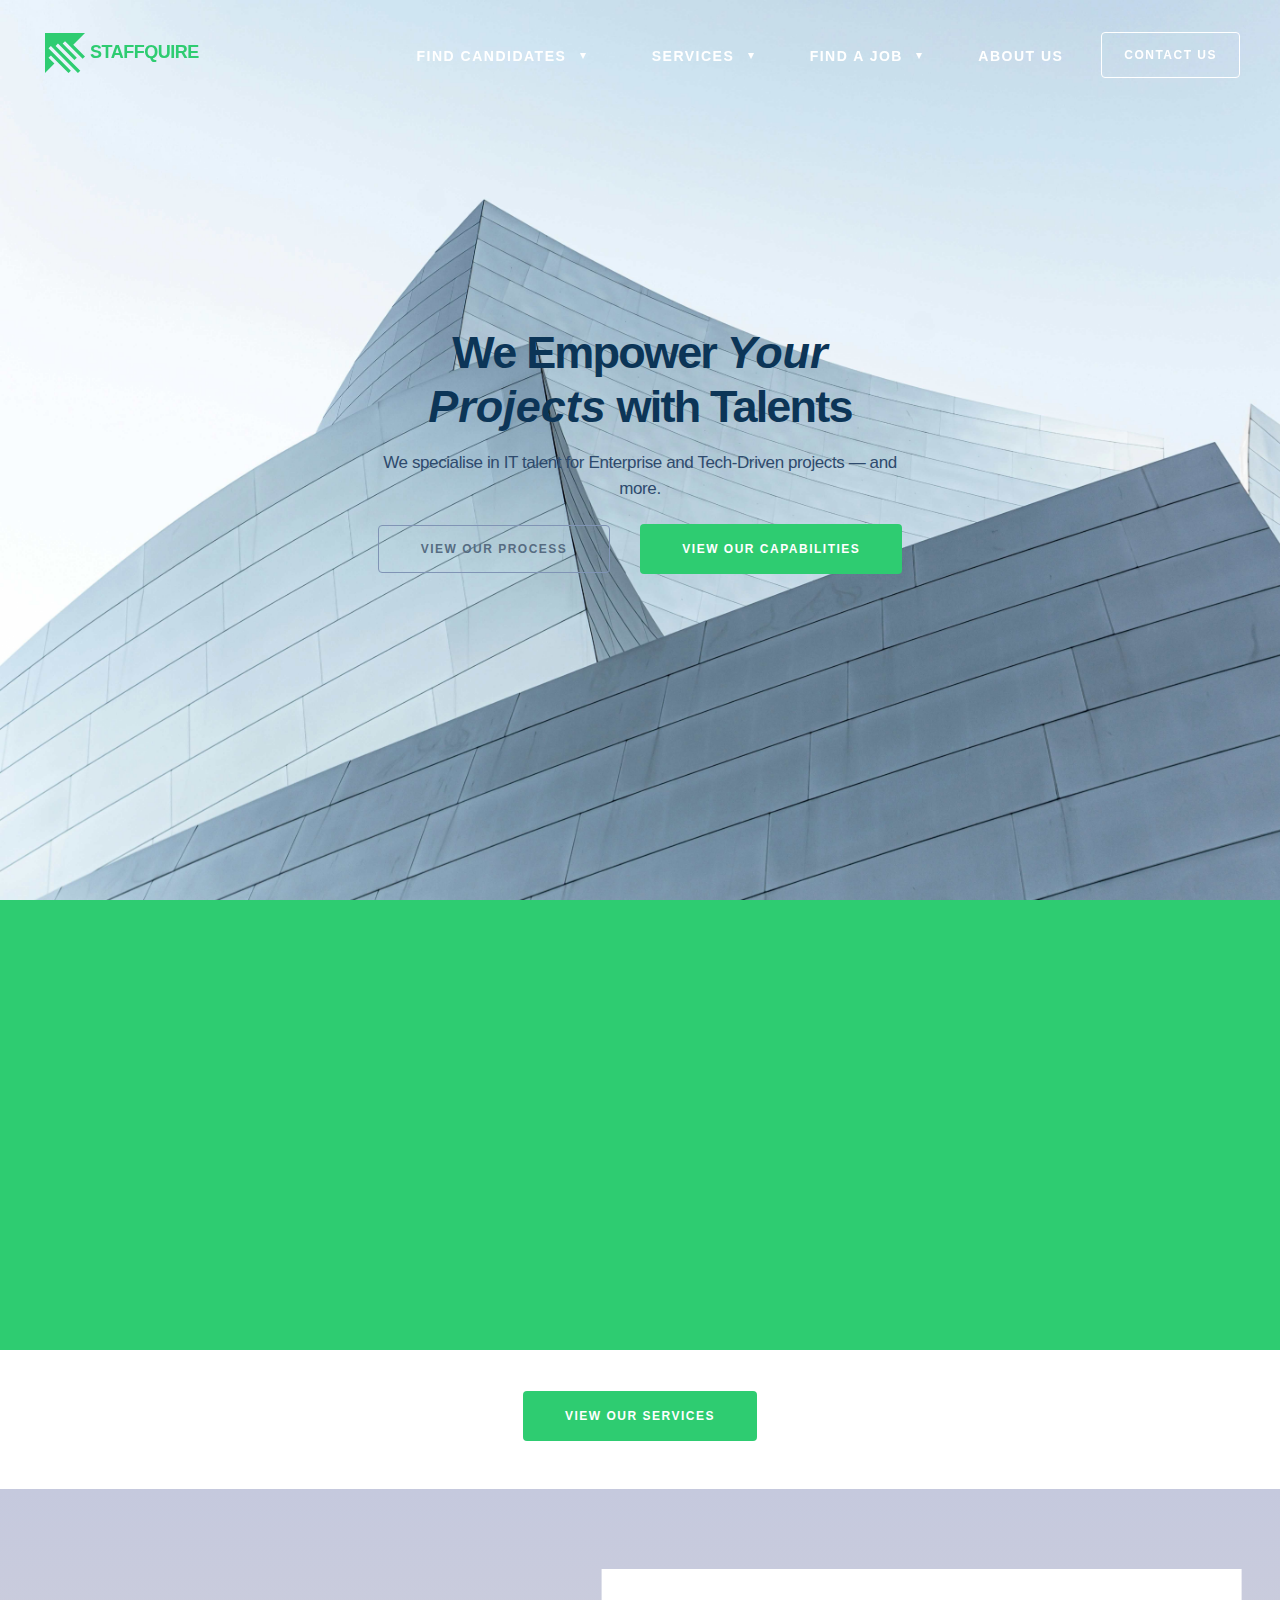
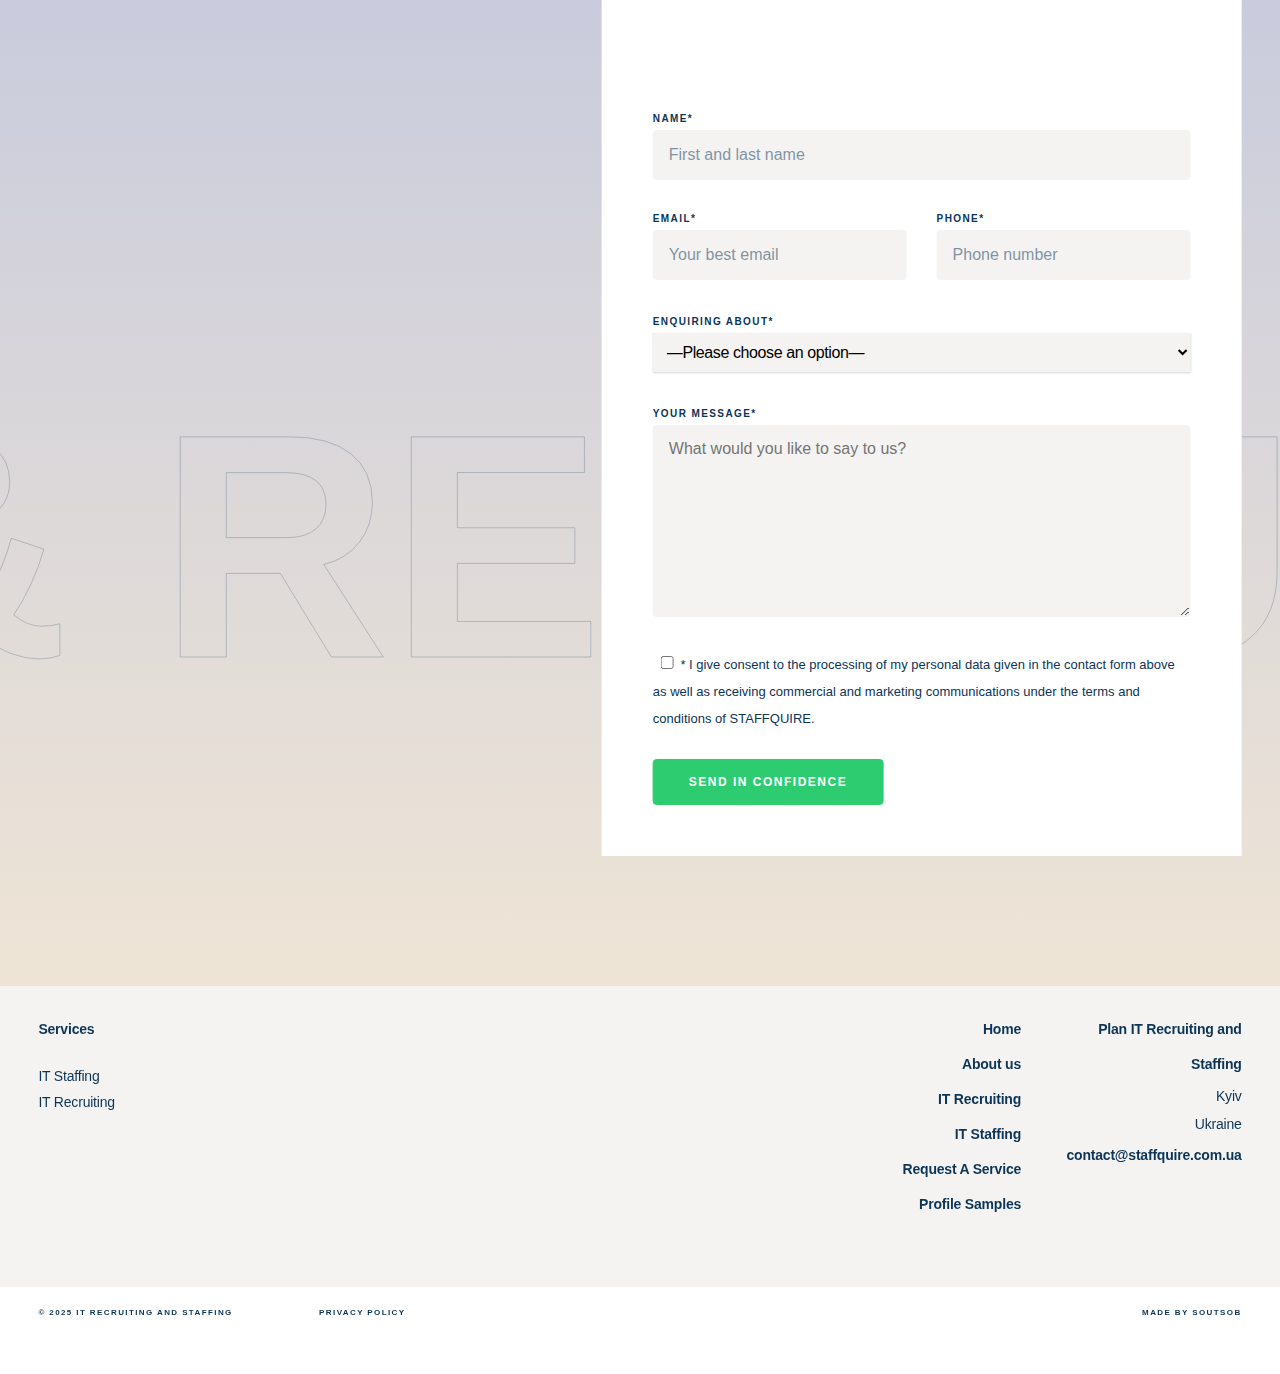
<file: index.html>
<!doctype html>
<html lang="en-US" class="no-js">
<head>
	<!-- Google tag (gtag.js) -->
<script async src="https://www.googletagmanager.com/gtag/js?id=G-M5DQWKBGXK"></script>
<script>
  window.dataLayer = window.dataLayer || [];
  function gtag(){dataLayer.push(arguments);}
  gtag('js', new Date());

  gtag('config', 'G-M5DQWKBGXK');
</script>
    <link rel="icon" type="image/png" href="/favicon.png" sizes="32x32">

    <link rel='stylesheet' id='main-styles-css' href='/resources/contact1.css' type='text/css' media='all'/>
    <meta name="MobileOptimized" content="width"/>
    <meta name="HandheldFriendly" content="true"/>

    <meta charset="UTF-8">
    <meta name="viewport" content="width=device-width, initial-scale=1, maximum-scale=1, user-scalable=0"/>
    <meta name='robots' content='index, follow, max-image-preview:large, max-snippet:-1, max-video-preview:-1'/>

    <title>STAFFQUIRE IT Staffing & Recruiting</title>
    <meta name="description" content="We’re a Kyiv based IT Staffing and Recruiting company"/>
    <link rel="canonical" href="index.html"/>
    <meta property="og:type" content="website"/>
    <meta property="og:title" content="IT Staffing and Recruiting"/>
    <meta property="og:description" content="We’re a Kyiv based IT Staffing and Recruiting company"/>
    <meta property="og:site_name" content="IT Staffing and Recruiting"/>

    <link rel='stylesheet' id='wp-block-library-css' href='/resources/stylemin.css' type='text/css' media='all'/>
    <link rel='stylesheet' id='contact-form-7-css' href='/resources/styles.css' type='text/css' media='all'/>
    <link rel='stylesheet' id='wpcf7-redirect-script-frontend-css' href='/resources/wpcf7-redirect-frontend.min.css' type='text/css' media='all'/>
    <link rel='stylesheet' id='salient-grid-system-css' href='/resources/grid-system.css' type='text/css' media='all'/>
    <link rel='stylesheet' id='main-styles-css' href='/resources/style.css' type='text/css' media='all'/>

    <link rel='stylesheet' id='main-styles-css' href='/resources/contact2.css' type='text/css' media='all'/>

    <link rel='stylesheet' id='nectar-header-layout-centered-menu-css' href='/resources/header-layout-centered-menu.css' type='text/css' media='all'/>
    <link rel='stylesheet' id='nectar-element-testimonial-css' href='/resources/element-testimonial.css' type='text/css' media='all'/>
    <link rel='stylesheet' id='nectar-element-scrolling-text-css' href='/resources/element-scrolling-text.css' type='text/css' media='all'/>
    <link rel='stylesheet' id='nectar-element-highlighted-text-css' href='/resources/element-highlighted-text.css' type='text/css' media='all'/>
    <link rel='stylesheet' id='nectar-element-post-grid-css' href='/resources/element-post-grid.css' type='text/css' media='all'/>
    <link rel='stylesheet' id='nectar-element-team-member-css' href='/resources/element-team-member.css' type='text/css' media='all'/>
    <link rel='stylesheet' id='nectar-element-clients-css' href='/resources/element-clients.css' type='text/css' media='all'/>
    <link rel='stylesheet' id='nectar-element-milestone-css' href='/resources/element-milestone.css' type='text/css' media='all'/>
    <link rel='stylesheet' id='nectar-caroufredsel-css' href='/resources/caroufredsel.css' type='text/css' media='all'/>
    <link rel='stylesheet' id='nectar-element-asset-reveal-animation-css' href='/resources/asset-reveal-animation.css' type='text/css' media='all'/>
    <link rel='stylesheet' id='nectar-cf7-css' href='/resources/cf7.css' type='text/css' media='all'/>
    <link rel='stylesheet' id='responsive-css' href='/resources/responsive.css' type='text/css' media='all'/>
    <link rel='stylesheet' id='nectar-flickity-css' href='/resources/flickity.css' type='text/css' media='all'/>
    <link rel='stylesheet' id='select2-css' href='/resources/select2.css' type='text/css' media='all'/>
    <link rel='stylesheet' id='skin-ascend-css' href='/resources/ascend.css' type='text/css' media='all'/>

    <link rel='stylesheet' id='skin-ascend-inline-css' href='/resources/main-pure2.css' type='text/css' media='all'/>

    <link rel='stylesheet' id='salient-wp-menu-dynamic-css' href='/resources/menu-dynamic.css' type='text/css' media='all'/>
    <link rel='stylesheet' id='js_composer_front-css' href='/resources/js_composer.min.css' type='text/css' media='all'/>
    <script type="text/javascript" src="/resources/js/jquery.min.js" id="jquery-core-js"></script>
    <script type="text/javascript" src="/resources/js/jquery-migrate.min.js" id="jquery-migrate-js"></script>
    <link rel='shortlink' href='index.html'/>

    <script type="text/javascript">
        var root = document.getElementsByTagName("html")[0];
    root.setAttribute("class", "js");
    </script>
    <link rel='stylesheet' id='skin-ascend-inline-css' href='/resources/about2.css' type='text/css' media='all'/>
</head>
<body class="home page-template-default page page-id-2 ascend wpb-js-composer js-comp-ver-7.6 vc_responsive"
      data-footer-reveal="false" data-footer-reveal-shadow="none" data-header-format="centered-menu"
      data-body-border="off" data-boxed-style="" data-header-breakpoint="1200" data-dropdown-style="minimal"
      data-cae="linear" data-cad="400" data-megamenu-width="contained" data-aie="none" data-ls="fancybox"
      data-apte="center_mask_reveal" data-hhun="1" data-fancy-form-rcs="1" data-form-style="default"
      data-form-submit="see-through" data-is="minimal" data-button-style="slightly_rounded"
      data-user-account-button="false" data-flex-cols="true" data-col-gap="50px" data-header-inherit-rc="false"
      data-header-search="false" data-animated-anchors="true" data-ajax-transitions="true" data-full-width-header="true"
      data-slide-out-widget-area="true" data-slide-out-widget-area-style="fullscreen-split" data-user-set-ocm="off"
      data-loading-animation="none" data-bg-header="true" data-responsive="1" data-ext-responsive="true"
      data-ext-padding="100" data-header-resize="0" data-header-color="custom" data-cart="false"
      data-remove-m-parallax="" data-remove-m-video-bgs="" data-m-animate="1" data-force-header-trans-color="light"
      data-smooth-scrolling="0" data-permanent-transparent="false">

<script type="text/javascript">
    (function (window, document) {

        if (navigator.userAgent.match(/(Android|iPod|iPhone|iPad|BlackBerry|IEMobile|Opera Mini)/)) {
            document.body.className += " using-mobile-browser mobile ";
        }
        if (navigator.userAgent.match(/Mac/) && navigator.maxTouchPoints && navigator.maxTouchPoints > 2) {
            document.body.className += " using-ios-device ";
        }

        if (!("ontouchstart" in window)) {

            var body = document.querySelector("body");
            var winW = window.innerWidth;
            var bodyW = body.clientWidth;

            if (winW > bodyW + 4) {
                body.setAttribute("style", "--scroll-bar-w: " + (winW - bodyW - 4) + "px");
            } else {
                body.setAttribute("style", "--scroll-bar-w: 0px");
            }
        }

    })(window, document);
</script>
<a href="index.html#ajax-content-wrap" class="nectar-skip-to-content">Skip to main content</a>
<div id="ajax-loading-screen" data-disable-mobile="1" data-disable-fade-on-click="0" data-effect="center_mask_reveal"
     data-method="standard"><span class="mask-top"></span><span class="mask-right"></span><span
        class="mask-bottom"></span><span class="mask-left"></span></div>
<div id="header-space" data-header-mobile-fixed='1'></div>

<div id="header-outer" data-has-menu="true" data-has-buttons="no" data-header-button_style="default"
     data-using-pr-menu="false" data-mobile-fixed="1" data-ptnm="false" data-lhe="animated_underline"
     data-user-set-bg="#ffffff" data-format="centered-menu" data-permanent-transparent="false" data-megamenu-rt="0"
     data-remove-fixed="0" data-header-resize="0" data-cart="false" data-transparency-option="1" data-box-shadow="large"
     data-shrink-num="10" data-using-secondary="0" data-using-logo="1" data-logo-height="40" data-m-logo-height="32"
     data-padding="28" data-full-width="true" data-condense="false" data-transparent-header="true"
     data-transparent-shadow-helper="false" data-remove-border="true" class="transparent">
    <header id="top">
        <div class="container">
            <div class="row">
                <div class="col span_3">
                    <a id="logo" href="/index.html" data-supplied-ml-starting-dark="false"
                       data-supplied-ml-starting="false" data-supplied-ml="false">
                        <svg version="1.1" xmlns="http://www.w3.org/2000/svg" xmlns:xlink="http://www.w3.org/1999/xlink" width="200" height="50" viewBox="0 0 400 100">
                            <g fill="#2ecc71" fill-rule="nonzero" stroke="none" stroke-width="1"
                               stroke-linecap="butt" stroke-linejoin="miter" stroke-miterlimit="10"
                               stroke-dasharray="" stroke-dashoffset="0"
                               font-family="none" font-weight="none" font-size="none"
                               text-anchor="none" style="mix-blend-mode: normal">
                                <g transform="translate(0,0) scale(1)">
                                    <path d="M90,10h-80v80l18.786,-18.786l-11.716,-11.712l4.714,-4.72l0.006,0.003l-0.003,0.003l35.212,35.212l4.713,-4.714l-44.635,-44.644l4.707,-4.714l54.075,54.072l4.714,-4.714l-47.299,-47.298l-2.056,-2.057l4.71,-4.717l32.998,32.998l4.714,-4.713l-28.282,-28.288l4.713,-4.71l35.215,35.211l4.714,-4.713l-23.499,-23.5z"/>
                                </g>
                            </g>
                            <text x="100" y="60" font-size="36" font-weight="900" fill="#2ecc71" font-family="sans-serif">STAFFQUIRE</text>
                        </svg>
                    </a>
                </div>

                <div class="col span_9 col_last">
                    <div class="nectar-mobile-only mobile-header">
                        <div class="inner"></div>
                    </div>
                    <div class="slide-out-widget-area-toggle mobile-icon fullscreen-split" data-custom-color="false"
                         data-icon-animation="simple-transform">
                        <div><a href="index.html#sidewidgetarea" role="button" aria-label="Navigation Menu" aria-expanded="false" class="closed">
                            <span class="screen-reader-text">Menu</span>
                            <span aria-hidden="true"> <i class="lines-button x2"> <i class="lines"></i> </i> </span>
                        </a></div>
                    </div>

                    <nav>
                        <ul class="sf-menu">
                            <li id="menu-item-152" class="menu-item menu-item-type-post_type menu-item-object-page menu-item-has-children nectar-regular-menu-item sf-with-ul menu-item-152">
                                <a>
                                    <span class="menu-title-text">Find Candidates</span>
                                    <span class="sf-sub-indicator">
                                        <i class="fa fa-angle-down icon-in-menu" aria-hidden="true"></i>
                                    </span>
                                </a>
                                <ul class="sub-menu">
                                    <li id="menu-item-169"
                                        class="menu-item menu-item-type-post_type menu-item-object-page nectar-regular-menu-item menu-item-169">
                                        <a href="/requestaservice/index.html">
                                            <span class="menu-title-text">Request a Service</span>
                                        </a>
                                    </li>
                                    <li id="menu-item-169"
                                        class="menu-item menu-item-type-post_type menu-item-object-page nectar-regular-menu-item menu-item-169">
                                        <a href="/profilesamples/index.html">
                                            <span class="menu-title-text">Profile Samples</span>
                                        </a>
                                    </li>
                                </ul>
                            </li>
                            <li id="menu-item-215" class="menu-item menu-item-type-post_type menu-item-object-page nectar-regular-menu-item menu-item-215">
                                <a>
                                    <span class="menu-title-text">Services</span>
                                    <span class="sf-sub-indicator">
                                        <i class="fa fa-angle-down icon-in-menu" aria-hidden="true"></i>
                                    </span>
                                </a>
                                <ul class="sub-menu">
                                    <li id="menu-item-169"
                                        class="menu-item menu-item-type-post_type menu-item-object-page nectar-regular-menu-item menu-item-169">
                                        <a href="/itstaffing/index.html">
                                            <span class="menu-title-text">IT Staffing</span>
                                        </a>
                                    </li>
                                    <li id="menu-item-169"
                                        class="menu-item menu-item-type-post_type menu-item-object-page nectar-regular-menu-item menu-item-169">
                                        <a href="/itrecruiting/index.html">
                                            <span class="menu-title-text">IT Recruiting</span>
                                        </a>
                                    </li>
                                </ul>
                            </li>
                            <li id="menu-item-484" class="menu-item menu-item-type-post_type menu-item-object-page nectar-regular-menu-item menu-item-484">
                                <a>
                                    <span class="menu-title-text">Find a Job</span>
                                    <span class="sf-sub-indicator">
                                        <i class="fa fa-angle-down icon-in-menu" aria-hidden="true"></i>
                                    </span>
                                </a>
                                <ul class="sub-menu">
                                    <li id="menu-item-169"
                                        class="menu-item menu-item-type-post_type menu-item-object-page nectar-regular-menu-item menu-item-169">
                                        <a href="/submitaresume/index.html">
                                            <span class="menu-title-text">Submit Resume</span>
                                        </a>
                                    </li>
                                    <li id="menu-item-169"
                                        class="menu-item menu-item-type-post_type menu-item-object-page nectar-regular-menu-item menu-item-169">
                                        <a href="/openpositions/index.html">
                                            <span class="menu-title-text">Open Positions</span>
                                        </a>
                                    </li>
                                </ul>
                            </li>
                            <li id="menu-item-504" class="menu-item menu-item-type-post_type menu-item-object-page nectar-regular-menu-item menu-item-504">
                                <a href="/about/index.html"><span class="menu-title-text">About Us</span></a></li>
                        </ul>
                        <ul class="buttons sf-menu" data-user-set-ocm="off">
                            <li class="nectar-header-text-content-wrap">
                                <div class="nectar-header-text-content">
                                    <div><span class="contactbutton"><a href="/contact/index.html">Contact Us</a></span></div>
                                </div>
                            </li>
                        </ul>
                    </nav>
                </div>
            </div>
        </div>
    </header>
</div>
<div id="ajax-content-wrap">
    <div class="container-wrap">
        <div class="container main-content" role="main">
            <div class="row">
                <div id="fws_67f8376761acd" data-column-margin="default" data-midnight="light"
                     class="wpb_row vc_row-fluid vc_row top-level full-width-content vc_row-o-full-height vc_row-o-columns-middle vc_row-o-equal-height vc_row-flex vc_row-o-content-top herotext bottom_margin_2pct zindex-set right_padding_8pct left_padding_8pct nectar-overflow-hidden"
                     style="padding-top: 0px; padding-bottom: 0px;  z-index: 100;">
                    <div class="row-bg-wrap" data-bg-animation="none" data-bg-animation-delay=""
                         data-bg-overlay="false">
                        <div class="inner-wrap row-bg-layer using-image">
                            <div class="row-bg viewport-desktop using-image"
                                 style="background-position: left center; background-repeat: no-repeat; "
                                 data-nectar-img-src="/resources/bg1.jpg">
                            </div>
                        </div>
                    </div>
                    <div class="row_col_wrap_12 col span_12 light left">
                        <div class="vc_col-sm-12 wpb_column column_container vc_column_container col no-extra-padding column_position_static el_spacing_0px inherit_tablet inherit_phone "
                             data-padding-pos="top-bottom" data-has-bg-color="false" data-bg-color=""
                             data-bg-opacity="1" data-animation="" data-delay="0">
                            <div class="vc_column-inner">
                                <div class="wpb_wrapper">
                                    <div id="fws_67f8376762704" data-midnight="" data-column-margin="none"
                                         class="wpb_row vc_row-fluid vc_row inner_row  bottom_padding_phone_5pct"
                                         style="padding-bottom: 2%;  z-index: 10;">
                                        <div class="row-bg-wrap">
                                            <div class="row-bg"></div>
                                        </div>
                                        <div class="row_col_wrap_12_inner col span_12  left">
                                            <div class="vc_col-sm-3 vc_hidden-xs wpb_column column_container vc_column_container col child_column centered-text no-extra-padding force-desktop-text-align-center inherit_tablet inherit_phone "
                                                 data-padding-pos="all" data-has-bg-color="false" data-bg-color=""
                                                 data-bg-opacity="1" data-animation="" data-delay="0">
                                                <div class="vc_column-inner">
                                                    <div class="wpb_wrapper"></div>
                                                </div>
                                            </div>

                                            <div class="vc_col-sm-6 wpb_column column_container vc_column_container col child_column centered-text no-extra-padding force-desktop-text-align-center inherit_tablet inherit_phone "
                                                 data-padding-pos="all" data-has-bg-color="false" data-bg-color=""
                                                 data-bg-opacity="1" data-animation="" data-delay="0">
                                                <div class="vc_column-inner">
                                                    <div class="wpb_wrapper">
                                                        <div class="nectar-split-heading  font_size_phone_38px "
                                                             data-align="default" data-m-align="inherit"
                                                             data-text-effect="none"
                                                             data-animation-type="line-reveal-by-space"
                                                             data-animation-delay="0" data-animation-offset=""
                                                             data-m-rm-animation="" data-stagger=""
                                                             data-custom-font-size="false"><h1
                                                                style="max-width: 860px; color: #0c3557;">We Empower <em>Your Projects</em>
                                                            with Talents</h1></div>
                                                        <div class="wpb_text_column wpb_content_element "
                                                             style=" max-width: 540px; display: inline-block;">
                                                            <div class="wpb_wrapper">
                                                                <p><span style="color: #2e4a6d;">We specialise in IT talent for Enterprise and Tech-Driven projects — and more.</span></p>
                                                            </div>
                                                        </div>
                                                    </div>
                                                </div>
                                            </div>
                                            <div class="vc_col-sm-3 wpb_column column_container vc_column_container col child_column no-extra-padding inherit_tablet inherit_phone "
                                                 data-padding-pos="all" data-has-bg-color="false" data-bg-color=""
                                                 data-bg-opacity="1" data-animation="" data-delay="0">
                                                <div class="vc_column-inner">
                                                    <div class="wpb_wrapper">

                                                    </div>
                                                </div>
                                            </div>
                                        </div>
                                    </div>
                                    <div id="fws_67f83767635c1" data-midnight="" data-column-margin="none"
                                         class="wpb_row vc_row-fluid vc_row inner_row" style=" z-index: 10;">
                                        <div class="row-bg-wrap">
                                            <div class="row-bg"></div>
                                        </div>
                                        <div class="row_col_wrap_12_inner col span_12  left">
                                            <div class="vc_col-sm-3 vc_hidden-xs wpb_column column_container vc_column_container col child_column centered-text no-extra-padding force-desktop-text-align-center inherit_tablet inherit_phone "
                                                 data-padding-pos="all" data-has-bg-color="false" data-bg-color=""
                                                 data-bg-opacity="1" data-animation="" data-delay="0">
                                                <div class="vc_column-inner">
                                                    <div class="wpb_wrapper"></div>
                                                </div>
                                            </div>
                                            <div class="vc_col-sm-6 wpb_column column_container vc_column_container col child_column column_element_direction_desktop_horizontal force-desktop-text-align-center el_spacing_30px left_padding_phone_5pct right_padding_phone_5pct "
                                                 data-padding-pos="all" data-has-bg-color="false" data-bg-color=""
                                                 data-bg-opacity="1" data-animation="" data-delay="0">
                                                <div class="vc_column-inner">
                                                    <div class="wpb_wrapper">
                                                        <a class="nectar-button large see-through extra-color-2 has-icon"
                                                           role="button" style="border-color: #566c82; color: #566c82;"
                                                           href="/about/index.html" data-color-override="#566c82"
                                                           data-hover-color-override="false"
                                                           data-hover-text-color-override="#fff"><span>View our process</span><i
                                                                class="fa fa-angle-double-down"></i></a><a
                                                            class="nectar-button large regular accent-color has-icon  regular-button"
                                                            role="button" style="" href="/about/index.html"
                                                            data-color-override="false"
                                                            data-hover-color-override="false"
                                                            data-hover-text-color-override="#fff"><span>View our capabilities</span><i
                                                            class="fa fa-angle-double-down"></i></a>
                                                    </div>
                                                </div>
                                            </div>
                                            <div class="vc_col-sm-3 wpb_column column_container vc_column_container col child_column no-extra-padding inherit_tablet inherit_phone "
                                                 data-padding-pos="all" data-has-bg-color="false" data-bg-color=""
                                                 data-bg-opacity="1" data-animation="" data-delay="0">
                                                <div class="vc_column-inner">
                                                    <div class="wpb_wrapper"></div>
                                                </div>
                                            </div>
                                        </div>
                                    </div>
                                </div>
                            </div>
                        </div>
                    </div>
                </div>
                <div id="fws_67f837676fbdb" data-column-margin="default" data-midnight="dark" data-top-percent="6%"
                     data-bottom-percent="3%"
                     class="wpb_row vc_row-fluid vc_row full-width-section  top_margin_phone_10pct"
                     style="padding-top: calc(100vw * 0.06); padding-bottom: calc(100vw * 0.03); ">
                    <div class="row-bg-wrap" data-bg-animation="none" data-bg-animation-delay=""
                         data-bg-overlay="false">
                        <div class="inner-wrap row-bg-layer">
                            <div class="row-bg viewport-desktop" style=""></div>
                        </div>
                    </div>
                    <div class="row_col_wrap_12 col span_12 dark left">
                        <div class="vc_col-sm-12 wpb_column column_container vc_column_container col no-extra-padding inherit_tablet inherit_phone "
                             data-padding-pos="all" data-has-bg-color="false" data-bg-color="" data-bg-opacity="1"
                             data-animation="" data-delay="0">
                            <div class="vc_column-inner">
                                <div class="wpb_wrapper">
                                    <div id="ourprocess" data-midnight="" data-column-margin="default"
                                         class="wpb_row vc_row-fluid vc_row inner_row" style="">
                                        <div class="row-bg-wrap">
                                            <div class="row-bg"></div>
                                        </div>
                                        <div class="row_col_wrap_12_inner col span_12  left">
                                            <div class="vc_col-sm-12 wpb_column column_container vc_column_container col child_column no-extra-padding force-desktop-text-align-center inherit_tablet inherit_phone "
                                                 data-padding-pos="all" data-has-bg-color="false" data-bg-color=""
                                                 data-bg-opacity="1" data-animation="" data-delay="0">
                                                <div class="vc_column-inner">
                                                    <div class="wpb_wrapper">
                                                        <div class="nectar-split-heading " data-align="default"
                                                             data-m-align="left" data-text-effect="default"
                                                             data-animation-type="line-reveal-by-space"
                                                             data-animation-delay="0" data-animation-offset=""
                                                             data-m-rm-animation="" data-stagger=""
                                                             data-custom-font-size="false"><h2>Our process is simple</h2></div>
                                                    </div>
                                                </div>
                                            </div>
                                        </div>
                                    </div>
                                    <div id="fws_67f8376770359" data-midnight="" data-column-margin="80px"
                                         class="wpb_row vc_row-fluid vc_row inner_row" style="">
                                        <div class="row-bg-wrap">
                                            <div class="row-bg"></div>
                                        </div>
                                        <div class="row_col_wrap_12_inner col span_12  left">
                                            <div style=""
                                                 class="vc_col-sm-3 wpb_column column_container vc_column_container col child_column no-extra-padding force-desktop-text-align-left inherit_tablet inherit_phone "
                                                 data-using-bg="true" data-padding-pos="all" data-has-bg-color="true"
                                                 data-bg-color="#ffffff" data-bg-opacity="1"
                                                 data-hover-bg="rgba(86,108,130,0.59)" data-hover-bg-opacity="1"
                                                 data-animation="" data-delay="0">
                                                <div class="vc_column-inner">
                                                    <div class="column-bg-overlay-wrap column-bg-layer"
                                                         data-bg-animation="none">
                                                        <div class="column-bg-overlay"
                                                             style="opacity: 1; background-color: #ffffff;"></div>
                                                    </div>
                                                    <div class="wpb_wrapper">
                                                        <div class="nectar_icon_wrap " data-draw="true"
                                                             data-style="default" data-padding="5px"
                                                             data-color="accent-color" style="margin-bottom: 20px; ">
                                                            <div class="nectar_icon"><span class="svg-icon-holder"
                                                                                           data-size="44"
                                                                                           data-animation-speed="fast"
                                                                                           data-animation="true"
                                                                                           data-animation-delay=""
                                                                                           data-color="accent-color"><span>
<svg version="1.1" xmlns="http://www.w3.org/2000/svg" xmlns:xlink="http://www.w3.org/1999/xlink" x="0px" y="0px"
     width="64px" height="64px" viewBox="0 0 64 64" enable-background="new 0 0 64 64" xml:space="preserve">
<g>
	<line fill="none" stroke="#000000" stroke-width="2" stroke-miterlimit="10" x1="1" y1="63" x2="23" y2="41"/>
	<polyline fill="none" stroke="#000000" stroke-width="2" stroke-linejoin="bevel" stroke-miterlimit="10" points="12,41 23,41
		23,52 	"/>
</g>
<g>
	<line fill="none" stroke="#000000" stroke-width="2" stroke-miterlimit="10" x1="63" y1="63" x2="41" y2="41"/>
	<polyline fill="none" stroke="#000000" stroke-width="2" stroke-linejoin="bevel" stroke-miterlimit="10" points="41,52 41,41
		52,41 	"/>
</g>
<g>
	<line fill="none" stroke="#000000" stroke-width="2" stroke-miterlimit="10" x1="63" y1="1" x2="41" y2="23"/>
	<polyline fill="none" stroke="#000000" stroke-width="2" stroke-linejoin="bevel" stroke-miterlimit="10" points="52,23 41,23
		41,12 	"/>
</g>
<g>
	<line fill="none" stroke="#000000" stroke-width="2" stroke-miterlimit="10" x1="1" y1="1" x2="23" y2="23"/>
	<polyline fill="none" stroke="#000000" stroke-width="2" stroke-linejoin="bevel" stroke-miterlimit="10" points="23,12 23,23
		12,23 	"/>
</g>
</svg>
</span></span></div>
                                                        </div>
                                                        <div class="nectar-split-heading " data-align="default"
                                                             data-m-align="inherit" data-text-effect="default"
                                                             data-animation-type="line-reveal-by-space"
                                                             data-animation-delay="0" data-animation-offset=""
                                                             data-m-rm-animation="" data-stagger=""
                                                             data-custom-font-size="false"><h4>Identify the needs</h4></div>
                                                        <div class="wpb_text_column wpb_content_element ">
                                                            <div class="wpb_wrapper">
                                                                <p>Gain a comprehensive understanding of the unique
                                                                    obstacles and complexities of the needs</p>
                                                            </div>
                                                        </div>
                                                    </div>
                                                </div>
                                            </div>
                                            <div class="vc_col-sm-3 wpb_column column_container vc_column_container col child_column no-extra-padding inherit_tablet inherit_phone "
                                                 data-padding-pos="all" data-has-bg-color="false" data-bg-color=""
                                                 data-bg-opacity="1" data-animation="" data-delay="0">
                                                <div class="vc_column-inner">
                                                    <div class="wpb_wrapper">
                                                        <div class="nectar_icon_wrap " data-draw="true"
                                                             data-style="default" data-padding="5px"
                                                             data-color="accent-color" style="margin-bottom: 20px; ">
                                                            <div class="nectar_icon"><span class="svg-icon-holder"
                                                                                           data-size="44"
                                                                                           data-animation-speed="fast"
                                                                                           data-animation="true"
                                                                                           data-animation-delay=""
                                                                                           data-color="accent-color"><span>
<svg version="1.1" xmlns="http://www.w3.org/2000/svg" xmlns:xlink="http://www.w3.org/1999/xlink" x="0px" y="0px"
     width="64px" height="64px" viewBox="0 0 64 64" enable-background="new 0 0 64 64" xml:space="preserve">
<g>
	<polyline fill="none" stroke="#000000" stroke-width="2" stroke-linejoin="bevel" stroke-miterlimit="10" points="45.968,48.968
		31.967,62.968 18,49 	"/>
</g>
<g>
	<polyline fill="none" stroke="#000000" stroke-width="2" stroke-linejoin="bevel" stroke-miterlimit="10" points="18,15
		32.032,0.968 46.032,14.968 	"/>
</g>
<circle fill="none" stroke="#000000" stroke-width="2" stroke-linejoin="bevel" stroke-miterlimit="10" cx="31.968"
        cy="31.968" r="5"/>
<g>
	<polyline fill="none" stroke="#000000" stroke-width="2" stroke-linejoin="bevel" stroke-miterlimit="10" points="49,18 63,32
		49,46 	"/>
</g>
<g>
	<polyline fill="none" stroke="#000000" stroke-width="2" stroke-linejoin="bevel" stroke-miterlimit="10" points="15.032,45.968
		1,31.935 14.968,17.968 	"/>
</g>
</svg>
</span></span></div>
                                                        </div>
                                                        <div class="nectar-split-heading " data-align="default"
                                                             data-m-align="inherit" data-text-effect="default"
                                                             data-animation-type="line-reveal-by-space"
                                                             data-animation-delay="0" data-animation-offset=""
                                                             data-m-rm-animation="" data-stagger=""
                                                             data-custom-font-size="false"><h4>Uncover a range of options</h4></div>
                                                        <div class="wpb_text_column wpb_content_element ">
                                                            <div class="wpb_wrapper">
                                                                <p>Explore and discover multiple potential choices or
                                                                    alternatives</p>
                                                            </div>
                                                        </div>
                                                    </div>
                                                </div>
                                            </div>
                                            <div class="vc_col-sm-3 wpb_column column_container vc_column_container col child_column no-extra-padding inherit_tablet inherit_phone "
                                                 data-padding-pos="all" data-has-bg-color="false" data-bg-color=""
                                                 data-bg-opacity="1" data-animation="" data-delay="0">
                                                <div class="vc_column-inner">
                                                    <div class="wpb_wrapper">
                                                        <div class="nectar_icon_wrap " data-draw="true"
                                                             data-style="default" data-padding="5px"
                                                             data-color="accent-color" style="margin-bottom: 20px; ">
                                                            <div class="nectar_icon"><span class="svg-icon-holder"
                                                                                           data-size="44"
                                                                                           data-animation-speed="fast"
                                                                                           data-animation="true"
                                                                                           data-animation-delay=""
                                                                                           data-color="accent-color"><span>
<svg version="1.1" xmlns="http://www.w3.org/2000/svg" xmlns:xlink="http://www.w3.org/1999/xlink" x="0px" y="0px"
     width="64px" height="64px" viewBox="0 0 64 64" enable-background="new 0 0 64 64" xml:space="preserve">
<polyline fill="none" stroke="#000000" stroke-width="2" stroke-linejoin="bevel" stroke-miterlimit="10" points="56,39 63,32
	56,25 "/>
<polyline fill="none" stroke="#000000" stroke-width="2" stroke-linejoin="bevel" stroke-miterlimit="10" points="8,25 1,32 8,39
	"/>
<line fill="none" stroke="#000000" stroke-width="2" stroke-miterlimit="10" x1="1" y1="32" x2="27" y2="32"/>
<line fill="none" stroke="#000000" stroke-width="2" stroke-miterlimit="10" x1="37" y1="32" x2="63" y2="32"/>
<polyline fill="none" stroke="#000000" stroke-width="2" stroke-linejoin="bevel" stroke-miterlimit="10" points="39,8 32,1 25,8
	"/>
<polyline fill="none" stroke="#000000" stroke-width="2" stroke-linejoin="bevel" stroke-miterlimit="10" points="25,56 32,63
	39,56 "/>
<line fill="none" stroke="#000000" stroke-width="2" stroke-miterlimit="10" x1="32" y1="63" x2="32" y2="37"/>
<line fill="none" stroke="#000000" stroke-width="2" stroke-miterlimit="10" x1="32" y1="27" x2="32" y2="1"/>
</svg>
</span></span></div>
                                                        </div>
                                                        <div class="nectar-split-heading " data-align="default"
                                                             data-m-align="inherit" data-text-effect="default"
                                                             data-animation-type="line-reveal-by-space"
                                                             data-animation-delay="0" data-animation-offset=""
                                                             data-m-rm-animation="" data-stagger=""
                                                             data-custom-font-size="false"><h4>Extract the best results</h4></div>
                                                        <div class="wpb_text_column wpb_content_element ">
                                                            <div class="wpb_wrapper">
                                                                <p>Identify and obtain the most favourable outcomes</p>
                                                            </div>
                                                        </div>
                                                    </div>
                                                </div>
                                            </div>

                                            <div class="vc_col-sm-3 wpb_column column_container vc_column_container col child_column no-extra-padding inherit_tablet inherit_phone "
                                                 data-padding-pos="all" data-has-bg-color="false" data-bg-color=""
                                                 data-bg-opacity="1" data-animation="" data-delay="0">
                                                <div class="vc_column-inner">
                                                    <div class="wpb_wrapper">
                                                        <div class="nectar_icon_wrap " data-draw="true"
                                                             data-style="default" data-padding="5px"
                                                             data-color="accent-color" style="margin-bottom: 20px; ">
                                                            <div class="nectar_icon"><span class="svg-icon-holder"
                                                                                           data-size="44"
                                                                                           data-animation-speed="fast"
                                                                                           data-animation="true"
                                                                                           data-animation-delay=""
                                                                                           data-color="accent-color"><span>
<svg version="1.1" xmlns="http://www.w3.org/2000/svg" xmlns:xlink="http://www.w3.org/1999/xlink" x="0px" y="0px"
     width="64px" height="64px" viewBox="0 0 64 64" enable-background="new 0 0 64 64" xml:space="preserve">
<path fill="none" stroke="#000000" stroke-width="2" stroke-miterlimit="10" d="M16,27c0,4.418,6.059,8,16,8s16-3.582,16-8V1H16V27z
	"/>
<line fill="none" stroke="#000000" stroke-width="2" stroke-miterlimit="10" x1="20" y1="63" x2="44" y2="63"/>
<line fill="none" stroke="#000000" stroke-width="2" stroke-miterlimit="10" x1="32" y1="35" x2="32" y2="63"/>
<path fill="none" stroke="#000000" stroke-width="2" stroke-miterlimit="10" d="M16,7H7c0,0,0,9,9,9"/>
<path fill="none" stroke="#000000" stroke-width="2" stroke-miterlimit="10" d="M48,7h9c0,0,0,9-9,9"/>
</svg>
</span></span></div>
                                                        </div>
                                                        <div class="nectar-split-heading " data-align="default"
                                                             data-m-align="inherit" data-text-effect="default"
                                                             data-animation-type="line-reveal-by-space"
                                                             data-animation-delay="0" data-animation-offset=""
                                                             data-m-rm-animation="" data-stagger=""
                                                             data-custom-font-size="false"><h4>Exceptional delivery</h4>
                                                        </div>
                                                        <div class="wpb_text_column wpb_content_element ">
                                                            <div class="wpb_wrapper">
                                                                <p>Commitment to providing results that go above and
                                                                    beyond</p>
                                                            </div>
                                                        </div>
                                                    </div>
                                                </div>
                                            </div>
                                        </div>
                                    </div>
                                    <div id="fws_67f837677218d" data-midnight="" data-column-margin="default"
                                         class="wpb_row vc_row-fluid vc_row inner_row" style="">
                                        <div class="row-bg-wrap">
                                            <div class="row-bg"></div>
                                        </div>
                                        <div class="row_col_wrap_12_inner col span_12  left">
                                            <div class="vc_col-sm-12 wpb_column column_container vc_column_container col child_column no-extra-padding force-desktop-text-align-center inherit_tablet inherit_phone "
                                                 data-padding-pos="all" data-has-bg-color="false" data-bg-color=""
                                                 data-bg-opacity="1" data-animation="" data-delay="0">
                                                <div class="vc_column-inner">
                                                    <div class="wpb_wrapper">
                                                        <a class="nectar-button large regular accent-color has-icon  regular-button"
                                                           role="button" style="" href="/itrecruiting/index.html"
                                                           data-color-override="false" data-hover-color-override="false"
                                                           data-hover-text-color-override="#fff">
                                                            <span>View our services</span>
                                                            <i class="fa fa-angle-right"></i></a>
                                                    </div>
                                                </div>
                                            </div>
                                        </div>
                                    </div>
                                </div>
                            </div>
                        </div>
                    </div>
                </div>
                <div id="fws_67f8376796580" data-column-margin="default" data-midnight="dark"
                     class="wpb_row vc_row-fluid vc_row has-global-section"
                     style="padding-top: 0px; padding-bottom: 0px; ">
                    <div class="row-bg-wrap" data-bg-animation="none" data-bg-animation-delay=""
                         data-bg-overlay="false">
                        <div class="inner-wrap row-bg-layer">
                            <div class="row-bg viewport-desktop" style=""></div>
                        </div>
                    </div>
                    <div class="row_col_wrap_12 col span_12 dark left">
                        <div class="vc_col-sm-12 wpb_column column_container vc_column_container col no-extra-padding inherit_tablet inherit_phone "
                             data-padding-pos="all" data-has-bg-color="false" data-bg-color="" data-bg-opacity="1"
                             data-animation="" data-delay="0">
                            <div class="vc_column-inner">
                                <div class="wpb_wrapper">
                                    <div id="CapabilitiesDoc" data-column-margin="default" data-midnight="dark"
                                         class="wpb_row vc_row-fluid vc_row full-width-content vc_row-o-equal-height vc_row-flex vc_row-o-content-middle"
                                         style="padding-top: 0px; padding-bottom: 0px; ">
                                        <div class="row-bg-wrap" data-bg-animation="none" data-bg-animation-delay=""
                                             data-bg-overlay="true">
                                            <div class="inner-wrap row-bg-layer">
                                                <div class="row-bg viewport-desktop using-bg-color"
                                                     style="background-color: #ffffff; "></div>
                                            </div>
                                            <div class="row-bg-overlay row-bg-layer"
                                                 style="background: #3c498e; background: linear-gradient(to bottom,#3c498e 0%,#c7a573 100%);  opacity: 0.3; "></div>
                                        </div>
                                        <div class="row_col_wrap_12 col span_12 dark left">
                                            <div class="vc_col-sm-12 vc_hidden-xs wpb_column column_container vc_column_container col centered-text no-extra-padding force-desktop-text-align-left inherit_tablet inherit_phone "
                                                 data-padding-pos="all" data-has-bg-color="false" data-bg-color=""
                                                 data-bg-opacity="1" data-animation="" data-delay="0">
                                                <div class="vc_column-inner">
                                                    <div class="wpb_wrapper">
                                                        <div id="fws_67f8376796f9b" data-midnight=""
                                                             data-column-margin="default"
                                                             class="wpb_row vc_row-fluid vc_row inner_row vc_row-o-equal-height vc_row-flex vc_row-o-content-middle"
                                                             style=" z-index: 999;">
                                                            <div class="row-bg-wrap">
                                                                <div class="row-bg"></div>
                                                            </div>
                                                            <div class="row_col_wrap_12_inner col span_12  left">
                                                                <div style="margin-bottom: -50px; "
                                                                     class="vc_col-sm-6 wpb_column column_container vc_column_container col child_column centered-text no-extra-padding inherit_tablet inherit_phone "
                                                                     data-using-bg="true" data-padding-pos="all"
                                                                     data-has-bg-color="false" data-bg-color=""
                                                                     data-bg-opacity="1" data-animation=""
                                                                     data-delay="0">
                                                                    <div class="vc_column-inner">
                                                                        <div class="column-image-bg-wrap column-bg-layer viewport-desktop"
                                                                             data-bg-pos="center bottom"
                                                                             data-bg-animation="none"
                                                                             data-bg-overlay="false">
                                                                            <div class="inner-wrap">
                                                                                <div class="column-image-bg" style=""
                                                                                     data-nectar-img-src="/resources/bg.jpg"></div>
                                                                            </div>
                                                                        </div>
                                                                        <div class="wpb_wrapper">

                                                                        </div>
                                                                    </div>
                                                                </div>
                                                                <div style="margin-top: 80px; margin-bottom: 80px; "
                                                                     class="vc_col-sm-6 wpb_column column_container vc_column_container col child_column centered-text padding-4-percent force-desktop-text-align-left inherit_tablet inherit_phone "
                                                                     data-using-bg="true" data-padding-pos="all"
                                                                     data-has-bg-color="true" data-bg-color="#ffffff"
                                                                     data-bg-opacity="1" data-animation=""
                                                                     data-delay="0">
                                                                    <div class="vc_column-inner"
                                                                         style="transform:  translateX(-6%);">
                                                                        <div class="column-bg-overlay-wrap column-bg-layer"
                                                                             data-bg-animation="none">
                                                                            <div class="column-bg-overlay"
                                                                                 style="opacity: 1; background-color: #ffffff;"></div>
                                                                        </div>
                                                                        <div class="wpb_wrapper">
                                                                            <div class="nectar-split-heading "
                                                                                 data-align="default"
                                                                                 data-m-align="inherit"
                                                                                 data-text-effect="default"
                                                                                 data-animation-type="line-reveal-by-space"
                                                                                 data-animation-delay="0"
                                                                                 data-animation-offset=""
                                                                                 data-m-rm-animation="" data-stagger=""
                                                                                 data-custom-font-size="false">
                                                                                <h5 style=" color: #2ecc71;">Interested in working with us?</h5>
                                                                            </div>
                                                                            <div class="nectar-split-heading "
                                                                                 data-align="default"
                                                                                 data-m-align="inherit"
                                                                                 data-text-effect="default"
                                                                                 data-animation-type="line-reveal-by-space"
                                                                                 data-animation-delay="0"
                                                                                 data-animation-offset=""
                                                                                 data-m-rm-animation="" data-stagger=""
                                                                                 data-custom-font-size="false">
                                                                                <h2 style=" color: #0c3557;">Contact Us</h2>
                                                                            </div>
                                                                            <div class="wpcf7 no-js" id="wpcf7-f80-p2-o1" lang="en-US" dir="ltr">
                                                                                <div class="screen-reader-response"><p role="status" aria-live="polite" aria-atomic="true"></p><ul></ul></div>
                                                                                <form action="https://docs.google.com/forms/u/0/d/e/1FAIpQLSdbbKjNJpYBH39rZEGPPx62fNMcWocgX92-7p9e-oHuJOIKEA/formResponse"
                                                                                      target="_self" method="POST" id="mG61Hd"
                                                                                      class="wpcf7-form init mailchimp-ext-0.5.72" aria-label="Contact form">
                                                                                    <p><label> Name*<br/>
                                                                                        <span class="wpcf7-form-control-wrap" data-name="your-name">
                                                    <input required aria-invalid="false" aria-required="true" type="text" name="entry.20255307" size="40" class="wpcf7-form-control wpcf7-text " placeholder="First and last name" value=""/>
                                                </span> </label>
                                                                                    </p>
                                                                                    <div class="nectar-wpcf7-inline-form">
                                                                                        <div class="nectar-wpcf7-inline-field emailphone-field">
                                                                                            <p><label> Email*<br/>
                                                                                                <span class="wpcf7-form-control-wrap" data-name="your-email">
                                                            <input required size="40" class="wpcf7-form-control wpcf7-email  wpcf7-text wpcf7-validates-as-email" aria-required="true" aria-invalid="false" placeholder="Your best email" value="" type="email" name="entry.1499512159"
                                                            /></span>
                                                                                            </label>
                                                                                            </p>
                                                                                        </div>
                                                                                        <div class="nectar-wpcf7-inline-field emailphone-field">
                                                                                            <p><label> Phone*<br/>
                                                                                                <span class="wpcf7-form-control-wrap" data-name="tel-user">
                                                            <input required size="40" class="wpcf7-form-control wpcf7-tel  wpcf7-text wpcf7-validates-as-tel" aria-required="true" aria-invalid="false" placeholder="Phone number" value="" type="tel" name="entry.1235933150"/>
                                                        </span></label>
                                                                                            </p>
                                                                                        </div>
                                                                                    </div>
                                                                                    <p><label> Enquiring about*<br/>
                                                                                        <span class="wpcf7-form-control-wrap" data-name="your-subject">
												<select required class="wpcf7-form-control wpcf7-select " aria-required="true" aria-invalid="false" name="entry.1019356574">
													<option value="">&#8212;Please choose an option&#8212;</option>
													<option value="IT Staffing">IT Staffing</option>
													<option value="Project Master Planning">IT Recruiting</option>
													<option value="Other">Other</option>
												</select>
												</span>
                                                                                    </label>
                                                                                    </p>
                                                                                    <p><label> Your message*<br/>
                                                                                        <span class="wpcf7-form-control-wrap" data-name="your-message">
                                                    <textarea required cols="40" rows="10" class="wpcf7-form-control wpcf7-textarea " aria-required="true" aria-invalid="false" placeholder="What would you like to say to us?" name="entry.1980809398"></textarea>
                                                </span> </label>
                                                                                    </p>
                                                                                    <p>
                                                <span class="wpcf7-list-item-label">
                                                    <input required type="checkbox" id="horns" name="horns" />
                                                    <i class="req-checkbox">*</i>
I give consent to the processing of my personal data given in the contact form above as well as receiving commercial and marketing communications under the terms and conditions of STAFFQUIRE.</span>
                                                                                    </p>
                                                                                    <p><input class="wpcf7-submit has-spinner" type="submit" value="Send in confidence"/></p>
                                                                                </form>
                                                                            </div>
                                                                        </div>
                                                                    </div>
                                                                </div>
                                                            </div>
                                                        </div>
                                                        <div id="fws_67f8376798781" data-midnight=""
                                                             data-column-margin="default"
                                                             class="wpb_row vc_row-fluid vc_row inner_row" style="">
                                                            <div class="row-bg-wrap">
                                                                <div class="row-bg"></div>
                                                            </div>
                                                            <div class="row_col_wrap_12_inner col span_12  left">
                                                                <div style="margin-top: -600px; "
                                                                     class="vc_col-sm-12 wpb_column column_container vc_column_container col child_column neg-marg no-extra-padding inherit_tablet inherit_phone "
                                                                     data-padding-pos="all" data-has-bg-color="false"
                                                                     data-bg-color="" data-bg-opacity="1"
                                                                     data-animation="" data-delay="0">
                                                                    <div class="vc_column-inner">
                                                                        <div class="wpb_wrapper">
                                                                            <div class="nectar-scrolling-text font_size_320px custom_color "
                                                                                 data-style="text_outline"
                                                                                 data-s-dir="rtl" data-spacing="false"
                                                                                 data-outline-thickness="ultra-thin"
                                                                                 data-s-speed="slower"
                                                                                 data-overflow="visible">
                                                                                <div class="nectar-scrolling-text-inner"
                                                                                     style="color: rgba(86,108,130,0.34);">
                                                                                    <div class="nectar-scrolling-text-inner__text-chunk">
                                                                                        <strong><em>IT STAFFING & RECRUITING</em></strong>
                                                                                    </div>
                                                                                    <div class="nectar-scrolling-text-inner__text-chunk">
                                                                                        <strong><em>IT STAFFING & RECRUITING</em></strong>
                                                                                    </div>
                                                                                    <div class="nectar-scrolling-text-inner__text-chunk">
                                                                                        <strong><em>IT STAFFING & RECRUITING</em></strong>
                                                                                    </div>
                                                                                    <div class="nectar-scrolling-text-inner__text-chunk">
                                                                                        <strong><em>IT STAFFING & RECRUITING</em></strong>
                                                                                    </div>
                                                                                    <div class="nectar-scrolling-text-inner__text-chunk">
                                                                                        <strong><em>IT STAFFING & RECRUITING</em></strong>
                                                                                    </div>
                                                                                    <div class="nectar-scrolling-text-inner__text-chunk">
                                                                                        <strong><em>IT STAFFING & RECRUITING</em></strong>
                                                                                    </div>
                                                                                </div>
                                                                            </div>
                                                                        </div>
                                                                    </div>
                                                                </div>
                                                            </div>
                                                        </div>
                                                    </div>
                                                </div>
                                            </div>
                                        </div>
                                    </div>
                                    <div id="CapabilitiesDoc" data-column-margin="default" data-midnight="dark"
                                         class="wpb_row vc_row-fluid vc_row full-width-content vc_row-o-equal-height vc_row-flex vc_row-o-content-middle  right_padding_phone_2pct left_padding_phone_2pct"
                                         style="padding-top: 0px; padding-bottom: 0px; ">
                                        <div class="row-bg-wrap" data-bg-animation="none" data-bg-animation-delay=""
                                             data-bg-overlay="true">
                                            <div class="inner-wrap row-bg-layer">
                                                <div class="row-bg viewport-desktop using-bg-color"
                                                     style="background-color: #ffffff; "></div>
                                            </div>
                                            <div class="row-bg-overlay row-bg-layer"
                                                 style="background: #3c498e; background: linear-gradient(to bottom,#3c498e 0%,#c7a573 100%);  opacity: 0.3; "></div>
                                        </div>
                                        <div class="row_col_wrap_12 col span_12 dark left">
                                            <div class="vc_col-sm-12 vc_hidden-lg vc_hidden-md vc_hidden-sm wpb_column column_container vc_column_container col centered-text no-extra-padding force-desktop-text-align-left inherit_tablet inherit_phone "
                                                 data-padding-pos="all" data-has-bg-color="false" data-bg-color=""
                                                 data-bg-opacity="1" data-animation="" data-delay="0">
                                                <div class="vc_column-inner">
                                                    <div class="wpb_wrapper">
                                                        <div id="fws_67f8376799032" data-midnight=""
                                                             data-column-margin="default"
                                                             class="wpb_row vc_row-fluid vc_row inner_row vc_row-o-equal-height vc_row-flex vc_row-o-content-middle right_padding_5pct left_padding_5pct"
                                                             style=" z-index: 999;">
                                                            <div class="row-bg-wrap">
                                                                <div class="row-bg"></div>
                                                            </div>
                                                            <div class="row_col_wrap_12_inner col span_12  left">
                                                                <div style="margin-top: 10%; margin-bottom: 10%; "
                                                                     class="vc_col-sm-12 wpb_column column_container vc_column_container col child_column centered-text padding-8-percent force-desktop-text-align-left bottom_margin_phone_6pct inherit_tablet inherit_phone "
                                                                     data-using-bg="true" data-padding-pos="all"
                                                                     data-has-bg-color="true" data-bg-color="#ffffff"
                                                                     data-bg-opacity="1" data-animation=""
                                                                     data-delay="0">
                                                                    <div class="vc_column-inner">
                                                                        <div class="column-bg-overlay-wrap column-bg-layer"
                                                                             data-bg-animation="none">
                                                                            <div class="column-bg-overlay"
                                                                                 style="opacity: 1; background-color: #ffffff;"></div>
                                                                        </div>
                                                                        <div class="wpb_wrapper">
                                                                            <div class="nectar-split-heading "
                                                                                 data-align="default"
                                                                                 data-m-align="inherit"
                                                                                 data-text-effect="default"
                                                                                 data-animation-type="line-reveal-by-space"
                                                                                 data-animation-delay="0"
                                                                                 data-animation-offset=""
                                                                                 data-m-rm-animation="" data-stagger=""
                                                                                 data-custom-font-size="false">
                                                                                <h5 style=" color: #566c82;">Interested in working with us?</h5>
                                                                            </div>
                                                                            <div class="nectar-split-heading "
                                                                                 data-align="default"
                                                                                 data-m-align="inherit"
                                                                                 data-text-effect="default"
                                                                                 data-animation-type="line-reveal-by-space"
                                                                                 data-animation-delay="0"
                                                                                 data-animation-offset=""
                                                                                 data-m-rm-animation="" data-stagger=""
                                                                                 data-custom-font-size="false">
                                                                                <h2 style=" color: #0c3557;">Contact Us</h2>
                                                                            </div>
                                                                            <div class="wpcf7 no-js" id="wpcf7-f80-p2-o2" lang="en-US" dir="ltr">
                                                                                <div class="screen-reader-response">
                                                                                    <p role="status" aria-live="polite" aria-atomic="true"></p>
                                                                                    <ul></ul>
                                                                                </div>
                                                                                <form action="https://docs.google.com/forms/u/0/d/e/1FAIpQLSdbbKjNJpYBH39rZEGPPx62fNMcWocgX92-7p9e-oHuJOIKEA/formResponse"
                                                                                      target="_self" method="POST" id="mG61Hd"
                                                                                      class="wpcf7-form init mailchimp-ext-0.5.72" aria-label="Contact form">
                                                                                    <p><label> Name*<br/>
                                                                                        <span class="wpcf7-form-control-wrap" data-name="your-name">
                                                    <input required aria-invalid="false" aria-required="true" type="text" name="entry.20255307" size="40" class="wpcf7-form-control wpcf7-text " placeholder="First and last name" value=""/>
                                                </span> </label>
                                                                                    </p>
                                                                                    <div class="nectar-wpcf7-inline-form">
                                                                                        <div class="nectar-wpcf7-inline-field emailphone-field">
                                                                                            <p><label> Email*<br/>
                                                                                                <span class="wpcf7-form-control-wrap" data-name="your-email">
                                                            <input required size="40" class="wpcf7-form-control wpcf7-email  wpcf7-text wpcf7-validates-as-email" aria-required="true" aria-invalid="false" placeholder="Your best email" value="" type="email" name="entry.1499512159"
                                                            /></span>
                                                                                            </label>
                                                                                            </p>
                                                                                        </div>
                                                                                        <div class="nectar-wpcf7-inline-field emailphone-field">
                                                                                            <p><label> Phone*<br/>
                                                                                                <span class="wpcf7-form-control-wrap" data-name="tel-user">
                                                            <input required size="40" class="wpcf7-form-control wpcf7-tel  wpcf7-text wpcf7-validates-as-tel" aria-required="true" aria-invalid="false" placeholder="Phone number" value="" type="tel" name="entry.1235933150"/>
                                                        </span></label>
                                                                                            </p>
                                                                                        </div>
                                                                                    </div>
                                                                                    <p><label> Enquiring about*<br/>
                                                                                        <span class="wpcf7-form-control-wrap" data-name="your-subject">
												<select required class="wpcf7-form-control wpcf7-select " aria-required="true" aria-invalid="false" name="entry.1019356574">
													<option value="">&#8212;Please choose an option&#8212;</option>
													<option value="IT Staffing">IT Staffing</option>
													<option value="Project Master Planning">IT Recruiting</option>
													<option value="Other">Other</option>
												</select>
												</span>
                                                                                    </label>
                                                                                    </p>
                                                                                    <p><label> Your message*<br/>
                                                                                        <span class="wpcf7-form-control-wrap" data-name="your-message">
                                                    <textarea required cols="40" rows="10" class="wpcf7-form-control wpcf7-textarea " aria-required="true" aria-invalid="false" placeholder="What would you like to say to us?" name="entry.1980809398"></textarea>
                                                </span> </label>
                                                                                    </p>
                                                                                    <p>
                                                <span class="wpcf7-list-item-label">
                                                    <input required type="checkbox" id="horns" name="horns" />
                                                    <i class="req-checkbox">*</i>
I give consent to the processing of my personal data given in the contact form above as well as receiving commercial and marketing communications under the terms and conditions of STAFFQUIRE.</span>
                                                                                    </p>
                                                                                    <p><input class="wpcf7-submit has-spinner" type="submit" value="Send in confidence"/></p>
                                                                                </form>
                                                                            </div>
                                                                        </div>
                                                                    </div>
                                                                </div>
                                                            </div>
                                                        </div>
                                                    </div>
                                                </div>
                                            </div>
                                        </div>
                                    </div>
                                </div>
                            </div>
                        </div>
                    </div>
                </div>
            </div>
        </div>
        <div class="nectar-global-section before-footer">
            <div class="container normal-container row">
                <div id="fws_67f837679c663" data-column-margin="default" data-midnight="dark" data-top-percent="2%"
                     data-bottom-percent="2%"
                     class="wpb_row vc_row-fluid vc_row full-width-content vc_row-o-equal-height vc_row-flex  zindex-set right_padding_3pct left_padding_3pct reverse_columns_column_phone top_padding_tablet_12pct bottom_padding_tablet_12pct bottom_padding_phone_5px bottom_margin_phone_0px"
                     style="padding-top: calc(100vw * 0.02); padding-bottom: calc(100vw * 0.02);  z-index: 9999999;">
                    <div class="row-bg-wrap" data-bg-animation="none" data-bg-animation-delay=""
                         data-bg-overlay="false">
                        <div class="inner-wrap row-bg-layer">
                            <div class="row-bg viewport-desktop using-bg-color"
                                 style="background-color: #f4f3f1; "></div>
                        </div>
                    </div>
                    <div class="row_col_wrap_12 col span_12 dark left">
                        <div class="vc_col-sm-8 vc_col-xs-12 wpb_column column_container vc_column_container col no-extra-padding force-desktop-text-align-left force-phone-text-align-left inherit_tablet padding-3-percent_phone border_style_solid "
                             data-padding-pos="left-right" data-has-bg-color="false" data-bg-color=""
                             data-bg-opacity="1" data-animation="" data-delay="0">
                            <div class="vc_column-inner">
                                <div class="wpb_wrapper">

                                    <div class="wpb_text_column wpb_content_element  footer-header">
                                        <div class="wpb_wrapper">
                                            <p><a href="index.html#">Services</a></p>
                                        </div>
                                    </div>


                                    <div id="fws_67f837679c9c7" data-midnight="" data-column-margin="40px"
                                         class="wpb_row vc_row-fluid vc_row inner_row  vc_custom_1690176724094 bottom_padding_tablet_10pct bottom_padding_phone_0px"
                                         style="">
                                        <div class="row-bg-wrap">
                                            <div class="row-bg"></div>
                                        </div>
                                        <div class="row_col_wrap_12_inner col span_12  left">
                                            <div class="vc_col-sm-4 vc_col-xs-6 wpb_column column_container vc_column_container col child_column no-extra-padding column_element_direction_desktop_horizontal force-phone-text-align-left column_el_align_flex-start el_spacing_40px inherit_tablet inherit_phone "
                                                 data-padding-pos="all" data-has-bg-color="false" data-bg-color=""
                                                 data-bg-opacity="1" data-animation="" data-delay="0">
                                                <div class="vc_column-inner">
                                                    <div class="wpb_wrapper">
                                                        <div class="wpb_text_column wpb_content_element  footer-body">
                                                            <div class="wpb_wrapper">
                                                                <p>
                                                                    <a href="/itstaffing/index.html">IT Staffing</a><br/>
                                                                    <a href="/itrecruiting/index.html">IT Recruiting</a><br/>
                                                                </p>
                                                            </div>
                                                        </div>
                                                    </div>
                                                </div>
                                            </div>
                                        </div>
                                    </div>
                                </div>
                            </div>
                        </div>

                        <div class="vc_col-sm-4 vc_col-xs-12 wpb_column column_container vc_column_container col no-extra-padding force-desktop-text-align-right force-phone-text-align-left inherit_tablet padding-3-percent_phone "
                             data-padding-pos="left-right" data-has-bg-color="false" data-bg-color=""
                             data-bg-opacity="1" data-animation="" data-delay="0">
                            <div class="vc_column-inner">
                                <div class="wpb_wrapper">
                                    <div id="fws_67f837679cfbc" data-midnight="" data-column-margin="40px"
                                         class="wpb_row vc_row-fluid vc_row inner_row" style="">
                                        <div class="row-bg-wrap">
                                            <div class="row-bg"></div>
                                        </div>
                                        <div class="row_col_wrap_12_inner col span_12  right">
                                            <div style="z-index: 9999999; "
                                                 class="vc_col-sm-6 vc_col-xs-4 wpb_column column_container vc_column_container col child_column no-extra-padding force-desktop-text-align-left force-phone-text-align-left el_spacing_0px no-extra-padding_tablet no-extra-padding_phone "
                                                 data-t-w-inherits="small_desktop" data-padding-pos="left"
                                                 data-has-bg-color="false" data-bg-color="" data-bg-opacity="1"
                                                 data-animation="" data-delay="0">
                                                <div class="vc_column-inner">
                                                    <div class="wpb_wrapper">

                                                        <div class="wpb_text_column wpb_content_element  footer-header">
                                                            <div class="wpb_wrapper">
                                                                <p><a href="/index.html">Home</a><br/>
                                                                    <a href="/about/index.html">About us</a><br/>
                                                                    <a href="/itrecruiting/index.html">IT Recruiting</a><br/>
                                                                    <a href="/itstaffing/index.html">IT Staffing</a><br/>
                                                                    <a href="/requestaservice/index.html">Request A Service</a><br/>
                                                                    <a href="/profilesamples/index.html">Profile Samples</a><br/>
                                                            </div>
                                                        </div>
                                                    </div>
                                                </div>
                                            </div>

                                            <div class="vc_col-sm-6 vc_col-xs-8 wpb_column column_container vc_column_container col child_column force-desktop-text-align-right el_spacing_0px bottom_margin_tablet_0px "
                                                 data-t-w-inherits="small_desktop" data-padding-pos="all"
                                                 data-has-bg-color="false" data-bg-color="" data-bg-opacity="1"
                                                 data-animation="" data-delay="0">
                                                <div class="vc_column-inner">
                                                    <div class="wpb_wrapper">
                                                        <div class="wpb_text_column wpb_content_element  footer-contact-header">
                                                            <div class="wpb_wrapper">
                                                                <p>Plan IT Recruiting and Staffing</p>
                                                            </div>
                                                        </div>
                                                        <div class="wpb_text_column wpb_content_element  footer-contact-body">
                                                            <div class="wpb_wrapper">
                                                                <p>Kyiv<br/>
                                                                    Ukraine</p>
                                                            </div>
                                                        </div>
                                                        <div class="wpb_text_column wpb_content_element  footer-header">
                                                            <div class="wpb_wrapper">
                                                                <p><a href="mailto:contact@staffquire.com.ua">contact@staffquire.com.ua</a>
                                                                </p>
                                                            </div>
                                                        </div>
                                                    </div>
                                                </div>
                                            </div>
                                        </div>
                                    </div>
                                    <div id="fws_67f837679d431" data-midnight="" data-column-margin="default"
                                         class="wpb_row vc_row-fluid vc_row inner_row" style="">
                                        <div class="row-bg-wrap">
                                            <div class="row-bg"></div>
                                        </div>
                                        <div class="row_col_wrap_12_inner col span_12  left">
                                            <div class="vc_col-sm-12 vc_hidden-lg vc_hidden-md vc_hidden-sm wpb_column column_container vc_column_container col child_column no-extra-padding top_margin_phone_-60px inherit_tablet inherit_phone "
                                                 data-padding-pos="all" data-has-bg-color="false" data-bg-color=""
                                                 data-bg-opacity="1" data-animation="" data-delay="0">
                                                <div class="vc_column-inner">
                                                    <div class="wpb_wrapper">
                                                        <div class="divider-wrap height_phone_25px "
                                                             style="opacity: 0.22;" data-alignment="default">
                                                            <div style="margin-top: 12.5px; height: 1px; margin-bottom: 12.5px;"
                                                                 data-width="100%" data-animate=""
                                                                 data-animation-delay="" data-color="extra-color-2"
                                                                 class="divider-border"></div>
                                                        </div>
                                                    </div>
                                                </div>
                                            </div>
                                        </div>
                                    </div>
                                </div>
                            </div>
                        </div>
                    </div>
                </div>
                <div id="fws_67f837679d6e0" data-column-margin="default" data-midnight="dark"
                     class="wpb_row vc_row-fluid vc_row full-width-content vc_row-o-equal-height vc_row-flex vc_row-o-content-top  top_margin_20px right_padding_3pct left_padding_3pct top_padding_tablet_12pct bottom_padding_tablet_12pct bottom_padding_phone_0px right_padding_phone_3pct left_padding_phone_3pct top_margin_phone_0px bottom_margin_phone_0px"
                     style="padding-top: 0px; padding-bottom: 5px; ">
                    <div class="row-bg-wrap" data-bg-animation="none" data-bg-animation-delay=""
                         data-bg-overlay="false">
                        <div class="inner-wrap row-bg-layer">
                            <div class="row-bg viewport-desktop using-bg-color"
                                 style="background-color: #ffffff; "></div>
                        </div>
                    </div>
                    <div class="row_col_wrap_12 col span_12 dark left">
                        <div class="vc_col-sm-8 vc_hidden-xs wpb_column column_container vc_column_container col no-extra-padding force-desktop-text-align-left force-phone-text-align-left bottom_margin_phone_0px inherit_tablet padding-3-percent_phone border_style_solid "
                             data-padding-pos="left-right" data-has-bg-color="false" data-bg-color=""
                             data-bg-opacity="1" data-animation="" data-delay="0">
                            <div class="vc_column-inner">
                                <div class="wpb_wrapper">
                                    <div id="fws_67f837679d952" data-midnight="" data-column-margin="40px"
                                         class="wpb_row vc_row-fluid vc_row inner_row  bottom_padding_tablet_10pct"
                                         style="">
                                        <div class="row-bg-wrap">
                                            <div class="row-bg"></div>
                                        </div>
                                        <div class="row_col_wrap_12_inner col span_12  left">
                                            <div class="vc_col-sm-4 footer-copyright wpb_column column_container vc_column_container col child_column no-extra-padding column_element_direction_desktop_horizontal el_spacing_40px inherit_tablet inherit_phone "
                                                 data-padding-pos="all" data-has-bg-color="false" data-bg-color=""
                                                 data-bg-opacity="1" data-animation="" data-delay="0">
                                                <div class="vc_column-inner">
                                                    <div class="wpb_wrapper">
                                                        <div class="wpb_text_column wpb_content_element ">
                                                            <div class="wpb_wrapper">
                                                                <h6>© <span class="nectar-current-year">2025</span> IT Recruiting and Staffing</h6>
                                                            </div>
                                                        </div>
                                                    </div>
                                                </div>
                                            </div>

                                            <div class="vc_col-sm-8 footer-copyright wpb_column column_container vc_column_container col child_column no-extra-padding inherit_tablet inherit_phone "
                                                 data-padding-pos="all" data-has-bg-color="false" data-bg-color=""
                                                 data-bg-opacity="1" data-animation="" data-delay="0">
                                                <div class="vc_column-inner">
                                                    <div class="wpb_wrapper">
                                                        <div class="wpb_text_column wpb_content_element ">
                                                            <div class="wpb_wrapper">
                                                                <h6><a href="privacy-policy.html">Privacy Policy</a>
                                                                </h6>
                                                            </div>
                                                        </div>
                                                    </div>
                                                </div>
                                            </div>
                                        </div>
                                    </div>
                                </div>
                            </div>
                        </div>

                        <div class="vc_col-sm-4 vc_hidden-xs wpb_column column_container vc_column_container col no-extra-padding force-phone-text-align-left inherit_tablet padding-3-percent_phone "
                             data-padding-pos="left-right" data-has-bg-color="false" data-bg-color=""
                             data-bg-opacity="1" data-animation="" data-delay="0">
                            <div class="vc_column-inner">
                                <div class="wpb_wrapper">
                                    <div id="fws_67f837679debb" data-midnight="" data-column-margin="50px"
                                         class="wpb_row vc_row-fluid vc_row inner_row" style="">
                                        <div class="row-bg-wrap">
                                            <div class="row-bg"></div>
                                        </div>
                                        <div class="row_col_wrap_12_inner col span_12  left">
                                            <div class="vc_col-sm-12 footer-copyright wpb_column column_container vc_column_container col child_column padding-5-percent force-desktop-text-align-right el_spacing_0px bottom_margin_phone_0px no-extra-padding_tablet no-extra-padding_phone "
                                                 data-t-w-inherits="small_desktop" data-padding-pos="left"
                                                 data-has-bg-color="false" data-bg-color="" data-bg-opacity="1"
                                                 data-animation="" data-delay="0">
                                                <div class="vc_column-inner">
                                                    <div class="wpb_wrapper">
                                                        <div class="wpb_text_column wpb_content_element  footer-contact-body">
                                                            <div class="wpb_wrapper">
                                                                <h6>
                                                                    Made by <a href="https://soutsob.com.ua/" target="_blank" rel="noopener">SOUTSOB</a>
                                                                </h6>
                                                            </div>
                                                        </div>
                                                    </div>
                                                </div>
                                            </div>
                                        </div>
                                    </div>
                                </div>
                            </div>
                        </div>
                    </div>
                </div>
                <div id="fws_67f837679e11b" data-column-margin="none" data-midnight="dark"
                     class="wpb_row vc_row-fluid vc_row full-width-content vc_row-o-equal-height vc_row-flex vc_row-o-content-top  top_margin_0px right_padding_3pct left_padding_3pct top_padding_phone_0px bottom_padding_phone_5pct right_padding_phone_1pct left_padding_phone_6pct top_margin_phone_0px"
                     style="padding-top: 0px; padding-bottom: 0px; ">
                    <div class="row-bg-wrap" data-bg-animation="none" data-bg-animation-delay=""
                         data-bg-overlay="false">
                        <div class="inner-wrap row-bg-layer">
                            <div class="row-bg viewport-desktop using-bg-color"
                                 style="background-color: #ffffff; "></div>
                        </div>
                    </div>
                    <div class="row_col_wrap_12 col span_12 dark left">
                        <div class="vc_col-sm-12 vc_hidden-lg vc_hidden-md vc_hidden-sm footer-copyright wpb_column column_container vc_column_container col column_element_direction_desktop_horizontal force-desktop-text-align-left column_element_direction_phone_horizontal force-phone-text-align-left el_spacing_50px top_margin_phone_0px top_padding_phone_0px "
                             data-padding-pos="all" data-has-bg-color="false" data-bg-color="" data-bg-opacity="1"
                             data-animation="" data-delay="0">
                            <div class="vc_column-inner">
                                <div class="wpb_wrapper">
                                    <div class="wpb_text_column wpb_content_element ">
                                        <div class="wpb_wrapper">
                                            <h6 style="text-align: left;">© <span
                                                    class="nectar-current-year">2025</span> IT Recruiting and Staffing</h6>
                                        </div>
                                    </div>
                                    <div class="wpb_text_column wpb_content_element ">
                                        <div class="wpb_wrapper">
                                            <h6><a href="privacy-policy.html">Privacy Policy</a></h6>
                                        </div>
                                    </div>
                                    <div class="wpb_text_column wpb_content_element  footer-contact-body">
                                        <div class="wpb_wrapper">
                                            <h6>
                                                Made by <a href="https://soutsob.com.ua/" target="_blank" rel="noopener">SOUTSOB</a>
                                            </h6>
                                        </div>
                                    </div>
                                </div>
                            </div>
                        </div>
                    </div>
                </div>
            </div>
        </div>
    </div>

    <div id="footer-outer" data-midnight="light" data-cols="5" data-custom-color="false" data-disable-copyright="true"
         data-matching-section-color="true" data-copyright-line="false" data-using-bg-img="false"
         data-bg-img-overlay="0.8" data-full-width="false" data-using-widget-area="false" data-link-hover="underline">
    </div>

    <div id="slide-out-widget-area-bg" class="fullscreen-split hidden dark"></div>

    <div id="slide-out-widget-area" class="fullscreen-split hidden" data-dropdown-func="separate-dropdown-parent-link"
         data-back-txt="Back">

        <div class="inner-wrap">
            <div class="inner" data-prepend-menu-mobile="false">

                <a class="slide_out_area_close" href="index.html#"><span class="screen-reader-text">Close Menu</span>
                    <span class="icon-salient-x icon-default-style"></span> </a>

                <div class="container normal-container">
                    <div class="left-side">
                        <div class="nectar-header-text-content mobile-only">
                            <div><span class="contactbutton"><a href="/contact/index.html">Contact Us</a></span></div>
                        </div>
                        <div class="off-canvas-menu-container" role="navigation">
                            <ul class="menu">
                                <li id="menu-item-779" class="menu-item menu-item-type-post_type menu-item-object-page menu-item-home current-menu-item page_item page-item-2 current_page_item menu-item-779">
                                    <a href="index.html" aria-current="page">Home</a>
                                </li>
                                <li id="menu-item-780" class="menu-item menu-item-type-post_type menu-item-object-page menu-item-780">
                                    <a href="/about/index.html">About us</a>
                                </li>
                                <li id="menu-item-781" class="menu-item menu-item-type-post_type menu-item-object-page menu-item-781">
                                    <a href="/itrecruiting/index.html">IT Recruiting</a>
                                </li>
                                <li id="menu-item-781" class="menu-item menu-item-type-post_type menu-item-object-page menu-item-781">
                                    <a href="/itstaffing/index.html">IT Staffing</a>
                                </li>
                                <li id="menu-item-784" class="menu-item menu-item-type-post_type menu-item-object-page menu-item-784">
                                    <a href="/requestaservice/index.html">Request Service</a>
                                </li>
                                <li id="menu-item-784" class="menu-item menu-item-type-post_type menu-item-object-page menu-item-784">
                                    <a href="/profilesamples/index.html">Profile Samples</a>
                                </li>
                                <li id="menu-item-784" class="menu-item menu-item-type-post_type menu-item-object-page menu-item-784">
                                    <a href="/submitaresume/index.html">Submit Resume</a>
                                </li>
                                <li id="menu-item-784" class="menu-item menu-item-type-post_type menu-item-object-page menu-item-784">
                                    <a href="/openpositions/index.html">Open Positions</a>
                                </li>
                                <li id="menu-item-782" class="menu-item menu-item-type-post_type menu-item-object-page menu-item-782">
                                    <a href="/contact/index.html">Contact</a>
                                </li>
                            </ul>
                        </div>
                    </div>
                    <div class="right-side">
                        <div class="right-side-inner">
                            <div class="bottom-meta-wrap"></div>
                        </div>
                    </div>
                </div>
            </div>
        </div>
    </div>
</div>

<script type="text/html" id="wpb-modifications"> window.wpbCustomElement = 1; </script>

<link rel='stylesheet' id='font-awesome-css'
      href='/resources/font-awesome.min.css' type='text/css'
      media='all'/>
<link data-pagespeed-no-defer data-nowprocket data-wpacu-skip data-no-optimize data-noptimize rel='stylesheet'
      id='main-styles-non-critical-css'
      href='/resources/style-non-critical.css'
      type='text/css' media='all'/>
<link data-pagespeed-no-defer data-nowprocket data-wpacu-skip data-no-optimize data-noptimize rel='stylesheet'
      id='fancyBox-css'
      href='/resources/jquery.fancybox.css'
      type='text/css' media='all'/>
<link data-pagespeed-no-defer data-nowprocket data-wpacu-skip data-no-optimize data-noptimize rel='stylesheet'
      id='nectar-ocm-core-css'
      href='/resources/core.css'
      type='text/css' media='all'/>
<link data-pagespeed-no-defer data-nowprocket data-wpacu-skip data-no-optimize data-noptimize rel='stylesheet'
      id='nectar-ocm-fullscreen-split-css'
      href='/resources/fullscreen-split.css'
      type='text/css' media='all'/>
<script data-pagespeed-no-defer data-nowprocket data-wpacu-skip data-no-optimize type="salientlazyscript"
        data-salient-lazy-type="text/javascript"
        src="/resources/js/jquery.easing.min.js"
        id="jquery-easing-js"></script>
<script data-pagespeed-no-defer data-nowprocket data-wpacu-skip data-no-optimize type="salientlazyscript"
        data-salient-lazy-type="text/javascript"
        src="/resources/js/jquery.mousewheel.min.js"
        id="jquery-mousewheel-js"></script>
<script type="text/javascript"
        src="/resources/js/priority.js"
        id="nectar_priority-js"></script>
<script data-pagespeed-no-defer data-nowprocket data-wpacu-skip data-no-optimize type="salientlazyscript"
        data-salient-lazy-type="text/javascript"
        src="/resources/js/transit.min.js"
        id="nectar-transit-js"></script>
<script data-pagespeed-no-defer data-nowprocket data-wpacu-skip data-no-optimize type="salientlazyscript"
        data-salient-lazy-type="text/javascript"
        src="/resources/js/waypoints.js"
        id="nectar-waypoints-js"></script>
<script data-pagespeed-no-defer data-nowprocket data-wpacu-skip data-no-optimize type="salientlazyscript"
        data-salient-lazy-type="text/javascript"
        src="/resources/js/hoverintent.min.js"
        id="hoverintent-js"></script>
<script data-pagespeed-no-defer data-nowprocket data-wpacu-skip data-no-optimize type="salientlazyscript"
        data-salient-lazy-type="text/javascript"
        src="/resources/js/jquery.fancybox.js"
        id="fancyBox-js"></script>
<script data-pagespeed-no-defer data-nowprocket data-wpacu-skip data-no-optimize type="salientlazyscript"
        data-salient-lazy-type="text/javascript"
        src="/resources/js/nectar-testimonial-slider.js"
        id="nectar-testimonial-sliders-js"></script>
<script type="text/javascript"
        src="/resources/js/anime.min.js"
        id="anime-js"></script>
<script data-pagespeed-no-defer data-nowprocket data-wpacu-skip data-no-optimize type="salientlazyscript"
        data-salient-lazy-type="text/javascript"
        src="/resources/js/flickity.js"
        id="flickity-js"></script>
<script data-pagespeed-no-defer data-nowprocket data-wpacu-skip data-no-optimize type="salientlazyscript"
        data-salient-lazy-type="text/javascript"
        src="/resources/js/vivus.min.js"
        id="vivus-js"></script>
<script data-pagespeed-no-defer data-nowprocket data-wpacu-skip data-no-optimize type="salientlazyscript"
        data-salient-lazy-type="text/javascript"
        src="/resources/js/superfish.js"
        id="superfish-js"></script>
<script data-pagespeed-no-defer data-nowprocket data-wpacu-skip data-no-optimize type="salientlazyscript"
        data-salient-lazy-type="text/javascript"
        src="/resources/js/init.js"
        id="nectar-frontend-js"></script>
<script type="text/javascript"
        src="/resources/js/select2.min.js"
        id="select2-js"></script>
<script type="text/javascript" src="/resources/js/wp-polyfill.min.js"
        id="wp-polyfill-js"></script>
<script type="text/javascript"
        src="/resources/js/index.js"
        id="wpcf7-recaptcha-js"></script>
<script data-pagespeed-no-defer data-nowprocket data-wpacu-skip data-no-optimize type="salientlazyscript"
        data-salient-lazy-type="text/javascript"
        src="/resources/js/js_composer_front.min.js"
        id="wpb_composer_front_js-js"></script>
<script data-pagespeed-no-defer data-nowprocket data-wpacu-skip data-no-optimize type="text/javascript"
        src="/resources/js/nectar-delay-javascript.js"
        id="salient-delay-js-js"></script>
</body>
</html>
</file>
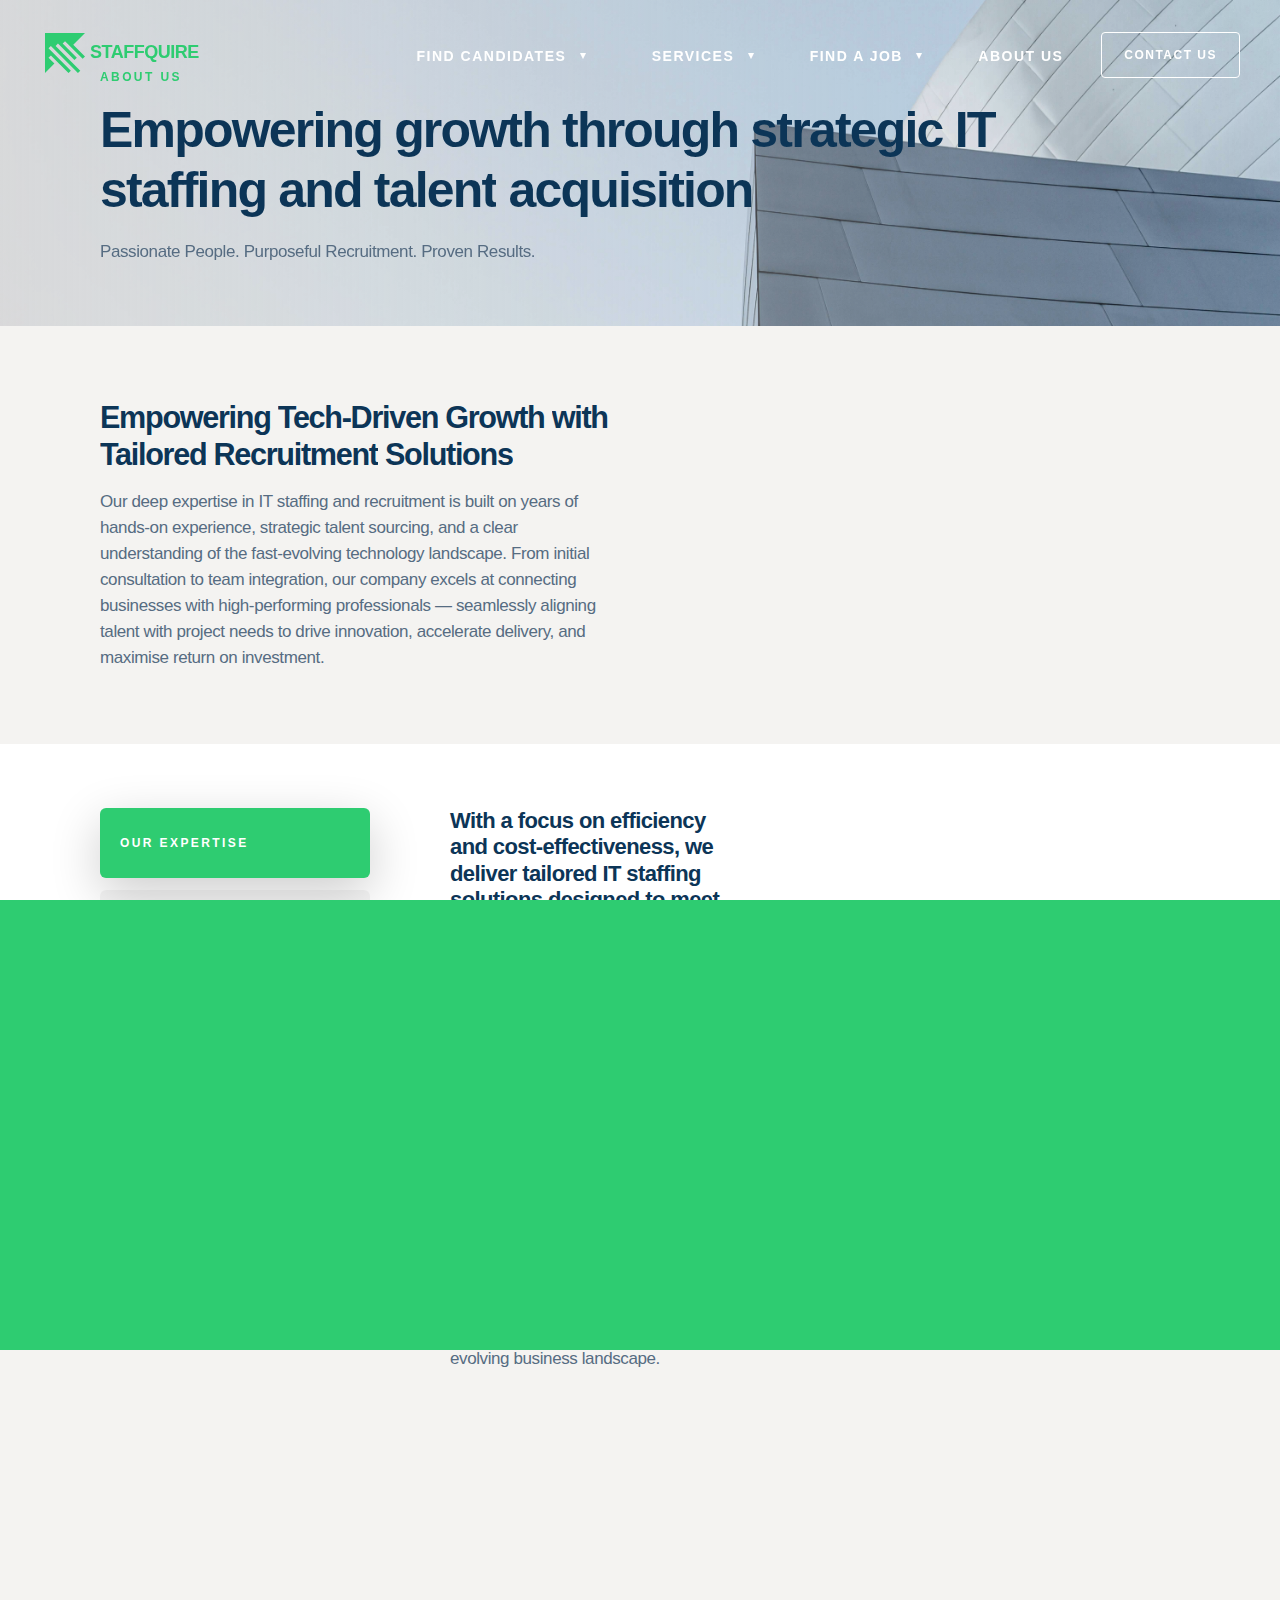
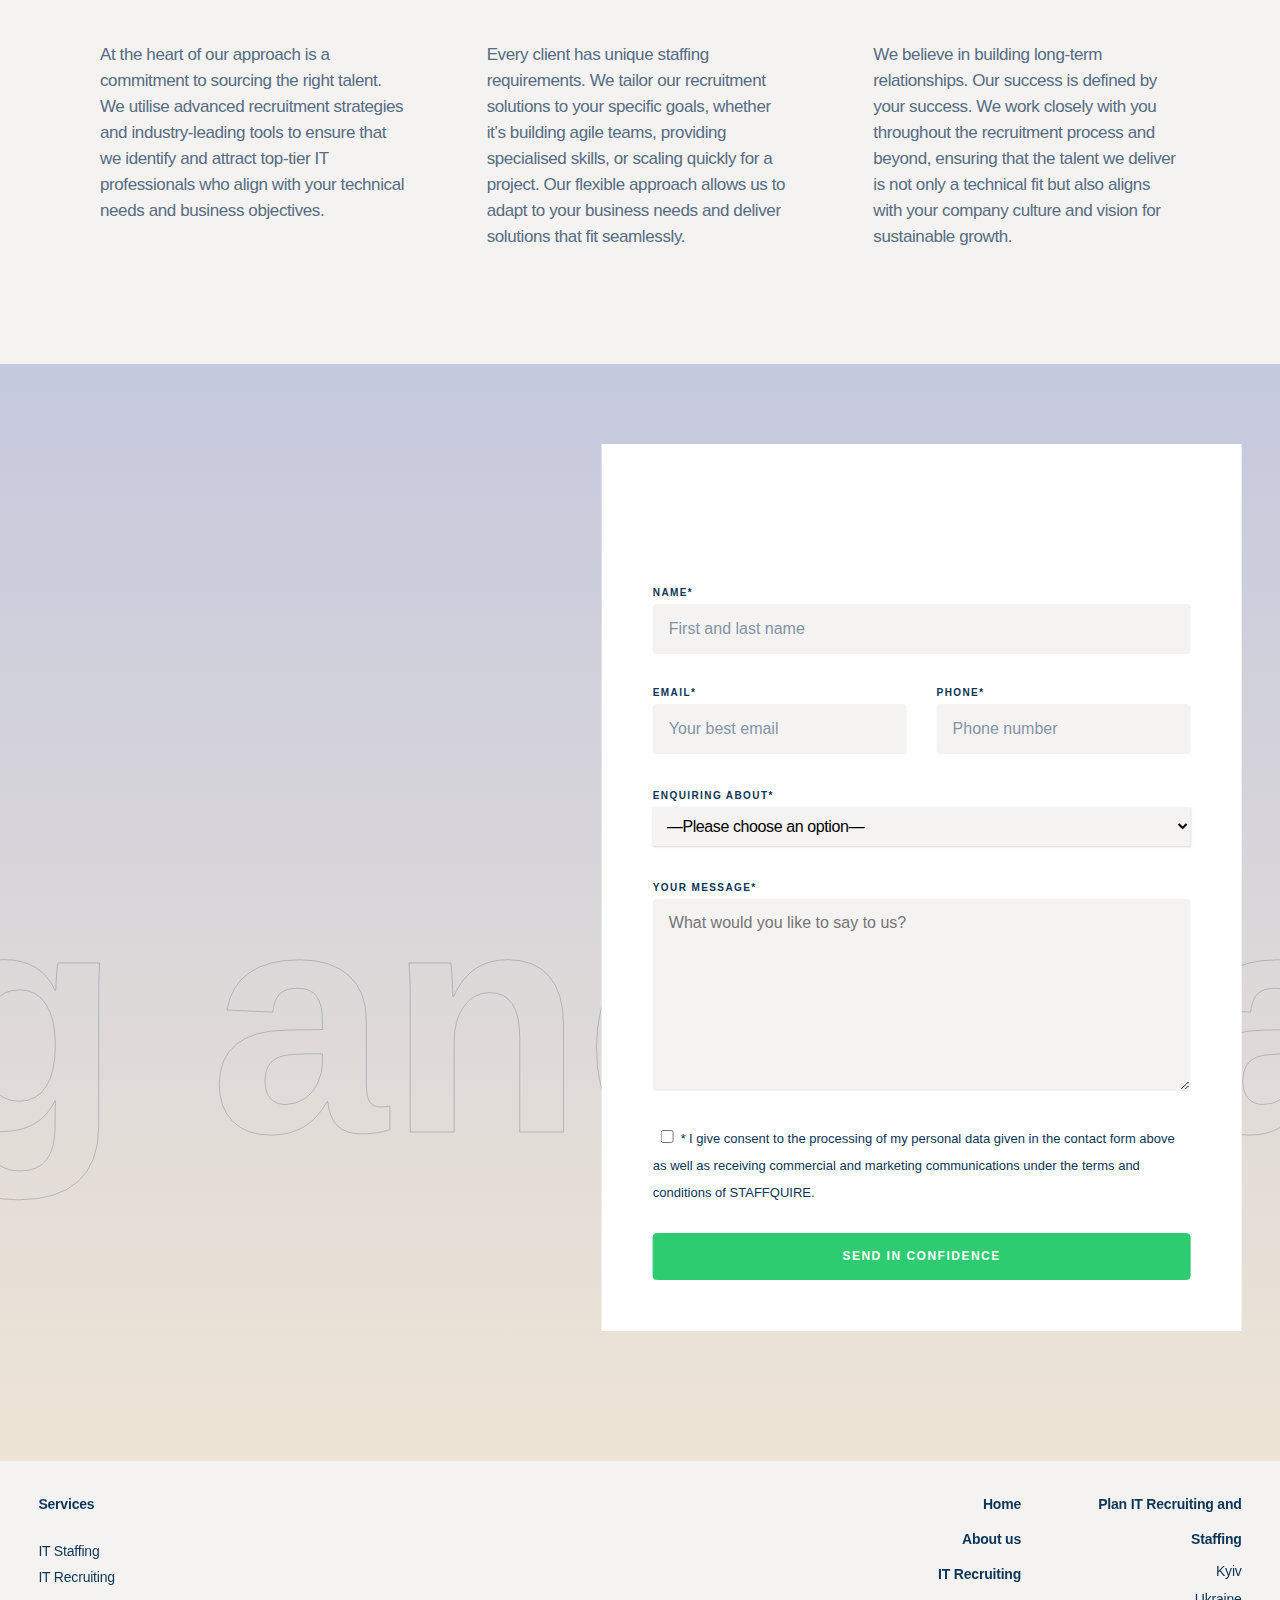
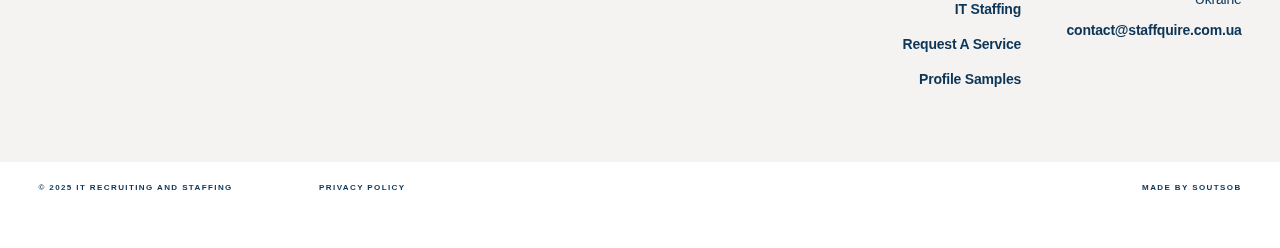
<file: about/index.html>
<!doctype html>
<html lang="en-US" class="no-js">
<head>
	<!-- Google tag (gtag.js) -->
<script async src="https://www.googletagmanager.com/gtag/js?id=G-M5DQWKBGXK"></script>
<script>
  window.dataLayer = window.dataLayer || [];
  function gtag(){dataLayer.push(arguments);}
  gtag('js', new Date());

  gtag('config', 'G-M5DQWKBGXK');
</script>
    <link rel="icon" type="image/png" href="/favicon.png" sizes="32x32">

    <meta charset="UTF-8">
    <meta name="viewport" content="width=device-width, initial-scale=1, maximum-scale=1, user-scalable=0"/>
    <meta name='robots' content='index, follow, max-image-preview:large, max-snippet:-1, max-video-preview:-1'/>
    <style>img:is([sizes="auto" i], [sizes^="auto," i]) {
        contain-intrinsic-size: 3000px 1500px
    }</style>

    <title>STAFFQUIRE About us</title>
    <meta name="description"
          content="We’re a Kyiv based IT Staffing and Recruiting company"/>
    <meta property="og:locale" content="en_US"/>
    <meta property="og:type" content="article"/>
    <meta property="og:title" content="About us - IT Staffing and Recruiting"/>
    <meta property="og:description"
          content="We’re a Kyiv based IT Staffing and Recruiting company"/>
    <meta property="article:modified_time" content="2024-01-31T04:13:31+00:00"/>
    <meta name="twitter:card" content="summary_large_image"/>
    <meta name="twitter:label1" content="Est. reading time"/>
    <meta name="twitter:data1" content="9 minutes"/>

    <link rel='stylesheet' id='wp-block-library-css'
          href='/resources/style.min.css' type='text/css'
          media='all'/>
    <link rel='stylesheet' id='wp-block-library-css'
          href='/resources/contact1.css' type='text/css'
          media='all'/>
    <link rel='stylesheet' id='contact-form-7-css'
          href='/resources/styles.css'
          type='text/css' media='all'/>
    <style id='dominant-color-styles-inline-css' type='text/css'>
        img[data-dominant-color]:not(.has-transparency) {
            background-color: var(--dominant-color);
        }
    </style>
    <link rel='stylesheet' id='wpcf7-redirect-script-frontend-css'
          href='/resources/wpcf7-redirect-frontend.min.css'
          type='text/css' media='all'/>
    <link rel='stylesheet' id='salient-grid-system-css'
          href='/resources/grid-system.css'
          type='text/css' media='all'/>
    <link rel='stylesheet' id='main-styles-css'
          href='/resources/style.css' type='text/css'
          media='all'/>
    <link rel='stylesheet' id='main-styles-cssss'
          href='/resources/contact2.css' type='text/css'
          media='all'/>
    <link rel='stylesheet' id='nectar-header-layout-centered-menu-css'
          href='/resources/header-layout-centered-menu.css'
          type='text/css' media='all'/>
    <link rel='stylesheet' id='nectar-element-testimonial-css'
          href='/resources/element-testimonial.css'
          type='text/css' media='all'/>
    <link rel='stylesheet' id='nectar-element-scrolling-text-css'
          href='/resources/element-scrolling-text.css'
          type='text/css' media='all'/>
    <link rel='stylesheet' id='nectar-element-tabbed-section-css'
          href='/resources/element-tabbed-section.css'
          type='text/css' media='all'/>
    <link rel='stylesheet' id='nectar-element-team-member-css'
          href='/resources/element-team-member.css'
          type='text/css' media='all'/>
    <link rel='stylesheet' id='nectar-element-clients-css'
          href='/resources/element-clients.css'
          type='text/css' media='all'/>
    <link rel='stylesheet' id='nectar-element-milestone-css'
          href='/resources/element-milestone.css'
          type='text/css' media='all'/>
    <link rel='stylesheet' id='nectar-caroufredsel-css'
          href='/resources/caroufredsel.css'
          type='text/css' media='all'/>
    <link rel='stylesheet' id='nectar-cf7-css'
          href='/resources/cf7.css'
          type='text/css' media='all'/>
    <link rel='stylesheet' id='responsive-css'
          href='/resources/responsive.css'
          type='text/css' media='all'/>
    <link rel='stylesheet' id='nectar-flickity-css'
          href='/resources/flickity.css'
          type='text/css' media='all'/>
    <link rel='stylesheet' id='select2-css'
          href='/resources/select2.css'
          type='text/css' media='all'/>
    <link rel='stylesheet' id='skin-ascend-css'
          href='/resources/ascend.css' type='text/css'
          media='all'/>
    <link rel='stylesheet' id='skin-ascend-inline-css'
          href='/resources/about/css/about1.css' type='text/css'
          media='all'/>
    <link rel='stylesheet' id='salient-wp-menu-dynamic-css'
          href='/resources/menu-dynamic.css' type='text/css'
          media='all'/>
    <link rel='stylesheet' id='js_composer_front-css'
          href='/resources/js_composer.min.css'
          type='text/css' media='all'/>
    <script type="text/javascript" src="/resources/about/js/jquery.min.js"
            id="jquery-core-js"></script>
    <script type="text/javascript" src="/resources/about/js/jquery-migrate.min.js"
            id="jquery-migrate-js"></script>

    <script type="text/javascript"> var root = document.getElementsByTagName("html")[0];
    root.setAttribute("class", "js"); </script>
    <noscript>
        <style>.lazyload[data-src] {
            display: none !important;
        }</style>
    </noscript>
    <style>.lazyload {
        background-image: none !important;
    }

    .lazyload:before {
        background-image: none !important;
    }</style>
    <link rel='stylesheet' id='wp-custom-css'
          href='/resources/about2.css' type='text/css'
          media='all'/>
    <noscript>
        <style> .wpb_animate_when_almost_visible {
            opacity: 1;
        }</style>
    </noscript>
</head>
<body class="page-template-default page page-id-104 page-parent ascend wpb-js-composer js-comp-ver-7.6 vc_responsive"
      data-footer-reveal="false" data-footer-reveal-shadow="none" data-header-format="centered-menu"
      data-body-border="off" data-boxed-style="" data-header-breakpoint="1200" data-dropdown-style="minimal"
      data-cae="linear" data-cad="400" data-megamenu-width="contained" data-aie="none" data-ls="fancybox"
      data-apte="center_mask_reveal" data-hhun="1" data-fancy-form-rcs="1" data-form-style="default"
      data-form-submit="see-through" data-is="minimal" data-button-style="slightly_rounded"
      data-user-account-button="false" data-flex-cols="true" data-col-gap="50px" data-header-inherit-rc="false"
      data-header-search="false" data-animated-anchors="true" data-ajax-transitions="true" data-full-width-header="true"
      data-slide-out-widget-area="true" data-slide-out-widget-area-style="fullscreen-split" data-user-set-ocm="off"
      data-loading-animation="none" data-bg-header="false" data-responsive="1" data-ext-responsive="true"
      data-ext-padding="100" data-header-resize="0" data-header-color="custom" data-cart="false"
      data-remove-m-parallax="" data-remove-m-video-bgs="" data-m-animate="1" data-force-header-trans-color="light"
      data-smooth-scrolling="0" data-permanent-transparent="false">

<script type="text/javascript">
    (function (window, document) {

        if (navigator.userAgent.match(/(Android|iPod|iPhone|iPad|BlackBerry|IEMobile|Opera Mini)/)) {
            document.body.className += " using-mobile-browser mobile ";
        }
        if (navigator.userAgent.match(/Mac/) && navigator.maxTouchPoints && navigator.maxTouchPoints > 2) {
            document.body.className += " using-ios-device ";
        }

        if (!("ontouchstart" in window)) {

            var body = document.querySelector("body");
            var winW = window.innerWidth;
            var bodyW = body.clientWidth;

            if (winW > bodyW + 4) {
                body.setAttribute("style", "--scroll-bar-w: " + (winW - bodyW - 4) + "px");
            } else {
                body.setAttribute("style", "--scroll-bar-w: 0px");
            }
        }

    })(window, document);
</script>
<a href="../index.html@p=104.html#ajax-content-wrap" class="nectar-skip-to-content">Skip to main content</a>
<div id="ajax-loading-screen" data-disable-mobile="1" data-disable-fade-on-click="0" data-effect="center_mask_reveal"
     data-method="standard"><span class="mask-top"></span><span class="mask-right"></span><span
        class="mask-bottom"></span><span class="mask-left"></span></div>

<div id="header-outer" data-has-menu="true" data-has-buttons="no" data-header-button_style="default"
     data-using-pr-menu="false" data-mobile-fixed="1" data-ptnm="false" data-lhe="animated_underline"
     data-user-set-bg="#ffffff" data-format="centered-menu" data-permanent-transparent="false" data-megamenu-rt="0"
     data-remove-fixed="0" data-header-resize="0" data-cart="false" data-transparency-option="1" data-box-shadow="large"
     data-shrink-num="10" data-using-secondary="0" data-using-logo="1" data-logo-height="40" data-m-logo-height="32"
     data-padding="28" data-full-width="true" data-condense="false" data-transparent-header="true"
     data-transparent-shadow-helper="false" data-remove-border="true" class="transparent">

    <header id="top">
        <div class="container">
            <div class="row">
                <div class="col span_3">
                    <a id="logo" href="/index.html" data-supplied-ml-starting-dark="false"
                       data-supplied-ml-starting="false" data-supplied-ml="false">
                        <svg version="1.1" xmlns="http://www.w3.org/2000/svg" xmlns:xlink="http://www.w3.org/1999/xlink" width="200" height="50" viewBox="0 0 400 100">
                            <g fill="#2ecc71" fill-rule="nonzero" stroke="none" stroke-width="1"
                               stroke-linecap="butt" stroke-linejoin="miter" stroke-miterlimit="10"
                               stroke-dasharray="" stroke-dashoffset="0"
                               font-family="none" font-weight="none" font-size="none"
                               text-anchor="none" style="mix-blend-mode: normal">
                                <g transform="translate(0,0) scale(1)">
                                    <path d="M90,10h-80v80l18.786,-18.786l-11.716,-11.712l4.714,-4.72l0.006,0.003l-0.003,0.003l35.212,35.212l4.713,-4.714l-44.635,-44.644l4.707,-4.714l54.075,54.072l4.714,-4.714l-47.299,-47.298l-2.056,-2.057l4.71,-4.717l32.998,32.998l4.714,-4.713l-28.282,-28.288l4.713,-4.71l35.215,35.211l4.714,-4.713l-23.499,-23.5z"/>
                                </g>
                            </g>
                            <text x="100" y="60" font-size="36" font-weight="900" fill="#2ecc71" font-family="sans-serif">STAFFQUIRE</text>
                        </svg>
                    </a>
                </div>

                <div class="col span_9 col_last">
                    <div class="nectar-mobile-only mobile-header">
                        <div class="inner"></div>
                    </div>
                    <div class="slide-out-widget-area-toggle mobile-icon fullscreen-split" data-custom-color="false"
                         data-icon-animation="simple-transform">
                        <div><a href="index.html#sidewidgetarea" role="button" aria-label="Navigation Menu"
                                aria-expanded="false" class="closed">
                            <span class="screen-reader-text">Menu</span><span aria-hidden="true"> <i
                                class="lines-button x2"> <i class="lines"></i> </i> </span>
                        </a></div>
                    </div>

                    <nav>
                        <ul class="sf-menu">
                            <li id="menu-item-152" class="menu-item menu-item-type-post_type menu-item-object-page menu-item-has-children nectar-regular-menu-item sf-with-ul menu-item-152">
                                <a>
                                    <span class="menu-title-text">Find Candidates</span>
                                    <span class="sf-sub-indicator">
                                        <i class="fa fa-angle-down icon-in-menu" aria-hidden="true"></i>
                                    </span>
                                </a>
                                <ul class="sub-menu">
                                    <li id="menu-item-169"
                                        class="menu-item menu-item-type-post_type menu-item-object-page nectar-regular-menu-item menu-item-169">
                                        <a href="/requestaservice/index.html">
                                            <span class="menu-title-text">Request a Service</span>
                                        </a>
                                    </li>
                                    <li id="menu-item-169"
                                        class="menu-item menu-item-type-post_type menu-item-object-page nectar-regular-menu-item menu-item-169">
                                        <a href="/profilesamples/index.html">
                                            <span class="menu-title-text">Profile Samples</span>
                                        </a>
                                    </li>
                                </ul>
                            </li>
                            <li id="menu-item-215" class="menu-item menu-item-type-post_type menu-item-object-page nectar-regular-menu-item menu-item-215">
                                <a>
                                    <span class="menu-title-text">Services</span>
                                    <span class="sf-sub-indicator">
                                        <i class="fa fa-angle-down icon-in-menu" aria-hidden="true"></i>
                                    </span>
                                </a>
                                <ul class="sub-menu">
                                    <li id="menu-item-169"
                                        class="menu-item menu-item-type-post_type menu-item-object-page nectar-regular-menu-item menu-item-169">
                                        <a href="/itstaffing/index.html">
                                            <span class="menu-title-text">IT Staffing</span>
                                        </a>
                                    </li>
                                    <li id="menu-item-169"
                                        class="menu-item menu-item-type-post_type menu-item-object-page nectar-regular-menu-item menu-item-169">
                                        <a href="/itrecruiting/index.html">
                                            <span class="menu-title-text">IT Recruiting</span>
                                        </a>
                                    </li>
                                </ul>
                            </li>
                            <li id="menu-item-484" class="menu-item menu-item-type-post_type menu-item-object-page nectar-regular-menu-item menu-item-484">
                                <a>
                                    <span class="menu-title-text">Find a Job</span>
                                    <span class="sf-sub-indicator">
                                        <i class="fa fa-angle-down icon-in-menu" aria-hidden="true"></i>
                                    </span>
                                </a>
                                <ul class="sub-menu">
                                    <li id="menu-item-169"
                                        class="menu-item menu-item-type-post_type menu-item-object-page nectar-regular-menu-item menu-item-169">
                                        <a href="/submitaresume/index.html">
                                            <span class="menu-title-text">Submit Resume</span>
                                        </a>
                                    </li>
                                    <li id="menu-item-169"
                                        class="menu-item menu-item-type-post_type menu-item-object-page nectar-regular-menu-item menu-item-169">
                                        <a href="/openpositions/index.html">
                                            <span class="menu-title-text">Open Positions</span>
                                        </a>
                                    </li>
                                </ul>
                            </li>
                            <li id="menu-item-504" class="menu-item menu-item-type-post_type menu-item-object-page nectar-regular-menu-item menu-item-504">
                                <a href="/about/index.html"><span class="menu-title-text">About Us</span></a></li>
                        </ul>
                        <ul class="buttons sf-menu" data-user-set-ocm="off">

                            <li class="nectar-header-text-content-wrap">
                                <div class="nectar-header-text-content">
                                    <div><span class="contactbutton"><a href="/contact/index.html">Contact Us</a></span>
                                    </div>
                                </div>
                            </li>
                        </ul>

                    </nav>
                </div>
            </div>
        </div>
    </header>
</div>

<div id="ajax-content-wrap">
    <div class="container-wrap">
        <div class="container main-content" role="main">
            <div class="row">

                <div id="fws_67f837773c0ed" data-column-margin="default" data-midnight="dark" data-top-percent="5%"
                     data-bottom-percent="5%"
                     class="wpb_row vc_row-fluid vc_row top-level full-width-section  top_padding_phone_80px bottom_padding_phone_80px"
                     style="padding-top: calc(100vw * 0.05); padding-bottom: calc(100vw * 0.05); ">
                    <div class="row-bg-wrap" data-bg-animation="fade-in" data-bg-animation-delay=""
                         data-bg-overlay="true">
                        <div class="inner-wrap row-bg-layer using-image">
                            <div class="row-bg viewport-desktop using-image"
                                 style="background-position: left top; background-repeat: no-repeat; "
                                 data-nectar-img-src="/resources/bg1v2.jpg"></div>
                        </div>
                        <div class="row-bg-overlay row-bg-layer"
                             style="background: #d4d2d2; background: linear-gradient(90deg,#d4d2d2 0%,rgba(168,169,187,0.01) 100%);  opacity: 0.8; "></div>
                    </div>
                    <div class="row_col_wrap_12 col span_12 dark left">
                        <div class="vc_col-sm-12 wpb_column column_container vc_column_container col no-extra-padding inherit_tablet inherit_phone "
                             data-padding-pos="all" data-has-bg-color="false" data-bg-color="" data-bg-opacity="1"
                             data-animation="" data-delay="0">
                            <div class="vc_column-inner">
                                <div class="wpb_wrapper">
                                    <div class="nectar-split-heading " data-align="default" data-m-align="inherit"
                                         data-text-effect="default" data-animation-type="line-reveal-by-space"
                                         data-animation-delay="0" data-animation-offset="" data-m-rm-animation=""
                                         data-stagger="" data-custom-font-size="false"><h5 style=" color: #2ecc71;">
                                        About us</h5></div>
                                    <div class="nectar-split-heading  font_size_50px font_line_height_1-2 "
                                         data-align="default" data-m-align="inherit" data-text-effect="default"
                                         data-animation-type="line-reveal-by-space" data-animation-delay="0"
                                         data-animation-offset="" data-m-rm-animation="" data-stagger=""
                                         data-custom-font-size="true" style="font-size: 50px; line-height: 54px;"><h1
                                            style="max-width: 940px; color: #0c3557;">Empowering growth through strategic IT staffing and talent acquisition</h1></div>
                                    <div class="nectar-split-heading " data-align="default" data-m-align="inherit"
                                         data-text-effect="default" data-animation-type="line-reveal-by-space"
                                         data-animation-delay="0" data-animation-offset="" data-m-rm-animation=""
                                         data-stagger="" data-custom-font-size="false"><p
                                            style="max-width: 700px; color: #566c82;">Passionate People. Purposeful Recruitment. Proven Results.</p></div>
                                </div>
                            </div>
                        </div>
                    </div>
                </div>
                <div id="fws_67f837773c735" data-column-margin="default" data-midnight="dark" data-top-percent="5%"
                     data-bottom-percent="5%"
                     class="wpb_row vc_row-fluid vc_row full-width-section vc_row-o-equal-height vc_row-flex vc_row-o-content-middle  top_padding_phone_60px bottom_padding_phone_60px"
                     style="padding-top: calc(100vw * 0.05); padding-bottom: calc(100vw * 0.05); ">
                    <div class="row-bg-wrap" data-bg-animation="none" data-bg-animation-delay=""
                         data-bg-overlay="false">
                        <div class="inner-wrap row-bg-layer">
                            <div class="row-bg viewport-desktop using-bg-color"
                                 style="background-color: #f4f3f1; "></div>
                        </div>
                    </div>
                    <div class="row_col_wrap_12 col span_12 dark left">
                        <div class="vc_col-sm-6 wpb_column column_container vc_column_container col centered-text no-extra-padding force-desktop-text-align-left inherit_tablet inherit_phone "
                             data-padding-pos="all" data-has-bg-color="false" data-bg-color="" data-bg-opacity="1"
                             data-animation="" data-delay="0">
                            <div class="vc_column-inner">
                                <div class="wpb_wrapper">
                                    <div class="nectar-split-heading " data-align="default" data-m-align="inherit"
                                         data-text-effect="default" data-animation-type="line-reveal-by-space"
                                         data-animation-delay="0" data-animation-offset="" data-m-rm-animation=""
                                         data-stagger="" data-custom-font-size="false"><h2
                                            style="max-width: 1140px; color: #0c3557;">Empowering Tech-Driven Growth with Tailored Recruitment Solutions</h2></div>
                                    <div class="wpb_text_column wpb_content_element  wpb_animate_when_almost_visible wpb_fadeIn fadeIn">
                                        <div class="wpb_wrapper">
                                            <p>Our deep expertise in IT staffing and recruitment is built on years of hands-on experience, strategic talent sourcing, and a clear understanding of the fast-evolving technology landscape. From initial consultation to team integration, our company excels at connecting businesses with high-performing professionals — seamlessly aligning talent with project needs to drive innovation, accelerate delivery, and maximise return on investment.</p>
                                        </div>
                                    </div>


                                </div>
                            </div>
                        </div>

                        <div class="vc_col-sm-6 wpb_column column_container vc_column_container col no-extra-padding inherit_tablet inherit_phone "
                             data-padding-pos="all" data-has-bg-color="false" data-bg-color="" data-bg-opacity="1"
                             data-animation="" data-delay="0">
                            <div class="vc_column-inner">
                                <div class="wpb_wrapper">
                                    <div id="fws_67f837773cd25" data-midnight="" data-column-margin="default"
                                         class="wpb_row vc_row-fluid vc_row inner_row vc_row-o-equal-height vc_row-flex right_padding_20px left_padding_20px right_padding_tablet_20px left_padding_tablet_20px"
                                         style="padding-top: 80px; padding-bottom: 80px; ">
                                        <div class="row-bg-wrap">
                                            <div class="row-bg"></div>
                                        </div>
                                        <div class="row_col_wrap_12_inner col span_12" style="display: flex;
  justify-content: center;">
                                            <div class="vc_col-sm-4 wpb_column column_container vc_column_container col child_column no-extra-padding inherit_tablet inherit_phone "
                                                 data-padding-pos="all" data-has-bg-color="false" data-bg-color=""
                                                 data-bg-opacity="1" data-animation="" data-delay="0">
                                                <div class="vc_column-inner">
                                                    <div class="wpb_wrapper">
                                                        <div class="nectar-milestone " data-symbol="+"
                                                             data-symbol-alignment="default" data-symbol-pos="after"
                                                             data-symbol-size="40" data-animation-delay=""
                                                             data-ms-align="default">
                                                            <div class="number accent-color" data-number-size="50">
                                                                <span>10</span></div>
                                                            <div class="subject">Years of Experience in the Industry</div>
                                                        </div>
                                                    </div>
                                                </div>
                                            </div>
                                        </div>
                                    </div>
                                </div>
                            </div>
                        </div>
                    </div>
                </div>
                <div id="fws_67f837773d434" data-column-margin="default" data-midnight="dark" data-top-percent="5%"
                     data-bottom-percent="6%"
                     class="wpb_row vc_row-fluid vc_row full-width-section  bottom_margin_-300px top_margin_phone_60px bottom_margin_phone_60px"
                     style="padding-top: calc(100vw * 0.05); padding-bottom: calc(100vw * 0.06); ">
                    <div class="row-bg-wrap" data-bg-animation="none" data-bg-animation-delay=""
                         data-bg-overlay="false">
                        <div class="inner-wrap row-bg-layer">
                            <div class="row-bg viewport-desktop using-bg-color"
                                 style="background-color: #ffffff; "></div>
                        </div>
                    </div>
                    <div class="row_col_wrap_12 col span_12 dark left">
                        <div class="vc_col-sm-12 vc_hidden-xs wpb_column column_container vc_column_container col no-extra-padding inherit_tablet inherit_phone "
                             data-padding-pos="all" data-has-bg-color="false" data-bg-color="" data-bg-opacity="1"
                             data-animation="" data-delay="0">
                            <div class="vc_column-inner">
                                <div class="wpb_wrapper">

                                    <div class="wpb_content_element" data-interval="0">
                                        <div class="wpb_wrapper tabbed clearfix" data-style="vertical_modern"
                                             data-animation="" data-spacing="" data-icon-size="24"
                                             data-full-width-line="" data-color-scheme="accent-color"
                                             data-alignment="left">
                                            <ul class="wpb_tabs_nav ui-tabs-nav clearfix">
                                                <li class="tab-item active-tab"><a role="button"
                                                                                   href="../index.html@p=104.html#tab-1706674365557-4"
                                                                                   class="active-tab"><span>Our expertise</span></a>
                                                </li>
                                                <li class="tab-item"><a role="button"
                                                                        href="../index.html@p=104.html#tab-1706674365643-6"><span>Collaborative culture</span></a>
                                                </li>
                                                <li class="tab-item"><a role="button"
                                                                        href="../index.html@p=104.html#tab-1706674365704-0"><span>Proven Track Record</span></a>
                                                </li>
                                            </ul>


                                            <div id="tab-our-expertise" data-tab-icon=""
                                                 class="wpb_tab ui-tabs-panel wpb_ui-tabs-hide clearfix">
                                                <div id="fws_67f837773e5ed" data-midnight="" data-column-margin="50px"
                                                     class="wpb_row vc_row-fluid vc_row inner_row  right_padding_phone_0px left_padding_phone_0px"
                                                     style="">
                                                    <div class="row-bg-wrap">
                                                        <div class="row-bg"></div>
                                                    </div>
                                                    <div class="row_col_wrap_12_inner col span_12  left">
                                                        <div class="vc_col-sm-6 wpb_column column_container vc_column_container col child_column no-extra-padding inherit_tablet inherit_phone "
                                                             data-padding-pos="all" data-has-bg-color="false"
                                                             data-bg-color="" data-bg-opacity="1" data-animation=""
                                                             data-delay="0">
                                                            <div class="vc_column-inner">
                                                                <div class="wpb_wrapper">
                                                                    <div class="nectar-split-heading "
                                                                         data-align="default" data-m-align="inherit"
                                                                         data-text-effect="none"
                                                                         data-animation-type="line-reveal-by-space"
                                                                         data-animation-delay="0"
                                                                         data-animation-offset="" data-m-rm-animation=""
                                                                         data-stagger="" data-custom-font-size="false">
                                                                        <h4 style=" color: #0c3557;">With a focus on efficiency and cost-effectiveness, we deliver tailored IT staffing solutions designed to meet the specific talent needs of each industry we serve.</h4></div>
                                                                    <div class="wpb_text_column wpb_content_element ">
                                                                        <div class="wpb_wrapper">
                                                                            <p>Whether it’s a fast-scaling startup, an enterprise transformation initiative, or a long-term technology build-out, our expertise spans a broad spectrum of IT staffing needs. We combine deep industry knowledge, strategic talent sourcing, and precision delivery to provide staffing solutions that meet the highest standards and exceed client expectations. With a client-focused approach, a commitment to excellence, and a proven track record, we are your trusted partner in building high-performing tech teams for today’s evolving business landscape.</p>
                                                                        </div>
                                                                    </div>


                                                                </div>
                                                            </div>
                                                        </div>

                                                        <div class="vc_col-sm-6 wpb_column column_container vc_column_container col child_column no-extra-padding inherit_tablet inherit_phone "
                                                             data-padding-pos="all" data-has-bg-color="false"
                                                             data-bg-color="" data-bg-opacity="1" data-animation=""
                                                             data-delay="0">
                                                            <div class="vc_column-inner">
                                                                <div class="wpb_wrapper">
                                                                    <div class="img-with-aniamtion-wrap "
                                                                         data-max-width="100%"
                                                                         data-max-width-mobile="default"
                                                                         data-shadow="none" data-animation="none">
                                                                        <div class="inner">
                                                                            <div class="hover-wrap">
                                                                                <div class="hover-wrap-inner">
                                                                                    <img fetchpriority="high"
                                                                                         decoding="async"
                                                                                         class="img-with-animation skip-lazy nectar-lazy"
                                                                                         data-delay="0" height="1061"
                                                                                         width="1920"
                                                                                         data-animation="none"
                                                                                         data-nectar-img-src="/resources/about/about1.jpg"
                                                                                         src="data:image/svg+xml;charset=utf-8,%3Csvg%20xmlns%3D'http%3A%2F%2Fwww.w3.org%2F2000%2Fsvg'%20viewBox%3D'0%200%201920%201061'%2F%3E"
                                                                                         alt=""
                                                                                         sizes="(max-width: 1080px) 100vw, 1080px"/>
                                                                                </div>
                                                                            </div>
                                                                        </div>
                                                                    </div>
                                                                </div>
                                                            </div>
                                                        </div>
                                                    </div>
                                                </div>
                                            </div>
                                            <div id="tab-collaborative-culture" data-tab-icon=""
                                                 class="wpb_tab ui-tabs-panel wpb_ui-tabs-hide clearfix">
                                                <div id="fws_67f837773f74f" data-midnight="" data-column-margin="50px"
                                                     class="wpb_row vc_row-fluid vc_row inner_row vc_row-o-equal-height vc_row-flex"
                                                     style="">
                                                    <div class="row-bg-wrap">
                                                        <div class="row-bg"></div>
                                                    </div>
                                                    <div class="row_col_wrap_12_inner col span_12  left">
                                                        <div class="vc_col-sm-6 wpb_column column_container vc_column_container col child_column no-extra-padding inherit_tablet inherit_phone "
                                                             data-padding-pos="all" data-has-bg-color="false"
                                                             data-bg-color="" data-bg-opacity="1" data-animation=""
                                                             data-delay="0">
                                                            <div class="vc_column-inner">
                                                                <div class="wpb_wrapper">
                                                                    <div class="nectar-split-heading "
                                                                         data-align="default" data-m-align="inherit"
                                                                         data-text-effect="default"
                                                                         data-animation-type="line-reveal-by-space"
                                                                         data-animation-delay="0"
                                                                         data-animation-offset="" data-m-rm-animation=""
                                                                         data-stagger="" data-custom-font-size="false">
                                                                        <h4 style=" color: #0c3557;">It’s our culture
                                                                            that makes the difference</h4></div>
                                                                    <div class="wpb_text_column wpb_content_element ">
                                                                        <div class="wpb_wrapper">
                                                                            <p>At Staffquire, our collaborative culture is the foundation of everything we achieve. We believe that exceptional staffing solutions come from diverse perspectives working together, sharing insights, and leveraging collective expertise. Our team operates in a culture where every voice matters, and collaboration isn't just a value — it’s embedded in how we deliver results for our clients and candidates alike.</p>
                                                                        </div>
                                                                    </div>


                                                                </div>
                                                            </div>
                                                        </div>

                                                        <div class="vc_col-sm-6 wpb_column column_container vc_column_container col child_column no-extra-padding inherit_tablet inherit_phone "
                                                             data-padding-pos="all" data-has-bg-color="false"
                                                             data-bg-color="" data-bg-opacity="1" data-animation=""
                                                             data-delay="0">
                                                            <div class="vc_column-inner">
                                                                <div class="wpb_wrapper">
                                                                    <div class="img-with-aniamtion-wrap "
                                                                         data-max-width="100%"
                                                                         data-max-width-mobile="default"
                                                                         data-shadow="none" data-animation="none">
                                                                        <div class="inner">
                                                                            <div class="hover-wrap">
                                                                                <div class="hover-wrap-inner">
                                                                                    <img decoding="async"
                                                                                         class="img-with-animation skip-lazy nectar-lazy"
                                                                                         data-delay="0" height="1172"
                                                                                         width="1920"
                                                                                         data-animation="none"
                                                                                         data-nectar-img-src="/resources/about/about2.jpg"
                                                                                         src="data:image/svg+xml;charset=utf-8,%3Csvg%20xmlns%3D'http%3A%2F%2Fwww.w3.org%2F2000%2Fsvg'%20viewBox%3D'0%200%201920%201172'%2F%3E"
                                                                                         alt=""
                                                                                         sizes="(max-width: 1080px) 100vw, 1080px"/>
                                                                                </div>
                                                                            </div>
                                                                        </div>
                                                                    </div>
                                                                </div>
                                                            </div>
                                                        </div>
                                                    </div>
                                                </div>
                                            </div>
                                            <div id="tab-proven-track-record" data-tab-icon=""
                                                 class="wpb_tab ui-tabs-panel wpb_ui-tabs-hide clearfix">
                                                <div id="fws_67f83777405ba" data-midnight="" data-column-margin="50px"
                                                     class="wpb_row vc_row-fluid vc_row inner_row" style="">
                                                    <div class="row-bg-wrap">
                                                        <div class="row-bg"></div>
                                                    </div>
                                                    <div class="row_col_wrap_12_inner col span_12  left">
                                                        <div class="vc_col-sm-6 wpb_column column_container vc_column_container col child_column no-extra-padding inherit_tablet inherit_phone "
                                                             data-padding-pos="all" data-has-bg-color="false"
                                                             data-bg-color="" data-bg-opacity="1" data-animation=""
                                                             data-delay="0">
                                                            <div class="vc_column-inner">
                                                                <div class="wpb_wrapper">
                                                                    <div class="nectar-split-heading "
                                                                         data-align="default" data-m-align="inherit"
                                                                         data-text-effect="default"
                                                                         data-animation-type="line-reveal-by-space"
                                                                         data-animation-delay="0"
                                                                         data-animation-offset="" data-m-rm-animation=""
                                                                         data-stagger="" data-custom-font-size="false">
                                                                        <h4 style=" color: #0c3557;">The Staffquire
                                                                            Approach</h4></div>
                                                                    <div class="wpb_text_column wpb_content_element ">
                                                                        <div class="wpb_wrapper">
                                                                            <p>From the initial talent strategy to final team deployment, our approach is grounded in seamless collaboration. Our teams operate as unified partners, combining their individual strengths to deliver staffing solutions that are both forward-thinking and results-driven.</p>
                                                                            <p>This spirit of collaboration extends beyond our internal team — it includes our clients at every step. At Staffquire, we see clients not just as customers, but as active collaborators. By aligning with their goals, understanding their challenges, and embracing their vision, we ensure that each staffing solution is a true partnership — one that delivers exceptional outcomes and long-term value.</p>
                                                                        </div>
                                                                    </div>


                                                                </div>
                                                            </div>
                                                        </div>

                                                        <div class="vc_col-sm-6 wpb_column column_container vc_column_container col child_column no-extra-padding inherit_tablet inherit_phone "
                                                             data-padding-pos="all" data-has-bg-color="false"
                                                             data-bg-color="" data-bg-opacity="1" data-animation=""
                                                             data-delay="0">
                                                            <div class="vc_column-inner">
                                                                <div class="wpb_wrapper">
                                                                    <div class="img-with-aniamtion-wrap "
                                                                         data-max-width="100%"
                                                                         data-max-width-mobile="default"
                                                                         data-shadow="none" data-animation="none">
                                                                        <div class="inner">
                                                                            <div class="hover-wrap">
                                                                                <div class="hover-wrap-inner">
                                                                                    <img decoding="async"
                                                                                         class="img-with-animation skip-lazy nectar-lazy"
                                                                                         data-delay="0" height="500"
                                                                                         width="900"
                                                                                         data-animation="none"
                                                                                         data-nectar-img-src="/resources/about/about1.jpg"
                                                                                         src="data:image/svg+xml;charset=utf-8,%3Csvg%20xmlns%3D'http%3A%2F%2Fwww.w3.org%2F2000%2Fsvg'%20viewBox%3D'0%200%20900%20500'%2F%3E"
                                                                                         alt=""
                                                                                         sizes="(max-width: 900px) 100vw, 900px"/>
                                                                                </div>
                                                                            </div>
                                                                        </div>
                                                                    </div>
                                                                </div>
                                                            </div>
                                                        </div>
                                                    </div>
                                                </div>
                                            </div>
                                        </div>
                                    </div>
                                </div>
                            </div>
                        </div>
                    </div>
                </div>
                <div id="fws_67f83777413b0" data-column-margin="default" data-midnight="dark" data-top-percent="5%"
                     data-bottom-percent="6%"
                     class="wpb_row vc_row-fluid vc_row full-width-section  top_margin_phone_-60px bottom_margin_phone_60px"
                     style="padding-top: calc(100vw * 0.05); padding-bottom: calc(100vw * 0.06); ">
                    <div class="row-bg-wrap" data-bg-animation="none" data-bg-animation-delay=""
                         data-bg-overlay="false">
                        <div class="inner-wrap row-bg-layer">
                            <div class="row-bg viewport-desktop using-bg-color"
                                 style="background-color: #ffffff; "></div>
                        </div>
                    </div>
                    <div class="row_col_wrap_12 col span_12 dark left">
                        <div class="vc_col-sm-12 vc_hidden-lg vc_hidden-md vc_hidden-sm wpb_column column_container vc_column_container col no-extra-padding inherit_tablet inherit_phone "
                             data-padding-pos="all" data-has-bg-color="false" data-bg-color="" data-bg-opacity="1"
                             data-animation="" data-delay="0">
                            <div class="vc_column-inner">
                                <div class="wpb_wrapper">

                                    <div class="wpb_content_element" data-interval="0">
                                        <div class="wpb_wrapper tabbed clearfix" data-style="material"
                                             data-animation="fade" data-spacing="default" data-icon-size="24"
                                             data-full-width-line="" data-color-scheme="accent-color"
                                             data-alignment="left">
                                            <ul class="wpb_tabs_nav ui-tabs-nav clearfix">
                                                <li class="tab-item active-tab"><a role="button"
                                                                                   href="../index.html@p=104.html#tab-1706674365806-1"
                                                                                   class="active-tab"><span>Our expertise</span></a>
                                                </li>
                                                <li class="tab-item"><a role="button"
                                                                        href="../index.html@p=104.html#tab-1706674365896-0"><span>Collaborative culture</span></a>
                                                </li>
                                                <li class="tab-item"><a role="button"
                                                                        href="../index.html@p=104.html#tab-1706674365970-10"><span>Proven Track Records</span></a>
                                                </li>
                                            </ul>


                                            <div id="tab-our-expertise" data-tab-icon=""
                                                 class="wpb_tab ui-tabs-panel wpb_ui-tabs-hide clearfix">
                                                <div id="fws_67f83777417ac" data-midnight="" data-column-margin="50px"
                                                     class="wpb_row vc_row-fluid vc_row inner_row  right_padding_phone_0px left_padding_phone_0px"
                                                     style="">
                                                    <div class="row-bg-wrap">
                                                        <div class="row-bg"></div>
                                                    </div>
                                                    <div class="row_col_wrap_12_inner col span_12  left">
                                                        <div class="vc_col-sm-6 wpb_column column_container vc_column_container col child_column no-extra-padding inherit_tablet inherit_phone "
                                                             data-padding-pos="all" data-has-bg-color="false"
                                                             data-bg-color="" data-bg-opacity="1" data-animation=""
                                                             data-delay="0">
                                                            <div class="vc_column-inner">
                                                                <div class="wpb_wrapper">
                                                                    <div class="nectar-split-heading "
                                                                         data-align="default" data-m-align="inherit"
                                                                         data-text-effect="none"
                                                                         data-animation-type="line-reveal-by-space"
                                                                         data-animation-delay="0"
                                                                         data-animation-offset="" data-m-rm-animation=""
                                                                         data-stagger="" data-custom-font-size="false">
                                                                        <h4 style=" color: #0c3557;">With a focus on
                                                                            efficiency and cost-effectiveness, we offer
                                                                            comprehensive solutions tailored to the
                                                                            unique needs of each sector</h4></div>
                                                                    <div class="wpb_text_column wpb_content_element ">
                                                                        <div class="wpb_wrapper">
                                                                            <p>Whether it&#8217;s an industrial
                                                                                facility, commercial complex, or
                                                                                mixed-use development, our expertise
                                                                                spans a diverse range of property types.
                                                                                We combine technical know-how, strategic
                                                                                thinking and attention to detail to
                                                                                deliver projects that meet the highest
                                                                                quality standards and exceed client&#8217;s
                                                                                expectations. With a client-centered
                                                                                approach, commitment to excellence and a
                                                                                proven track record, we are your trusted
                                                                                partner for successful industrial and
                                                                                commercial property ventures.</p>
                                                                        </div>
                                                                    </div>


                                                                </div>
                                                            </div>
                                                        </div>

                                                        <div class="vc_col-sm-6 wpb_column column_container vc_column_container col child_column no-extra-padding inherit_tablet inherit_phone "
                                                             data-padding-pos="all" data-has-bg-color="false"
                                                             data-bg-color="" data-bg-opacity="1" data-animation=""
                                                             data-delay="0">
                                                            <div class="vc_column-inner">
                                                                <div class="wpb_wrapper">
                                                                    <div class="img-with-aniamtion-wrap "
                                                                         data-max-width="100%"
                                                                         data-max-width-mobile="default"
                                                                         data-shadow="none" data-animation="none">
                                                                        <div class="inner">
                                                                            <div class="hover-wrap">
                                                                                <div class="hover-wrap-inner">
                                                                                    <img fetchpriority="high"
                                                                                         decoding="async"
                                                                                         class="img-with-animation skip-lazy nectar-lazy"
                                                                                         data-delay="0" height="1061"
                                                                                         width="1920"
                                                                                         data-animation="none"
                                                                                         data-nectar-img-src="/resources/about/about1.jpg"
                                                                                         src="data:image/svg+xml;charset=utf-8,%3Csvg%20xmlns%3D'http%3A%2F%2Fwww.w3.org%2F2000%2Fsvg'%20viewBox%3D'0%200%201920%201061'%2F%3E"
                                                                                         alt=""
                                                                                         sizes="(max-width: 1080px) 100vw, 1080px"/>
                                                                                </div>
                                                                            </div>
                                                                        </div>
                                                                    </div>
                                                                </div>
                                                            </div>
                                                        </div>
                                                    </div>
                                                </div>
                                            </div>
                                            <div id="tab-collaborative-culture" data-tab-icon=""
                                                 class="wpb_tab ui-tabs-panel wpb_ui-tabs-hide clearfix">
                                                <div id="fws_67f8377742425" data-midnight="" data-column-margin="50px"
                                                     class="wpb_row vc_row-fluid vc_row inner_row vc_row-o-equal-height vc_row-flex"
                                                     style="">
                                                    <div class="row-bg-wrap">
                                                        <div class="row-bg"></div>
                                                    </div>
                                                    <div class="row_col_wrap_12_inner col span_12  left">
                                                        <div class="vc_col-sm-6 wpb_column column_container vc_column_container col child_column no-extra-padding inherit_tablet inherit_phone "
                                                             data-padding-pos="all" data-has-bg-color="false"
                                                             data-bg-color="" data-bg-opacity="1" data-animation=""
                                                             data-delay="0">
                                                            <div class="vc_column-inner">
                                                                <div class="wpb_wrapper">
                                                                    <div class="nectar-split-heading "
                                                                         data-align="default" data-m-align="inherit"
                                                                         data-text-effect="default"
                                                                         data-animation-type="line-reveal-by-space"
                                                                         data-animation-delay="0"
                                                                         data-animation-offset="" data-m-rm-animation=""
                                                                         data-stagger="" data-custom-font-size="false">
                                                                        <h4 style=" color: #0c3557;">It’s our culture
                                                                            that makes the difference</h4></div>
                                                                    <div class="wpb_text_column wpb_content_element ">
                                                                        <div class="wpb_wrapper">
                                                                            <p>Lorem ipsum dolor sit amet, consectetur
                                                                                adipiscing elit, sed do eiusmod tempor
                                                                                incididunt ut labore et dolore magna
                                                                                aliqua. Ut enim ad minim veniam, quis
                                                                                nostrud exercitation ullamco laboris
                                                                                nisi ut aliquip ex ea commodo consequat.
                                                                                Duis aute irure dolor in reprehenderit
                                                                                in voluptate velit esse cillum dolore eu
                                                                                fugiat nulla pariatur. Excepteur sint
                                                                                occaecat cupidatat non proident, sunt in
                                                                                culpa qui officia deserunt mollit anim
                                                                                id est laborum.</p>
                                                                        </div>
                                                                    </div>


                                                                </div>
                                                            </div>
                                                        </div>

                                                        <div class="vc_col-sm-6 wpb_column column_container vc_column_container col child_column no-extra-padding inherit_tablet inherit_phone "
                                                             data-padding-pos="all" data-has-bg-color="false"
                                                             data-bg-color="" data-bg-opacity="1" data-animation=""
                                                             data-delay="0">
                                                            <div class="vc_column-inner">
                                                                <div class="wpb_wrapper">
                                                                    <div class="img-with-aniamtion-wrap "
                                                                         data-max-width="100%"
                                                                         data-max-width-mobile="default"
                                                                         data-shadow="none" data-animation="none">
                                                                        <div class="inner">
                                                                            <div class="hover-wrap">
                                                                                <div class="hover-wrap-inner">
                                                                                    <img decoding="async"
                                                                                         class="img-with-animation skip-lazy nectar-lazy"
                                                                                         data-delay="0" height="1172"
                                                                                         width="1920"
                                                                                         data-animation="none"
                                                                                         data-nectar-img-src="/resources/about/about2.jpg"
                                                                                         src="data:image/svg+xml;charset=utf-8,%3Csvg%20xmlns%3D'http%3A%2F%2Fwww.w3.org%2F2000%2Fsvg'%20viewBox%3D'0%200%201920%201172'%2F%3E"
                                                                                         alt=""
                                                                                         sizes="(max-width: 1080px) 100vw, 1080px"/>
                                                                                </div>
                                                                            </div>
                                                                        </div>
                                                                    </div>
                                                                </div>
                                                            </div>
                                                        </div>
                                                    </div>
                                                </div>
                                            </div>
                                        </div>
                                    </div>
                                </div>
                            </div>
                        </div>
                    </div>
                </div>
                <div id="fws_67f8377743fb0" data-column-margin="default" data-midnight="dark" data-top-percent="5%"
                     data-bottom-percent="5%"
                     class="wpb_row vc_row-fluid vc_row full-width-section  top_padding_phone_60px bottom_padding_phone_60px"
                     style="padding-top: calc(100vw * 0.05); padding-bottom: calc(100vw * 0.05); ">
                    <div class="row-bg-wrap" data-bg-animation="none" data-bg-animation-delay=""
                         data-bg-overlay="false">
                        <div class="inner-wrap row-bg-layer">
                            <div class="row-bg viewport-desktop using-bg-color"
                                 style="background-color: #f4f3f1; "></div>
                        </div>
                    </div>
                    <div class="row_col_wrap_12 col span_12 dark left">
                        <div class="vc_col-sm-12 wpb_column column_container vc_column_container col no-extra-padding inherit_tablet inherit_phone "
                             data-padding-pos="right" data-has-bg-color="false" data-bg-color="" data-bg-opacity="1"
                             data-animation="" data-delay="0">
                            <div class="vc_column-inner">
                                <div class="wpb_wrapper">
                                    <div id="ourprocess" data-midnight="" data-column-margin="default"
                                         class="wpb_row vc_row-fluid vc_row inner_row" style="">
                                        <div class="row-bg-wrap">
                                            <div class="row-bg"></div>
                                        </div>
                                        <div class="row_col_wrap_12_inner col span_12  left">
                                            <div class="vc_col-sm-12 wpb_column column_container vc_column_container col child_column no-extra-padding force-desktop-text-align-center inherit_tablet inherit_phone "
                                                 data-padding-pos="all" data-has-bg-color="false" data-bg-color=""
                                                 data-bg-opacity="1" data-animation="" data-delay="0">
                                                <div class="vc_column-inner">
                                                    <div class="wpb_wrapper">
                                                        <div class="nectar-split-heading " data-align="left"
                                                             data-m-align="inherit" data-text-effect="default"
                                                             data-animation-type="line-reveal-by-space"
                                                             data-animation-delay="0" data-animation-offset=""
                                                             data-m-rm-animation="" data-stagger=""
                                                             data-custom-font-size="false"><h2>The Staffquire Approach</h2>
                                                        </div>
                                                    </div>
                                                </div>
                                            </div>
                                        </div>
                                    </div>
                                    <div id="fws_67f8377744553" data-midnight="" data-column-margin="80px"
                                         class="wpb_row vc_row-fluid vc_row inner_row" style="">
                                        <div class="row-bg-wrap">
                                            <div class="row-bg"></div>
                                        </div>
                                        <div class="row_col_wrap_12_inner col span_12  left">
                                            <div class="vc_col-sm-4 wpb_column column_container vc_column_container col child_column no-extra-padding force-desktop-text-align-left inherit_tablet inherit_phone "
                                                 data-padding-pos="all" data-has-bg-color="false" data-bg-color=""
                                                 data-bg-opacity="1" data-animation="" data-delay="0">
                                                <div class="vc_column-inner">
                                                    <div class="wpb_wrapper">
                                                        <div class="nectar_icon_wrap " data-draw="true"
                                                             data-style="default" data-padding="5px"
                                                             data-color="accent-color" style="margin-bottom: 20px; ">
                                                            <div class="nectar_icon"><span class="svg-icon-holder"
                                                                                           data-size="44"
                                                                                           data-animation-speed="fast"
                                                                                           data-animation="true"
                                                                                           data-animation-delay=""
                                                                                           data-color="accent-color"><span>
<svg version="1.1" xmlns="http://www.w3.org/2000/svg" xmlns:xlink="http://www.w3.org/1999/xlink" x="0px" y="0px"
     width="64px" height="64px" viewBox="0 0 64 64" enable-background="new 0 0 64 64" xml:space="preserve">
<polyline fill="none" stroke="#000000" stroke-width="2" stroke-miterlimit="10" points="32,12 32,32 41,41 "/>
<line fill="none" stroke="#000000" stroke-width="2" stroke-miterlimit="10" x1="4" y1="32" x2="8" y2="32"/>
<line fill="none" stroke="#000000" stroke-width="2" stroke-miterlimit="10" x1="56" y1="32" x2="60" y2="32"/>
<line fill="none" stroke="#000000" stroke-width="2" stroke-miterlimit="10" x1="32" y1="60" x2="32" y2="56"/>
<line fill="none" stroke="#000000" stroke-width="2" stroke-miterlimit="10" x1="32" y1="8" x2="32" y2="4"/>
<path fill="none" stroke="#000000" stroke-width="2" stroke-miterlimit="10"
      d="M32,63c17.121,0,31-13.879,31-31S49.121,1,32,1"/>
<path fill="none" stroke="#000000" stroke-width="2" stroke-miterlimit="10" d="M32,63C14.879,63,1,49.121,1,32
	c0-6.713,2.134-12.926,5.759-18l5.62-5.621"/>
<polyline fill="none" stroke="#000000" stroke-width="2" stroke-linejoin="bevel" stroke-miterlimit="10" points="13,19 13,8 2,8
	"/>
</svg>
</span></span></div>
                                                        </div>
                                                        <div class="nectar-split-heading " data-align="default"
                                                             data-m-align="inherit" data-text-effect="default"
                                                             data-animation-type="line-reveal-by-space"
                                                             data-animation-delay="0" data-animation-offset=""
                                                             data-m-rm-animation="" data-stagger=""
                                                             data-custom-font-size="false"><h4>Talent Acquisition</h4></div>
                                                        <div class="wpb_text_column wpb_content_element ">
                                                            <div class="wpb_wrapper">
                                                                <p>At the heart of our approach is a commitment to sourcing the right talent.
                                                                    We utilise advanced recruitment strategies and industry-leading tools to
                                                                    ensure that we identify and attract top-tier IT professionals who align
                                                                    with your technical needs and business objectives.</p>
                                                            </div>
                                                        </div>


                                                    </div>
                                                </div>
                                            </div>

                                            <div class="vc_col-sm-4 wpb_column column_container vc_column_container col child_column no-extra-padding inherit_tablet inherit_phone "
                                                 data-padding-pos="all" data-has-bg-color="false" data-bg-color=""
                                                 data-bg-opacity="1" data-animation="" data-delay="0">
                                                <div class="vc_column-inner">
                                                    <div class="wpb_wrapper">
                                                        <div class="nectar_icon_wrap " data-draw="true"
                                                             data-style="default" data-padding="5px"
                                                             data-color="accent-color" style="margin-bottom: 20px; ">
                                                            <div class="nectar_icon"><span class="svg-icon-holder"
                                                                                           data-size="44"
                                                                                           data-animation-speed="fast"
                                                                                           data-animation="true"
                                                                                           data-animation-delay=""
                                                                                           data-color="accent-color"><span>
<svg version="1.1" xmlns="http://www.w3.org/2000/svg" xmlns:xlink="http://www.w3.org/1999/xlink" x="0px" y="0px"
     width="64px" height="64px" viewBox="0 0 64 64" enable-background="new 0 0 64 64" xml:space="preserve">
<polyline fill="none" stroke="#000000" stroke-width="2" stroke-linejoin="bevel" stroke-miterlimit="10" points="54.083,51
	63.083,42 54.083,33 "/>
<line fill="none" stroke="#000000" stroke-width="2" stroke-miterlimit="10" x1="63" y1="42" x2="9" y2="42"/>
<polyline fill="none" stroke="#000000" stroke-width="2" stroke-linejoin="bevel" stroke-miterlimit="10" points="10.083,13
	1.083,22 10.083,31 "/>
<line fill="none" stroke="#000000" stroke-width="2" stroke-miterlimit="10" x1="1" y1="22" x2="55" y2="22"/>
</svg>
</span></span></div>
                                                        </div>
                                                        <div class="nectar-split-heading " data-align="default"
                                                             data-m-align="inherit" data-text-effect="default"
                                                             data-animation-type="line-reveal-by-space"
                                                             data-animation-delay="0" data-animation-offset=""
                                                             data-m-rm-animation="" data-stagger=""
                                                             data-custom-font-size="false"><h4>Adaptability</h4></div>
                                                        <div class="wpb_text_column wpb_content_element ">
                                                            <div class="wpb_wrapper">
                                                                <p>Every client has unique staffing requirements.
                                                                    We tailor our recruitment solutions to your specific
                                                                    goals, whether it’s building agile teams, providing
                                                                    specialised skills, or scaling quickly for a project.
                                                                    Our flexible approach allows us to adapt to your business
                                                                    needs and deliver solutions that fit seamlessly.</p>
                                                            </div>
                                                        </div>


                                                    </div>
                                                </div>
                                            </div>

                                            <div class="vc_col-sm-4 wpb_column column_container vc_column_container col child_column no-extra-padding inherit_tablet inherit_phone "
                                                 data-padding-pos="all" data-has-bg-color="false" data-bg-color=""
                                                 data-bg-opacity="1" data-animation="" data-delay="0">
                                                <div class="vc_column-inner">
                                                    <div class="wpb_wrapper">
                                                        <div class="nectar_icon_wrap " data-draw="true"
                                                             data-style="default" data-padding="5px"
                                                             data-color="accent-color" style="margin-bottom: 20px; ">
                                                            <div class="nectar_icon"><span class="svg-icon-holder"
                                                                                           data-size="44"
                                                                                           data-animation-speed="fast"
                                                                                           data-animation="true"
                                                                                           data-animation-delay=""
                                                                                           data-color="accent-color"><span>
<svg version="1.1" xmlns="http://www.w3.org/2000/svg" xmlns:xlink="http://www.w3.org/1999/xlink" x="0px" y="0px"
     width="64px" height="64px" viewBox="0 0 64 64" enable-background="new 0 0 64 64" xml:space="preserve">
<path fill="none" stroke="#000000" stroke-width="2" stroke-miterlimit="10" d="M16,27c0,4.418,6.059,8,16,8s16-3.582,16-8V1H16V27z
	"/>
<line fill="none" stroke="#000000" stroke-width="2" stroke-miterlimit="10" x1="20" y1="63" x2="44" y2="63"/>
<line fill="none" stroke="#000000" stroke-width="2" stroke-miterlimit="10" x1="32" y1="35" x2="32" y2="63"/>
<path fill="none" stroke="#000000" stroke-width="2" stroke-miterlimit="10" d="M16,7H7c0,0,0,9,9,9"/>
<path fill="none" stroke="#000000" stroke-width="2" stroke-miterlimit="10" d="M48,7h9c0,0,0,9-9,9"/>
</svg>
</span></span></div>
                                                        </div>
                                                        <div class="nectar-split-heading " data-align="default"
                                                             data-m-align="inherit" data-text-effect="default"
                                                             data-animation-type="line-reveal-by-space"
                                                             data-animation-delay="0" data-animation-offset=""
                                                             data-m-rm-animation="" data-stagger=""
                                                             data-custom-font-size="false"><h4>Partnership</h4></div>
                                                        <div class="wpb_text_column wpb_content_element ">
                                                            <div class="wpb_wrapper">
                                                                <p>We believe in building long-term relationships.
                                                                    Our success is defined by your success. We work
                                                                    closely with you throughout the recruitment process
                                                                    and beyond, ensuring that the talent we deliver is
                                                                    not only a technical fit but also aligns with your
                                                                    company culture and vision for sustainable growth.</p>
                                                            </div>
                                                        </div>


                                                    </div>
                                                </div>
                                            </div>
                                        </div>
                                    </div>
                                </div>
                            </div>
                        </div>
                    </div>
                </div>
                <div id="fws_67f8377749fc4" data-column-margin="default" data-midnight="dark"
                     class="wpb_row vc_row-fluid vc_row has-global-section"
                     style="padding-top: 0px; padding-bottom: 0px; ">
                    <div class="row-bg-wrap" data-bg-animation="none" data-bg-animation-delay=""
                         data-bg-overlay="false">
                        <div class="inner-wrap row-bg-layer">
                            <div class="row-bg viewport-desktop" style=""></div>
                        </div>
                    </div>
                    <div class="row_col_wrap_12 col span_12 dark left">
                        <div class="vc_col-sm-12 wpb_column column_container vc_column_container col no-extra-padding inherit_tablet inherit_phone "
                             data-padding-pos="all" data-has-bg-color="false" data-bg-color="" data-bg-opacity="1"
                             data-animation="" data-delay="0">
                            <div class="vc_column-inner">
                                <div class="wpb_wrapper">

                                    <div id="CapabilitiesDoc" data-column-margin="default" data-midnight="dark"
                                         class="wpb_row vc_row-fluid vc_row full-width-content vc_row-o-equal-height vc_row-flex vc_row-o-content-middle"
                                         style="padding-top: 0px; padding-bottom: 0px; ">
                                        <div class="row-bg-wrap" data-bg-animation="none" data-bg-animation-delay=""
                                             data-bg-overlay="true">
                                            <div class="inner-wrap row-bg-layer">
                                                <div class="row-bg viewport-desktop using-bg-color"
                                                     style="background-color: #ffffff; "></div>
                                            </div>
                                            <div class="row-bg-overlay row-bg-layer"
                                                 style="background: #3c498e; background: linear-gradient(to bottom,#3c498e 0%,#c7a573 100%);  opacity: 0.3; "></div>
                                        </div>
                                        <div class="row_col_wrap_12 col span_12 dark left">
                                            <div class="vc_col-sm-12 vc_hidden-xs wpb_column column_container vc_column_container col centered-text no-extra-padding force-desktop-text-align-left inherit_tablet inherit_phone "
                                                 data-padding-pos="all" data-has-bg-color="false" data-bg-color=""
                                                 data-bg-opacity="1" data-animation="" data-delay="0">
                                                <div class="vc_column-inner">
                                                    <div class="wpb_wrapper">
                                                        <div id="fws_67f837774a660" data-midnight=""
                                                             data-column-margin="default"
                                                             class="wpb_row vc_row-fluid vc_row inner_row vc_row-o-equal-height vc_row-flex vc_row-o-content-middle"
                                                             style=" z-index: 999;">
                                                            <div class="row-bg-wrap">
                                                                <div class="row-bg"></div>
                                                            </div>
                                                            <div class="row_col_wrap_12_inner col span_12  left">
                                                                <div style="margin-bottom: -50px; "
                                                                     class="vc_col-sm-6 wpb_column column_container vc_column_container col child_column centered-text no-extra-padding inherit_tablet inherit_phone "
                                                                     data-using-bg="true" data-padding-pos="all"
                                                                     data-has-bg-color="false" data-bg-color=""
                                                                     data-bg-opacity="1" data-animation=""
                                                                     data-delay="0">
                                                                    <div class="vc_column-inner">
                                                                        <div class="column-image-bg-wrap column-bg-layer viewport-desktop"
                                                                             data-bg-pos="center bottom"
                                                                             data-bg-animation="none"
                                                                             data-bg-overlay="false">
                                                                            <div class="inner-wrap">
                                                                                <div class="column-image-bg" style=""
                                                                                     data-nectar-img-src="/resources/bg.jpg"></div>
                                                                            </div>
                                                                        </div>
                                                                        <div class="wpb_wrapper">

                                                                        </div>
                                                                    </div>
                                                                </div>

                                                                <div style="margin-top: 80px; margin-bottom: 80px; "
                                                                     class="vc_col-sm-6 wpb_column column_container vc_column_container col child_column centered-text padding-4-percent force-desktop-text-align-left inherit_tablet inherit_phone "
                                                                     data-using-bg="true" data-padding-pos="all"
                                                                     data-has-bg-color="true" data-bg-color="#ffffff"
                                                                     data-bg-opacity="1" data-animation=""
                                                                     data-delay="0">
                                                                    <div class="vc_column-inner"
                                                                         style="transform:  translateX(-6%);">
                                                                        <div class="column-bg-overlay-wrap column-bg-layer"
                                                                             data-bg-animation="none">
                                                                            <div class="column-bg-overlay"
                                                                                 style="opacity: 1; background-color: #ffffff;"></div>
                                                                        </div>
                                                                        <div class="wpb_wrapper">
                                                                            <div class="nectar-split-heading "
                                                                                 data-align="default"
                                                                                 data-m-align="inherit"
                                                                                 data-text-effect="default"
                                                                                 data-animation-type="line-reveal-by-space"
                                                                                 data-animation-delay="0"
                                                                                 data-animation-offset=""
                                                                                 data-m-rm-animation="" data-stagger=""
                                                                                 data-custom-font-size="false">
                                                                                <h5 style=" color: #2ecc71;">Interested in working with us?</h5></div>
                                                                            <div class="nectar-split-heading "
                                                                                 data-align="default"
                                                                                 data-m-align="inherit"
                                                                                 data-text-effect="default"
                                                                                 data-animation-type="line-reveal-by-space"
                                                                                 data-animation-delay="0"
                                                                                 data-animation-offset=""
                                                                                 data-m-rm-animation="" data-stagger=""
                                                                                 data-custom-font-size="false"><h2
                                                                                    style=" color: #0c3557;">Contact Us</h2></div>
                                                                            <div class="wpcf7 no-js" id="wpcf7-f80-p2-o1" lang="en-US" dir="ltr">
                                                                                <div class="screen-reader-response"><p role="status" aria-live="polite" aria-atomic="true"></p><ul></ul>
                                                                                </div>
                                                                                <form action="https://docs.google.com/forms/u/0/d/e/1FAIpQLSdbbKjNJpYBH39rZEGPPx62fNMcWocgX92-7p9e-oHuJOIKEA/formResponse"
                                                                                      target="_self" method="POST" id="mG61Hd"
                                                                                      class="wpcf7-form init mailchimp-ext-0.5.72" aria-label="Contact form">
                                                                                    <p><label> Name*<br/>
                                                                                        <span class="wpcf7-form-control-wrap" data-name="your-name">
                                                    <input required aria-invalid="false" aria-required="true" type="text" name="entry.20255307" size="40" class="wpcf7-form-control wpcf7-text " placeholder="First and last name" value=""/>
                                                </span> </label>
                                                                                    </p>
                                                                                    <div class="nectar-wpcf7-inline-form">
                                                                                        <div class="nectar-wpcf7-inline-field emailphone-field">
                                                                                            <p><label> Email*<br/>
                                                                                                <span class="wpcf7-form-control-wrap" data-name="your-email">
                                                            <input required size="40" class="wpcf7-form-control wpcf7-email  wpcf7-text wpcf7-validates-as-email" aria-required="true" aria-invalid="false" placeholder="Your best email" value="" type="email" name="entry.1499512159"
                                                            /></span>
                                                                                            </label>
                                                                                            </p>
                                                                                        </div>
                                                                                        <div class="nectar-wpcf7-inline-field emailphone-field">
                                                                                            <p><label> Phone*<br/>
                                                                                                <span class="wpcf7-form-control-wrap" data-name="tel-user">
                                                            <input required size="40" class="wpcf7-form-control wpcf7-tel  wpcf7-text wpcf7-validates-as-tel" aria-required="true" aria-invalid="false" placeholder="Phone number" value="" type="tel" name="entry.1235933150"/>
                                                        </span></label>
                                                                                            </p>
                                                                                        </div>
                                                                                    </div>
                                                                                    <p><label> Enquiring about*<br/>
                                                                                        <span class="wpcf7-form-control-wrap" data-name="your-subject">
												<select required class="wpcf7-form-control wpcf7-select " aria-required="true" aria-invalid="false" name="entry.1019356574">
													<option value="">&#8212;Please choose an option&#8212;</option>
													<option value="IT Staffing">IT Staffing</option>
													<option value="Project Master Planning">IT Recruiting</option>
													<option value="Other">Other</option>
												</select>
												</span>
                                                                                    </label>
                                                                                    </p>
                                                                                    <p><label> Your message*<br/>
                                                                                        <span class="wpcf7-form-control-wrap" data-name="your-message">
                                                    <textarea required cols="40" rows="10" class="wpcf7-form-control wpcf7-textarea " aria-required="true" aria-invalid="false" placeholder="What would you like to say to us?" name="entry.1980809398"></textarea>
                                                </span> </label>
                                                                                    </p>
                                                                                    <p>
                                                <span class="wpcf7-list-item-label">
                                                    <input required type="checkbox" id="horns" name="horns" />
                                                    <i class="req-checkbox">*</i>
I give consent to the processing of my personal data given in the contact form above as well as receiving commercial and marketing communications under the terms and conditions of STAFFQUIRE.</span>
                                                                                    </p>
                                                                                    <p><input class="wpcf7-submit has-spinner" type="submit" value="Send in confidence"/></p>
                                                                                </form>
                                                                            </div>
                                                                        </div>
                                                                    </div>
                                                                </div>
                                                            </div>
                                                        </div>
                                                        <div id="fws_67f837774b648" data-midnight=""
                                                             data-column-margin="default"
                                                             class="wpb_row vc_row-fluid vc_row inner_row" style="">
                                                            <div class="row-bg-wrap">
                                                                <div class="row-bg"></div>
                                                            </div>
                                                            <div class="row_col_wrap_12_inner col span_12  left">
                                                                <div style="margin-top: -600px; "
                                                                     class="vc_col-sm-12 wpb_column column_container vc_column_container col child_column neg-marg no-extra-padding inherit_tablet inherit_phone "
                                                                     data-padding-pos="all" data-has-bg-color="false"
                                                                     data-bg-color="" data-bg-opacity="1"
                                                                     data-animation="" data-delay="0">
                                                                    <div class="vc_column-inner">
                                                                        <div class="wpb_wrapper">
                                                                            <div class="nectar-scrolling-text font_size_320px custom_color "
                                                                                 data-style="text_outline"
                                                                                 data-s-dir="rtl" data-spacing="false"
                                                                                 data-outline-thickness="ultra-thin"
                                                                                 data-s-speed="slower"
                                                                                 data-overflow="visible">
                                                                                <div class="nectar-scrolling-text-inner"
                                                                                     style="color: rgba(86,108,130,0.34);">
                                                                                    <div class="nectar-scrolling-text-inner__text-chunk">
                                                                                        <strong><em>IT Recruiting and Staffing</em></strong>
                                                                                    </div>
                                                                                    <div class="nectar-scrolling-text-inner__text-chunk">
                                                                                        <strong><em>IT Recruiting and Staffing</em></strong>
                                                                                    </div>
                                                                                    <div class="nectar-scrolling-text-inner__text-chunk">
                                                                                        <strong><em>IT Recruiting and Staffing</em></strong>
                                                                                    </div>
                                                                                    <div class="nectar-scrolling-text-inner__text-chunk">
                                                                                        <strong><em>IT Recruiting and Staffing</em></strong>
                                                                                    </div>
                                                                                    <div class="nectar-scrolling-text-inner__text-chunk">
                                                                                        <strong><em>IT Recruiting and Staffing</em></strong>
                                                                                    </div>
                                                                                    <div class="nectar-scrolling-text-inner__text-chunk">
                                                                                        <strong><em>IT Recruiting and Staffing</em></strong>
                                                                                    </div>
                                                                                </div>
                                                                            </div>
                                                                        </div>
                                                                    </div>
                                                                </div>
                                                            </div>
                                                        </div>
                                                    </div>
                                                </div>
                                            </div>
                                        </div>
                                    </div>
                                    <div id="CapabilitiesDoc" data-column-margin="default" data-midnight="dark"
                                         class="wpb_row vc_row-fluid vc_row full-width-content vc_row-o-equal-height vc_row-flex vc_row-o-content-middle  right_padding_phone_2pct left_padding_phone_2pct"
                                         style="padding-top: 0px; padding-bottom: 0px; ">
                                        <div class="row-bg-wrap" data-bg-animation="none" data-bg-animation-delay=""
                                             data-bg-overlay="true">
                                            <div class="inner-wrap row-bg-layer">
                                                <div class="row-bg viewport-desktop using-bg-color"
                                                     style="background-color: #ffffff; "></div>
                                            </div>
                                            <div class="row-bg-overlay row-bg-layer"
                                                 style="background: #3c498e; background: linear-gradient(to bottom,#3c498e 0%,#c7a573 100%);  opacity: 0.3; "></div>
                                        </div>
                                        <div class="row_col_wrap_12 col span_12 dark left">
                                            <div class="vc_col-sm-12 vc_hidden-lg vc_hidden-md vc_hidden-sm wpb_column column_container vc_column_container col centered-text no-extra-padding force-desktop-text-align-left inherit_tablet inherit_phone "
                                                 data-padding-pos="all" data-has-bg-color="false" data-bg-color=""
                                                 data-bg-opacity="1" data-animation="" data-delay="0">
                                                <div class="vc_column-inner">
                                                    <div class="wpb_wrapper">
                                                        <div id="fws_67f837774bdba" data-midnight=""
                                                             data-column-margin="default"
                                                             class="wpb_row vc_row-fluid vc_row inner_row vc_row-o-equal-height vc_row-flex vc_row-o-content-middle right_padding_5pct left_padding_5pct"
                                                             style=" z-index: 999;">
                                                            <div class="row-bg-wrap">
                                                                <div class="row-bg"></div>
                                                            </div>
                                                            <div class="row_col_wrap_12_inner col span_12  left">
                                                                <div style="margin-top: 10%; margin-bottom: 10%; "
                                                                     class="vc_col-sm-12 wpb_column column_container vc_column_container col child_column centered-text padding-8-percent force-desktop-text-align-left bottom_margin_phone_6pct inherit_tablet inherit_phone "
                                                                     data-using-bg="true" data-padding-pos="all"
                                                                     data-has-bg-color="true" data-bg-color="#ffffff"
                                                                     data-bg-opacity="1" data-animation=""
                                                                     data-delay="0">
                                                                    <div class="vc_column-inner">
                                                                        <div class="column-bg-overlay-wrap column-bg-layer"
                                                                             data-bg-animation="none">
                                                                            <div class="column-bg-overlay"
                                                                                 style="opacity: 1; background-color: #ffffff;"></div>
                                                                        </div>
                                                                        <div class="wpb_wrapper">
                                                                            <div class="nectar-split-heading "
                                                                                 data-align="default"
                                                                                 data-m-align="inherit"
                                                                                 data-text-effect="default"
                                                                                 data-animation-type="line-reveal-by-space"
                                                                                 data-animation-delay="0"
                                                                                 data-animation-offset=""
                                                                                 data-m-rm-animation="" data-stagger=""
                                                                                 data-custom-font-size="false">
                                                                                <h5 style=" color: #566c82;">Interested in working with us?</h5>
                                                                            </div>
                                                                            <div class="nectar-split-heading "
                                                                                 data-align="default"
                                                                                 data-m-align="inherit"
                                                                                 data-text-effect="default"
                                                                                 data-animation-type="line-reveal-by-space"
                                                                                 data-animation-delay="0"
                                                                                 data-animation-offset=""
                                                                                 data-m-rm-animation="" data-stagger=""
                                                                                 data-custom-font-size="false"><h2
                                                                                    style=" color: #0c3557;">Contact Us</h2></div>
                                                                            <div class="wpcf7 no-js" id="wpcf7-f80-p104-o2" lang="en-US" dir="ltr">
                                                                                <div class="screen-reader-response">
                                                                                    <p role="status" aria-live="polite" aria-atomic="true"></p>
                                                                                    <ul></ul>
                                                                                </div>
                                                                                <form action="https://docs.google.com/forms/u/0/d/e/1FAIpQLSdbbKjNJpYBH39rZEGPPx62fNMcWocgX92-7p9e-oHuJOIKEA/formResponse"
                                                                                      target="_self" method="POST" id="mG61Hd"
                                                                                      class="wpcf7-form init mailchimp-ext-0.5.72" aria-label="Contact form">
                                                                                    <p><label> Name*<br/>
                                                                                        <span class="wpcf7-form-control-wrap" data-name="your-name">
                                                    <input required aria-invalid="false" aria-required="true" type="text" name="entry.20255307" size="40" class="wpcf7-form-control wpcf7-text " placeholder="First and last name" value=""/>
                                                </span> </label>
                                                                                    </p>
                                                                                    <div class="nectar-wpcf7-inline-form">
                                                                                        <div class="nectar-wpcf7-inline-field emailphone-field">
                                                                                            <p><label> Email*<br/>
                                                                                                <span class="wpcf7-form-control-wrap" data-name="your-email">
                                                            <input required size="40" class="wpcf7-form-control wpcf7-email  wpcf7-text wpcf7-validates-as-email" aria-required="true" aria-invalid="false" placeholder="Your best email" value="" type="email" name="entry.1499512159"
                                                            /></span>
                                                                                            </label>
                                                                                            </p>
                                                                                        </div>
                                                                                        <div class="nectar-wpcf7-inline-field emailphone-field">
                                                                                            <p><label> Phone*<br/>
                                                                                                <span class="wpcf7-form-control-wrap" data-name="tel-user">
                                                            <input required size="40" class="wpcf7-form-control wpcf7-tel  wpcf7-text wpcf7-validates-as-tel" aria-required="true" aria-invalid="false" placeholder="Phone number" value="" type="tel" name="entry.1235933150"/>
                                                        </span></label>
                                                                                            </p>
                                                                                        </div>
                                                                                    </div>
                                                                                    <p><label> Enquiring about*<br/>
                                                                                        <span class="wpcf7-form-control-wrap" data-name="your-subject">
												<select required class="wpcf7-form-control wpcf7-select " aria-required="true" aria-invalid="false" name="entry.1019356574">
													<option value="">&#8212;Please choose an option&#8212;</option>
													<option value="IT Staffing">IT Staffing</option>
													<option value="Project Master Planning">IT Recruiting</option>
													<option value="Other">Other</option>
												</select>
												</span>
                                                                                    </label>
                                                                                    </p>
                                                                                    <p><label> Your message*<br/>
                                                                                        <span class="wpcf7-form-control-wrap" data-name="your-message">
                                                    <textarea required cols="40" rows="10" class="wpcf7-form-control wpcf7-textarea " aria-required="true" aria-invalid="false" placeholder="What would you like to say to us?" name="entry.1980809398"></textarea>
                                                </span> </label>
                                                                                    </p>
                                                                                    <p>
                                                <span class="wpcf7-list-item-label">
                                                    <input required type="checkbox" id="horns" name="horns" />
                                                    <i class="req-checkbox">*</i>
I give consent to the processing of my personal data given in the contact form above as well as receiving commercial and marketing communications under the terms and conditions of STAFFQUIRE.</span>
                                                                                    </p>
                                                                                    <p><input class="wpcf7-submit has-spinner" type="submit" value="Send in confidence"/></p>
                                                                                </form>
                                                                            </div>
                                                                        </div>
                                                                    </div>
                                                                </div>
                                                            </div>
                                                        </div>
                                                    </div>
                                                </div>
                                            </div>
                                        </div>
                                    </div>
                                    <style type="text/css"
                                           data-type="vc_custom-css">.ascend[data-button-style="slightly_rounded"] .container-wrap input[type="submit"] {
                                        width: 100%;
                                    }


                                    .wpb_row .column-image-bg-wrap {
                                        left: 1px !important;
                                        margin-left: -1px !important;
                                        width: 101% !important;

                                    }</style>
                                    <style type="text/css"
                                           data-type="vc_custom-css">.ascend[data-button-style="slightly_rounded"] .container-wrap input[type="submit"] {
                                        width: 100%;
                                    }


                                    .wpb_row .column-image-bg-wrap {
                                        left: 1px !important;
                                        margin-left: -1px !important;
                                        width: 101% !important;

                                    }</style>
                                </div>
                            </div>
                        </div>
                    </div>
                </div>
            </div>
        </div>
        <div class="nectar-global-section before-footer">
            <div class="container normal-container row">
                <div id="fws_67f837679c663" data-column-margin="default" data-midnight="dark" data-top-percent="2%"
                     data-bottom-percent="2%"
                     class="wpb_row vc_row-fluid vc_row full-width-content vc_row-o-equal-height vc_row-flex  zindex-set right_padding_3pct left_padding_3pct reverse_columns_column_phone top_padding_tablet_12pct bottom_padding_tablet_12pct bottom_padding_phone_5px bottom_margin_phone_0px"
                     style="padding-top: calc(100vw * 0.02); padding-bottom: calc(100vw * 0.02);  z-index: 9999999;">
                    <div class="row-bg-wrap" data-bg-animation="none" data-bg-animation-delay=""
                         data-bg-overlay="false">
                        <div class="inner-wrap row-bg-layer">
                            <div class="row-bg viewport-desktop using-bg-color"
                                 style="background-color: #f4f3f1; "></div>
                        </div>
                    </div>
                    <div class="row_col_wrap_12 col span_12 dark left">
                        <div class="vc_col-sm-8 vc_col-xs-12 wpb_column column_container vc_column_container col no-extra-padding force-desktop-text-align-left force-phone-text-align-left inherit_tablet padding-3-percent_phone border_style_solid "
                             data-padding-pos="left-right" data-has-bg-color="false" data-bg-color=""
                             data-bg-opacity="1" data-animation="" data-delay="0">
                            <div class="vc_column-inner">
                                <div class="wpb_wrapper">

                                    <div class="wpb_text_column wpb_content_element  footer-header">
                                        <div class="wpb_wrapper">
                                            <p><a href="index.html#">Services</a></p>
                                        </div>
                                    </div>


                                    <div id="fws_67f837679c9c7" data-midnight="" data-column-margin="40px"
                                         class="wpb_row vc_row-fluid vc_row inner_row  vc_custom_1690176724094 bottom_padding_tablet_10pct bottom_padding_phone_0px"
                                         style="">
                                        <div class="row-bg-wrap">
                                            <div class="row-bg"></div>
                                        </div>
                                        <div class="row_col_wrap_12_inner col span_12  left">
                                            <div class="vc_col-sm-4 vc_col-xs-6 wpb_column column_container vc_column_container col child_column no-extra-padding column_element_direction_desktop_horizontal force-phone-text-align-left column_el_align_flex-start el_spacing_40px inherit_tablet inherit_phone "
                                                 data-padding-pos="all" data-has-bg-color="false" data-bg-color=""
                                                 data-bg-opacity="1" data-animation="" data-delay="0">
                                                <div class="vc_column-inner">
                                                    <div class="wpb_wrapper">
                                                        <div class="wpb_text_column wpb_content_element  footer-body">
                                                            <div class="wpb_wrapper">
                                                                <p>
                                                                    <a href="/itstaffing/index.html">IT Staffing</a><br/>
                                                                    <a href="/itrecruiting/index.html">IT Recruiting</a><br/>
                                                                </p>
                                                            </div>
                                                        </div>
                                                    </div>
                                                </div>
                                            </div>
                                        </div>
                                    </div>
                                </div>
                            </div>
                        </div>

                        <div class="vc_col-sm-4 vc_col-xs-12 wpb_column column_container vc_column_container col no-extra-padding force-desktop-text-align-right force-phone-text-align-left inherit_tablet padding-3-percent_phone "
                             data-padding-pos="left-right" data-has-bg-color="false" data-bg-color=""
                             data-bg-opacity="1" data-animation="" data-delay="0">
                            <div class="vc_column-inner">
                                <div class="wpb_wrapper">
                                    <div id="fws_67f837679cfbc" data-midnight="" data-column-margin="40px"
                                         class="wpb_row vc_row-fluid vc_row inner_row" style="">
                                        <div class="row-bg-wrap">
                                            <div class="row-bg"></div>
                                        </div>
                                        <div class="row_col_wrap_12_inner col span_12  right">
                                            <div style="z-index: 9999999; "
                                                 class="vc_col-sm-6 vc_col-xs-4 wpb_column column_container vc_column_container col child_column no-extra-padding force-desktop-text-align-left force-phone-text-align-left el_spacing_0px no-extra-padding_tablet no-extra-padding_phone "
                                                 data-t-w-inherits="small_desktop" data-padding-pos="left"
                                                 data-has-bg-color="false" data-bg-color="" data-bg-opacity="1"
                                                 data-animation="" data-delay="0">
                                                <div class="vc_column-inner">
                                                    <div class="wpb_wrapper">

                                                        <div class="wpb_text_column wpb_content_element  footer-header">
                                                            <div class="wpb_wrapper">
                                                                <p><a href="/index.html">Home</a><br/>
                                                                    <a href="/about/index.html">About us</a><br/>
                                                                    <a href="/itrecruiting/index.html">IT Recruiting</a><br/>
                                                                    <a href="/itstaffing/index.html">IT Staffing</a><br/>
                                                                    <a href="/requestaservice/index.html">Request A Service</a><br/>
                                                                    <a href="/profilesamples/index.html">Profile Samples</a><br/>
                                                            </div>
                                                        </div>
                                                    </div>
                                                </div>
                                            </div>

                                            <div class="vc_col-sm-6 vc_col-xs-8 wpb_column column_container vc_column_container col child_column force-desktop-text-align-right el_spacing_0px bottom_margin_tablet_0px "
                                                 data-t-w-inherits="small_desktop" data-padding-pos="all"
                                                 data-has-bg-color="false" data-bg-color="" data-bg-opacity="1"
                                                 data-animation="" data-delay="0">
                                                <div class="vc_column-inner">
                                                    <div class="wpb_wrapper">
                                                        <div class="wpb_text_column wpb_content_element  footer-contact-header">
                                                            <div class="wpb_wrapper">
                                                                <p>Plan IT Recruiting and Staffing</p>
                                                            </div>
                                                        </div>
                                                        <div class="wpb_text_column wpb_content_element  footer-contact-body">
                                                            <div class="wpb_wrapper">
                                                                <p>Kyiv<br/>
                                                                    Ukraine</p>
                                                            </div>
                                                        </div>
                                                        <div class="wpb_text_column wpb_content_element  footer-header">
                                                            <div class="wpb_wrapper">
                                                                <p><a href="mailto:contact@staffquire.com.ua">contact@staffquire.com.ua</a>
                                                                </p>
                                                            </div>
                                                        </div>
                                                    </div>
                                                </div>
                                            </div>
                                        </div>
                                    </div>
                                    <div id="fws_67f837679d431" data-midnight="" data-column-margin="default"
                                         class="wpb_row vc_row-fluid vc_row inner_row" style="">
                                        <div class="row-bg-wrap">
                                            <div class="row-bg"></div>
                                        </div>
                                        <div class="row_col_wrap_12_inner col span_12  left">
                                            <div class="vc_col-sm-12 vc_hidden-lg vc_hidden-md vc_hidden-sm wpb_column column_container vc_column_container col child_column no-extra-padding top_margin_phone_-60px inherit_tablet inherit_phone "
                                                 data-padding-pos="all" data-has-bg-color="false" data-bg-color=""
                                                 data-bg-opacity="1" data-animation="" data-delay="0">
                                                <div class="vc_column-inner">
                                                    <div class="wpb_wrapper">
                                                        <div class="divider-wrap height_phone_25px "
                                                             style="opacity: 0.22;" data-alignment="default">
                                                            <div style="margin-top: 12.5px; height: 1px; margin-bottom: 12.5px;"
                                                                 data-width="100%" data-animate=""
                                                                 data-animation-delay="" data-color="extra-color-2"
                                                                 class="divider-border"></div>
                                                        </div>
                                                    </div>
                                                </div>
                                            </div>
                                        </div>
                                    </div>
                                </div>
                            </div>
                        </div>
                    </div>
                </div>
                <div id="fws_67f837679d6e0" data-column-margin="default" data-midnight="dark"
                     class="wpb_row vc_row-fluid vc_row full-width-content vc_row-o-equal-height vc_row-flex vc_row-o-content-top  top_margin_20px right_padding_3pct left_padding_3pct top_padding_tablet_12pct bottom_padding_tablet_12pct bottom_padding_phone_0px right_padding_phone_3pct left_padding_phone_3pct top_margin_phone_0px bottom_margin_phone_0px"
                     style="padding-top: 0px; padding-bottom: 5px; ">
                    <div class="row-bg-wrap" data-bg-animation="none" data-bg-animation-delay=""
                         data-bg-overlay="false">
                        <div class="inner-wrap row-bg-layer">
                            <div class="row-bg viewport-desktop using-bg-color"
                                 style="background-color: #ffffff; "></div>
                        </div>
                    </div>
                    <div class="row_col_wrap_12 col span_12 dark left">
                        <div class="vc_col-sm-8 vc_hidden-xs wpb_column column_container vc_column_container col no-extra-padding force-desktop-text-align-left force-phone-text-align-left bottom_margin_phone_0px inherit_tablet padding-3-percent_phone border_style_solid "
                             data-padding-pos="left-right" data-has-bg-color="false" data-bg-color=""
                             data-bg-opacity="1" data-animation="" data-delay="0">
                            <div class="vc_column-inner">
                                <div class="wpb_wrapper">
                                    <div id="fws_67f837679d952" data-midnight="" data-column-margin="40px"
                                         class="wpb_row vc_row-fluid vc_row inner_row  bottom_padding_tablet_10pct"
                                         style="">
                                        <div class="row-bg-wrap">
                                            <div class="row-bg"></div>
                                        </div>
                                        <div class="row_col_wrap_12_inner col span_12  left">
                                            <div class="vc_col-sm-4 footer-copyright wpb_column column_container vc_column_container col child_column no-extra-padding column_element_direction_desktop_horizontal el_spacing_40px inherit_tablet inherit_phone "
                                                 data-padding-pos="all" data-has-bg-color="false" data-bg-color=""
                                                 data-bg-opacity="1" data-animation="" data-delay="0">
                                                <div class="vc_column-inner">
                                                    <div class="wpb_wrapper">
                                                        <div class="wpb_text_column wpb_content_element ">
                                                            <div class="wpb_wrapper">
                                                                <h6>© <span class="nectar-current-year">2025</span> IT Recruiting and Staffing</h6>
                                                            </div>
                                                        </div>
                                                    </div>
                                                </div>
                                            </div>

                                            <div class="vc_col-sm-8 footer-copyright wpb_column column_container vc_column_container col child_column no-extra-padding inherit_tablet inherit_phone "
                                                 data-padding-pos="all" data-has-bg-color="false" data-bg-color=""
                                                 data-bg-opacity="1" data-animation="" data-delay="0">
                                                <div class="vc_column-inner">
                                                    <div class="wpb_wrapper">
                                                        <div class="wpb_text_column wpb_content_element ">
                                                            <div class="wpb_wrapper">
                                                                <h6><a href="privacy-policy.html">Privacy Policy</a>
                                                                </h6>
                                                            </div>
                                                        </div>
                                                    </div>
                                                </div>
                                            </div>
                                        </div>
                                    </div>
                                </div>
                            </div>
                        </div>

                        <div class="vc_col-sm-4 vc_hidden-xs wpb_column column_container vc_column_container col no-extra-padding force-phone-text-align-left inherit_tablet padding-3-percent_phone "
                             data-padding-pos="left-right" data-has-bg-color="false" data-bg-color=""
                             data-bg-opacity="1" data-animation="" data-delay="0">
                            <div class="vc_column-inner">
                                <div class="wpb_wrapper">
                                    <div id="fws_67f837679debb" data-midnight="" data-column-margin="50px"
                                         class="wpb_row vc_row-fluid vc_row inner_row" style="">
                                        <div class="row-bg-wrap">
                                            <div class="row-bg"></div>
                                        </div>
                                        <div class="row_col_wrap_12_inner col span_12  left">
                                            <div class="vc_col-sm-12 footer-copyright wpb_column column_container vc_column_container col child_column padding-5-percent force-desktop-text-align-right el_spacing_0px bottom_margin_phone_0px no-extra-padding_tablet no-extra-padding_phone "
                                                 data-t-w-inherits="small_desktop" data-padding-pos="left"
                                                 data-has-bg-color="false" data-bg-color="" data-bg-opacity="1"
                                                 data-animation="" data-delay="0">
                                                <div class="vc_column-inner">
                                                    <div class="wpb_wrapper">
                                                        <div class="wpb_text_column wpb_content_element  footer-contact-body">
                                                            <div class="wpb_wrapper">
                                                                <h6>
                                                                    Made by <a href="https://soutsob.com.ua/" target="_blank" rel="noopener">SOUTSOB</a>
                                                                </h6>
                                                            </div>
                                                        </div>
                                                    </div>
                                                </div>
                                            </div>
                                        </div>
                                    </div>
                                </div>
                            </div>
                        </div>
                    </div>
                </div>
                <div id="fws_67f837679e11b" data-column-margin="none" data-midnight="dark"
                     class="wpb_row vc_row-fluid vc_row full-width-content vc_row-o-equal-height vc_row-flex vc_row-o-content-top  top_margin_0px right_padding_3pct left_padding_3pct top_padding_phone_0px bottom_padding_phone_5pct right_padding_phone_1pct left_padding_phone_6pct top_margin_phone_0px"
                     style="padding-top: 0px; padding-bottom: 0px; ">
                    <div class="row-bg-wrap" data-bg-animation="none" data-bg-animation-delay=""
                         data-bg-overlay="false">
                        <div class="inner-wrap row-bg-layer">
                            <div class="row-bg viewport-desktop using-bg-color"
                                 style="background-color: #ffffff; "></div>
                        </div>
                    </div>
                    <div class="row_col_wrap_12 col span_12 dark left">
                        <div class="vc_col-sm-12 vc_hidden-lg vc_hidden-md vc_hidden-sm footer-copyright wpb_column column_container vc_column_container col column_element_direction_desktop_horizontal force-desktop-text-align-left column_element_direction_phone_horizontal force-phone-text-align-left el_spacing_50px top_margin_phone_0px top_padding_phone_0px "
                             data-padding-pos="all" data-has-bg-color="false" data-bg-color="" data-bg-opacity="1"
                             data-animation="" data-delay="0">
                            <div class="vc_column-inner">
                                <div class="wpb_wrapper">
                                    <div class="wpb_text_column wpb_content_element ">
                                        <div class="wpb_wrapper">
                                            <h6 style="text-align: left;">© <span
                                                    class="nectar-current-year">2025</span> IT Recruiting and Staffing</h6>
                                        </div>
                                    </div>
                                    <div class="wpb_text_column wpb_content_element ">
                                        <div class="wpb_wrapper">
                                            <h6><a href="privacy-policy.html">Privacy Policy</a></h6>
                                        </div>
                                    </div>
                                    <div class="wpb_text_column wpb_content_element  footer-contact-body">
                                        <div class="wpb_wrapper">
                                            <h6>
                                                Made by <a href="https://soutsob.com.ua/" target="_blank" rel="noopener">SOUTSOB</a>
                                            </h6>
                                        </div>
                                    </div>
                                </div>
                            </div>
                        </div>
                    </div>
                </div>
            </div>
        </div>
    </div>

    <div id="footer-outer" data-midnight="light" data-cols="5" data-custom-color="false" data-disable-copyright="true"
         data-matching-section-color="true" data-copyright-line="false" data-using-bg-img="false"
         data-bg-img-overlay="0.8" data-full-width="false" data-using-widget-area="false" data-link-hover="underline">
    </div>

    <div id="slide-out-widget-area-bg" class="fullscreen-split hidden dark"></div>

    <div id="slide-out-widget-area" class="fullscreen-split hidden" data-dropdown-func="separate-dropdown-parent-link"
         data-back-txt="Back">

        <div class="inner-wrap">
            <div class="inner" data-prepend-menu-mobile="false">

                <a class="slide_out_area_close" href="../index.html@p=104.html#"><span class="screen-reader-text">Close Menu</span>
                    <span class="icon-salient-x icon-default-style"></span> </a>

                <div class="container normal-container">
                    <div class="left-side">
                        <div class="nectar-header-text-content mobile-only">
                            <div><span class="contactbutton"><a href="/contact/index.html">Contact Us</a></span></div>
                        </div>
                        <div class="off-canvas-menu-container" role="navigation">
                            <ul class="menu">
                                <li id="menu-item-779" class="menu-item menu-item-type-post_type menu-item-object-page menu-item-home current-menu-item page_item page-item-2 current_page_item menu-item-779">
                                    <a href="index.html" aria-current="page">Home</a>
                                </li>
                                <li id="menu-item-780" class="menu-item menu-item-type-post_type menu-item-object-page menu-item-780">
                                    <a href="/about/index.html">About us</a>
                                </li>
                                <li id="menu-item-781" class="menu-item menu-item-type-post_type menu-item-object-page menu-item-781">
                                    <a href="/itrecruiting/index.html">IT Recruiting</a>
                                </li>
                                <li id="menu-item-781" class="menu-item menu-item-type-post_type menu-item-object-page menu-item-781">
                                    <a href="/itstaffing/index.html">IT Staffing</a>
                                </li>
                                <li id="menu-item-784" class="menu-item menu-item-type-post_type menu-item-object-page menu-item-784">
                                    <a href="/requestaservice/index.html">Request Service</a>
                                </li>
                                <li id="menu-item-784" class="menu-item menu-item-type-post_type menu-item-object-page menu-item-784">
                                    <a href="/profilesamples/index.html">Profile Samples</a>
                                </li>
                                <li id="menu-item-784" class="menu-item menu-item-type-post_type menu-item-object-page menu-item-784">
                                    <a href="/submitaresume/index.html">Submit Resume</a>
                                </li>
                                <li id="menu-item-784" class="menu-item menu-item-type-post_type menu-item-object-page menu-item-784">
                                    <a href="/openpositions/index.html">Open Positions</a>
                                </li>
                                <li id="menu-item-782" class="menu-item menu-item-type-post_type menu-item-object-page menu-item-782">
                                    <a href="/contact/index.html">Contact</a>
                                </li>
                            </ul>
                        </div>

                    </div>
                    <div class="right-side">
                        <div class="right-side-inner">
                            <div class="bottom-meta-wrap"></div>
                        </div>
                    </div>
                </div>
            </div>

        </div>
    </div>

</div>

<script type="text/html" id="wpb-modifications"> window.wpbCustomElement = 1; </script>
<link rel='stylesheet' id='vc_animate-css-css'
      href='/resources/animate.min.css'
      type='text/css' media='all'/>
<link rel='stylesheet' id='font-awesome-css'
      href='/resources/font-awesome.min.css' type='text/css'
      media='all'/>
<link data-pagespeed-no-defer data-nowprocket data-wpacu-skip data-no-optimize data-noptimize rel='stylesheet'
      id='main-styles-non-critical-css'
      href='/resources/style-non-critical.css'
      type='text/css' media='all'/>
<link data-pagespeed-no-defer data-nowprocket data-wpacu-skip data-no-optimize data-noptimize rel='stylesheet'
      id='fancyBox-css'
      href='/resources/jquery.fancybox.css'
      type='text/css' media='all'/>
<link data-pagespeed-no-defer data-nowprocket data-wpacu-skip data-no-optimize data-noptimize rel='stylesheet'
      id='nectar-ocm-core-css'
      href='/resources/core.css'
      type='text/css' media='all'/>
<link data-pagespeed-no-defer data-nowprocket data-wpacu-skip data-no-optimize data-noptimize rel='stylesheet'
      id='nectar-ocm-fullscreen-split-css'
      href='/resources/fullscreen-split.css'
      type='text/css' media='all'/>

<script type="text/javascript" src="/resources/about/js/lazysizes.min.js" id="eio-lazy-load-js"></script>
<script type="text/javascript" src="/resources/about/js/index.js" id="swv-js"></script>
<script type="text/javascript" src="/resources/about/js/wpcf7r-fe.js" id="wpcf7-redirect-script-js"></script>
<script data-pagespeed-no-defer data-nowprocket data-wpacu-skip data-no-optimize type="salientlazyscript" data-salient-lazy-type="text/javascript" src="/resources/about/js/jquery.easing.min.js" id="jquery-easing-js"></script>
<script data-pagespeed-no-defer data-nowprocket data-wpacu-skip data-no-optimize type="salientlazyscript" data-salient-lazy-type="text/javascript" src="/resources/about/js/jquery.mousewheel.min.js" id="jquery-mousewheel-js"></script>
<script type="text/javascript" src="/resources/about/js/priority.js" id="nectar_priority-js"></script>
<script data-pagespeed-no-defer data-nowprocket data-wpacu-skip data-no-optimize type="salientlazyscript" data-salient-lazy-type="text/javascript" src="/resources/about/js/transit.min.js" id="nectar-transit-js"></script>
<script data-pagespeed-no-defer data-nowprocket data-wpacu-skip data-no-optimize type="salientlazyscript" data-salient-lazy-type="text/javascript" src="/resources/about/js/waypoints.js" id="nectar-waypoints-js"></script>
<script type="text/javascript" src="/resources/about/js/imagesLoaded.min.js" id="imagesLoaded-js"></script>
<script data-pagespeed-no-defer data-nowprocket data-wpacu-skip data-no-optimize type="salientlazyscript" data-salient-lazy-type="text/javascript" src="/resources/about/js/hoverintent.min.js" id="hoverintent-js"></script>
<script data-pagespeed-no-defer data-nowprocket data-wpacu-skip data-no-optimize type="salientlazyscript" data-salient-lazy-type="text/javascript" src="/resources/about/js/jquery.fancybox.js" id="fancyBox-js"></script>
<script data-pagespeed-no-defer data-nowprocket data-wpacu-skip data-no-optimize type="salientlazyscript" data-salient-lazy-type="text/javascript" src="/resources/about/js/touchswipe.min.js" id="touchswipe-js"></script>
<script type="text/javascript" src="/resources/about/js/caroufredsel.min.js" id="caroufredsel-js"></script>
<script data-pagespeed-no-defer data-nowprocket data-wpacu-skip data-no-optimize type="salientlazyscript" data-salient-lazy-type="text/javascript" src="/resources/about/js/nectar-testimonial-slider.js" id="nectar-testimonial-sliders-js"></script>
<script type="text/javascript" src="/resources/about/js/anime.min.js" id="anime-js"></script>
<script data-pagespeed-no-defer data-nowprocket data-wpacu-skip data-no-optimize type="salientlazyscript" data-salient-lazy-type="text/javascript" src="/resources/about/js/flickity.js" id="flickity-js"></script>
<script data-pagespeed-no-defer data-nowprocket data-wpacu-skip data-no-optimize type="salientlazyscript" data-salient-lazy-type="text/javascript" src="/resources/about/js/vivus.min.js" id="vivus-js"></script>
<script data-pagespeed-no-defer data-nowprocket data-wpacu-skip data-no-optimize type="salientlazyscript" data-salient-lazy-type="text/javascript" src="/resources/about/js/superfish.js" id="superfish-js"></script>
<script data-pagespeed-no-defer data-nowprocket data-wpacu-skip data-no-optimize type="salientlazyscript" data-salient-lazy-type="text/javascript" src="/resources/about/js/init.js" id="nectar-frontend-js"></script>
<script type="text/javascript" src="/resources/about/js/select2.min.js" id="select2-js"></script>
<script type="text/javascript" src="/resources/about/js/wp-polyfill.min.js" id="wp-polyfill-js"></script>
<script data-pagespeed-no-defer data-nowprocket data-wpacu-skip data-no-optimize type="salientlazyscript" data-salient-lazy-type="text/javascript" src="/resources/about/js/js_composer_front.min.js" id="wpb_composer_front_js-js"></script>
<script data-pagespeed-no-defer data-nowprocket data-wpacu-skip data-no-optimize type="text/javascript" src="/resources/about/js/nectar-delay-javascript.js" id="salient-delay-js-js"></script>

<script></script>
</body>
</html>
</file>
<file: resources/stylemin.css>
@charset "UTF-8";
.wp-block-archives {
    box-sizing: border-box
}

.wp-block-archives-dropdown label {
    display: block
}

.wp-block-avatar {
    line-height: 0
}

.wp-block-avatar, .wp-block-avatar img {
    box-sizing: border-box
}

.wp-block-avatar.aligncenter {
    text-align: center
}

.wp-block-audio {
    box-sizing: border-box
}

.wp-block-audio :where(figcaption) {
    margin-bottom: 1em;
    margin-top: .5em
}

.wp-block-audio audio {
    min-width: 300px;
    width: 100%
}

.wp-block-button__link {
    box-sizing: border-box;
    cursor: pointer;
    display: inline-block;
    text-align: center;
    word-break: break-word
}

.wp-block-button__link.aligncenter {
    text-align: center
}

.wp-block-button__link.alignright {
    text-align: right
}

:where(.wp-block-button__link) {
    border-radius: 9999px;
    box-shadow: none;
    padding: calc(.667em + 2px) calc(1.333em + 2px);
    text-decoration: none
}

.wp-block-button[style*=text-decoration] .wp-block-button__link {
    text-decoration: inherit
}

.wp-block-buttons > .wp-block-button.has-custom-width {
    max-width: none
}

.wp-block-buttons > .wp-block-button.has-custom-width .wp-block-button__link {
    width: 100%
}

.wp-block-buttons > .wp-block-button.has-custom-font-size .wp-block-button__link {
    font-size: inherit
}

.wp-block-buttons > .wp-block-button.wp-block-button__width-25 {
    width: calc(25% - var(--wp--style--block-gap, .5em) * .75)
}

.wp-block-buttons > .wp-block-button.wp-block-button__width-50 {
    width: calc(50% - var(--wp--style--block-gap, .5em) * .5)
}

.wp-block-buttons > .wp-block-button.wp-block-button__width-75 {
    width: calc(75% - var(--wp--style--block-gap, .5em) * .25)
}

.wp-block-buttons > .wp-block-button.wp-block-button__width-100 {
    flex-basis: 100%;
    width: 100%
}

.wp-block-buttons.is-vertical > .wp-block-button.wp-block-button__width-25 {
    width: 25%
}

.wp-block-buttons.is-vertical > .wp-block-button.wp-block-button__width-50 {
    width: 50%
}

.wp-block-buttons.is-vertical > .wp-block-button.wp-block-button__width-75 {
    width: 75%
}

.wp-block-button.is-style-squared, .wp-block-button__link.wp-block-button.is-style-squared {
    border-radius: 0
}

.wp-block-button.no-border-radius, .wp-block-button__link.no-border-radius {
    border-radius: 0 !important
}

:root :where(.wp-block-button .wp-block-button__link.is-style-outline), :root :where(.wp-block-button.is-style-outline>.wp-block-button__link) {
    border: 2px solid;
    padding: .667em 1.333em
}

:root :where(.wp-block-button .wp-block-button__link.is-style-outline:not(.has-text-color)), :root :where(.wp-block-button.is-style-outline>.wp-block-button__link:not(.has-text-color)) {
    color: currentColor
}

:root :where(.wp-block-button .wp-block-button__link.is-style-outline:not(.has-background)), :root :where(.wp-block-button.is-style-outline>.wp-block-button__link:not(.has-background)) {
    background-color: initial;
    background-image: none
}

.wp-block-buttons.is-vertical {
    flex-direction: column
}

.wp-block-buttons.is-vertical > .wp-block-button:last-child {
    margin-bottom: 0
}

.wp-block-buttons > .wp-block-button {
    display: inline-block;
    margin: 0
}

.wp-block-buttons.is-content-justification-left {
    justify-content: flex-start
}

.wp-block-buttons.is-content-justification-left.is-vertical {
    align-items: flex-start
}

.wp-block-buttons.is-content-justification-center {
    justify-content: center
}

.wp-block-buttons.is-content-justification-center.is-vertical {
    align-items: center
}

.wp-block-buttons.is-content-justification-right {
    justify-content: flex-end
}

.wp-block-buttons.is-content-justification-right.is-vertical {
    align-items: flex-end
}

.wp-block-buttons.is-content-justification-space-between {
    justify-content: space-between
}

.wp-block-buttons.aligncenter {
    text-align: center
}

.wp-block-buttons:not(.is-content-justification-space-between,.is-content-justification-right,.is-content-justification-left,.is-content-justification-center) .wp-block-button.aligncenter {
    margin-left: auto;
    margin-right: auto;
    width: 100%
}

.wp-block-buttons[style*=text-decoration] .wp-block-button, .wp-block-buttons[style*=text-decoration] .wp-block-button__link {
    text-decoration: inherit
}

.wp-block-buttons.has-custom-font-size .wp-block-button__link {
    font-size: inherit
}

.wp-block-button.aligncenter, .wp-block-calendar {
    text-align: center
}

.wp-block-calendar td, .wp-block-calendar th {
    border: 1px solid;
    padding: .25em
}

.wp-block-calendar th {
    font-weight: 400
}

.wp-block-calendar caption {
    background-color: inherit
}

.wp-block-calendar table {
    border-collapse: collapse;
    width: 100%
}

.wp-block-calendar table:where(:not(.has-text-color)) {
    color: #40464d
}

.wp-block-calendar table:where(:not(.has-text-color)) td, .wp-block-calendar table:where(:not(.has-text-color)) th {
    border-color: #ddd
}

.wp-block-calendar table.has-background th {
    background-color: inherit
}

.wp-block-calendar table.has-text-color th {
    color: inherit
}

:where(.wp-block-calendar table:not(.has-background) th) {
    background: #ddd
}

.wp-block-categories {
    box-sizing: border-box
}

.wp-block-categories.alignleft {
    margin-right: 2em
}

.wp-block-categories.alignright {
    margin-left: 2em
}

.wp-block-categories.wp-block-categories-dropdown.aligncenter {
    text-align: center
}

.wp-block-categories .wp-block-categories__label {
    display: block;
    width: 100%
}

.wp-block-code {
    box-sizing: border-box
}

.wp-block-code code {
    display: block;
    font-family: inherit;
    overflow-wrap: break-word;
    white-space: pre-wrap
}

.wp-block-columns {
    align-items: normal !important;
    box-sizing: border-box;
    display: flex;
    flex-wrap: wrap !important
}

@media (min-width: 782px) {
    .wp-block-columns {
        flex-wrap: nowrap !important
    }
}

.wp-block-columns.are-vertically-aligned-top {
    align-items: flex-start
}

.wp-block-columns.are-vertically-aligned-center {
    align-items: center
}

.wp-block-columns.are-vertically-aligned-bottom {
    align-items: flex-end
}

@media (max-width: 781px) {
    .wp-block-columns:not(.is-not-stacked-on-mobile) > .wp-block-column {
        flex-basis: 100% !important
    }
}

@media (min-width: 782px) {
    .wp-block-columns:not(.is-not-stacked-on-mobile) > .wp-block-column {
        flex-basis: 0;
        flex-grow: 1
    }

    .wp-block-columns:not(.is-not-stacked-on-mobile) > .wp-block-column[style*=flex-basis] {
        flex-grow: 0
    }
}

.wp-block-columns.is-not-stacked-on-mobile {
    flex-wrap: nowrap !important
}

.wp-block-columns.is-not-stacked-on-mobile > .wp-block-column {
    flex-basis: 0;
    flex-grow: 1
}

.wp-block-columns.is-not-stacked-on-mobile > .wp-block-column[style*=flex-basis] {
    flex-grow: 0
}

:where(.wp-block-columns) {
    margin-bottom: 1.75em
}

:where(.wp-block-columns.has-background) {
    padding: 1.25em 2.375em
}

.wp-block-column {
    flex-grow: 1;
    min-width: 0;
    overflow-wrap: break-word;
    word-break: break-word
}

.wp-block-column.is-vertically-aligned-top {
    align-self: flex-start
}

.wp-block-column.is-vertically-aligned-center {
    align-self: center
}

.wp-block-column.is-vertically-aligned-bottom {
    align-self: flex-end
}

.wp-block-column.is-vertically-aligned-stretch {
    align-self: stretch
}

.wp-block-column.is-vertically-aligned-bottom, .wp-block-column.is-vertically-aligned-center, .wp-block-column.is-vertically-aligned-top {
    width: 100%
}

.wp-block-post-comments {
    box-sizing: border-box
}

.wp-block-post-comments .alignleft {
    float: left
}

.wp-block-post-comments .alignright {
    float: right
}

.wp-block-post-comments .navigation:after {
    clear: both;
    content: "";
    display: table
}

.wp-block-post-comments .commentlist {
    clear: both;
    list-style: none;
    margin: 0;
    padding: 0
}

.wp-block-post-comments .commentlist .comment {
    min-height: 2.25em;
    padding-left: 3.25em
}

.wp-block-post-comments .commentlist .comment p {
    font-size: 1em;
    line-height: 1.8;
    margin: 1em 0
}

.wp-block-post-comments .commentlist .children {
    list-style: none;
    margin: 0;
    padding: 0
}

.wp-block-post-comments .comment-author {
    line-height: 1.5
}

.wp-block-post-comments .comment-author .avatar {
    border-radius: 1.5em;
    display: block;
    float: left;
    height: 2.5em;
    margin-right: .75em;
    margin-top: .5em;
    width: 2.5em
}

.wp-block-post-comments .comment-author cite {
    font-style: normal
}

.wp-block-post-comments .comment-meta {
    font-size: .875em;
    line-height: 1.5
}

.wp-block-post-comments .comment-meta b {
    font-weight: 400
}

.wp-block-post-comments .comment-meta .comment-awaiting-moderation {
    display: block;
    margin-bottom: 1em;
    margin-top: 1em
}

.wp-block-post-comments .comment-body .commentmetadata {
    font-size: .875em
}

.wp-block-post-comments .comment-form-author label, .wp-block-post-comments .comment-form-comment label, .wp-block-post-comments .comment-form-email label, .wp-block-post-comments .comment-form-url label {
    display: block;
    margin-bottom: .25em
}

.wp-block-post-comments .comment-form input:not([type=submit]):not([type=checkbox]), .wp-block-post-comments .comment-form textarea {
    box-sizing: border-box;
    display: block;
    width: 100%
}

.wp-block-post-comments .comment-form-cookies-consent {
    display: flex;
    gap: .25em
}

.wp-block-post-comments .comment-form-cookies-consent #wp-comment-cookies-consent {
    margin-top: .35em
}

.wp-block-post-comments .comment-reply-title {
    margin-bottom: 0
}

.wp-block-post-comments .comment-reply-title :where(small) {
    font-size: var(--wp--preset--font-size--medium, smaller);
    margin-left: .5em
}

.wp-block-post-comments .reply {
    font-size: .875em;
    margin-bottom: 1.4em
}

.wp-block-post-comments input:not([type=submit]), .wp-block-post-comments textarea {
    border: 1px solid #949494;
    font-family: inherit;
    font-size: 1em
}

.wp-block-post-comments input:not([type=submit]):not([type=checkbox]), .wp-block-post-comments textarea {
    padding: calc(.667em + 2px)
}

:where(.wp-block-post-comments input[type=submit]) {
    border: none
}

.wp-block-comments-pagination > .wp-block-comments-pagination-next, .wp-block-comments-pagination > .wp-block-comments-pagination-numbers, .wp-block-comments-pagination > .wp-block-comments-pagination-previous {
    margin-bottom: .5em;
    margin-right: .5em
}

.wp-block-comments-pagination > .wp-block-comments-pagination-next:last-child, .wp-block-comments-pagination > .wp-block-comments-pagination-numbers:last-child, .wp-block-comments-pagination > .wp-block-comments-pagination-previous:last-child {
    margin-right: 0
}

.wp-block-comments-pagination .wp-block-comments-pagination-previous-arrow {
    display: inline-block;
    margin-right: 1ch
}

.wp-block-comments-pagination .wp-block-comments-pagination-previous-arrow:not(.is-arrow-chevron) {
    transform: scaleX(1)
}

.wp-block-comments-pagination .wp-block-comments-pagination-next-arrow {
    display: inline-block;
    margin-left: 1ch
}

.wp-block-comments-pagination .wp-block-comments-pagination-next-arrow:not(.is-arrow-chevron) {
    transform: scaleX(1)
}

.wp-block-comments-pagination.aligncenter {
    justify-content: center
}

.wp-block-comment-template {
    box-sizing: border-box;
    list-style: none;
    margin-bottom: 0;
    max-width: 100%;
    padding: 0
}

.wp-block-comment-template li {
    clear: both
}

.wp-block-comment-template ol {
    list-style: none;
    margin-bottom: 0;
    max-width: 100%;
    padding-left: 2rem
}

.wp-block-comment-template.alignleft {
    float: left
}

.wp-block-comment-template.aligncenter {
    margin-left: auto;
    margin-right: auto;
    width: -moz-fit-content;
    width: fit-content
}

.wp-block-comment-template.alignright {
    float: right
}

.wp-block-comment-date {
    box-sizing: border-box
}

.comment-awaiting-moderation {
    display: block;
    font-size: .875em;
    line-height: 1.5
}

.wp-block-comment-author-name, .wp-block-comment-content, .wp-block-comment-edit-link, .wp-block-comment-reply-link {
    box-sizing: border-box
}

.wp-block-cover, .wp-block-cover-image {
    align-items: center;
    background-position: 50%;
    box-sizing: border-box;
    display: flex;
    justify-content: center;
    min-height: 430px;
    overflow: hidden;
    overflow: clip;
    padding: 1em;
    position: relative
}

.wp-block-cover .has-background-dim:not([class*=-background-color]), .wp-block-cover-image .has-background-dim:not([class*=-background-color]), .wp-block-cover-image.has-background-dim:not([class*=-background-color]), .wp-block-cover.has-background-dim:not([class*=-background-color]) {
    background-color: #000
}

.wp-block-cover .has-background-dim.has-background-gradient, .wp-block-cover-image .has-background-dim.has-background-gradient {
    background-color: initial
}

.wp-block-cover-image.has-background-dim:before, .wp-block-cover.has-background-dim:before {
    background-color: inherit;
    content: ""
}

.wp-block-cover .wp-block-cover__background, .wp-block-cover .wp-block-cover__gradient-background, .wp-block-cover-image .wp-block-cover__background, .wp-block-cover-image .wp-block-cover__gradient-background, .wp-block-cover-image.has-background-dim:not(.has-background-gradient):before, .wp-block-cover.has-background-dim:not(.has-background-gradient):before {
    bottom: 0;
    left: 0;
    opacity: .5;
    position: absolute;
    right: 0;
    top: 0;
    z-index: 1
}

.wp-block-cover-image.has-background-dim.has-background-dim-10 .wp-block-cover__background, .wp-block-cover-image.has-background-dim.has-background-dim-10 .wp-block-cover__gradient-background, .wp-block-cover-image.has-background-dim.has-background-dim-10:not(.has-background-gradient):before, .wp-block-cover.has-background-dim.has-background-dim-10 .wp-block-cover__background, .wp-block-cover.has-background-dim.has-background-dim-10 .wp-block-cover__gradient-background, .wp-block-cover.has-background-dim.has-background-dim-10:not(.has-background-gradient):before {
    opacity: .1
}

.wp-block-cover-image.has-background-dim.has-background-dim-20 .wp-block-cover__background, .wp-block-cover-image.has-background-dim.has-background-dim-20 .wp-block-cover__gradient-background, .wp-block-cover-image.has-background-dim.has-background-dim-20:not(.has-background-gradient):before, .wp-block-cover.has-background-dim.has-background-dim-20 .wp-block-cover__background, .wp-block-cover.has-background-dim.has-background-dim-20 .wp-block-cover__gradient-background, .wp-block-cover.has-background-dim.has-background-dim-20:not(.has-background-gradient):before {
    opacity: .2
}

.wp-block-cover-image.has-background-dim.has-background-dim-30 .wp-block-cover__background, .wp-block-cover-image.has-background-dim.has-background-dim-30 .wp-block-cover__gradient-background, .wp-block-cover-image.has-background-dim.has-background-dim-30:not(.has-background-gradient):before, .wp-block-cover.has-background-dim.has-background-dim-30 .wp-block-cover__background, .wp-block-cover.has-background-dim.has-background-dim-30 .wp-block-cover__gradient-background, .wp-block-cover.has-background-dim.has-background-dim-30:not(.has-background-gradient):before {
    opacity: .3
}

.wp-block-cover-image.has-background-dim.has-background-dim-40 .wp-block-cover__background, .wp-block-cover-image.has-background-dim.has-background-dim-40 .wp-block-cover__gradient-background, .wp-block-cover-image.has-background-dim.has-background-dim-40:not(.has-background-gradient):before, .wp-block-cover.has-background-dim.has-background-dim-40 .wp-block-cover__background, .wp-block-cover.has-background-dim.has-background-dim-40 .wp-block-cover__gradient-background, .wp-block-cover.has-background-dim.has-background-dim-40:not(.has-background-gradient):before {
    opacity: .4
}

.wp-block-cover-image.has-background-dim.has-background-dim-50 .wp-block-cover__background, .wp-block-cover-image.has-background-dim.has-background-dim-50 .wp-block-cover__gradient-background, .wp-block-cover-image.has-background-dim.has-background-dim-50:not(.has-background-gradient):before, .wp-block-cover.has-background-dim.has-background-dim-50 .wp-block-cover__background, .wp-block-cover.has-background-dim.has-background-dim-50 .wp-block-cover__gradient-background, .wp-block-cover.has-background-dim.has-background-dim-50:not(.has-background-gradient):before {
    opacity: .5
}

.wp-block-cover-image.has-background-dim.has-background-dim-60 .wp-block-cover__background, .wp-block-cover-image.has-background-dim.has-background-dim-60 .wp-block-cover__gradient-background, .wp-block-cover-image.has-background-dim.has-background-dim-60:not(.has-background-gradient):before, .wp-block-cover.has-background-dim.has-background-dim-60 .wp-block-cover__background, .wp-block-cover.has-background-dim.has-background-dim-60 .wp-block-cover__gradient-background, .wp-block-cover.has-background-dim.has-background-dim-60:not(.has-background-gradient):before {
    opacity: .6
}

.wp-block-cover-image.has-background-dim.has-background-dim-70 .wp-block-cover__background, .wp-block-cover-image.has-background-dim.has-background-dim-70 .wp-block-cover__gradient-background, .wp-block-cover-image.has-background-dim.has-background-dim-70:not(.has-background-gradient):before, .wp-block-cover.has-background-dim.has-background-dim-70 .wp-block-cover__background, .wp-block-cover.has-background-dim.has-background-dim-70 .wp-block-cover__gradient-background, .wp-block-cover.has-background-dim.has-background-dim-70:not(.has-background-gradient):before {
    opacity: .7
}

.wp-block-cover-image.has-background-dim.has-background-dim-80 .wp-block-cover__background, .wp-block-cover-image.has-background-dim.has-background-dim-80 .wp-block-cover__gradient-background, .wp-block-cover-image.has-background-dim.has-background-dim-80:not(.has-background-gradient):before, .wp-block-cover.has-background-dim.has-background-dim-80 .wp-block-cover__background, .wp-block-cover.has-background-dim.has-background-dim-80 .wp-block-cover__gradient-background, .wp-block-cover.has-background-dim.has-background-dim-80:not(.has-background-gradient):before {
    opacity: .8
}

.wp-block-cover-image.has-background-dim.has-background-dim-90 .wp-block-cover__background, .wp-block-cover-image.has-background-dim.has-background-dim-90 .wp-block-cover__gradient-background, .wp-block-cover-image.has-background-dim.has-background-dim-90:not(.has-background-gradient):before, .wp-block-cover.has-background-dim.has-background-dim-90 .wp-block-cover__background, .wp-block-cover.has-background-dim.has-background-dim-90 .wp-block-cover__gradient-background, .wp-block-cover.has-background-dim.has-background-dim-90:not(.has-background-gradient):before {
    opacity: .9
}

.wp-block-cover-image.has-background-dim.has-background-dim-100 .wp-block-cover__background, .wp-block-cover-image.has-background-dim.has-background-dim-100 .wp-block-cover__gradient-background, .wp-block-cover-image.has-background-dim.has-background-dim-100:not(.has-background-gradient):before, .wp-block-cover.has-background-dim.has-background-dim-100 .wp-block-cover__background, .wp-block-cover.has-background-dim.has-background-dim-100 .wp-block-cover__gradient-background, .wp-block-cover.has-background-dim.has-background-dim-100:not(.has-background-gradient):before {
    opacity: 1
}

.wp-block-cover .wp-block-cover__background.has-background-dim.has-background-dim-0, .wp-block-cover .wp-block-cover__gradient-background.has-background-dim.has-background-dim-0, .wp-block-cover-image .wp-block-cover__background.has-background-dim.has-background-dim-0, .wp-block-cover-image .wp-block-cover__gradient-background.has-background-dim.has-background-dim-0 {
    opacity: 0
}

.wp-block-cover .wp-block-cover__background.has-background-dim.has-background-dim-10, .wp-block-cover .wp-block-cover__gradient-background.has-background-dim.has-background-dim-10, .wp-block-cover-image .wp-block-cover__background.has-background-dim.has-background-dim-10, .wp-block-cover-image .wp-block-cover__gradient-background.has-background-dim.has-background-dim-10 {
    opacity: .1
}

.wp-block-cover .wp-block-cover__background.has-background-dim.has-background-dim-20, .wp-block-cover .wp-block-cover__gradient-background.has-background-dim.has-background-dim-20, .wp-block-cover-image .wp-block-cover__background.has-background-dim.has-background-dim-20, .wp-block-cover-image .wp-block-cover__gradient-background.has-background-dim.has-background-dim-20 {
    opacity: .2
}

.wp-block-cover .wp-block-cover__background.has-background-dim.has-background-dim-30, .wp-block-cover .wp-block-cover__gradient-background.has-background-dim.has-background-dim-30, .wp-block-cover-image .wp-block-cover__background.has-background-dim.has-background-dim-30, .wp-block-cover-image .wp-block-cover__gradient-background.has-background-dim.has-background-dim-30 {
    opacity: .3
}

.wp-block-cover .wp-block-cover__background.has-background-dim.has-background-dim-40, .wp-block-cover .wp-block-cover__gradient-background.has-background-dim.has-background-dim-40, .wp-block-cover-image .wp-block-cover__background.has-background-dim.has-background-dim-40, .wp-block-cover-image .wp-block-cover__gradient-background.has-background-dim.has-background-dim-40 {
    opacity: .4
}

.wp-block-cover .wp-block-cover__background.has-background-dim.has-background-dim-50, .wp-block-cover .wp-block-cover__gradient-background.has-background-dim.has-background-dim-50, .wp-block-cover-image .wp-block-cover__background.has-background-dim.has-background-dim-50, .wp-block-cover-image .wp-block-cover__gradient-background.has-background-dim.has-background-dim-50 {
    opacity: .5
}

.wp-block-cover .wp-block-cover__background.has-background-dim.has-background-dim-60, .wp-block-cover .wp-block-cover__gradient-background.has-background-dim.has-background-dim-60, .wp-block-cover-image .wp-block-cover__background.has-background-dim.has-background-dim-60, .wp-block-cover-image .wp-block-cover__gradient-background.has-background-dim.has-background-dim-60 {
    opacity: .6
}

.wp-block-cover .wp-block-cover__background.has-background-dim.has-background-dim-70, .wp-block-cover .wp-block-cover__gradient-background.has-background-dim.has-background-dim-70, .wp-block-cover-image .wp-block-cover__background.has-background-dim.has-background-dim-70, .wp-block-cover-image .wp-block-cover__gradient-background.has-background-dim.has-background-dim-70 {
    opacity: .7
}

.wp-block-cover .wp-block-cover__background.has-background-dim.has-background-dim-80, .wp-block-cover .wp-block-cover__gradient-background.has-background-dim.has-background-dim-80, .wp-block-cover-image .wp-block-cover__background.has-background-dim.has-background-dim-80, .wp-block-cover-image .wp-block-cover__gradient-background.has-background-dim.has-background-dim-80 {
    opacity: .8
}

.wp-block-cover .wp-block-cover__background.has-background-dim.has-background-dim-90, .wp-block-cover .wp-block-cover__gradient-background.has-background-dim.has-background-dim-90, .wp-block-cover-image .wp-block-cover__background.has-background-dim.has-background-dim-90, .wp-block-cover-image .wp-block-cover__gradient-background.has-background-dim.has-background-dim-90 {
    opacity: .9
}

.wp-block-cover .wp-block-cover__background.has-background-dim.has-background-dim-100, .wp-block-cover .wp-block-cover__gradient-background.has-background-dim.has-background-dim-100, .wp-block-cover-image .wp-block-cover__background.has-background-dim.has-background-dim-100, .wp-block-cover-image .wp-block-cover__gradient-background.has-background-dim.has-background-dim-100 {
    opacity: 1
}

.wp-block-cover-image.alignleft, .wp-block-cover-image.alignright, .wp-block-cover.alignleft, .wp-block-cover.alignright {
    max-width: 420px;
    width: 100%
}

.wp-block-cover-image.aligncenter, .wp-block-cover-image.alignleft, .wp-block-cover-image.alignright, .wp-block-cover.aligncenter, .wp-block-cover.alignleft, .wp-block-cover.alignright {
    display: flex
}

.wp-block-cover .wp-block-cover__inner-container, .wp-block-cover-image .wp-block-cover__inner-container {
    color: inherit;
    width: 100%;
    z-index: 1
}

.has-modal-open .wp-block-cover .wp-block-cover__inner-container, .has-modal-open .wp-block-cover-image .wp-block-cover__inner-container {
    z-index: auto
}

.wp-block-cover-image.is-position-top-left, .wp-block-cover.is-position-top-left {
    align-items: flex-start;
    justify-content: flex-start
}

.wp-block-cover-image.is-position-top-center, .wp-block-cover.is-position-top-center {
    align-items: flex-start;
    justify-content: center
}

.wp-block-cover-image.is-position-top-right, .wp-block-cover.is-position-top-right {
    align-items: flex-start;
    justify-content: flex-end
}

.wp-block-cover-image.is-position-center-left, .wp-block-cover.is-position-center-left {
    align-items: center;
    justify-content: flex-start
}

.wp-block-cover-image.is-position-center-center, .wp-block-cover.is-position-center-center {
    align-items: center;
    justify-content: center
}

.wp-block-cover-image.is-position-center-right, .wp-block-cover.is-position-center-right {
    align-items: center;
    justify-content: flex-end
}

.wp-block-cover-image.is-position-bottom-left, .wp-block-cover.is-position-bottom-left {
    align-items: flex-end;
    justify-content: flex-start
}

.wp-block-cover-image.is-position-bottom-center, .wp-block-cover.is-position-bottom-center {
    align-items: flex-end;
    justify-content: center
}

.wp-block-cover-image.is-position-bottom-right, .wp-block-cover.is-position-bottom-right {
    align-items: flex-end;
    justify-content: flex-end
}

.wp-block-cover-image.has-custom-content-position.has-custom-content-position .wp-block-cover__inner-container, .wp-block-cover.has-custom-content-position.has-custom-content-position .wp-block-cover__inner-container {
    margin: 0
}

.wp-block-cover-image.has-custom-content-position.has-custom-content-position.is-position-bottom-left .wp-block-cover__inner-container, .wp-block-cover-image.has-custom-content-position.has-custom-content-position.is-position-bottom-right .wp-block-cover__inner-container, .wp-block-cover-image.has-custom-content-position.has-custom-content-position.is-position-center-left .wp-block-cover__inner-container, .wp-block-cover-image.has-custom-content-position.has-custom-content-position.is-position-center-right .wp-block-cover__inner-container, .wp-block-cover-image.has-custom-content-position.has-custom-content-position.is-position-top-left .wp-block-cover__inner-container, .wp-block-cover-image.has-custom-content-position.has-custom-content-position.is-position-top-right .wp-block-cover__inner-container, .wp-block-cover.has-custom-content-position.has-custom-content-position.is-position-bottom-left .wp-block-cover__inner-container, .wp-block-cover.has-custom-content-position.has-custom-content-position.is-position-bottom-right .wp-block-cover__inner-container, .wp-block-cover.has-custom-content-position.has-custom-content-position.is-position-center-left .wp-block-cover__inner-container, .wp-block-cover.has-custom-content-position.has-custom-content-position.is-position-center-right .wp-block-cover__inner-container, .wp-block-cover.has-custom-content-position.has-custom-content-position.is-position-top-left .wp-block-cover__inner-container, .wp-block-cover.has-custom-content-position.has-custom-content-position.is-position-top-right .wp-block-cover__inner-container {
    margin: 0;
    width: auto
}

.wp-block-cover .wp-block-cover__image-background, .wp-block-cover video.wp-block-cover__video-background, .wp-block-cover-image .wp-block-cover__image-background, .wp-block-cover-image video.wp-block-cover__video-background {
    border: none;
    bottom: 0;
    box-shadow: none;
    height: 100%;
    left: 0;
    margin: 0;
    max-height: none;
    max-width: none;
    object-fit: cover;
    outline: none;
    padding: 0;
    position: absolute;
    right: 0;
    top: 0;
    width: 100%
}

.wp-block-cover-image.has-parallax, .wp-block-cover.has-parallax, .wp-block-cover__image-background.has-parallax, video.wp-block-cover__video-background.has-parallax {
    background-attachment: fixed;
    background-repeat: no-repeat;
    background-size: cover
}

@supports (-webkit-touch-callout:inherit) {
    .wp-block-cover-image.has-parallax, .wp-block-cover.has-parallax, .wp-block-cover__image-background.has-parallax, video.wp-block-cover__video-background.has-parallax {
        background-attachment: scroll
    }
}

@media (prefers-reduced-motion: reduce) {
    .wp-block-cover-image.has-parallax, .wp-block-cover.has-parallax, .wp-block-cover__image-background.has-parallax, video.wp-block-cover__video-background.has-parallax {
        background-attachment: scroll
    }
}

.wp-block-cover-image.is-repeated, .wp-block-cover.is-repeated, .wp-block-cover__image-background.is-repeated, video.wp-block-cover__video-background.is-repeated {
    background-repeat: repeat;
    background-size: auto
}

.wp-block-cover__image-background, .wp-block-cover__video-background {
    z-index: 0
}

.wp-block-cover-image-text, .wp-block-cover-image-text a, .wp-block-cover-image-text a:active, .wp-block-cover-image-text a:focus, .wp-block-cover-image-text a:hover, .wp-block-cover-text, .wp-block-cover-text a, .wp-block-cover-text a:active, .wp-block-cover-text a:focus, .wp-block-cover-text a:hover, section.wp-block-cover-image h2, section.wp-block-cover-image h2 a, section.wp-block-cover-image h2 a:active, section.wp-block-cover-image h2 a:focus, section.wp-block-cover-image h2 a:hover {
    color: #fff
}

.wp-block-cover-image .wp-block-cover.has-left-content {
    justify-content: flex-start
}

.wp-block-cover-image .wp-block-cover.has-right-content {
    justify-content: flex-end
}

.wp-block-cover-image.has-left-content .wp-block-cover-image-text, .wp-block-cover.has-left-content .wp-block-cover-text, section.wp-block-cover-image.has-left-content > h2 {
    margin-left: 0;
    text-align: left
}

.wp-block-cover-image.has-right-content .wp-block-cover-image-text, .wp-block-cover.has-right-content .wp-block-cover-text, section.wp-block-cover-image.has-right-content > h2 {
    margin-right: 0;
    text-align: right
}

.wp-block-cover .wp-block-cover-text, .wp-block-cover-image .wp-block-cover-image-text, section.wp-block-cover-image > h2 {
    font-size: 2em;
    line-height: 1.25;
    margin-bottom: 0;
    max-width: 840px;
    padding: .44em;
    text-align: center;
    z-index: 1
}

:where(.wp-block-cover-image:not(.has-text-color)), :where(.wp-block-cover:not(.has-text-color)) {
    color: #fff
}

:where(.wp-block-cover-image.is-light:not(.has-text-color)), :where(.wp-block-cover.is-light:not(.has-text-color)) {
    color: #000
}

:root :where(.wp-block-cover h1:not(.has-text-color)), :root :where(.wp-block-cover h2:not(.has-text-color)), :root :where(.wp-block-cover h3:not(.has-text-color)), :root :where(.wp-block-cover h4:not(.has-text-color)), :root :where(.wp-block-cover h5:not(.has-text-color)), :root :where(.wp-block-cover h6:not(.has-text-color)), :root :where(.wp-block-cover p:not(.has-text-color)) {
    color: inherit
}

.wp-block-details {
    box-sizing: border-box
}

.wp-block-details summary {
    cursor: pointer
}

.wp-block-embed.alignleft, .wp-block-embed.alignright, .wp-block[data-align=left] > [data-type="core/embed"], .wp-block[data-align=right] > [data-type="core/embed"] {
    max-width: 360px;
    width: 100%
}

.wp-block-embed.alignleft .wp-block-embed__wrapper, .wp-block-embed.alignright .wp-block-embed__wrapper, .wp-block[data-align=left] > [data-type="core/embed"] .wp-block-embed__wrapper, .wp-block[data-align=right] > [data-type="core/embed"] .wp-block-embed__wrapper {
    min-width: 280px
}

.wp-block-cover .wp-block-embed {
    min-height: 240px;
    min-width: 320px
}

.wp-block-embed {
    overflow-wrap: break-word
}

.wp-block-embed :where(figcaption) {
    margin-bottom: 1em;
    margin-top: .5em
}

.wp-block-embed iframe {
    max-width: 100%
}

.wp-block-embed__wrapper {
    position: relative
}

.wp-embed-responsive .wp-has-aspect-ratio .wp-block-embed__wrapper:before {
    content: "";
    display: block;
    padding-top: 50%
}

.wp-embed-responsive .wp-has-aspect-ratio iframe {
    bottom: 0;
    height: 100%;
    left: 0;
    position: absolute;
    right: 0;
    top: 0;
    width: 100%
}

.wp-embed-responsive .wp-embed-aspect-21-9 .wp-block-embed__wrapper:before {
    padding-top: 42.85%
}

.wp-embed-responsive .wp-embed-aspect-18-9 .wp-block-embed__wrapper:before {
    padding-top: 50%
}

.wp-embed-responsive .wp-embed-aspect-16-9 .wp-block-embed__wrapper:before {
    padding-top: 56.25%
}

.wp-embed-responsive .wp-embed-aspect-4-3 .wp-block-embed__wrapper:before {
    padding-top: 75%
}

.wp-embed-responsive .wp-embed-aspect-1-1 .wp-block-embed__wrapper:before {
    padding-top: 100%
}

.wp-embed-responsive .wp-embed-aspect-9-16 .wp-block-embed__wrapper:before {
    padding-top: 177.77%
}

.wp-embed-responsive .wp-embed-aspect-1-2 .wp-block-embed__wrapper:before {
    padding-top: 200%
}

.wp-block-file {
    box-sizing: border-box
}

.wp-block-file:not(.wp-element-button) {
    font-size: .8em
}

.wp-block-file.aligncenter {
    text-align: center
}

.wp-block-file.alignright {
    text-align: right
}

.wp-block-file * + .wp-block-file__button {
    margin-left: .75em
}

:where(.wp-block-file) {
    margin-bottom: 1.5em
}

.wp-block-file__embed {
    margin-bottom: 1em
}

:where(.wp-block-file__button) {
    border-radius: 2em;
    display: inline-block;
    padding: .5em 1em
}

:where(.wp-block-file__button):is(a):active, :where(.wp-block-file__button):is(a):focus, :where(.wp-block-file__button):is(a):hover, :where(.wp-block-file__button):is(a):visited {
    box-shadow: none;
    color: #fff;
    opacity: .85;
    text-decoration: none
}

.wp-block-form-input__label {
    display: flex;
    flex-direction: column;
    gap: .25em;
    margin-bottom: .5em;
    width: 100%
}

.wp-block-form-input__label.is-label-inline {
    align-items: center;
    flex-direction: row;
    gap: .5em
}

.wp-block-form-input__label.is-label-inline .wp-block-form-input__label-content {
    margin-bottom: .5em
}

.wp-block-form-input__label:has(input[type=checkbox]) {
    flex-direction: row;
    width: -moz-fit-content;
    width: fit-content
}

.wp-block-form-input__label:has(input[type=checkbox]) .wp-block-form-input__label-content {
    margin: 0
}

.wp-block-form-input__label:has(.wp-block-form-input__label-content+input[type=checkbox]) {
    flex-direction: row-reverse
}

.wp-block-form-input__label-content {
    width: -moz-fit-content;
    width: fit-content
}

.wp-block-form-input__input {
    font-size: 1em;
    margin-bottom: .5em;
    padding: 0 .5em
}

.wp-block-form-input__input[type=date], .wp-block-form-input__input[type=datetime-local], .wp-block-form-input__input[type=datetime], .wp-block-form-input__input[type=email], .wp-block-form-input__input[type=month], .wp-block-form-input__input[type=number], .wp-block-form-input__input[type=password], .wp-block-form-input__input[type=search], .wp-block-form-input__input[type=tel], .wp-block-form-input__input[type=text], .wp-block-form-input__input[type=time], .wp-block-form-input__input[type=url], .wp-block-form-input__input[type=week] {
    border: 1px solid;
    line-height: 2;
    min-height: 2em
}

textarea.wp-block-form-input__input {
    min-height: 10em
}

.blocks-gallery-grid:not(.has-nested-images), .wp-block-gallery:not(.has-nested-images) {
    display: flex;
    flex-wrap: wrap;
    list-style-type: none;
    margin: 0;
    padding: 0
}

.blocks-gallery-grid:not(.has-nested-images) .blocks-gallery-image, .blocks-gallery-grid:not(.has-nested-images) .blocks-gallery-item, .wp-block-gallery:not(.has-nested-images) .blocks-gallery-image, .wp-block-gallery:not(.has-nested-images) .blocks-gallery-item {
    display: flex;
    flex-direction: column;
    flex-grow: 1;
    justify-content: center;
    margin: 0 1em 1em 0;
    position: relative;
    width: calc(50% - 1em)
}

.blocks-gallery-grid:not(.has-nested-images) .blocks-gallery-image:nth-of-type(2n), .blocks-gallery-grid:not(.has-nested-images) .blocks-gallery-item:nth-of-type(2n), .wp-block-gallery:not(.has-nested-images) .blocks-gallery-image:nth-of-type(2n), .wp-block-gallery:not(.has-nested-images) .blocks-gallery-item:nth-of-type(2n) {
    margin-right: 0
}

.blocks-gallery-grid:not(.has-nested-images) .blocks-gallery-image figure, .blocks-gallery-grid:not(.has-nested-images) .blocks-gallery-item figure, .wp-block-gallery:not(.has-nested-images) .blocks-gallery-image figure, .wp-block-gallery:not(.has-nested-images) .blocks-gallery-item figure {
    align-items: flex-end;
    display: flex;
    height: 100%;
    justify-content: flex-start;
    margin: 0
}

.blocks-gallery-grid:not(.has-nested-images) .blocks-gallery-image img, .blocks-gallery-grid:not(.has-nested-images) .blocks-gallery-item img, .wp-block-gallery:not(.has-nested-images) .blocks-gallery-image img, .wp-block-gallery:not(.has-nested-images) .blocks-gallery-item img {
    display: block;
    height: auto;
    max-width: 100%;
    width: auto
}

.blocks-gallery-grid:not(.has-nested-images) .blocks-gallery-image figcaption, .blocks-gallery-grid:not(.has-nested-images) .blocks-gallery-item figcaption, .wp-block-gallery:not(.has-nested-images) .blocks-gallery-image figcaption, .wp-block-gallery:not(.has-nested-images) .blocks-gallery-item figcaption {
    background: linear-gradient(0deg, #000000b3, #0000004d 70%, #0000);
    bottom: 0;
    box-sizing: border-box;
    color: #fff;
    font-size: .8em;
    margin: 0;
    max-height: 100%;
    overflow: auto;
    padding: 3em .77em .7em;
    position: absolute;
    text-align: center;
    width: 100%;
    z-index: 2
}

.blocks-gallery-grid:not(.has-nested-images) .blocks-gallery-image figcaption img, .blocks-gallery-grid:not(.has-nested-images) .blocks-gallery-item figcaption img, .wp-block-gallery:not(.has-nested-images) .blocks-gallery-image figcaption img, .wp-block-gallery:not(.has-nested-images) .blocks-gallery-item figcaption img {
    display: inline
}

.blocks-gallery-grid:not(.has-nested-images) figcaption, .wp-block-gallery:not(.has-nested-images) figcaption {
    flex-grow: 1
}

.blocks-gallery-grid:not(.has-nested-images).is-cropped .blocks-gallery-image a, .blocks-gallery-grid:not(.has-nested-images).is-cropped .blocks-gallery-image img, .blocks-gallery-grid:not(.has-nested-images).is-cropped .blocks-gallery-item a, .blocks-gallery-grid:not(.has-nested-images).is-cropped .blocks-gallery-item img, .wp-block-gallery:not(.has-nested-images).is-cropped .blocks-gallery-image a, .wp-block-gallery:not(.has-nested-images).is-cropped .blocks-gallery-image img, .wp-block-gallery:not(.has-nested-images).is-cropped .blocks-gallery-item a, .wp-block-gallery:not(.has-nested-images).is-cropped .blocks-gallery-item img {
    flex: 1;
    height: 100%;
    object-fit: cover;
    width: 100%
}

.blocks-gallery-grid:not(.has-nested-images).columns-1 .blocks-gallery-image, .blocks-gallery-grid:not(.has-nested-images).columns-1 .blocks-gallery-item, .wp-block-gallery:not(.has-nested-images).columns-1 .blocks-gallery-image, .wp-block-gallery:not(.has-nested-images).columns-1 .blocks-gallery-item {
    margin-right: 0;
    width: 100%
}

@media (min-width: 600px) {
    .blocks-gallery-grid:not(.has-nested-images).columns-3 .blocks-gallery-image, .blocks-gallery-grid:not(.has-nested-images).columns-3 .blocks-gallery-item, .wp-block-gallery:not(.has-nested-images).columns-3 .blocks-gallery-image, .wp-block-gallery:not(.has-nested-images).columns-3 .blocks-gallery-item {
        margin-right: 1em;
        width: calc(33.33333% - .66667em)
    }

    .blocks-gallery-grid:not(.has-nested-images).columns-4 .blocks-gallery-image, .blocks-gallery-grid:not(.has-nested-images).columns-4 .blocks-gallery-item, .wp-block-gallery:not(.has-nested-images).columns-4 .blocks-gallery-image, .wp-block-gallery:not(.has-nested-images).columns-4 .blocks-gallery-item {
        margin-right: 1em;
        width: calc(25% - .75em)
    }

    .blocks-gallery-grid:not(.has-nested-images).columns-5 .blocks-gallery-image, .blocks-gallery-grid:not(.has-nested-images).columns-5 .blocks-gallery-item, .wp-block-gallery:not(.has-nested-images).columns-5 .blocks-gallery-image, .wp-block-gallery:not(.has-nested-images).columns-5 .blocks-gallery-item {
        margin-right: 1em;
        width: calc(20% - .8em)
    }

    .blocks-gallery-grid:not(.has-nested-images).columns-6 .blocks-gallery-image, .blocks-gallery-grid:not(.has-nested-images).columns-6 .blocks-gallery-item, .wp-block-gallery:not(.has-nested-images).columns-6 .blocks-gallery-image, .wp-block-gallery:not(.has-nested-images).columns-6 .blocks-gallery-item {
        margin-right: 1em;
        width: calc(16.66667% - .83333em)
    }

    .blocks-gallery-grid:not(.has-nested-images).columns-7 .blocks-gallery-image, .blocks-gallery-grid:not(.has-nested-images).columns-7 .blocks-gallery-item, .wp-block-gallery:not(.has-nested-images).columns-7 .blocks-gallery-image, .wp-block-gallery:not(.has-nested-images).columns-7 .blocks-gallery-item {
        margin-right: 1em;
        width: calc(14.28571% - .85714em)
    }

    .blocks-gallery-grid:not(.has-nested-images).columns-8 .blocks-gallery-image, .blocks-gallery-grid:not(.has-nested-images).columns-8 .blocks-gallery-item, .wp-block-gallery:not(.has-nested-images).columns-8 .blocks-gallery-image, .wp-block-gallery:not(.has-nested-images).columns-8 .blocks-gallery-item {
        margin-right: 1em;
        width: calc(12.5% - .875em)
    }

    .blocks-gallery-grid:not(.has-nested-images).columns-1 .blocks-gallery-image:nth-of-type(1n), .blocks-gallery-grid:not(.has-nested-images).columns-1 .blocks-gallery-item:nth-of-type(1n), .blocks-gallery-grid:not(.has-nested-images).columns-2 .blocks-gallery-image:nth-of-type(2n), .blocks-gallery-grid:not(.has-nested-images).columns-2 .blocks-gallery-item:nth-of-type(2n), .blocks-gallery-grid:not(.has-nested-images).columns-3 .blocks-gallery-image:nth-of-type(3n), .blocks-gallery-grid:not(.has-nested-images).columns-3 .blocks-gallery-item:nth-of-type(3n), .blocks-gallery-grid:not(.has-nested-images).columns-4 .blocks-gallery-image:nth-of-type(4n), .blocks-gallery-grid:not(.has-nested-images).columns-4 .blocks-gallery-item:nth-of-type(4n), .blocks-gallery-grid:not(.has-nested-images).columns-5 .blocks-gallery-image:nth-of-type(5n), .blocks-gallery-grid:not(.has-nested-images).columns-5 .blocks-gallery-item:nth-of-type(5n), .blocks-gallery-grid:not(.has-nested-images).columns-6 .blocks-gallery-image:nth-of-type(6n), .blocks-gallery-grid:not(.has-nested-images).columns-6 .blocks-gallery-item:nth-of-type(6n), .blocks-gallery-grid:not(.has-nested-images).columns-7 .blocks-gallery-image:nth-of-type(7n), .blocks-gallery-grid:not(.has-nested-images).columns-7 .blocks-gallery-item:nth-of-type(7n), .blocks-gallery-grid:not(.has-nested-images).columns-8 .blocks-gallery-image:nth-of-type(8n), .blocks-gallery-grid:not(.has-nested-images).columns-8 .blocks-gallery-item:nth-of-type(8n), .wp-block-gallery:not(.has-nested-images).columns-1 .blocks-gallery-image:nth-of-type(1n), .wp-block-gallery:not(.has-nested-images).columns-1 .blocks-gallery-item:nth-of-type(1n), .wp-block-gallery:not(.has-nested-images).columns-2 .blocks-gallery-image:nth-of-type(2n), .wp-block-gallery:not(.has-nested-images).columns-2 .blocks-gallery-item:nth-of-type(2n), .wp-block-gallery:not(.has-nested-images).columns-3 .blocks-gallery-image:nth-of-type(3n), .wp-block-gallery:not(.has-nested-images).columns-3 .blocks-gallery-item:nth-of-type(3n), .wp-block-gallery:not(.has-nested-images).columns-4 .blocks-gallery-image:nth-of-type(4n), .wp-block-gallery:not(.has-nested-images).columns-4 .blocks-gallery-item:nth-of-type(4n), .wp-block-gallery:not(.has-nested-images).columns-5 .blocks-gallery-image:nth-of-type(5n), .wp-block-gallery:not(.has-nested-images).columns-5 .blocks-gallery-item:nth-of-type(5n), .wp-block-gallery:not(.has-nested-images).columns-6 .blocks-gallery-image:nth-of-type(6n), .wp-block-gallery:not(.has-nested-images).columns-6 .blocks-gallery-item:nth-of-type(6n), .wp-block-gallery:not(.has-nested-images).columns-7 .blocks-gallery-image:nth-of-type(7n), .wp-block-gallery:not(.has-nested-images).columns-7 .blocks-gallery-item:nth-of-type(7n), .wp-block-gallery:not(.has-nested-images).columns-8 .blocks-gallery-image:nth-of-type(8n), .wp-block-gallery:not(.has-nested-images).columns-8 .blocks-gallery-item:nth-of-type(8n) {
        margin-right: 0
    }
}

.blocks-gallery-grid:not(.has-nested-images) .blocks-gallery-image:last-child, .blocks-gallery-grid:not(.has-nested-images) .blocks-gallery-item:last-child, .wp-block-gallery:not(.has-nested-images) .blocks-gallery-image:last-child, .wp-block-gallery:not(.has-nested-images) .blocks-gallery-item:last-child {
    margin-right: 0
}

.blocks-gallery-grid:not(.has-nested-images).alignleft, .blocks-gallery-grid:not(.has-nested-images).alignright, .wp-block-gallery:not(.has-nested-images).alignleft, .wp-block-gallery:not(.has-nested-images).alignright {
    max-width: 420px;
    width: 100%
}

.blocks-gallery-grid:not(.has-nested-images).aligncenter .blocks-gallery-item figure, .wp-block-gallery:not(.has-nested-images).aligncenter .blocks-gallery-item figure {
    justify-content: center
}

.wp-block-gallery:not(.is-cropped) .blocks-gallery-item {
    align-self: flex-start
}

figure.wp-block-gallery.has-nested-images {
    align-items: normal
}

.wp-block-gallery.has-nested-images figure.wp-block-image:not(#individual-image) {
    margin: 0;
    width: calc(50% - var(--wp--style--unstable-gallery-gap, 16px) / 2)
}

.wp-block-gallery.has-nested-images figure.wp-block-image {
    box-sizing: border-box;
    display: flex;
    flex-direction: column;
    flex-grow: 1;
    justify-content: center;
    max-width: 100%;
    position: relative
}

.wp-block-gallery.has-nested-images figure.wp-block-image > a, .wp-block-gallery.has-nested-images figure.wp-block-image > div {
    flex-direction: column;
    flex-grow: 1;
    margin: 0
}

.wp-block-gallery.has-nested-images figure.wp-block-image img {
    display: block;
    height: auto;
    max-width: 100% !important;
    width: auto
}

.wp-block-gallery.has-nested-images figure.wp-block-image figcaption, .wp-block-gallery.has-nested-images figure.wp-block-image:has(figcaption):before {
    bottom: 0;
    left: 0;
    max-height: 100%;
    position: absolute;
    right: 0
}

.wp-block-gallery.has-nested-images figure.wp-block-image:has(figcaption):before {
    -webkit-backdrop-filter: blur(3px);
    backdrop-filter: blur(3px);
    content: "";
    height: 100%;
    -webkit-mask-image: linear-gradient(0deg, #000 20%, #0000);
    mask-image: linear-gradient(0deg, #000 20%, #0000);
    max-height: 40%
}

.wp-block-gallery.has-nested-images figure.wp-block-image figcaption {
    background: linear-gradient(0deg, #0006, #0000);
    box-sizing: border-box;
    color: #fff;
    font-size: 13px;
    margin: 0;
    overflow: auto;
    padding: 1em;
    scrollbar-color: #0000 #0000;
    scrollbar-gutter: stable both-edges;
    scrollbar-width: thin;
    text-align: center;
    text-shadow: 0 0 1.5px #000;
    will-change: transform
}

.wp-block-gallery.has-nested-images figure.wp-block-image figcaption::-webkit-scrollbar {
    height: 12px;
    width: 12px
}

.wp-block-gallery.has-nested-images figure.wp-block-image figcaption::-webkit-scrollbar-track {
    background-color: initial
}

.wp-block-gallery.has-nested-images figure.wp-block-image figcaption::-webkit-scrollbar-thumb {
    background-clip: padding-box;
    background-color: initial;
    border: 3px solid #0000;
    border-radius: 8px
}

.wp-block-gallery.has-nested-images figure.wp-block-image figcaption:focus-within::-webkit-scrollbar-thumb, .wp-block-gallery.has-nested-images figure.wp-block-image figcaption:focus::-webkit-scrollbar-thumb, .wp-block-gallery.has-nested-images figure.wp-block-image figcaption:hover::-webkit-scrollbar-thumb {
    background-color: #fffc
}

.wp-block-gallery.has-nested-images figure.wp-block-image figcaption:focus, .wp-block-gallery.has-nested-images figure.wp-block-image figcaption:focus-within, .wp-block-gallery.has-nested-images figure.wp-block-image figcaption:hover {
    scrollbar-color: #fffc #0000
}

@media (hover: none) {
    .wp-block-gallery.has-nested-images figure.wp-block-image figcaption {
        scrollbar-color: #fffc #0000
    }
}

.wp-block-gallery.has-nested-images figure.wp-block-image figcaption img {
    display: inline
}

.wp-block-gallery.has-nested-images figure.wp-block-image figcaption a {
    color: inherit
}

.wp-block-gallery.has-nested-images figure.wp-block-image.has-custom-border img {
    box-sizing: border-box
}

.wp-block-gallery.has-nested-images figure.wp-block-image.has-custom-border > a, .wp-block-gallery.has-nested-images figure.wp-block-image.has-custom-border > div, .wp-block-gallery.has-nested-images figure.wp-block-image.is-style-rounded > a, .wp-block-gallery.has-nested-images figure.wp-block-image.is-style-rounded > div {
    flex: 1 1 auto
}

.wp-block-gallery.has-nested-images figure.wp-block-image.has-custom-border figcaption, .wp-block-gallery.has-nested-images figure.wp-block-image.is-style-rounded figcaption {
    background: none;
    color: inherit;
    flex: initial;
    margin: 0;
    padding: 10px 10px 9px;
    position: relative;
    text-shadow: none
}

.wp-block-gallery.has-nested-images figure.wp-block-image.has-custom-border:before, .wp-block-gallery.has-nested-images figure.wp-block-image.is-style-rounded:before {
    content: none
}

.wp-block-gallery.has-nested-images figcaption {
    flex-basis: 100%;
    flex-grow: 1;
    text-align: center
}

.wp-block-gallery.has-nested-images:not(.is-cropped) figure.wp-block-image:not(#individual-image) {
    margin-bottom: auto;
    margin-top: 0
}

.wp-block-gallery.has-nested-images.is-cropped figure.wp-block-image:not(#individual-image) {
    align-self: inherit
}

.wp-block-gallery.has-nested-images.is-cropped figure.wp-block-image:not(#individual-image) > a, .wp-block-gallery.has-nested-images.is-cropped figure.wp-block-image:not(#individual-image) > div:not(.components-drop-zone) {
    display: flex
}

.wp-block-gallery.has-nested-images.is-cropped figure.wp-block-image:not(#individual-image) a, .wp-block-gallery.has-nested-images.is-cropped figure.wp-block-image:not(#individual-image) img {
    flex: 1 0 0%;
    height: 100%;
    object-fit: cover;
    width: 100%
}

.wp-block-gallery.has-nested-images.columns-1 figure.wp-block-image:not(#individual-image) {
    width: 100%
}

@media (min-width: 600px) {
    .wp-block-gallery.has-nested-images.columns-3 figure.wp-block-image:not(#individual-image) {
        width: calc(33.33333% - var(--wp--style--unstable-gallery-gap, 16px) * .66667)
    }

    .wp-block-gallery.has-nested-images.columns-4 figure.wp-block-image:not(#individual-image) {
        width: calc(25% - var(--wp--style--unstable-gallery-gap, 16px) * .75)
    }

    .wp-block-gallery.has-nested-images.columns-5 figure.wp-block-image:not(#individual-image) {
        width: calc(20% - var(--wp--style--unstable-gallery-gap, 16px) * .8)
    }

    .wp-block-gallery.has-nested-images.columns-6 figure.wp-block-image:not(#individual-image) {
        width: calc(16.66667% - var(--wp--style--unstable-gallery-gap, 16px) * .83333)
    }

    .wp-block-gallery.has-nested-images.columns-7 figure.wp-block-image:not(#individual-image) {
        width: calc(14.28571% - var(--wp--style--unstable-gallery-gap, 16px) * .85714)
    }

    .wp-block-gallery.has-nested-images.columns-8 figure.wp-block-image:not(#individual-image) {
        width: calc(12.5% - var(--wp--style--unstable-gallery-gap, 16px) * .875)
    }

    .wp-block-gallery.has-nested-images.columns-default figure.wp-block-image:not(#individual-image) {
        width: calc(33.33% - var(--wp--style--unstable-gallery-gap, 16px) * .66667)
    }

    .wp-block-gallery.has-nested-images.columns-default figure.wp-block-image:not(#individual-image):first-child:nth-last-child(2), .wp-block-gallery.has-nested-images.columns-default figure.wp-block-image:not(#individual-image):first-child:nth-last-child(2) ~ figure.wp-block-image:not(#individual-image) {
        width: calc(50% - var(--wp--style--unstable-gallery-gap, 16px) * .5)
    }

    .wp-block-gallery.has-nested-images.columns-default figure.wp-block-image:not(#individual-image):first-child:last-child {
        width: 100%
    }
}

.wp-block-gallery.has-nested-images.alignleft, .wp-block-gallery.has-nested-images.alignright {
    max-width: 420px;
    width: 100%
}

.wp-block-gallery.has-nested-images.aligncenter {
    justify-content: center
}

.wp-block-group {
    box-sizing: border-box
}

:where(.wp-block-group.wp-block-group-is-layout-constrained) {
    position: relative
}

h1.has-background, h2.has-background, h3.has-background, h4.has-background, h5.has-background, h6.has-background {
    padding: 1.25em 2.375em
}

h1.has-text-align-left[style*=writing-mode]:where([style*=vertical-lr]), h1.has-text-align-right[style*=writing-mode]:where([style*=vertical-rl]), h2.has-text-align-left[style*=writing-mode]:where([style*=vertical-lr]), h2.has-text-align-right[style*=writing-mode]:where([style*=vertical-rl]), h3.has-text-align-left[style*=writing-mode]:where([style*=vertical-lr]), h3.has-text-align-right[style*=writing-mode]:where([style*=vertical-rl]), h4.has-text-align-left[style*=writing-mode]:where([style*=vertical-lr]), h4.has-text-align-right[style*=writing-mode]:where([style*=vertical-rl]), h5.has-text-align-left[style*=writing-mode]:where([style*=vertical-lr]), h5.has-text-align-right[style*=writing-mode]:where([style*=vertical-rl]), h6.has-text-align-left[style*=writing-mode]:where([style*=vertical-lr]), h6.has-text-align-right[style*=writing-mode]:where([style*=vertical-rl]) {
    rotate: 180deg
}

.wp-block-image a {
    display: inline-block
}

.wp-block-image img {
    box-sizing: border-box;
    height: auto;
    max-width: 100%;
    vertical-align: bottom
}

@media (prefers-reduced-motion: no-preference) {
    .wp-block-image img.hide {
        visibility: hidden
    }

    .wp-block-image img.show {
        animation: show-content-image .4s
    }
}

.wp-block-image[style*=border-radius] img, .wp-block-image[style*=border-radius] > a {
    border-radius: inherit
}

.wp-block-image.has-custom-border img {
    box-sizing: border-box
}

.wp-block-image.aligncenter {
    text-align: center
}

.wp-block-image.alignfull a, .wp-block-image.alignwide a {
    width: 100%
}

.wp-block-image.alignfull img, .wp-block-image.alignwide img {
    height: auto;
    width: 100%
}

.wp-block-image .aligncenter, .wp-block-image .alignleft, .wp-block-image .alignright, .wp-block-image.aligncenter, .wp-block-image.alignleft, .wp-block-image.alignright {
    display: table
}

.wp-block-image .aligncenter > figcaption, .wp-block-image .alignleft > figcaption, .wp-block-image .alignright > figcaption, .wp-block-image.aligncenter > figcaption, .wp-block-image.alignleft > figcaption, .wp-block-image.alignright > figcaption {
    caption-side: bottom;
    display: table-caption
}

.wp-block-image .alignleft {
    float: left;
    margin: .5em 1em .5em 0
}

.wp-block-image .alignright {
    float: right;
    margin: .5em 0 .5em 1em
}

.wp-block-image .aligncenter {
    margin-left: auto;
    margin-right: auto
}

.wp-block-image :where(figcaption) {
    margin-bottom: 1em;
    margin-top: .5em
}

.wp-block-image.is-style-circle-mask img {
    border-radius: 9999px
}

@supports ((-webkit-mask-image:none) or (mask-image:none)) or (-webkit-mask-image:none) {
    .wp-block-image.is-style-circle-mask img {
        border-radius: 0;
        -webkit-mask-image: url('data:image/svg+xml;utf8,<svg viewBox="0 0 100 100" xmlns="http://www.w3.org/2000/svg"><circle cx="50" cy="50" r="50"/></svg>');
        mask-image: url('data:image/svg+xml;utf8,<svg viewBox="0 0 100 100" xmlns="http://www.w3.org/2000/svg"><circle cx="50" cy="50" r="50"/></svg>');
        mask-mode: alpha;
        -webkit-mask-position: center;
        mask-position: center;
        -webkit-mask-repeat: no-repeat;
        mask-repeat: no-repeat;
        -webkit-mask-size: contain;
        mask-size: contain
    }
}

:root :where(.wp-block-image.is-style-rounded img,.wp-block-image .is-style-rounded img) {
    border-radius: 9999px
}

.wp-block-image figure {
    margin: 0
}

.wp-lightbox-container {
    display: flex;
    flex-direction: column;
    position: relative
}

.wp-lightbox-container img {
    cursor: zoom-in
}

.wp-lightbox-container img:hover + button {
    opacity: 1
}

.wp-lightbox-container button {
    align-items: center;
    -webkit-backdrop-filter: blur(16px) saturate(180%);
    backdrop-filter: blur(16px) saturate(180%);
    background-color: #5a5a5a40;
    border: none;
    border-radius: 4px;
    cursor: zoom-in;
    display: flex;
    height: 20px;
    justify-content: center;
    opacity: 0;
    padding: 0;
    position: absolute;
    right: 16px;
    text-align: center;
    top: 16px;
    transition: opacity .2s ease;
    width: 20px;
    z-index: 100
}

.wp-lightbox-container button:focus-visible {
    outline: 3px auto #5a5a5a40;
    outline: 3px auto -webkit-focus-ring-color;
    outline-offset: 3px
}

.wp-lightbox-container button:hover {
    cursor: pointer;
    opacity: 1
}

.wp-lightbox-container button:focus {
    opacity: 1
}

.wp-lightbox-container button:focus, .wp-lightbox-container button:hover, .wp-lightbox-container button:not(:hover):not(:active):not(.has-background) {
    background-color: #5a5a5a40;
    border: none
}

.wp-lightbox-overlay {
    box-sizing: border-box;
    cursor: zoom-out;
    height: 100vh;
    left: 0;
    overflow: hidden;
    position: fixed;
    top: 0;
    visibility: hidden;
    width: 100%;
    z-index: 100000
}

.wp-lightbox-overlay .close-button {
    align-items: center;
    cursor: pointer;
    display: flex;
    justify-content: center;
    min-height: 40px;
    min-width: 40px;
    padding: 0;
    position: absolute;
    right: calc(env(safe-area-inset-right) + 16px);
    top: calc(env(safe-area-inset-top) + 16px);
    z-index: 5000000
}

.wp-lightbox-overlay .close-button:focus, .wp-lightbox-overlay .close-button:hover, .wp-lightbox-overlay .close-button:not(:hover):not(:active):not(.has-background) {
    background: none;
    border: none
}

.wp-lightbox-overlay .lightbox-image-container {
    height: var(--wp--lightbox-container-height);
    left: 50%;
    overflow: hidden;
    position: absolute;
    top: 50%;
    transform: translate(-50%, -50%);
    transform-origin: top left;
    width: var(--wp--lightbox-container-width);
    z-index: 9999999999
}

.wp-lightbox-overlay .wp-block-image {
    align-items: center;
    box-sizing: border-box;
    display: flex;
    height: 100%;
    justify-content: center;
    margin: 0;
    position: relative;
    transform-origin: 0 0;
    width: 100%;
    z-index: 3000000
}

.wp-lightbox-overlay .wp-block-image img {
    height: var(--wp--lightbox-image-height);
    min-height: var(--wp--lightbox-image-height);
    min-width: var(--wp--lightbox-image-width);
    width: var(--wp--lightbox-image-width)
}

.wp-lightbox-overlay .wp-block-image figcaption {
    display: none
}

.wp-lightbox-overlay button {
    background: none;
    border: none
}

.wp-lightbox-overlay .scrim {
    background-color: #fff;
    height: 100%;
    opacity: .9;
    position: absolute;
    width: 100%;
    z-index: 2000000
}

.wp-lightbox-overlay.active {
    animation: turn-on-visibility .25s both;
    visibility: visible
}

.wp-lightbox-overlay.active img {
    animation: turn-on-visibility .35s both
}

.wp-lightbox-overlay.show-closing-animation:not(.active) {
    animation: turn-off-visibility .35s both
}

.wp-lightbox-overlay.show-closing-animation:not(.active) img {
    animation: turn-off-visibility .25s both
}

@media (prefers-reduced-motion: no-preference) {
    .wp-lightbox-overlay.zoom.active {
        animation: none;
        opacity: 1;
        visibility: visible
    }

    .wp-lightbox-overlay.zoom.active .lightbox-image-container {
        animation: lightbox-zoom-in .4s
    }

    .wp-lightbox-overlay.zoom.active .lightbox-image-container img {
        animation: none
    }

    .wp-lightbox-overlay.zoom.active .scrim {
        animation: turn-on-visibility .4s forwards
    }

    .wp-lightbox-overlay.zoom.show-closing-animation:not(.active) {
        animation: none
    }

    .wp-lightbox-overlay.zoom.show-closing-animation:not(.active) .lightbox-image-container {
        animation: lightbox-zoom-out .4s
    }

    .wp-lightbox-overlay.zoom.show-closing-animation:not(.active) .lightbox-image-container img {
        animation: none
    }

    .wp-lightbox-overlay.zoom.show-closing-animation:not(.active) .scrim {
        animation: turn-off-visibility .4s forwards
    }
}

@keyframes show-content-image {
    0% {
        visibility: hidden
    }
    99% {
        visibility: hidden
    }
    to {
        visibility: visible
    }
}

@keyframes turn-on-visibility {
    0% {
        opacity: 0
    }
    to {
        opacity: 1
    }
}

@keyframes turn-off-visibility {
    0% {
        opacity: 1;
        visibility: visible
    }
    99% {
        opacity: 0;
        visibility: visible
    }
    to {
        opacity: 0;
        visibility: hidden
    }
}

@keyframes lightbox-zoom-in {
    0% {
        transform: translate(calc((-100vw + var(--wp--lightbox-scrollbar-width)) / 2 + var(--wp--lightbox-initial-left-position)), calc(-50vh + var(--wp--lightbox-initial-top-position))) scale(var(--wp--lightbox-scale))
    }
    to {
        transform: translate(-50%, -50%) scale(1)
    }
}

@keyframes lightbox-zoom-out {
    0% {
        transform: translate(-50%, -50%) scale(1);
        visibility: visible
    }
    99% {
        visibility: visible
    }
    to {
        transform: translate(calc((-100vw + var(--wp--lightbox-scrollbar-width)) / 2 + var(--wp--lightbox-initial-left-position)), calc(-50vh + var(--wp--lightbox-initial-top-position))) scale(var(--wp--lightbox-scale));
        visibility: hidden
    }
}

ol.wp-block-latest-comments {
    box-sizing: border-box;
    margin-left: 0
}

:where(.wp-block-latest-comments:not([style*=line-height] .wp-block-latest-comments__comment)) {
    line-height: 1.1
}

:where(.wp-block-latest-comments:not([style*=line-height] .wp-block-latest-comments__comment-excerpt p)) {
    line-height: 1.8
}

.has-dates :where(.wp-block-latest-comments:not([style*=line-height])), .has-excerpts :where(.wp-block-latest-comments:not([style*=line-height])) {
    line-height: 1.5
}

.wp-block-latest-comments .wp-block-latest-comments {
    padding-left: 0
}

.wp-block-latest-comments__comment {
    list-style: none;
    margin-bottom: 1em
}

.has-avatars .wp-block-latest-comments__comment {
    list-style: none;
    min-height: 2.25em
}

.has-avatars .wp-block-latest-comments__comment .wp-block-latest-comments__comment-excerpt, .has-avatars .wp-block-latest-comments__comment .wp-block-latest-comments__comment-meta {
    margin-left: 3.25em
}

.wp-block-latest-comments__comment-excerpt p {
    font-size: .875em;
    margin: .36em 0 1.4em
}

.wp-block-latest-comments__comment-date {
    display: block;
    font-size: .75em
}

.wp-block-latest-comments .avatar, .wp-block-latest-comments__comment-avatar {
    border-radius: 1.5em;
    display: block;
    float: left;
    height: 2.5em;
    margin-right: .75em;
    width: 2.5em
}

.wp-block-latest-comments[class*=-font-size] a, .wp-block-latest-comments[style*=font-size] a {
    font-size: inherit
}

.wp-block-latest-posts {
    box-sizing: border-box
}

.wp-block-latest-posts.alignleft {
    margin-right: 2em
}

.wp-block-latest-posts.alignright {
    margin-left: 2em
}

.wp-block-latest-posts.wp-block-latest-posts__list {
    list-style: none
}

.wp-block-latest-posts.wp-block-latest-posts__list li {
    clear: both;
    overflow-wrap: break-word
}

.wp-block-latest-posts.is-grid {
    display: flex;
    flex-wrap: wrap
}

.wp-block-latest-posts.is-grid li {
    margin: 0 1.25em 1.25em 0;
    width: 100%
}

@media (min-width: 600px) {
    .wp-block-latest-posts.columns-2 li {
        width: calc(50% - .625em)
    }

    .wp-block-latest-posts.columns-2 li:nth-child(2n) {
        margin-right: 0
    }

    .wp-block-latest-posts.columns-3 li {
        width: calc(33.33333% - .83333em)
    }

    .wp-block-latest-posts.columns-3 li:nth-child(3n) {
        margin-right: 0
    }

    .wp-block-latest-posts.columns-4 li {
        width: calc(25% - .9375em)
    }

    .wp-block-latest-posts.columns-4 li:nth-child(4n) {
        margin-right: 0
    }

    .wp-block-latest-posts.columns-5 li {
        width: calc(20% - 1em)
    }

    .wp-block-latest-posts.columns-5 li:nth-child(5n) {
        margin-right: 0
    }

    .wp-block-latest-posts.columns-6 li {
        width: calc(16.66667% - 1.04167em)
    }

    .wp-block-latest-posts.columns-6 li:nth-child(6n) {
        margin-right: 0
    }
}

:root :where(.wp-block-latest-posts.is-grid) {
    padding: 0
}

:root :where(.wp-block-latest-posts.wp-block-latest-posts__list) {
    padding-left: 0
}

.wp-block-latest-posts__post-author, .wp-block-latest-posts__post-date {
    display: block;
    font-size: .8125em
}

.wp-block-latest-posts__post-excerpt {
    margin-bottom: 1em;
    margin-top: .5em
}

.wp-block-latest-posts__featured-image a {
    display: inline-block
}

.wp-block-latest-posts__featured-image img {
    height: auto;
    max-width: 100%;
    width: auto
}

.wp-block-latest-posts__featured-image.alignleft {
    float: left;
    margin-right: 1em
}

.wp-block-latest-posts__featured-image.alignright {
    float: right;
    margin-left: 1em
}

.wp-block-latest-posts__featured-image.aligncenter {
    margin-bottom: 1em;
    text-align: center
}

ol, ul {
    box-sizing: border-box
}

:root :where(.wp-block-list.has-background) {
    padding: 1.25em 2.375em
}

.wp-block-loginout, .wp-block-media-text {
    box-sizing: border-box
}

.wp-block-media-text {
    /*!rtl:begin:ignore*/
    direction: ltr;
    /*!rtl:end:ignore*/
    display: grid;
    grid-template-columns:50% 1fr;
    grid-template-rows:auto
}

.wp-block-media-text.has-media-on-the-right {
    grid-template-columns:1fr 50%
}

.wp-block-media-text.is-vertically-aligned-top > .wp-block-media-text__content, .wp-block-media-text.is-vertically-aligned-top > .wp-block-media-text__media {
    align-self: start
}

.wp-block-media-text.is-vertically-aligned-center > .wp-block-media-text__content, .wp-block-media-text.is-vertically-aligned-center > .wp-block-media-text__media, .wp-block-media-text > .wp-block-media-text__content, .wp-block-media-text > .wp-block-media-text__media {
    align-self: center
}

.wp-block-media-text.is-vertically-aligned-bottom > .wp-block-media-text__content, .wp-block-media-text.is-vertically-aligned-bottom > .wp-block-media-text__media {
    align-self: end
}

.wp-block-media-text > .wp-block-media-text__media {
    /*!rtl:begin:ignore*/
    grid-column: 1;
    grid-row: 1;
    /*!rtl:end:ignore*/
    margin: 0
}

.wp-block-media-text > .wp-block-media-text__content {
    direction: ltr;
    /*!rtl:begin:ignore*/
    grid-column: 2;
    grid-row: 1;
    /*!rtl:end:ignore*/
    padding: 0 8%;
    word-break: break-word
}

.wp-block-media-text.has-media-on-the-right > .wp-block-media-text__media {
    /*!rtl:begin:ignore*/
    grid-column: 2;
    grid-row: 1
    /*!rtl:end:ignore*/
}

.wp-block-media-text.has-media-on-the-right > .wp-block-media-text__content {
    /*!rtl:begin:ignore*/
    grid-column: 1;
    grid-row: 1
    /*!rtl:end:ignore*/
}

.wp-block-media-text__media a {
    display: inline-block
}

.wp-block-media-text__media img, .wp-block-media-text__media video {
    height: auto;
    max-width: unset;
    vertical-align: middle;
    width: 100%
}

.wp-block-media-text.is-image-fill > .wp-block-media-text__media {
    background-size: cover;
    height: 100%;
    min-height: 250px
}

.wp-block-media-text.is-image-fill > .wp-block-media-text__media > a {
    display: block;
    height: 100%
}

.wp-block-media-text.is-image-fill > .wp-block-media-text__media img {
    height: 1px;
    margin: -1px;
    overflow: hidden;
    padding: 0;
    position: absolute;
    width: 1px;
    clip: rect(0, 0, 0, 0);
    border: 0
}

.wp-block-media-text.is-image-fill-element > .wp-block-media-text__media {
    height: 100%;
    min-height: 250px;
    position: relative
}

.wp-block-media-text.is-image-fill-element > .wp-block-media-text__media > a {
    display: block;
    height: 100%
}

.wp-block-media-text.is-image-fill-element > .wp-block-media-text__media img {
    height: 100%;
    object-fit: cover;
    position: absolute;
    width: 100%
}

@media (max-width: 600px) {
    .wp-block-media-text.is-stacked-on-mobile {
        grid-template-columns:100% !important
    }

    .wp-block-media-text.is-stacked-on-mobile > .wp-block-media-text__media {
        grid-column: 1;
        grid-row: 1
    }

    .wp-block-media-text.is-stacked-on-mobile > .wp-block-media-text__content {
        grid-column: 1;
        grid-row: 2
    }
}

.wp-block-navigation {
    position: relative;
    --navigation-layout-justification-setting: flex-start;
    --navigation-layout-direction: row;
    --navigation-layout-wrap: wrap;
    --navigation-layout-justify: flex-start;
    --navigation-layout-align: center
}

.wp-block-navigation ul {
    margin-bottom: 0;
    margin-left: 0;
    margin-top: 0;
    padding-left: 0
}

.wp-block-navigation ul, .wp-block-navigation ul li {
    list-style: none;
    padding: 0
}

.wp-block-navigation .wp-block-navigation-item {
    align-items: center;
    display: flex;
    position: relative
}

.wp-block-navigation .wp-block-navigation-item .wp-block-navigation__submenu-container:empty {
    display: none
}

.wp-block-navigation .wp-block-navigation-item__content {
    display: block
}

.wp-block-navigation .wp-block-navigation-item__content.wp-block-navigation-item__content {
    color: inherit
}

.wp-block-navigation.has-text-decoration-underline .wp-block-navigation-item__content, .wp-block-navigation.has-text-decoration-underline .wp-block-navigation-item__content:active, .wp-block-navigation.has-text-decoration-underline .wp-block-navigation-item__content:focus {
    text-decoration: underline
}

.wp-block-navigation.has-text-decoration-line-through .wp-block-navigation-item__content, .wp-block-navigation.has-text-decoration-line-through .wp-block-navigation-item__content:active, .wp-block-navigation.has-text-decoration-line-through .wp-block-navigation-item__content:focus {
    text-decoration: line-through
}

.wp-block-navigation :where(a), .wp-block-navigation :where(a:active), .wp-block-navigation :where(a:focus) {
    text-decoration: none
}

.wp-block-navigation .wp-block-navigation__submenu-icon {
    align-self: center;
    background-color: inherit;
    border: none;
    color: currentColor;
    display: inline-block;
    font-size: inherit;
    height: .6em;
    line-height: 0;
    margin-left: .25em;
    padding: 0;
    width: .6em
}

.wp-block-navigation .wp-block-navigation__submenu-icon svg {
    display: inline-block;
    stroke: currentColor;
    height: inherit;
    margin-top: .075em;
    width: inherit
}

.wp-block-navigation.is-vertical {
    --navigation-layout-direction: column;
    --navigation-layout-justify: initial;
    --navigation-layout-align: flex-start
}

.wp-block-navigation.no-wrap {
    --navigation-layout-wrap: nowrap
}

.wp-block-navigation.items-justified-center {
    --navigation-layout-justification-setting: center;
    --navigation-layout-justify: center
}

.wp-block-navigation.items-justified-center.is-vertical {
    --navigation-layout-align: center
}

.wp-block-navigation.items-justified-right {
    --navigation-layout-justification-setting: flex-end;
    --navigation-layout-justify: flex-end
}

.wp-block-navigation.items-justified-right.is-vertical {
    --navigation-layout-align: flex-end
}

.wp-block-navigation.items-justified-space-between {
    --navigation-layout-justification-setting: space-between;
    --navigation-layout-justify: space-between
}

.wp-block-navigation .has-child .wp-block-navigation__submenu-container {
    align-items: normal;
    background-color: inherit;
    color: inherit;
    display: flex;
    flex-direction: column;
    height: 0;
    left: -1px;
    opacity: 0;
    overflow: hidden;
    position: absolute;
    top: 100%;
    transition: opacity .1s linear;
    visibility: hidden;
    width: 0;
    z-index: 2
}

.wp-block-navigation .has-child .wp-block-navigation__submenu-container > .wp-block-navigation-item > .wp-block-navigation-item__content {
    display: flex;
    flex-grow: 1
}

.wp-block-navigation .has-child .wp-block-navigation__submenu-container > .wp-block-navigation-item > .wp-block-navigation-item__content .wp-block-navigation__submenu-icon {
    margin-left: auto;
    margin-right: 0
}

.wp-block-navigation .has-child .wp-block-navigation__submenu-container .wp-block-navigation-item__content {
    margin: 0
}

@media (min-width: 782px) {
    .wp-block-navigation .has-child .wp-block-navigation__submenu-container .wp-block-navigation__submenu-container {
        left: 100%;
        top: -1px
    }

    .wp-block-navigation .has-child .wp-block-navigation__submenu-container .wp-block-navigation__submenu-container:before {
        background: #0000;
        content: "";
        display: block;
        height: 100%;
        position: absolute;
        right: 100%;
        width: .5em
    }

    .wp-block-navigation .has-child .wp-block-navigation__submenu-container .wp-block-navigation__submenu-icon {
        margin-right: .25em
    }

    .wp-block-navigation .has-child .wp-block-navigation__submenu-container .wp-block-navigation__submenu-icon svg {
        transform: rotate(-90deg)
    }
}

.wp-block-navigation .has-child .wp-block-navigation-submenu__toggle[aria-expanded=true] ~ .wp-block-navigation__submenu-container, .wp-block-navigation .has-child:not(.open-on-click):hover > .wp-block-navigation__submenu-container, .wp-block-navigation .has-child:not(.open-on-click):not(.open-on-hover-click):focus-within > .wp-block-navigation__submenu-container {
    height: auto;
    min-width: 200px;
    opacity: 1;
    overflow: visible;
    visibility: visible;
    width: auto
}

.wp-block-navigation.has-background .has-child .wp-block-navigation__submenu-container {
    left: 0;
    top: 100%
}

@media (min-width: 782px) {
    .wp-block-navigation.has-background .has-child .wp-block-navigation__submenu-container .wp-block-navigation__submenu-container {
        left: 100%;
        top: 0
    }
}

.wp-block-navigation-submenu {
    display: flex;
    position: relative
}

.wp-block-navigation-submenu .wp-block-navigation__submenu-icon svg {
    stroke: currentColor
}

button.wp-block-navigation-item__content {
    background-color: initial;
    border: none;
    color: currentColor;
    font-family: inherit;
    font-size: inherit;
    font-style: inherit;
    font-weight: inherit;
    letter-spacing: inherit;
    line-height: inherit;
    text-align: left;
    text-transform: inherit
}

.wp-block-navigation-submenu__toggle {
    cursor: pointer
}

.wp-block-navigation-item.open-on-click .wp-block-navigation-submenu__toggle {
    padding-left: 0;
    padding-right: .85em
}

.wp-block-navigation-item.open-on-click .wp-block-navigation-submenu__toggle + .wp-block-navigation__submenu-icon {
    margin-left: -.6em;
    pointer-events: none
}

.wp-block-navigation-item.open-on-click button.wp-block-navigation-item__content:not(.wp-block-navigation-submenu__toggle) {
    padding: 0
}

.wp-block-navigation .wp-block-page-list, .wp-block-navigation__container, .wp-block-navigation__responsive-close, .wp-block-navigation__responsive-container, .wp-block-navigation__responsive-container-content, .wp-block-navigation__responsive-dialog {
    gap: inherit
}

:where(.wp-block-navigation.has-background .wp-block-navigation-item a:not(.wp-element-button)), :where(.wp-block-navigation.has-background .wp-block-navigation-submenu a:not(.wp-element-button)) {
    padding: .5em 1em
}

:where(.wp-block-navigation .wp-block-navigation__submenu-container .wp-block-navigation-item a:not(.wp-element-button)), :where(.wp-block-navigation .wp-block-navigation__submenu-container .wp-block-navigation-submenu a:not(.wp-element-button)), :where(.wp-block-navigation .wp-block-navigation__submenu-container .wp-block-navigation-submenu button.wp-block-navigation-item__content), :where(.wp-block-navigation .wp-block-navigation__submenu-container .wp-block-pages-list__item button.wp-block-navigation-item__content) {
    padding: .5em 1em
}

.wp-block-navigation.items-justified-right .wp-block-navigation__container .has-child .wp-block-navigation__submenu-container, .wp-block-navigation.items-justified-right .wp-block-page-list > .has-child .wp-block-navigation__submenu-container, .wp-block-navigation.items-justified-space-between .wp-block-page-list > .has-child:last-child .wp-block-navigation__submenu-container, .wp-block-navigation.items-justified-space-between > .wp-block-navigation__container > .has-child:last-child .wp-block-navigation__submenu-container {
    left: auto;
    right: 0
}

.wp-block-navigation.items-justified-right .wp-block-navigation__container .has-child .wp-block-navigation__submenu-container .wp-block-navigation__submenu-container, .wp-block-navigation.items-justified-right .wp-block-page-list > .has-child .wp-block-navigation__submenu-container .wp-block-navigation__submenu-container, .wp-block-navigation.items-justified-space-between .wp-block-page-list > .has-child:last-child .wp-block-navigation__submenu-container .wp-block-navigation__submenu-container, .wp-block-navigation.items-justified-space-between > .wp-block-navigation__container > .has-child:last-child .wp-block-navigation__submenu-container .wp-block-navigation__submenu-container {
    left: -1px;
    right: -1px
}

@media (min-width: 782px) {
    .wp-block-navigation.items-justified-right .wp-block-navigation__container .has-child .wp-block-navigation__submenu-container .wp-block-navigation__submenu-container, .wp-block-navigation.items-justified-right .wp-block-page-list > .has-child .wp-block-navigation__submenu-container .wp-block-navigation__submenu-container, .wp-block-navigation.items-justified-space-between .wp-block-page-list > .has-child:last-child .wp-block-navigation__submenu-container .wp-block-navigation__submenu-container, .wp-block-navigation.items-justified-space-between > .wp-block-navigation__container > .has-child:last-child .wp-block-navigation__submenu-container .wp-block-navigation__submenu-container {
        left: auto;
        right: 100%
    }
}

.wp-block-navigation:not(.has-background) .wp-block-navigation__submenu-container {
    background-color: #fff;
    border: 1px solid #00000026
}

.wp-block-navigation.has-background .wp-block-navigation__submenu-container {
    background-color: inherit
}

.wp-block-navigation:not(.has-text-color) .wp-block-navigation__submenu-container {
    color: #000
}

.wp-block-navigation__container {
    align-items: var(--navigation-layout-align, initial);
    display: flex;
    flex-direction: var(--navigation-layout-direction, initial);
    flex-wrap: var(--navigation-layout-wrap, wrap);
    justify-content: var(--navigation-layout-justify, initial);
    list-style: none;
    margin: 0;
    padding-left: 0
}

.wp-block-navigation__container .is-responsive {
    display: none
}

.wp-block-navigation__container:only-child, .wp-block-page-list:only-child {
    flex-grow: 1
}

@keyframes overlay-menu__fade-in-animation {
    0% {
        opacity: 0;
        transform: translateY(.5em)
    }
    to {
        opacity: 1;
        transform: translateY(0)
    }
}

.wp-block-navigation__responsive-container {
    bottom: 0;
    display: none;
    left: 0;
    position: fixed;
    right: 0;
    top: 0
}

.wp-block-navigation__responsive-container :where(.wp-block-navigation-item a) {
    color: inherit
}

.wp-block-navigation__responsive-container .wp-block-navigation__responsive-container-content {
    align-items: var(--navigation-layout-align, initial);
    display: flex;
    flex-direction: var(--navigation-layout-direction, initial);
    flex-wrap: var(--navigation-layout-wrap, wrap);
    justify-content: var(--navigation-layout-justify, initial)
}

.wp-block-navigation__responsive-container:not(.is-menu-open.is-menu-open) {
    background-color: inherit !important;
    color: inherit !important
}

.wp-block-navigation__responsive-container.is-menu-open {
    animation: overlay-menu__fade-in-animation .1s ease-out;
    animation-fill-mode: forwards;
    background-color: inherit;
    display: flex;
    flex-direction: column;
    overflow: auto;
    padding: clamp(1rem, var(--wp--style--root--padding-top), 20rem) clamp(1rem, var(--wp--style--root--padding-right), 20rem) clamp(1rem, var(--wp--style--root--padding-bottom), 20rem) clamp(1rem, var(--wp--style--root--padding-left), 20em);
    z-index: 100000
}

@media (prefers-reduced-motion: reduce) {
    .wp-block-navigation__responsive-container.is-menu-open {
        animation-delay: 0s;
        animation-duration: 1ms
    }
}

.wp-block-navigation__responsive-container.is-menu-open .wp-block-navigation__responsive-container-content {
    align-items: var(--navigation-layout-justification-setting, inherit);
    display: flex;
    flex-direction: column;
    flex-wrap: nowrap;
    overflow: visible;
    padding-top: calc(2rem + 24px)
}

.wp-block-navigation__responsive-container.is-menu-open .wp-block-navigation__responsive-container-content, .wp-block-navigation__responsive-container.is-menu-open .wp-block-navigation__responsive-container-content .wp-block-navigation__container, .wp-block-navigation__responsive-container.is-menu-open .wp-block-navigation__responsive-container-content .wp-block-page-list {
    justify-content: flex-start
}

.wp-block-navigation__responsive-container.is-menu-open .wp-block-navigation__responsive-container-content .wp-block-navigation__submenu-icon {
    display: none
}

.wp-block-navigation__responsive-container.is-menu-open .wp-block-navigation__responsive-container-content .has-child .wp-block-navigation__submenu-container {
    border: none;
    height: auto;
    min-width: 200px;
    opacity: 1;
    overflow: initial;
    padding-left: 2rem;
    padding-right: 2rem;
    position: static;
    visibility: visible;
    width: auto
}

.wp-block-navigation__responsive-container.is-menu-open .wp-block-navigation__responsive-container-content .wp-block-navigation__container, .wp-block-navigation__responsive-container.is-menu-open .wp-block-navigation__responsive-container-content .wp-block-navigation__submenu-container {
    gap: inherit
}

.wp-block-navigation__responsive-container.is-menu-open .wp-block-navigation__responsive-container-content .wp-block-navigation__submenu-container {
    padding-top: var(--wp--style--block-gap, 2em)
}

.wp-block-navigation__responsive-container.is-menu-open .wp-block-navigation__responsive-container-content .wp-block-navigation-item__content {
    padding: 0
}

.wp-block-navigation__responsive-container.is-menu-open .wp-block-navigation__responsive-container-content .wp-block-navigation-item, .wp-block-navigation__responsive-container.is-menu-open .wp-block-navigation__responsive-container-content .wp-block-navigation__container, .wp-block-navigation__responsive-container.is-menu-open .wp-block-navigation__responsive-container-content .wp-block-page-list {
    align-items: var(--navigation-layout-justification-setting, initial);
    display: flex;
    flex-direction: column
}

.wp-block-navigation__responsive-container.is-menu-open .wp-block-navigation-item, .wp-block-navigation__responsive-container.is-menu-open .wp-block-navigation-item .wp-block-navigation__submenu-container, .wp-block-navigation__responsive-container.is-menu-open .wp-block-navigation__container, .wp-block-navigation__responsive-container.is-menu-open .wp-block-page-list {
    background: #0000 !important;
    color: inherit !important
}

.wp-block-navigation__responsive-container.is-menu-open .wp-block-navigation__submenu-container.wp-block-navigation__submenu-container.wp-block-navigation__submenu-container.wp-block-navigation__submenu-container {
    left: auto;
    right: auto
}

@media (min-width: 600px) {
    .wp-block-navigation__responsive-container:not(.hidden-by-default):not(.is-menu-open) {
        background-color: inherit;
        display: block;
        position: relative;
        width: 100%;
        z-index: auto
    }

    .wp-block-navigation__responsive-container:not(.hidden-by-default):not(.is-menu-open) .wp-block-navigation__responsive-container-close {
        display: none
    }

    .wp-block-navigation__responsive-container.is-menu-open .wp-block-navigation__submenu-container.wp-block-navigation__submenu-container.wp-block-navigation__submenu-container.wp-block-navigation__submenu-container {
        left: 0
    }
}

.wp-block-navigation:not(.has-background) .wp-block-navigation__responsive-container.is-menu-open {
    background-color: #fff
}

.wp-block-navigation:not(.has-text-color) .wp-block-navigation__responsive-container.is-menu-open {
    color: #000
}

.wp-block-navigation__toggle_button_label {
    font-size: 1rem;
    font-weight: 700
}

.wp-block-navigation__responsive-container-close, .wp-block-navigation__responsive-container-open {
    background: #0000;
    border: none;
    color: currentColor;
    cursor: pointer;
    margin: 0;
    padding: 0;
    text-transform: inherit;
    vertical-align: middle
}

.wp-block-navigation__responsive-container-close svg, .wp-block-navigation__responsive-container-open svg {
    fill: currentColor;
    display: block;
    height: 24px;
    pointer-events: none;
    width: 24px
}

.wp-block-navigation__responsive-container-open {
    display: flex
}

.wp-block-navigation__responsive-container-open.wp-block-navigation__responsive-container-open.wp-block-navigation__responsive-container-open {
    font-family: inherit;
    font-size: inherit;
    font-weight: inherit
}

@media (min-width: 600px) {
    .wp-block-navigation__responsive-container-open:not(.always-shown) {
        display: none
    }
}

.wp-block-navigation__responsive-container-close {
    position: absolute;
    right: 0;
    top: 0;
    z-index: 2
}

.wp-block-navigation__responsive-container-close.wp-block-navigation__responsive-container-close.wp-block-navigation__responsive-container-close {
    font-family: inherit;
    font-size: inherit;
    font-weight: inherit
}

.wp-block-navigation__responsive-close {
    width: 100%
}

.has-modal-open .wp-block-navigation__responsive-close {
    margin-left: auto;
    margin-right: auto;
    max-width: var(--wp--style--global--wide-size, 100%)
}

.wp-block-navigation__responsive-close:focus {
    outline: none
}

.is-menu-open .wp-block-navigation__responsive-close, .is-menu-open .wp-block-navigation__responsive-container-content, .is-menu-open .wp-block-navigation__responsive-dialog {
    box-sizing: border-box
}

.wp-block-navigation__responsive-dialog {
    position: relative
}

.has-modal-open .admin-bar .is-menu-open .wp-block-navigation__responsive-dialog {
    margin-top: 46px
}

@media (min-width: 782px) {
    .has-modal-open .admin-bar .is-menu-open .wp-block-navigation__responsive-dialog {
        margin-top: 32px
    }
}

html.has-modal-open {
    overflow: hidden
}

.wp-block-navigation .wp-block-navigation-item__label {
    overflow-wrap: break-word
}

.wp-block-navigation .wp-block-navigation-item__description {
    display: none
}

.link-ui-tools {
    border-top: 1px solid #f0f0f0;
    padding: 8px
}

.link-ui-block-inserter {
    padding-top: 8px
}

.link-ui-block-inserter__back {
    margin-left: 8px;
    text-transform: uppercase
}

.wp-block-navigation .wp-block-page-list {
    align-items: var(--navigation-layout-align, initial);
    background-color: inherit;
    display: flex;
    flex-direction: var(--navigation-layout-direction, initial);
    flex-wrap: var(--navigation-layout-wrap, wrap);
    justify-content: var(--navigation-layout-justify, initial)
}

.wp-block-navigation .wp-block-navigation-item {
    background-color: inherit
}

.is-small-text {
    font-size: .875em
}

.is-regular-text {
    font-size: 1em
}

.is-large-text {
    font-size: 2.25em
}

.is-larger-text {
    font-size: 3em
}

.has-drop-cap:not(:focus):first-letter {
    float: left;
    font-size: 8.4em;
    font-style: normal;
    font-weight: 100;
    line-height: .68;
    margin: .05em .1em 0 0;
    text-transform: uppercase
}

body.rtl .has-drop-cap:not(:focus):first-letter {
    float: none;
    margin-left: .1em
}

p.has-drop-cap.has-background {
    overflow: hidden
}

:root :where(p.has-background) {
    padding: 1.25em 2.375em
}

:where(p.has-text-color:not(.has-link-color)) a {
    color: inherit
}

p.has-text-align-left[style*="writing-mode:vertical-lr"], p.has-text-align-right[style*="writing-mode:vertical-rl"] {
    rotate: 180deg
}

.wp-block-post-author {
    box-sizing: border-box;
    display: flex;
    flex-wrap: wrap
}

.wp-block-post-author__byline {
    font-size: .5em;
    margin-bottom: 0;
    margin-top: 0;
    width: 100%
}

.wp-block-post-author__avatar {
    margin-right: 1em
}

.wp-block-post-author__bio {
    font-size: .7em;
    margin-bottom: .7em
}

.wp-block-post-author__content {
    flex-basis: 0;
    flex-grow: 1
}

.wp-block-post-author__name {
    margin: 0
}

.wp-block-post-author-biography {
    box-sizing: border-box
}

:where(.wp-block-post-comments-form) input:not([type=submit]), :where(.wp-block-post-comments-form) textarea {
    border: 1px solid #949494;
    font-family: inherit;
    font-size: 1em
}

:where(.wp-block-post-comments-form) input:where(:not([type=submit]):not([type=checkbox])), :where(.wp-block-post-comments-form) textarea {
    padding: calc(.667em + 2px)
}

.wp-block-post-comments-form {
    box-sizing: border-box
}

.wp-block-post-comments-form[style*=font-weight] :where(.comment-reply-title) {
    font-weight: inherit
}

.wp-block-post-comments-form[style*=font-family] :where(.comment-reply-title) {
    font-family: inherit
}

.wp-block-post-comments-form[class*=-font-size] :where(.comment-reply-title), .wp-block-post-comments-form[style*=font-size] :where(.comment-reply-title) {
    font-size: inherit
}

.wp-block-post-comments-form[style*=line-height] :where(.comment-reply-title) {
    line-height: inherit
}

.wp-block-post-comments-form[style*=font-style] :where(.comment-reply-title) {
    font-style: inherit
}

.wp-block-post-comments-form[style*=letter-spacing] :where(.comment-reply-title) {
    letter-spacing: inherit
}

.wp-block-post-comments-form :where(input[type=submit]) {
    box-shadow: none;
    cursor: pointer;
    display: inline-block;
    overflow-wrap: break-word;
    text-align: center
}

.wp-block-post-comments-form .comment-form input:not([type=submit]):not([type=checkbox]):not([type=hidden]), .wp-block-post-comments-form .comment-form textarea {
    box-sizing: border-box;
    display: block;
    width: 100%
}

.wp-block-post-comments-form .comment-form-author label, .wp-block-post-comments-form .comment-form-email label, .wp-block-post-comments-form .comment-form-url label {
    display: block;
    margin-bottom: .25em
}

.wp-block-post-comments-form .comment-form-cookies-consent {
    display: flex;
    gap: .25em
}

.wp-block-post-comments-form .comment-form-cookies-consent #wp-comment-cookies-consent {
    margin-top: .35em
}

.wp-block-post-comments-form .comment-reply-title {
    margin-bottom: 0
}

.wp-block-post-comments-form .comment-reply-title :where(small) {
    font-size: var(--wp--preset--font-size--medium, smaller);
    margin-left: .5em
}

.wp-block-post-content {
    display: flow-root
}

.wp-block-post-date {
    box-sizing: border-box
}

:where(.wp-block-post-excerpt) {
    box-sizing: border-box;
    margin-bottom: var(--wp--style--block-gap);
    margin-top: var(--wp--style--block-gap)
}

.wp-block-post-excerpt__excerpt {
    margin-bottom: 0;
    margin-top: 0
}

.wp-block-post-excerpt__more-text {
    margin-bottom: 0;
    margin-top: var(--wp--style--block-gap)
}

.wp-block-post-excerpt__more-link {
    display: inline-block
}

.wp-block-post-featured-image {
    margin-left: 0;
    margin-right: 0
}

.wp-block-post-featured-image a {
    display: block;
    height: 100%
}

.wp-block-post-featured-image :where(img) {
    box-sizing: border-box;
    height: auto;
    max-width: 100%;
    vertical-align: bottom;
    width: 100%
}

.wp-block-post-featured-image.alignfull img, .wp-block-post-featured-image.alignwide img {
    width: 100%
}

.wp-block-post-featured-image .wp-block-post-featured-image__overlay.has-background-dim {
    background-color: #000;
    inset: 0;
    position: absolute
}

.wp-block-post-featured-image {
    position: relative
}

.wp-block-post-featured-image .wp-block-post-featured-image__overlay.has-background-gradient {
    background-color: initial
}

.wp-block-post-featured-image .wp-block-post-featured-image__overlay.has-background-dim-0 {
    opacity: 0
}

.wp-block-post-featured-image .wp-block-post-featured-image__overlay.has-background-dim-10 {
    opacity: .1
}

.wp-block-post-featured-image .wp-block-post-featured-image__overlay.has-background-dim-20 {
    opacity: .2
}

.wp-block-post-featured-image .wp-block-post-featured-image__overlay.has-background-dim-30 {
    opacity: .3
}

.wp-block-post-featured-image .wp-block-post-featured-image__overlay.has-background-dim-40 {
    opacity: .4
}

.wp-block-post-featured-image .wp-block-post-featured-image__overlay.has-background-dim-50 {
    opacity: .5
}

.wp-block-post-featured-image .wp-block-post-featured-image__overlay.has-background-dim-60 {
    opacity: .6
}

.wp-block-post-featured-image .wp-block-post-featured-image__overlay.has-background-dim-70 {
    opacity: .7
}

.wp-block-post-featured-image .wp-block-post-featured-image__overlay.has-background-dim-80 {
    opacity: .8
}

.wp-block-post-featured-image .wp-block-post-featured-image__overlay.has-background-dim-90 {
    opacity: .9
}

.wp-block-post-featured-image .wp-block-post-featured-image__overlay.has-background-dim-100 {
    opacity: 1
}

.wp-block-post-featured-image:where(.alignleft,.alignright) {
    width: 100%
}

.wp-block-post-navigation-link .wp-block-post-navigation-link__arrow-previous {
    display: inline-block;
    margin-right: 1ch
}

.wp-block-post-navigation-link .wp-block-post-navigation-link__arrow-previous:not(.is-arrow-chevron) {
    transform: scaleX(1)
}

.wp-block-post-navigation-link .wp-block-post-navigation-link__arrow-next {
    display: inline-block;
    margin-left: 1ch
}

.wp-block-post-navigation-link .wp-block-post-navigation-link__arrow-next:not(.is-arrow-chevron) {
    transform: scaleX(1)
}

.wp-block-post-navigation-link.has-text-align-left[style*="writing-mode: vertical-lr"], .wp-block-post-navigation-link.has-text-align-right[style*="writing-mode: vertical-rl"] {
    rotate: 180deg
}

.wp-block-post-terms {
    box-sizing: border-box
}

.wp-block-post-terms .wp-block-post-terms__separator {
    white-space: pre-wrap
}

.wp-block-post-time-to-read, .wp-block-post-title {
    box-sizing: border-box
}

.wp-block-post-title {
    word-break: break-word
}

.wp-block-post-title :where(a) {
    display: inline-block;
    font-family: inherit;
    font-size: inherit;
    font-style: inherit;
    font-weight: inherit;
    letter-spacing: inherit;
    line-height: inherit;
    text-decoration: inherit
}

.wp-block-post-author-name {
    box-sizing: border-box
}

.wp-block-preformatted {
    box-sizing: border-box;
    white-space: pre-wrap
}

:where(.wp-block-preformatted.has-background) {
    padding: 1.25em 2.375em
}

.wp-block-pullquote {
    box-sizing: border-box;
    margin: 0 0 1em;
    overflow-wrap: break-word;
    padding: 4em 0;
    text-align: center
}

.wp-block-pullquote blockquote, .wp-block-pullquote cite, .wp-block-pullquote p {
    color: inherit
}

.wp-block-pullquote blockquote {
    margin: 0
}

.wp-block-pullquote p {
    margin-top: 0
}

.wp-block-pullquote p:last-child {
    margin-bottom: 0
}

.wp-block-pullquote.alignleft, .wp-block-pullquote.alignright {
    max-width: 420px
}

.wp-block-pullquote cite, .wp-block-pullquote footer {
    position: relative
}

.wp-block-pullquote .has-text-color a {
    color: inherit
}

.wp-block-pullquote.has-text-align-left blockquote {
    text-align: left
}

.wp-block-pullquote.has-text-align-right blockquote {
    text-align: right
}

.wp-block-pullquote.is-style-solid-color {
    border: none
}

.wp-block-pullquote.is-style-solid-color blockquote {
    margin-left: auto;
    margin-right: auto;
    max-width: 60%
}

.wp-block-pullquote.is-style-solid-color blockquote p {
    font-size: 2em;
    margin-bottom: 0;
    margin-top: 0
}

.wp-block-pullquote.is-style-solid-color blockquote cite {
    font-style: normal;
    text-transform: none
}

.wp-block-pullquote cite {
    color: inherit
}

.wp-block-post-template {
    list-style: none;
    margin-bottom: 0;
    margin-top: 0;
    max-width: 100%;
    padding: 0
}

.wp-block-post-template.is-flex-container {
    display: flex;
    flex-direction: row;
    flex-wrap: wrap;
    gap: 1.25em
}

.wp-block-post-template.is-flex-container > li {
    margin: 0;
    width: 100%
}

@media (min-width: 600px) {
    .wp-block-post-template.is-flex-container.is-flex-container.columns-2 > li {
        width: calc(50% - .625em)
    }

    .wp-block-post-template.is-flex-container.is-flex-container.columns-3 > li {
        width: calc(33.33333% - .83333em)
    }

    .wp-block-post-template.is-flex-container.is-flex-container.columns-4 > li {
        width: calc(25% - .9375em)
    }

    .wp-block-post-template.is-flex-container.is-flex-container.columns-5 > li {
        width: calc(20% - 1em)
    }

    .wp-block-post-template.is-flex-container.is-flex-container.columns-6 > li {
        width: calc(16.66667% - 1.04167em)
    }
}

@media (max-width: 600px) {
    .wp-block-post-template-is-layout-grid.wp-block-post-template-is-layout-grid.wp-block-post-template-is-layout-grid.wp-block-post-template-is-layout-grid {
        grid-template-columns:1fr
    }
}

.wp-block-post-template-is-layout-constrained > li > .alignright, .wp-block-post-template-is-layout-flow > li > .alignright {
    float: right;
    margin-inline-end: 0;
    margin-inline-start: 2em
}

.wp-block-post-template-is-layout-constrained > li > .alignleft, .wp-block-post-template-is-layout-flow > li > .alignleft {
    float: left;
    margin-inline-end: 2em;
    margin-inline-start: 0
}

.wp-block-post-template-is-layout-constrained > li > .aligncenter, .wp-block-post-template-is-layout-flow > li > .aligncenter {
    margin-inline-end: auto;
    margin-inline-start: auto
}

.wp-block-query-pagination.is-content-justification-space-between > .wp-block-query-pagination-next:last-of-type {
    margin-inline-start: auto
}

.wp-block-query-pagination.is-content-justification-space-between > .wp-block-query-pagination-previous:first-child {
    margin-inline-end: auto
}

.wp-block-query-pagination .wp-block-query-pagination-previous-arrow {
    display: inline-block;
    margin-right: 1ch
}

.wp-block-query-pagination .wp-block-query-pagination-previous-arrow:not(.is-arrow-chevron) {
    transform: scaleX(1)
}

.wp-block-query-pagination .wp-block-query-pagination-next-arrow {
    display: inline-block;
    margin-left: 1ch
}

.wp-block-query-pagination .wp-block-query-pagination-next-arrow:not(.is-arrow-chevron) {
    transform: scaleX(1)
}

.wp-block-query-pagination.aligncenter {
    justify-content: center
}

.wp-block-query-title, .wp-block-quote {
    box-sizing: border-box
}

.wp-block-quote {
    overflow-wrap: break-word
}

.wp-block-quote.is-large:where(:not(.is-style-plain)), .wp-block-quote.is-style-large:where(:not(.is-style-plain)) {
    margin-bottom: 1em;
    padding: 0 1em
}

.wp-block-quote.is-large:where(:not(.is-style-plain)) p, .wp-block-quote.is-style-large:where(:not(.is-style-plain)) p {
    font-size: 1.5em;
    font-style: italic;
    line-height: 1.6
}

.wp-block-quote.is-large:where(:not(.is-style-plain)) cite, .wp-block-quote.is-large:where(:not(.is-style-plain)) footer, .wp-block-quote.is-style-large:where(:not(.is-style-plain)) cite, .wp-block-quote.is-style-large:where(:not(.is-style-plain)) footer {
    font-size: 1.125em;
    text-align: right
}

.wp-block-quote > cite {
    display: block
}

.wp-block-read-more {
    display: block;
    width: -moz-fit-content;
    width: fit-content
}

.wp-block-read-more:where(:not([style*=text-decoration])) {
    text-decoration: none
}

.wp-block-read-more:where(:not([style*=text-decoration])):active, .wp-block-read-more:where(:not([style*=text-decoration])):focus {
    text-decoration: none
}

ul.wp-block-rss {
    list-style: none;
    padding: 0
}

ul.wp-block-rss.wp-block-rss {
    box-sizing: border-box
}

ul.wp-block-rss.alignleft {
    margin-right: 2em
}

ul.wp-block-rss.alignright {
    margin-left: 2em
}

ul.wp-block-rss.is-grid {
    display: flex;
    flex-wrap: wrap;
    list-style: none;
    padding: 0
}

ul.wp-block-rss.is-grid li {
    margin: 0 1em 1em 0;
    width: 100%
}

@media (min-width: 600px) {
    ul.wp-block-rss.columns-2 li {
        width: calc(50% - 1em)
    }

    ul.wp-block-rss.columns-3 li {
        width: calc(33.33333% - 1em)
    }

    ul.wp-block-rss.columns-4 li {
        width: calc(25% - 1em)
    }

    ul.wp-block-rss.columns-5 li {
        width: calc(20% - 1em)
    }

    ul.wp-block-rss.columns-6 li {
        width: calc(16.66667% - 1em)
    }
}

.wp-block-rss__item-author, .wp-block-rss__item-publish-date {
    display: block;
    font-size: .8125em
}

.wp-block-search__button {
    margin-left: 10px;
    word-break: normal
}

.wp-block-search__button.has-icon {
    line-height: 0
}

.wp-block-search__button svg {
    height: 1.25em;
    min-height: 24px;
    min-width: 24px;
    width: 1.25em;
    fill: currentColor;
    vertical-align: text-bottom
}

:where(.wp-block-search__button) {
    border: 1px solid #ccc;
    padding: 6px 10px
}

.wp-block-search__inside-wrapper {
    display: flex;
    flex: auto;
    flex-wrap: nowrap;
    max-width: 100%
}

.wp-block-search__label {
    width: 100%
}

.wp-block-search__input {
    appearance: none;
    border: 1px solid #949494;
    flex-grow: 1;
    margin-left: 0;
    margin-right: 0;
    min-width: 3rem;
    padding: 8px;
    text-decoration: unset !important
}

.wp-block-search.wp-block-search__button-only .wp-block-search__button {
    flex-shrink: 0;
    margin-left: 0;
    max-width: 100%
}

.wp-block-search.wp-block-search__button-only .wp-block-search__button[aria-expanded=true] {
    max-width: calc(100% - 100px)
}

.wp-block-search.wp-block-search__button-only .wp-block-search__inside-wrapper {
    min-width: 0 !important;
    transition-property: width
}

.wp-block-search.wp-block-search__button-only .wp-block-search__input {
    flex-basis: 100%;
    transition-duration: .3s
}

.wp-block-search.wp-block-search__button-only.wp-block-search__searchfield-hidden, .wp-block-search.wp-block-search__button-only.wp-block-search__searchfield-hidden .wp-block-search__inside-wrapper {
    overflow: hidden
}

.wp-block-search.wp-block-search__button-only.wp-block-search__searchfield-hidden .wp-block-search__input {
    border-left-width: 0 !important;
    border-right-width: 0 !important;
    flex-basis: 0;
    flex-grow: 0;
    margin: 0;
    min-width: 0 !important;
    padding-left: 0 !important;
    padding-right: 0 !important;
    width: 0 !important
}

:where(.wp-block-search__input) {
    font-family: inherit;
    font-size: inherit;
    font-style: inherit;
    font-weight: inherit;
    letter-spacing: inherit;
    line-height: inherit;
    text-transform: inherit
}

:where(.wp-block-search__button-inside .wp-block-search__inside-wrapper) {
    border: 1px solid #949494;
    box-sizing: border-box;
    padding: 4px
}

:where(.wp-block-search__button-inside .wp-block-search__inside-wrapper) .wp-block-search__input {
    border: none;
    border-radius: 0;
    padding: 0 4px
}

:where(.wp-block-search__button-inside .wp-block-search__inside-wrapper) .wp-block-search__input:focus {
    outline: none
}

:where(.wp-block-search__button-inside .wp-block-search__inside-wrapper) :where(.wp-block-search__button) {
    padding: 4px 8px
}

.wp-block-search.aligncenter .wp-block-search__inside-wrapper {
    margin: auto
}

.wp-block[data-align=right] .wp-block-search.wp-block-search__button-only .wp-block-search__inside-wrapper {
    float: right
}

.wp-block-separator {
    border: none;
    border-top: 2px solid
}

:root :where(.wp-block-separator.is-style-dots) {
    height: auto;
    line-height: 1;
    text-align: center
}

:root :where(.wp-block-separator.is-style-dots):before {
    color: currentColor;
    content: "···";
    font-family: sans-serif;
    font-size: 1.5em;
    letter-spacing: 2em;
    padding-left: 2em
}

.wp-block-separator.is-style-dots {
    background: none !important;
    border: none !important
}

.wp-block-site-logo {
    box-sizing: border-box;
    line-height: 0
}

.wp-block-site-logo a {
    display: inline-block;
    line-height: 0
}

.wp-block-site-logo.is-default-size img {
    height: auto;
    width: 120px
}

.wp-block-site-logo img {
    height: auto;
    max-width: 100%
}

.wp-block-site-logo a, .wp-block-site-logo img {
    border-radius: inherit
}

.wp-block-site-logo.aligncenter {
    margin-left: auto;
    margin-right: auto;
    text-align: center
}

:root :where(.wp-block-site-logo.is-style-rounded) {
    border-radius: 9999px
}

.wp-block-site-tagline, .wp-block-site-title {
    box-sizing: border-box
}

.wp-block-site-title :where(a) {
    color: inherit;
    font-family: inherit;
    font-size: inherit;
    font-style: inherit;
    font-weight: inherit;
    letter-spacing: inherit;
    line-height: inherit;
    text-decoration: inherit
}

.wp-block-social-links {
    background: none;
    box-sizing: border-box;
    margin-left: 0;
    padding-left: 0;
    padding-right: 0;
    text-indent: 0
}

.wp-block-social-links .wp-social-link a, .wp-block-social-links .wp-social-link a:hover {
    border-bottom: 0;
    box-shadow: none;
    text-decoration: none
}

.wp-block-social-links .wp-social-link svg {
    height: 1em;
    width: 1em
}

.wp-block-social-links .wp-social-link span:not(.screen-reader-text) {
    font-size: .65em;
    margin-left: .5em;
    margin-right: .5em
}

.wp-block-social-links.has-small-icon-size {
    font-size: 16px
}

.wp-block-social-links, .wp-block-social-links.has-normal-icon-size {
    font-size: 24px
}

.wp-block-social-links.has-large-icon-size {
    font-size: 36px
}

.wp-block-social-links.has-huge-icon-size {
    font-size: 48px
}

.wp-block-social-links.aligncenter {
    display: flex;
    justify-content: center
}

.wp-block-social-links.alignright {
    justify-content: flex-end
}

.wp-block-social-link {
    border-radius: 9999px;
    display: block;
    height: auto;
    transition: transform .1s ease
}

@media (prefers-reduced-motion: reduce) {
    .wp-block-social-link {
        transition-delay: 0s;
        transition-duration: 0s
    }
}

.wp-block-social-link a {
    align-items: center;
    display: flex;
    line-height: 0;
    transition: transform .1s ease
}

.wp-block-social-link:hover {
    transform: scale(1.1)
}

.wp-block-social-links .wp-block-social-link.wp-social-link {
    display: inline-block;
    margin: 0;
    padding: 0
}

.wp-block-social-links .wp-block-social-link.wp-social-link .wp-block-social-link-anchor, .wp-block-social-links .wp-block-social-link.wp-social-link .wp-block-social-link-anchor svg, .wp-block-social-links .wp-block-social-link.wp-social-link .wp-block-social-link-anchor:active, .wp-block-social-links .wp-block-social-link.wp-social-link .wp-block-social-link-anchor:hover, .wp-block-social-links .wp-block-social-link.wp-social-link .wp-block-social-link-anchor:visited {
    color: currentColor;
    fill: currentColor
}

:where(.wp-block-social-links:not(.is-style-logos-only)) .wp-social-link {
    background-color: #f0f0f0;
    color: #444
}

:where(.wp-block-social-links:not(.is-style-logos-only)) .wp-social-link-amazon {
    background-color: #f90;
    color: #fff
}

:where(.wp-block-social-links:not(.is-style-logos-only)) .wp-social-link-bandcamp {
    background-color: #1ea0c3;
    color: #fff
}

:where(.wp-block-social-links:not(.is-style-logos-only)) .wp-social-link-behance {
    background-color: #0757fe;
    color: #fff
}

:where(.wp-block-social-links:not(.is-style-logos-only)) .wp-social-link-bluesky {
    background-color: #0a7aff;
    color: #fff
}

:where(.wp-block-social-links:not(.is-style-logos-only)) .wp-social-link-codepen {
    background-color: #1e1f26;
    color: #fff
}

:where(.wp-block-social-links:not(.is-style-logos-only)) .wp-social-link-deviantart {
    background-color: #02e49b;
    color: #fff
}

:where(.wp-block-social-links:not(.is-style-logos-only)) .wp-social-link-dribbble {
    background-color: #e94c89;
    color: #fff
}

:where(.wp-block-social-links:not(.is-style-logos-only)) .wp-social-link-dropbox {
    background-color: #4280ff;
    color: #fff
}

:where(.wp-block-social-links:not(.is-style-logos-only)) .wp-social-link-etsy {
    background-color: #f45800;
    color: #fff
}

:where(.wp-block-social-links:not(.is-style-logos-only)) .wp-social-link-facebook {
    background-color: #0866ff;
    color: #fff
}

:where(.wp-block-social-links:not(.is-style-logos-only)) .wp-social-link-fivehundredpx {
    background-color: #000;
    color: #fff
}

:where(.wp-block-social-links:not(.is-style-logos-only)) .wp-social-link-flickr {
    background-color: #0461dd;
    color: #fff
}

:where(.wp-block-social-links:not(.is-style-logos-only)) .wp-social-link-foursquare {
    background-color: #e65678;
    color: #fff
}

:where(.wp-block-social-links:not(.is-style-logos-only)) .wp-social-link-github {
    background-color: #24292d;
    color: #fff
}

:where(.wp-block-social-links:not(.is-style-logos-only)) .wp-social-link-goodreads {
    background-color: #eceadd;
    color: #382110
}

:where(.wp-block-social-links:not(.is-style-logos-only)) .wp-social-link-google {
    background-color: #ea4434;
    color: #fff
}

:where(.wp-block-social-links:not(.is-style-logos-only)) .wp-social-link-gravatar {
    background-color: #1d4fc4;
    color: #fff
}

:where(.wp-block-social-links:not(.is-style-logos-only)) .wp-social-link-instagram {
    background-color: #f00075;
    color: #fff
}

:where(.wp-block-social-links:not(.is-style-logos-only)) .wp-social-link-lastfm {
    background-color: #e21b24;
    color: #fff
}

:where(.wp-block-social-links:not(.is-style-logos-only)) .wp-social-link-linkedin {
    background-color: #0d66c2;
    color: #fff
}

:where(.wp-block-social-links:not(.is-style-logos-only)) .wp-social-link-mastodon {
    background-color: #3288d4;
    color: #fff
}

:where(.wp-block-social-links:not(.is-style-logos-only)) .wp-social-link-medium {
    background-color: #000;
    color: #fff
}

:where(.wp-block-social-links:not(.is-style-logos-only)) .wp-social-link-meetup {
    background-color: #f6405f;
    color: #fff
}

:where(.wp-block-social-links:not(.is-style-logos-only)) .wp-social-link-patreon {
    background-color: #000;
    color: #fff
}

:where(.wp-block-social-links:not(.is-style-logos-only)) .wp-social-link-pinterest {
    background-color: #e60122;
    color: #fff
}

:where(.wp-block-social-links:not(.is-style-logos-only)) .wp-social-link-pocket {
    background-color: #ef4155;
    color: #fff
}

:where(.wp-block-social-links:not(.is-style-logos-only)) .wp-social-link-reddit {
    background-color: #ff4500;
    color: #fff
}

:where(.wp-block-social-links:not(.is-style-logos-only)) .wp-social-link-skype {
    background-color: #0478d7;
    color: #fff
}

:where(.wp-block-social-links:not(.is-style-logos-only)) .wp-social-link-snapchat {
    background-color: #fefc00;
    color: #fff;
    stroke: #000
}

:where(.wp-block-social-links:not(.is-style-logos-only)) .wp-social-link-soundcloud {
    background-color: #ff5600;
    color: #fff
}

:where(.wp-block-social-links:not(.is-style-logos-only)) .wp-social-link-spotify {
    background-color: #1bd760;
    color: #fff
}

:where(.wp-block-social-links:not(.is-style-logos-only)) .wp-social-link-telegram {
    background-color: #2aabee;
    color: #fff
}

:where(.wp-block-social-links:not(.is-style-logos-only)) .wp-social-link-threads {
    background-color: #000;
    color: #fff
}

:where(.wp-block-social-links:not(.is-style-logos-only)) .wp-social-link-tiktok {
    background-color: #000;
    color: #fff
}

:where(.wp-block-social-links:not(.is-style-logos-only)) .wp-social-link-tumblr {
    background-color: #011835;
    color: #fff
}

:where(.wp-block-social-links:not(.is-style-logos-only)) .wp-social-link-twitch {
    background-color: #6440a4;
    color: #fff
}

:where(.wp-block-social-links:not(.is-style-logos-only)) .wp-social-link-twitter {
    background-color: #1da1f2;
    color: #fff
}

:where(.wp-block-social-links:not(.is-style-logos-only)) .wp-social-link-vimeo {
    background-color: #1eb7ea;
    color: #fff
}

:where(.wp-block-social-links:not(.is-style-logos-only)) .wp-social-link-vk {
    background-color: #4680c2;
    color: #fff
}

:where(.wp-block-social-links:not(.is-style-logos-only)) .wp-social-link-wordpress {
    background-color: #3499cd;
    color: #fff
}

:where(.wp-block-social-links:not(.is-style-logos-only)) .wp-social-link-whatsapp {
    background-color: #25d366;
    color: #fff
}

:where(.wp-block-social-links:not(.is-style-logos-only)) .wp-social-link-x {
    background-color: #000;
    color: #fff
}

:where(.wp-block-social-links:not(.is-style-logos-only)) .wp-social-link-yelp {
    background-color: #d32422;
    color: #fff
}

:where(.wp-block-social-links:not(.is-style-logos-only)) .wp-social-link-youtube {
    background-color: red;
    color: #fff
}

:where(.wp-block-social-links.is-style-logos-only) .wp-social-link {
    background: none
}

:where(.wp-block-social-links.is-style-logos-only) .wp-social-link svg {
    height: 1.25em;
    width: 1.25em
}

:where(.wp-block-social-links.is-style-logos-only) .wp-social-link-amazon {
    color: #f90
}

:where(.wp-block-social-links.is-style-logos-only) .wp-social-link-bandcamp {
    color: #1ea0c3
}

:where(.wp-block-social-links.is-style-logos-only) .wp-social-link-behance {
    color: #0757fe
}

:where(.wp-block-social-links.is-style-logos-only) .wp-social-link-bluesky {
    color: #0a7aff
}

:where(.wp-block-social-links.is-style-logos-only) .wp-social-link-codepen {
    color: #1e1f26
}

:where(.wp-block-social-links.is-style-logos-only) .wp-social-link-deviantart {
    color: #02e49b
}

:where(.wp-block-social-links.is-style-logos-only) .wp-social-link-dribbble {
    color: #e94c89
}

:where(.wp-block-social-links.is-style-logos-only) .wp-social-link-dropbox {
    color: #4280ff
}

:where(.wp-block-social-links.is-style-logos-only) .wp-social-link-etsy {
    color: #f45800
}

:where(.wp-block-social-links.is-style-logos-only) .wp-social-link-facebook {
    color: #0866ff
}

:where(.wp-block-social-links.is-style-logos-only) .wp-social-link-fivehundredpx {
    color: #000
}

:where(.wp-block-social-links.is-style-logos-only) .wp-social-link-flickr {
    color: #0461dd
}

:where(.wp-block-social-links.is-style-logos-only) .wp-social-link-foursquare {
    color: #e65678
}

:where(.wp-block-social-links.is-style-logos-only) .wp-social-link-github {
    color: #24292d
}

:where(.wp-block-social-links.is-style-logos-only) .wp-social-link-goodreads {
    color: #382110
}

:where(.wp-block-social-links.is-style-logos-only) .wp-social-link-google {
    color: #ea4434
}

:where(.wp-block-social-links.is-style-logos-only) .wp-social-link-gravatar {
    color: #1d4fc4
}

:where(.wp-block-social-links.is-style-logos-only) .wp-social-link-instagram {
    color: #f00075
}

:where(.wp-block-social-links.is-style-logos-only) .wp-social-link-lastfm {
    color: #e21b24
}

:where(.wp-block-social-links.is-style-logos-only) .wp-social-link-linkedin {
    color: #0d66c2
}

:where(.wp-block-social-links.is-style-logos-only) .wp-social-link-mastodon {
    color: #3288d4
}

:where(.wp-block-social-links.is-style-logos-only) .wp-social-link-medium {
    color: #000
}

:where(.wp-block-social-links.is-style-logos-only) .wp-social-link-meetup {
    color: #f6405f
}

:where(.wp-block-social-links.is-style-logos-only) .wp-social-link-patreon {
    color: #000
}

:where(.wp-block-social-links.is-style-logos-only) .wp-social-link-pinterest {
    color: #e60122
}

:where(.wp-block-social-links.is-style-logos-only) .wp-social-link-pocket {
    color: #ef4155
}

:where(.wp-block-social-links.is-style-logos-only) .wp-social-link-reddit {
    color: #ff4500
}

:where(.wp-block-social-links.is-style-logos-only) .wp-social-link-skype {
    color: #0478d7
}

:where(.wp-block-social-links.is-style-logos-only) .wp-social-link-snapchat {
    color: #fff;
    stroke: #000
}

:where(.wp-block-social-links.is-style-logos-only) .wp-social-link-soundcloud {
    color: #ff5600
}

:where(.wp-block-social-links.is-style-logos-only) .wp-social-link-spotify {
    color: #1bd760
}

:where(.wp-block-social-links.is-style-logos-only) .wp-social-link-telegram {
    color: #2aabee
}

:where(.wp-block-social-links.is-style-logos-only) .wp-social-link-threads {
    color: #000
}

:where(.wp-block-social-links.is-style-logos-only) .wp-social-link-tiktok {
    color: #000
}

:where(.wp-block-social-links.is-style-logos-only) .wp-social-link-tumblr {
    color: #011835
}

:where(.wp-block-social-links.is-style-logos-only) .wp-social-link-twitch {
    color: #6440a4
}

:where(.wp-block-social-links.is-style-logos-only) .wp-social-link-twitter {
    color: #1da1f2
}

:where(.wp-block-social-links.is-style-logos-only) .wp-social-link-vimeo {
    color: #1eb7ea
}

:where(.wp-block-social-links.is-style-logos-only) .wp-social-link-vk {
    color: #4680c2
}

:where(.wp-block-social-links.is-style-logos-only) .wp-social-link-whatsapp {
    color: #25d366
}

:where(.wp-block-social-links.is-style-logos-only) .wp-social-link-wordpress {
    color: #3499cd
}

:where(.wp-block-social-links.is-style-logos-only) .wp-social-link-x {
    color: #000
}

:where(.wp-block-social-links.is-style-logos-only) .wp-social-link-yelp {
    color: #d32422
}

:where(.wp-block-social-links.is-style-logos-only) .wp-social-link-youtube {
    color: red
}

.wp-block-social-links.is-style-pill-shape .wp-social-link {
    width: auto
}

:root :where(.wp-block-social-links .wp-social-link a) {
    padding: .25em
}

:root :where(.wp-block-social-links.is-style-logos-only .wp-social-link a) {
    padding: 0
}

:root :where(.wp-block-social-links.is-style-pill-shape .wp-social-link a) {
    padding-left: .66667em;
    padding-right: .66667em
}

.wp-block-social-links:not(.has-icon-color):not(.has-icon-background-color) .wp-social-link-snapchat .wp-block-social-link-label {
    color: #000
}

.wp-block-spacer {
    clear: both
}

.wp-block-tag-cloud {
    box-sizing: border-box
}

.wp-block-tag-cloud.aligncenter {
    justify-content: center;
    text-align: center
}

.wp-block-tag-cloud.alignfull {
    padding-left: 1em;
    padding-right: 1em
}

.wp-block-tag-cloud a {
    display: inline-block;
    margin-right: 5px
}

.wp-block-tag-cloud span {
    display: inline-block;
    margin-left: 5px;
    text-decoration: none
}

:root :where(.wp-block-tag-cloud.is-style-outline) {
    display: flex;
    flex-wrap: wrap;
    gap: 1ch
}

:root :where(.wp-block-tag-cloud.is-style-outline a) {
    border: 1px solid;
    font-size: unset !important;
    margin-right: 0;
    padding: 1ch 2ch;
    text-decoration: none !important
}

.wp-block-table {
    overflow-x: auto
}

.wp-block-table table {
    border-collapse: collapse;
    width: 100%
}

.wp-block-table thead {
    border-bottom: 3px solid
}

.wp-block-table tfoot {
    border-top: 3px solid
}

.wp-block-table td, .wp-block-table th {
    border: 1px solid;
    padding: .5em
}

.wp-block-table .has-fixed-layout {
    table-layout: fixed;
    width: 100%
}

.wp-block-table .has-fixed-layout td, .wp-block-table .has-fixed-layout th {
    word-break: break-word
}

.wp-block-table.aligncenter, .wp-block-table.alignleft, .wp-block-table.alignright {
    display: table;
    width: auto
}

.wp-block-table.aligncenter td, .wp-block-table.aligncenter th, .wp-block-table.alignleft td, .wp-block-table.alignleft th, .wp-block-table.alignright td, .wp-block-table.alignright th {
    word-break: break-word
}

.wp-block-table .has-subtle-light-gray-background-color {
    background-color: #f3f4f5
}

.wp-block-table .has-subtle-pale-green-background-color {
    background-color: #e9fbe5
}

.wp-block-table .has-subtle-pale-blue-background-color {
    background-color: #e7f5fe
}

.wp-block-table .has-subtle-pale-pink-background-color {
    background-color: #fcf0ef
}

.wp-block-table.is-style-stripes {
    background-color: initial;
    border-bottom: 1px solid #f0f0f0;
    border-collapse: inherit;
    border-spacing: 0
}

.wp-block-table.is-style-stripes tbody tr:nth-child(odd) {
    background-color: #f0f0f0
}

.wp-block-table.is-style-stripes.has-subtle-light-gray-background-color tbody tr:nth-child(odd) {
    background-color: #f3f4f5
}

.wp-block-table.is-style-stripes.has-subtle-pale-green-background-color tbody tr:nth-child(odd) {
    background-color: #e9fbe5
}

.wp-block-table.is-style-stripes.has-subtle-pale-blue-background-color tbody tr:nth-child(odd) {
    background-color: #e7f5fe
}

.wp-block-table.is-style-stripes.has-subtle-pale-pink-background-color tbody tr:nth-child(odd) {
    background-color: #fcf0ef
}

.wp-block-table.is-style-stripes td, .wp-block-table.is-style-stripes th {
    border-color: #0000
}

.wp-block-table .has-border-color td, .wp-block-table .has-border-color th, .wp-block-table .has-border-color tr, .wp-block-table .has-border-color > * {
    border-color: inherit
}

.wp-block-table table[style*=border-top-color] tr:first-child, .wp-block-table table[style*=border-top-color] tr:first-child td, .wp-block-table table[style*=border-top-color] tr:first-child th, .wp-block-table table[style*=border-top-color] > *, .wp-block-table table[style*=border-top-color] > * td, .wp-block-table table[style*=border-top-color] > * th {
    border-top-color: inherit
}

.wp-block-table table[style*=border-top-color] tr:not(:first-child) {
    border-top-color: initial
}

.wp-block-table table[style*=border-right-color] td:last-child, .wp-block-table table[style*=border-right-color] th, .wp-block-table table[style*=border-right-color] tr, .wp-block-table table[style*=border-right-color] > * {
    border-right-color: inherit
}

.wp-block-table table[style*=border-bottom-color] tr:last-child, .wp-block-table table[style*=border-bottom-color] tr:last-child td, .wp-block-table table[style*=border-bottom-color] tr:last-child th, .wp-block-table table[style*=border-bottom-color] > *, .wp-block-table table[style*=border-bottom-color] > * td, .wp-block-table table[style*=border-bottom-color] > * th {
    border-bottom-color: inherit
}

.wp-block-table table[style*=border-bottom-color] tr:not(:last-child) {
    border-bottom-color: initial
}

.wp-block-table table[style*=border-left-color] td:first-child, .wp-block-table table[style*=border-left-color] th, .wp-block-table table[style*=border-left-color] tr, .wp-block-table table[style*=border-left-color] > * {
    border-left-color: inherit
}

.wp-block-table table[style*=border-style] td, .wp-block-table table[style*=border-style] th, .wp-block-table table[style*=border-style] tr, .wp-block-table table[style*=border-style] > * {
    border-style: inherit
}

.wp-block-table table[style*=border-width] td, .wp-block-table table[style*=border-width] th, .wp-block-table table[style*=border-width] tr, .wp-block-table table[style*=border-width] > * {
    border-style: inherit;
    border-width: inherit
}

:root :where(.wp-block-table-of-contents) {
    box-sizing: border-box
}

:where(.wp-block-term-description) {
    box-sizing: border-box;
    margin-bottom: var(--wp--style--block-gap);
    margin-top: var(--wp--style--block-gap)
}

.wp-block-term-description p {
    margin-bottom: 0;
    margin-top: 0
}

.wp-block-text-columns, .wp-block-text-columns.aligncenter {
    display: flex
}

.wp-block-text-columns .wp-block-column {
    margin: 0 1em;
    padding: 0
}

.wp-block-text-columns .wp-block-column:first-child {
    margin-left: 0
}

.wp-block-text-columns .wp-block-column:last-child {
    margin-right: 0
}

.wp-block-text-columns.columns-2 .wp-block-column {
    width: 50%
}

.wp-block-text-columns.columns-3 .wp-block-column {
    width: 33.33333%
}

.wp-block-text-columns.columns-4 .wp-block-column {
    width: 25%
}

pre.wp-block-verse {
    overflow: auto;
    white-space: pre-wrap
}

:where(pre.wp-block-verse) {
    font-family: inherit
}

.wp-block-video {
    box-sizing: border-box
}

.wp-block-video video {
    vertical-align: middle;
    width: 100%
}

@supports (position:sticky) {
    .wp-block-video [poster] {
        object-fit: cover
    }
}

.wp-block-video.aligncenter {
    text-align: center
}

.wp-block-video :where(figcaption) {
    margin-bottom: 1em;
    margin-top: .5em
}

.editor-styles-wrapper, .entry-content {
    counter-reset: footnotes
}

a[data-fn].fn {
    counter-increment: footnotes;
    display: inline-flex;
    font-size: smaller;
    text-decoration: none;
    text-indent: -9999999px;
    vertical-align: super
}

a[data-fn].fn:after {
    content: "[" counter(footnotes) "]";
    float: left;
    text-indent: 0
}

.wp-element-button {
    cursor: pointer
}

:root {
    --wp--preset--font-size--normal: 16px;
    --wp--preset--font-size--huge: 42px
}

:root .has-very-light-gray-background-color {
    background-color: #eee
}

:root .has-very-dark-gray-background-color {
    background-color: #313131
}

:root .has-very-light-gray-color {
    color: #eee
}

:root .has-very-dark-gray-color {
    color: #313131
}

:root .has-vivid-green-cyan-to-vivid-cyan-blue-gradient-background {
    background: linear-gradient(135deg, #00d084, #0693e3)
}

:root .has-purple-crush-gradient-background {
    background: linear-gradient(135deg, #34e2e4, #4721fb 50%, #ab1dfe)
}

:root .has-hazy-dawn-gradient-background {
    background: linear-gradient(135deg, #faaca8, #dad0ec)
}

:root .has-subdued-olive-gradient-background {
    background: linear-gradient(135deg, #fafae1, #67a671)
}

:root .has-atomic-cream-gradient-background {
    background: linear-gradient(135deg, #fdd79a, #004a59)
}

:root .has-nightshade-gradient-background {
    background: linear-gradient(135deg, #330968, #31cdcf)
}

:root .has-midnight-gradient-background {
    background: linear-gradient(135deg, #020381, #2874fc)
}

.has-regular-font-size {
    font-size: 1em
}

.has-larger-font-size {
    font-size: 2.625em
}

.has-normal-font-size {
    font-size: var(--wp--preset--font-size--normal)
}

.has-huge-font-size {
    font-size: var(--wp--preset--font-size--huge)
}

.has-text-align-center {
    text-align: center
}

.has-text-align-left {
    text-align: left
}

.has-text-align-right {
    text-align: right
}

#end-resizable-editor-section {
    display: none
}

.aligncenter {
    clear: both
}

.items-justified-left {
    justify-content: flex-start
}

.items-justified-center {
    justify-content: center
}

.items-justified-right {
    justify-content: flex-end
}

.items-justified-space-between {
    justify-content: space-between
}

.screen-reader-text {
    border: 0;
    clip: rect(1px, 1px, 1px, 1px);
    clip-path: inset(50%);
    height: 1px;
    margin: -1px;
    overflow: hidden;
    padding: 0;
    position: absolute;
    width: 1px;
    word-wrap: normal !important
}

.screen-reader-text:focus {
    background-color: #ddd;
    clip: auto !important;
    clip-path: none;
    color: #444;
    display: block;
    font-size: 1em;
    height: auto;
    left: 5px;
    line-height: normal;
    padding: 15px 23px 14px;
    text-decoration: none;
    top: 5px;
    width: auto;
    z-index: 100000
}

html :where(.has-border-color) {
    border-style: solid
}

html :where([style*=border-top-color]) {
    border-top-style: solid
}

html :where([style*=border-right-color]) {
    border-right-style: solid
}

html :where([style*=border-bottom-color]) {
    border-bottom-style: solid
}

html :where([style*=border-left-color]) {
    border-left-style: solid
}

html :where([style*=border-width]) {
    border-style: solid
}

html :where([style*=border-top-width]) {
    border-top-style: solid
}

html :where([style*=border-right-width]) {
    border-right-style: solid
}

html :where([style*=border-bottom-width]) {
    border-bottom-style: solid
}

html :where([style*=border-left-width]) {
    border-left-style: solid
}

html :where(img[class*=wp-image-]) {
    height: auto;
    max-width: 100%
}

:where(figure) {
    margin: 0 0 1em
}

html :where(.is-position-sticky) {
    --wp-admin--admin-bar--position-offset: var(--wp-admin--admin-bar--height, 0px)
}

@media screen and (max-width: 600px) {
    html :where(.is-position-sticky) {
        --wp-admin--admin-bar--position-offset: 0px
    }
}
</file>
<file: resources/styles.css>
.wpcf7 .screen-reader-response {
    position: absolute;
    overflow: hidden;
    clip: rect(1px, 1px, 1px, 1px);
    clip-path: inset(50%);
    height: 1px;
    width: 1px;
    margin: -1px;
    padding: 0;
    border: 0;
    word-wrap: normal !important
}

.wpcf7 form .wpcf7-response-output {
    margin: 2em .5em 1em;
    padding: .2em 1em;
    border: 2px solid #00a0d2
}

.wpcf7 form.init .wpcf7-response-output, .wpcf7 form.resetting .wpcf7-response-output, .wpcf7 form.submitting .wpcf7-response-output {
    display: none
}

.wpcf7 form.sent .wpcf7-response-output {
    border-color: #46b450
}

.wpcf7 form.failed .wpcf7-response-output, .wpcf7 form.aborted .wpcf7-response-output {
    border-color: #dc3232
}

.wpcf7 form.spam .wpcf7-response-output {
    border-color: #f56e28
}

.wpcf7 form.invalid .wpcf7-response-output, .wpcf7 form.unaccepted .wpcf7-response-output, .wpcf7 form.payment-required .wpcf7-response-output {
    border-color: #ffb900
}

.wpcf7-form-control-wrap {
    position: relative
}

.wpcf7-not-valid-tip {
    color: #dc3232;
    font-size: 1em;
    font-weight: 400;
    display: block
}

.use-floating-validation-tip .wpcf7-not-valid-tip {
    position: relative;
    top: -2ex;
    left: 1em;
    z-index: 100;
    border: 1px solid #dc3232;
    background: #fff;
    padding: .2em .8em;
    width: 24em
}

.wpcf7-list-item {
    display: inline-block;
    margin: 0 0 0 1em
}

.wpcf7-list-item-label::before, .wpcf7-list-item-label::after {
    content: " "
}

.wpcf7-spinner {
    visibility: hidden;
    display: inline-block;
    background-color: #23282d;
    opacity: .75;
    width: 24px;
    height: 24px;
    border: none;
    border-radius: 100%;
    padding: 0;
    margin: 0 24px;
    position: relative
}

form.submitting .wpcf7-spinner {
    visibility: visible
}

.wpcf7-spinner::before {
    content: '';
    position: absolute;
    background-color: #fbfbfc;
    top: 4px;
    left: 4px;
    width: 6px;
    height: 6px;
    border: none;
    border-radius: 100%;
    transform-origin: 8px 8px;
    animation-name: spin;
    animation-duration: 1000ms;
    animation-timing-function: linear;
    animation-iteration-count: infinite
}

@media (prefers-reduced-motion: reduce) {
    .wpcf7-spinner::before {
        animation-name: blink;
        animation-duration: 2000ms
    }
}

@keyframes spin {
    from {
        transform: rotate(0deg)
    }
    to {
        transform: rotate(360deg)
    }
}

@keyframes blink {
    from {
        opacity: 0
    }
    50% {
        opacity: 1
    }
    to {
        opacity: 0
    }
}

.wpcf7 [inert] {
    opacity: .5
}

.wpcf7 input[type="file"] {
    cursor: pointer
}

.wpcf7 input[type="file"]:disabled {
    cursor: default
}

.wpcf7 .wpcf7-submit:disabled {
    cursor: not-allowed
}

.wpcf7 input[type="url"], .wpcf7 input[type="email"], .wpcf7 input[type="tel"] {
    direction: ltr
}

.wpcf7-reflection > output {
    display: list-item;
    list-style: none
}

.wpcf7-reflection > output[hidden] {
    display: none
}
</file>
<file: resources/grid-system.css>
.col {
    position: relative;
    display: block;
    width: 100%
}

.full-page-inner > .container > .span_12, .full-page-inner > .span_12, html body .vc_row-fluid > .span_12 {
    display: flex;
    display: -ms-flexbox;
    -ms-flex-wrap: wrap;
    flex-wrap: wrap;
    float: none
}

@media (min-width: 691px) {
    .col {
        margin-right: 2%
    }
}

.col:last-child {
    margin-right: 0
}

.col.col_last {
    margin-right: 0
}

.compose-mode .vc_row-fluid > .span_12 > .vc_element, .compose-mode .vc_row-fluid > .span_12 > .vc_element > .wpb_column, .full-page-inner > .container > .span_12 > .wpb_column, .full-page-inner > .span_12 > .wpb_column, html body .vc_row-fluid > .span_12 > .wpb_column {
    float: none;
    margin-right: 0
}

.compose-mode #nectar_fullscreen_rows .full-page-inner > .container > .span_12 > .vc_element:not([class*=offset-]), .compose-mode .vc_row-fluid > .span_12 > .vc_element:not([class*=offset-]), .compose-mode .vc_row-fluid > .span_12 > .vc_element > .wpb_column:not([class*=offset-]), .full-page-inner > .container > .span_12 > .wpb_column:not([class*=offset-]), .full-page-inner > .span_12 > .wpb_column:not([class*=offset-]), html body .vc_row-fluid > .span_12 > .wpb_column:not([class*=offset-]) {
    margin-left: 0
}

.full-page-inner > .container > .span_12, .full-page-inner > .span_12, .vc_row-fluid > .span_12 {
    width: auto
}

.vc_row-fluid > .span_12, body[data-col-gap=default] .vc_row-fluid[data-column-margin=default]:not(.full-width-content) .full-page-inner > .container > .span_12 {
    margin-left: -1%;
    margin-right: -1%
}

.vc_row-fluid > .span_12 .wpb_column, body[data-col-gap=default] .vc_row-fluid[data-column-margin=default]:not(.full-width-content) .full-page-inner > .container > .span_12 .wpb_column:not(.child_column) {
    padding-left: 1%;
    padding-right: 1%
}

body[data-col-gap*=px] .wpb_wrapper > .wpb_row:last-child:not([data-column-margin*=px]) {
    margin-bottom: 0
}

html body .full-width-content.vc_row-fluid .wpb_column {
    padding: 0
}

.full-width-content.vc_row-fluid .wpb_column .wpb_row, .full-width-content.vc_row-fluid .wpb_column .wpb_wrapper, html body .full-width-content.vc_row-fluid .span_12 {
    margin: 0
}

@media only screen and (max-width: 999px) {
    .container-wrap .full-width-content .vc_row-fluid[data-column-margin*=px] > .span_12 > .wpb_column {
        margin-bottom: 30px
    }
}

.vc_row-fluid[data-column-margin=default].full-width-content > .span_12 > .one-fourths:not([class*=vc_col-xs-]), .vc_row-fluid[data-column-margin=none].full-width-content > .span_12 > .one-fourths:not([class*=vc_col-xs-]), body[data-col-gap*=px] .full-width-content .inner_row[data-column-margin=default], body[data-col-gap*=px] .full-width-content .inner_row[data-column-margin=none], body[data-col-gap*=px] .vc_row-fluid.full-width-content .inner_row[data-column-margin=default] > .span_12 > .one-fourths:not([class*=vc_col-xs-]), body[data-col-gap*=px] .vc_row-fluid.full-width-content .inner_row[data-column-margin=none] > .span_12 > .one-fourths:not([class*=vc_col-xs-]), body[data-col-gap*=px] .vc_row-fluid[data-column-margin=default].full-width-content, body[data-col-gap*=px] .vc_row-fluid[data-column-margin=default].full-width-content > .span_12 > .one-fourths:not([class*=vc_col-xs-]), body[data-col-gap*=px] .vc_row-fluid[data-column-margin=none].full-width-content, body[data-col-gap*=px] .vc_row-fluid[data-column-margin=none].full-width-content > .span_12 > .one-fourths:not([class*=vc_col-xs-]) {
    margin-bottom: 0
}

body[data-col-gap*=px] .full-width-content .inner_row[data-column-margin=default] > .span_12, body[data-col-gap*=px] .full-width-content .inner_row[data-column-margin=none] > .span_12, body[data-col-gap*=px] .vc_row-fluid[data-column-margin=default].full-width-content > .span_12, body[data-col-gap*=px] .vc_row-fluid[data-column-margin=none].full-width-content > .span_12 {
    margin-left: 0;
    margin-right: 0
}

body[data-col-gap*=px] .full-width-content .inner_row[data-column-margin=default] > .span_12 > .wpb_column, body[data-col-gap*=px] .full-width-content .inner_row[data-column-margin=none] > .span_12 > .wpb_column, body[data-col-gap*=px] .vc_row-fluid[data-column-margin=default].full-width-content > .span_12 > .wpb_column, body[data-col-gap*=px] .vc_row-fluid[data-column-margin=none].full-width-content > .span_12 > .wpb_column {
    padding-left: 0;
    padding-right: 0
}

.wpb_column[data-border-radius*=px] .n-sticky > .vc_column-inner > .column-bg-overlay-wrap, .wpb_column[data-border-radius*=px] > .vc_column-inner > .column-bg-overlay-wrap {
    overflow: hidden
}

.ascend .vc_row-fluid .wpb_column.boxed, .material .vc_row-fluid .wpb_column.boxed, .vc_row-fluid .wpb_column.boxed {
    background-color: #fff0;
    box-shadow: none
}

.wpb_column.boxed > .vc_column-inner {
    box-shadow: 0 1px 1px rgb(0 0 0 / .1);
    background-color: #fff;
    padding: 25px 15px 15px;
    position: relative;
    transition: transform .2s ease, box-shadow .2s ease;
    top: 0
}

.wpb_column.boxed:hover > .vc_column-inner {
    transform: translateY(-4px);
    box-shadow: 0 17px 25px rgb(0 0 0 / .13)
}

.vc_row-fluid .wpb_column {
    box-shadow: none
}

.wpb_column[data-shadow=small_depth] > .vc_column-inner > .column-bg-overlay-wrap {
    box-shadow: rgb(0 0 0 / .04) 0 1px 0, rgb(0 0 0 / .05) 0 2px 7px, rgb(0 0 0 / .06) 0 12px 22px
}

.wpb_column[data-shadow=medium_depth] > .vc_column-inner > .column-bg-overlay-wrap {
    box-shadow: 0 30px 60px rgb(0 0 0 / .15)
}

.wpb_column[data-shadow=large_depth] > .vc_column-inner > .column-bg-overlay-wrap {
    box-shadow: 0 40px 100px rgb(0 0 0 / .15), 0 25px 80px rgb(0 0 0 / .1)
}

.wpb_column[data-shadow=x_large_depth] > .vc_column-inner > .column-bg-overlay-wrap {
    box-shadow: 0 60px 135px rgb(0 0 0 / .14), 0 15px 65px rgb(0 0 0 / .14)
}

@media only screen and (min-width: 1000px) {
    .wpb_column.has-animation[data-animation=reveal-from-bottom] > .vc_column-inner {
        transform: translateY(101%);
        -webkit-transform: translateY(101%)
    }

    .wpb_column.has-animation[data-animation=reveal-from-top] > .vc_column-inner {
        transform: translateY(-101%);
        -webkit-transform: translateY(-101%)
    }

    .wpb_column.has-animation[data-animation=reveal-from-left] > .vc_column-inner {
        transform: translateX(-120%);
        -webkit-transform: translateX(-120%)
    }

    .wpb_column.has-animation[data-animation=reveal-from-right] > .vc_column-inner {
        transform: translateX(120%);
        -webkit-transform: translateX(120%)
    }
}

body[data-m-animate="1"] .wpb_column.has-animation[data-animation=reveal-from-bottom] > .vc_column-inner {
    transform: translateY(101%);
    -webkit-transform: translateY(101%)
}

body[data-m-animate="1"] .wpb_column.has-animation[data-animation=reveal-from-top] > .vc_column-inner {
    transform: translateY(-101%);
    -webkit-transform: translateY(-101%)
}

body[data-m-animate="1"] .wpb_column.has-animation[data-animation=reveal-from-left] > .vc_column-inner {
    transform: translateX(-120%);
    -webkit-transform: translateX(-120%)
}

body[data-m-animate="1"] .wpb_column.has-animation[data-animation=reveal-from-right] > .vc_column-inner {
    transform: translateX(120%);
    -webkit-transform: translateX(120%)
}

body[data-col-gap] .vc_row-fluid .span_12.col.section-title, body[data-col-gap] .vc_row-fluid .span_12.post-area, body[data-col-gap] .vc_row-fluid .span_12.testimonial_slider {
    margin-left: 0;
    margin-right: 0
}

@media only screen and (max-width: 999px) and (min-width: 691px) {
    .full-width-content .wpb_column.col.no-extra-padding_tablet > .vc_column-inner, .wpb_column.col.no-extra-padding_tablet > .n-sticky > .vc_column-inner, .wpb_column.col.no-extra-padding_tablet > .vc_column-inner {
        padding: 0
    }
}

@media only screen and (max-width: 690px) {
    body .full-width-content .wpb_column.col.no-extra-padding_phone > .vc_column-inner, body .wpb_row .full-width-content .wpb_column.col.no-extra-padding_phone > .n-sticky > .vc_column-inner, body .wpb_row .wpb_column.child_column.col.no-extra-padding_phone > .n-sticky > .vc_column-inner, body .wpb_row .wpb_column.col.no-extra-padding_phone > .n-sticky > .vc_column-inner, html body .wpb_column.child_column.col.no-extra-padding_phone > .vc_column-inner, html body .wpb_column.col.no-extra-padding_phone > .vc_column-inner {
        padding: 0
    }

    .col.padding-1-percent[data-border-width*=px] > .vc_column-inner, .col.padding-2-percent[data-border-width*=px] > .vc_column-inner, .col.padding-3-percent[data-border-width*=px] > .vc_column-inner, .col.padding-4-percent[data-border-width*=px] > .vc_column-inner, .col.padding-5-percent[data-border-width*=px] > .vc_column-inner, .col.padding-6-percent[data-border-width*=px] > .vc_column-inner, .col.padding-7-percent[data-border-width*=px] > .vc_column-inner {
        padding: calc(100vw * .09)
    }
}

@media only screen and (max-width: 999px) {
    .full-width-content .col.padding-1-percent > .vc_column-inner {
        padding: calc(100vw * .01)
    }
}

@media (max-width: 999px) and (min-width: 691px) {
    .vc_col-xs-12:not([data-t-w-inherits=small_desktop]) {
        width: 100%
    }

    .vc_col-xs-11:not([data-t-w-inherits=small_desktop]) {
        width: 91.66666667%
    }

    .vc_col-xs-10:not([data-t-w-inherits=small_desktop]) {
        width: 83.33333333%
    }

    .vc_col-xs-9:not([data-t-w-inherits=small_desktop]) {
        width: 75%
    }

    .vc_col-xs-8:not([data-t-w-inherits=small_desktop]) {
        width: 66.66666667%
    }

    .vc_col-xs-7:not([data-t-w-inherits=small_desktop]) {
        width: 58.33333333%
    }

    .vc_col-xs-6:not([data-t-w-inherits=small_desktop]) {
        width: 50%
    }

    .vc_col-xs-5:not([data-t-w-inherits=small_desktop]) {
        width: 41.66666667%
    }

    .vc_col-xs-4:not([data-t-w-inherits=small_desktop]) {
        width: 33.33333333%
    }

    .vc_col-xs-3:not([data-t-w-inherits=small_desktop]) {
        width: 25%
    }

    .vc_col-xs-2:not([data-t-w-inherits=small_desktop]) {
        width: 16.66666667%
    }

    .vc_col-xs-1:not([data-t-w-inherits=small_desktop]) {
        width: 8.33333333%
    }

    .vc_col-xs-5\/5:not([data-t-w-inherits=small_desktop]) {
        width: 100%
    }

    .vc_col-xs-4\/5:not([data-t-w-inherits=small_desktop]) {
        width: 80%
    }

    .vc_col-xs-3\/5:not([data-t-w-inherits=small_desktop]) {
        width: 60%
    }

    .vc_col-xs-2\/5:not([data-t-w-inherits=small_desktop]) {
        width: 40%
    }

    .vc_col-xs-1\/5:not([data-t-w-inherits=small_desktop]) {
        width: 20%
    }
}

@media (max-width: 690px) {
    .vc_col-xs-12 {
        width: 100%
    }

    .vc_col-xs-11 {
        width: 91.66666667%
    }

    .vc_col-xs-10 {
        width: 83.33333333%
    }

    .vc_col-xs-9 {
        width: 75%
    }

    .vc_col-xs-8 {
        width: 66.66666667%
    }

    .vc_col-xs-7 {
        width: 58.33333333%
    }

    .vc_col-xs-6 {
        width: 50%
    }

    .vc_col-xs-5 {
        width: 41.66666667%
    }

    .vc_col-xs-4 {
        width: 33.33333333%
    }

    .vc_col-xs-3 {
        width: 25%
    }

    .vc_col-xs-2 {
        width: 16.66666667%
    }

    .vc_col-xs-1 {
        width: 8.33333333%
    }

    .vc_col-xs-5\/5 {
        width: 100%
    }

    .vc_col-xs-4\/5 {
        width: 80%
    }

    .vc_col-xs-3\/5 {
        width: 60%
    }

    .vc_col-xs-2\/5 {
        width: 40%
    }

    .vc_col-xs-1\/5 {
        width: 20%
    }
}

.vc_col-xs-pull-12 {
    right: 100%
}

.vc_col-xs-pull-11 {
    right: 91.66666667%
}

.vc_col-xs-pull-10 {
    right: 83.33333333%
}

.vc_col-xs-pull-9 {
    right: 75%
}

.vc_col-xs-pull-8 {
    right: 66.66666667%
}

.vc_col-xs-pull-7 {
    right: 58.33333333%
}

.vc_col-xs-pull-6 {
    right: 50%
}

.vc_col-xs-pull-5 {
    right: 41.66666667%
}

.vc_col-xs-pull-4 {
    right: 33.33333333%
}

.vc_col-xs-pull-3 {
    right: 25%
}

.vc_col-xs-pull-2 {
    right: 16.66666667%
}

.vc_col-xs-pull-1 {
    right: 8.33333333%
}

.vc_col-xs-pull-0 {
    right: auto
}

.vc_col-xs-push-12 {
    left: 100%
}

.vc_col-xs-push-11 {
    left: 91.66666667%
}

.vc_col-xs-push-10 {
    left: 83.33333333%
}

.vc_col-xs-push-9 {
    left: 75%
}

.vc_col-xs-push-8 {
    left: 66.66666667%
}

.vc_col-xs-push-7 {
    left: 58.33333333%
}

.vc_col-xs-push-6 {
    left: 50%
}

.vc_col-xs-push-5 {
    left: 41.66666667%
}

.vc_col-xs-push-4 {
    left: 33.33333333%
}

.vc_col-xs-push-3 {
    left: 25%
}

.vc_col-xs-push-2 {
    left: 16.66666667%
}

.vc_col-xs-push-1 {
    left: 8.33333333%
}

.vc_col-xs-push-0 {
    left: auto
}

.vc_col-xs-offset-12 {
    margin-left: 100%
}

.vc_col-xs-offset-11 {
    margin-left: 91.66666667%
}

.vc_col-xs-offset-10 {
    margin-left: 83.33333333%
}

.vc_col-xs-offset-9 {
    margin-left: 75%
}

.vc_col-xs-offset-8 {
    margin-left: 66.66666667%
}

.vc_col-xs-offset-7 {
    margin-left: 58.33333333%
}

.vc_col-xs-offset-6 {
    margin-left: 50%
}

.vc_col-xs-offset-5 {
    margin-left: 41.66666667%
}

.vc_col-xs-offset-4 {
    margin-left: 33.33333333%
}

.vc_col-xs-offset-3 {
    margin-left: 25%
}

.vc_col-xs-offset-2 {
    margin-left: 16.66666667%
}

.vc_col-xs-offset-1 {
    margin-left: 8.33333333%
}

.vc_col-xs-offset-0 {
    margin-left: 0
}

.vc_col-xs-pull-5\/5 {
    right: 100%
}

.vc_col-xs-pull-4\/5 {
    right: 80%
}

.vc_col-xs-pull-3\/5 {
    right: 60%
}

.vc_col-xs-pull-2\/5 {
    right: 40%
}

.vc_col-xs-pull-1\/5 {
    right: 20%
}

.vc_col-xs-pull-0\/5 {
    right: auto
}

.vc_col-xs-push-5\/5 {
    left: 100%
}

.vc_col-xs-push-4\/5 {
    left: 80%
}

.vc_col-xs-push-3\/5 {
    left: 60%
}

.vc_col-xs-push-2\/5 {
    left: 40%
}

.vc_col-xs-push-1\/5 {
    left: 20%
}

.vc_col-xs-push-0\/5 {
    left: auto
}

.vc_col-xs-offset-5\/5 {
    margin-left: 100%
}

.vc_col-xs-offset-4\/5 {
    margin-left: 80%
}

.vc_col-xs-offset-3\/5 {
    margin-left: 60%
}

.vc_col-xs-offset-2\/5 {
    margin-left: 40%
}

.vc_col-xs-offset-1\/5 {
    margin-left: 20%
}

.vc_col-xs-offset-0\/5 {
    margin-left: 0
}

@media (min-width: 690px) {
    .vc_col-sm-5\/5 {
        width: 100%
    }

    .vc_col-sm-4\/5 {
        width: 80%
    }

    .vc_col-sm-3\/5 {
        width: 60%
    }

    .vc_col-sm-2\/5 {
        width: 40%
    }

    .vc_col-sm-1\/5 {
        width: 20%
    }

    .vc_col-sm-12 {
        width: 100%
    }

    .vc_col-sm-11 {
        width: 91.66666667%
    }

    .vc_col-sm-10 {
        width: 83.33333333%
    }

    .vc_col-sm-9 {
        width: 75%
    }

    .vc_col-sm-8 {
        width: 66.66666667%
    }

    .vc_col-sm-7 {
        width: 58.33333333%
    }

    .vc_col-sm-6 {
        width: 50%
    }

    .vc_col-sm-5 {
        width: 41.66666667%
    }

    .vc_col-sm-4 {
        width: 33.33333333%
    }

    .vc_col-sm-3 {
        width: 25%
    }

    .vc_col-sm-2 {
        width: 16.66666667%
    }

    .vc_col-sm-1 {
        width: 8.33333333%
    }

    .vc_col-sm-pull-12 {
        right: 100%
    }

    .vc_col-sm-pull-11 {
        right: 91.66666667%
    }

    .vc_col-sm-pull-10 {
        right: 83.33333333%
    }

    .vc_col-sm-pull-9 {
        right: 75%
    }

    .vc_col-sm-pull-8 {
        right: 66.66666667%
    }

    .vc_col-sm-pull-7 {
        right: 58.33333333%
    }

    .vc_col-sm-pull-6 {
        right: 50%
    }

    .vc_col-sm-pull-5 {
        right: 41.66666667%
    }

    .vc_col-sm-pull-4 {
        right: 33.33333333%
    }

    .vc_col-sm-pull-3 {
        right: 25%
    }

    .vc_col-sm-pull-2 {
        right: 16.66666667%
    }

    .vc_col-sm-pull-1 {
        right: 8.33333333%
    }

    .vc_col-sm-pull-0 {
        right: auto
    }

    .vc_col-sm-push-12 {
        left: 100%
    }

    .vc_col-sm-push-11 {
        left: 91.66666667%
    }

    .vc_col-sm-push-10 {
        left: 83.33333333%
    }

    .vc_col-sm-push-9 {
        left: 75%
    }

    .vc_col-sm-push-8 {
        left: 66.66666667%
    }

    .vc_col-sm-push-7 {
        left: 58.33333333%
    }

    .vc_col-sm-push-6 {
        left: 50%
    }

    .vc_col-sm-push-5 {
        left: 41.66666667%
    }

    .vc_col-sm-push-4 {
        left: 33.33333333%
    }

    .vc_col-sm-push-3 {
        left: 25%
    }

    .vc_col-sm-push-2 {
        left: 16.66666667%
    }

    .vc_col-sm-push-1 {
        left: 8.33333333%
    }

    .vc_col-sm-push-0 {
        left: auto
    }

    .vc_col-sm-offset-12 {
        margin-left: 100%
    }

    .vc_col-sm-offset-11 {
        margin-left: 91.66666667%
    }

    .vc_col-sm-offset-10 {
        margin-left: 83.33333333%
    }

    .vc_col-sm-offset-9 {
        margin-left: 75%
    }

    .vc_col-sm-offset-8 {
        margin-left: 66.66666667%
    }

    .vc_col-sm-offset-7 {
        margin-left: 58.33333333%
    }

    .vc_col-sm-offset-6 {
        margin-left: 50%
    }

    .vc_col-sm-offset-5 {
        margin-left: 41.66666667%
    }

    .vc_col-sm-offset-4 {
        margin-left: 33.33333333%
    }

    .vc_col-sm-offset-3 {
        margin-left: 25%
    }

    .vc_col-sm-offset-2 {
        margin-left: 16.66666667%
    }

    .vc_col-sm-offset-1 {
        margin-left: 8.33333333%
    }

    .vc_col-sm-offset-0 {
        margin-left: 0
    }
}

@media (min-width: 1000px) {
    .vc_col-md-12 {
        width: 100%
    }

    .vc_col-md-11 {
        width: 91.66666667%
    }

    .vc_col-md-10 {
        width: 83.33333333%
    }

    .vc_col-md-9 {
        width: 75%
    }

    .vc_col-md-8 {
        width: 66.66666667%
    }

    .vc_col-md-7 {
        width: 58.33333333%
    }

    .vc_col-md-6 {
        width: 50%
    }

    .vc_col-md-5 {
        width: 41.66666667%
    }

    .vc_col-md-4 {
        width: 33.33333333%
    }

    .vc_col-md-3 {
        width: 25%
    }

    .vc_col-md-2 {
        width: 16.66666667%
    }

    .vc_col-md-1 {
        width: 8.33333333%
    }

    .vc_col-md-pull-12 {
        right: 100%
    }

    .vc_col-md-pull-11 {
        right: 91.66666667%
    }

    .vc_col-md-pull-10 {
        right: 83.33333333%
    }

    .vc_col-md-pull-9 {
        right: 75%
    }

    .vc_col-md-pull-8 {
        right: 66.66666667%
    }

    .vc_col-md-pull-7 {
        right: 58.33333333%
    }

    .vc_col-md-pull-6 {
        right: 50%
    }

    .vc_col-md-pull-5 {
        right: 41.66666667%
    }

    .vc_col-md-pull-4 {
        right: 33.33333333%
    }

    .vc_col-md-pull-3 {
        right: 25%
    }

    .vc_col-md-pull-2 {
        right: 16.66666667%
    }

    .vc_col-md-pull-1 {
        right: 8.33333333%
    }

    .vc_col-md-pull-0 {
        right: auto
    }

    .vc_col-md-push-12 {
        left: 100%
    }

    .vc_col-md-push-11 {
        left: 91.66666667%
    }

    .vc_col-md-push-10 {
        left: 83.33333333%
    }

    .vc_col-md-push-9 {
        left: 75%
    }

    .vc_col-md-push-8 {
        left: 66.66666667%
    }

    .vc_col-md-push-7 {
        left: 58.33333333%
    }

    .vc_col-md-push-6 {
        left: 50%
    }

    .vc_col-md-push-5 {
        left: 41.66666667%
    }

    .vc_col-md-push-4 {
        left: 33.33333333%
    }

    .vc_col-md-push-3 {
        left: 25%
    }

    .vc_col-md-push-2 {
        left: 16.66666667%
    }

    .vc_col-md-push-1 {
        left: 8.33333333%
    }

    .vc_col-md-push-0 {
        left: auto
    }

    .vc_col-md-offset-12 {
        margin-left: 100%
    }

    .vc_col-md-offset-11 {
        margin-left: 91.66666667%
    }

    .vc_col-md-offset-10 {
        margin-left: 83.33333333%
    }

    .vc_col-md-offset-9 {
        margin-left: 75%
    }

    .vc_col-md-offset-8 {
        margin-left: 66.66666667%
    }

    .vc_col-md-offset-7 {
        margin-left: 58.33333333%
    }

    .vc_col-md-offset-6 {
        margin-left: 50%
    }

    .vc_col-md-offset-5 {
        margin-left: 41.66666667%
    }

    .vc_col-md-offset-4 {
        margin-left: 33.33333333%
    }

    .vc_col-md-offset-3 {
        margin-left: 25%
    }

    .vc_col-md-offset-2 {
        margin-left: 16.66666667%
    }

    .vc_col-md-offset-1 {
        margin-left: 8.33333333%
    }

    .vc_col-md-offset-0 {
        margin-left: 0
    }

    .vc_col-md-5\/5 {
        width: 100%
    }

    .vc_col-md-4\/5 {
        width: 80%
    }

    .vc_col-md-3\/5 {
        width: 60%
    }

    .vc_col-md-2\/5 {
        width: 40%
    }

    .vc_col-md-1\/5 {
        width: 20%
    }

    .vc_col-md-pull-5\/5 {
        right: 100%
    }

    .vc_col-md-pull-4\/5 {
        right: 80%
    }

    .vc_col-md-pull-3\/5 {
        right: 60%
    }

    .vc_col-md-pull-2\/5 {
        right: 40%
    }

    .vc_col-md-pull-1\/5 {
        right: 20%
    }

    .vc_col-md-pull-0\/5 {
        right: auto
    }

    .vc_col-md-push-5\/5 {
        left: 100%
    }

    .vc_col-md-push-4\/5 {
        left: 80%
    }

    .vc_col-md-push-3\/5 {
        left: 60%
    }

    .vc_col-md-push-2\/5 {
        left: 40%
    }

    .vc_col-md-push-1\/5 {
        left: 20%
    }

    .vc_col-md-push-0\/5 {
        left: auto
    }

    .vc_col-md-offset-5\/5 {
        margin-left: 100%
    }

    .vc_col-md-offset-4\/5 {
        margin-left: 80%
    }

    .vc_col-md-offset-3\/5 {
        margin-left: 60%
    }

    .vc_col-md-offset-2\/5 {
        margin-left: 40%
    }

    .vc_col-md-offset-1\/5 {
        margin-left: 20%
    }

    .vc_col-md-offset-0\/5 {
        margin-left: 0
    }
}

@media (min-width: 1300px) {
    .vc_col-lg-12 {
        width: 100%
    }

    .vc_col-lg-11 {
        width: 91.66666667%
    }

    .vc_col-lg-10 {
        width: 83.33333333%
    }

    .vc_col-lg-9 {
        width: 75%
    }

    .vc_col-lg-8 {
        width: 66.66666667%
    }

    .vc_col-lg-7 {
        width: 58.33333333%
    }

    .vc_col-lg-6 {
        width: 50%
    }

    .vc_col-lg-5 {
        width: 41.66666667%
    }

    .vc_col-lg-4 {
        width: 33.33333333%
    }

    .vc_col-lg-3 {
        width: 25%
    }

    .vc_col-lg-2 {
        width: 16.66666667%
    }

    .vc_col-lg-1 {
        width: 8.33333333%
    }

    .vc_col-lg-pull-12 {
        right: 100%
    }

    .vc_col-lg-pull-11 {
        right: 91.66666667%
    }

    .vc_col-lg-pull-10 {
        right: 83.33333333%
    }

    .vc_col-lg-pull-9 {
        right: 75%
    }

    .vc_col-lg-pull-8 {
        right: 66.66666667%
    }

    .vc_col-lg-pull-7 {
        right: 58.33333333%
    }

    .vc_col-lg-pull-6 {
        right: 50%
    }

    .vc_col-lg-pull-5 {
        right: 41.66666667%
    }

    .vc_col-lg-pull-4 {
        right: 33.33333333%
    }

    .vc_col-lg-pull-3 {
        right: 25%
    }

    .vc_col-lg-pull-2 {
        right: 16.66666667%
    }

    .vc_col-lg-pull-1 {
        right: 8.33333333%
    }

    .vc_col-lg-pull-0 {
        right: auto
    }

    .vc_col-lg-push-12 {
        left: 100%
    }

    .vc_col-lg-push-11 {
        left: 91.66666667%
    }

    .vc_col-lg-push-10 {
        left: 83.33333333%
    }

    .vc_col-lg-push-9 {
        left: 75%
    }

    .vc_col-lg-push-8 {
        left: 66.66666667%
    }

    .vc_col-lg-push-7 {
        left: 58.33333333%
    }

    .vc_col-lg-push-6 {
        left: 50%
    }

    .vc_col-lg-push-5 {
        left: 41.66666667%
    }

    .vc_col-lg-push-4 {
        left: 33.33333333%
    }

    .vc_col-lg-push-3 {
        left: 25%
    }

    .vc_col-lg-push-2 {
        left: 16.66666667%
    }

    .vc_col-lg-push-1 {
        left: 8.33333333%
    }

    .vc_col-lg-push-0 {
        left: auto
    }

    .vc_col-lg-offset-12 {
        margin-left: 100%
    }

    .vc_col-lg-offset-11 {
        margin-left: 91.66666667%
    }

    .vc_col-lg-offset-10 {
        margin-left: 83.33333333%
    }

    .vc_col-lg-offset-9 {
        margin-left: 75%
    }

    .vc_col-lg-offset-8 {
        margin-left: 66.66666667%
    }

    .vc_col-lg-offset-7 {
        margin-left: 58.33333333%
    }

    .vc_col-lg-offset-6 {
        margin-left: 50%
    }

    .vc_col-lg-offset-5 {
        margin-left: 41.66666667%
    }

    .vc_col-lg-offset-4 {
        margin-left: 33.33333333%
    }

    .vc_col-lg-offset-3 {
        margin-left: 25%
    }

    .vc_col-lg-offset-2 {
        margin-left: 16.66666667%
    }

    .vc_col-lg-offset-1 {
        margin-left: 8.33333333%
    }

    .vc_col-lg-offset-0 {
        margin-left: 0
    }
}

@media (min-width: 690px) {
    .vc_col-sm-1\/5, .vc_col-sm-2\/5, .vc_col-sm-3\/5, .vc_col-sm-4\/5, .vc_col-sm-5\/5 {
        float: left
    }

    .vc_col-sm-pull-5\/5 {
        right: 100%
    }

    .vc_col-sm-pull-4\/5 {
        right: 80%
    }

    .vc_col-sm-pull-3\/5 {
        right: 60%
    }

    .vc_col-sm-pull-2\/5 {
        right: 40%
    }

    .vc_col-sm-pull-1\/5 {
        right: 20%
    }

    .vc_col-sm-pull-0\/5 {
        right: auto
    }

    .vc_col-sm-push-5\/5 {
        left: 100%
    }

    .vc_col-sm-push-4\/5 {
        left: 80%
    }

    .vc_col-sm-push-3\/5 {
        left: 60%
    }

    .vc_col-sm-push-2\/5 {
        left: 40%
    }

    .vc_col-sm-push-1\/5 {
        left: 20%
    }

    .vc_col-sm-push-0\/5 {
        left: auto
    }

    .vc_col-sm-offset-5\/5 {
        margin-left: 100%
    }

    .vc_col-sm-offset-4\/5 {
        margin-left: 80%
    }

    .vc_col-sm-offset-3\/5 {
        margin-left: 60%
    }

    .vc_col-sm-offset-2\/5 {
        margin-left: 40%
    }

    .vc_col-sm-offset-1\/5 {
        margin-left: 20%
    }

    .vc_col-sm-offset-0\/5 {
        margin-left: 0
    }
}

@media (min-width: 1000px) {
    .vc_col-md-1\/5, .vc_col-md-2\/5, .vc_col-md-3\/5, .vc_col-md-4\/5, .vc_col-md-5\/5 {
        float: left
    }
}

@media (min-width: 1300px) {
    .vc_col-lg-1\/5, .vc_col-lg-2\/5, .vc_col-lg-3\/5, .vc_col-lg-4\/5, .vc_col-lg-5\/5 {
        float: left
    }

    .vc_col-lg-5\/5 {
        width: 100%
    }

    .vc_col-lg-4\/5 {
        width: 80%
    }

    .vc_col-lg-3\/5 {
        width: 60%
    }

    .vc_col-lg-2\/5 {
        width: 40%
    }

    .vc_col-lg-1\/5 {
        width: 20%
    }

    .vc_col-lg-pull-5\/5 {
        right: 100%
    }

    .vc_col-lg-pull-4\/5 {
        right: 80%
    }

    .vc_col-lg-pull-3\/5 {
        right: 60%
    }

    .vc_col-lg-pull-2\/5 {
        right: 40%
    }

    .vc_col-lg-pull-1\/5 {
        right: 20%
    }

    .vc_col-lg-pull-0\/5 {
        right: auto
    }

    .vc_col-lg-push-5\/5 {
        left: 100%
    }

    .vc_col-lg-push-4\/5 {
        left: 80%
    }

    .vc_col-lg-push-3\/5 {
        left: 60%
    }

    .vc_col-lg-push-2\/5 {
        left: 40%
    }

    .vc_col-lg-push-1\/5 {
        left: 20%
    }

    .vc_col-lg-push-0\/5 {
        left: auto
    }

    .vc_col-lg-offset-5\/5 {
        margin-left: 100%
    }

    .vc_col-lg-offset-4\/5 {
        margin-left: 80%
    }

    .vc_col-lg-offset-3\/5 {
        margin-left: 60%
    }

    .vc_col-lg-offset-2\/5 {
        margin-left: 40%
    }

    .vc_col-lg-offset-1\/5 {
        margin-left: 20%
    }

    .vc_col-lg-offset-0\/5 {
        margin-left: 0
    }
}

@media only screen and (min-width: 691px) and (max-width: 999px) {
    .vc_col-sm-1[data-t-w-inherits=small_desktop]:not([class*=vc_col-md-]), body .vc_row-fluid .wpb_column[data-t-w-inherits=small_desktop].vc_col-md-1 {
        width: 8.33333333%
    }

    .vc_col-sm-2[data-t-w-inherits=small_desktop]:not([class*=vc_col-md-]), body .vc_row-fluid .wpb_column[data-t-w-inherits=small_desktop].vc_col-md-2 {
        width: 16.66666667%
    }

    .vc_col-sm-3[data-t-w-inherits=small_desktop]:not([class*=vc_col-md-]), body .vc_row-fluid .wpb_column[data-t-w-inherits=small_desktop].vc_col-md-3 {
        width: 25%
    }

    .vc_col-sm-4[data-t-w-inherits=small_desktop]:not([class*=vc_col-md-]), body .vc_row-fluid .wpb_column[data-t-w-inherits=small_desktop].vc_col-md-4 {
        width: 33.33333333%
    }

    .vc_col-sm-5[data-t-w-inherits=small_desktop]:not([class*=vc_col-md-]), body .vc_row-fluid .wpb_column[data-t-w-inherits=small_desktop].vc_col-md-5 {
        width: 41.66666667%
    }

    .vc_col-sm-6[data-t-w-inherits=small_desktop]:not([class*=vc_col-md-]), body .vc_row-fluid .wpb_column[data-t-w-inherits=small_desktop].vc_col-md-6 {
        width: 50%
    }

    .vc_col-sm-7[data-t-w-inherits=small_desktop]:not([class*=vc_col-md-]), body .vc_row-fluid .wpb_column[data-t-w-inherits=small_desktop].vc_col-md-7 {
        width: 58.33333333%
    }

    .vc_col-sm-8[data-t-w-inherits=small_desktop]:not([class*=vc_col-md-]), body .vc_row-fluid .wpb_column[data-t-w-inherits=small_desktop].vc_col-md-8 {
        width: 66.66666667%
    }

    .vc_col-sm-9[data-t-w-inherits=small_desktop]:not([class*=vc_col-md-]), body .vc_row-fluid .wpb_column[data-t-w-inherits=small_desktop].vc_col-md-9 {
        width: 75%
    }

    .vc_col-sm-10[data-t-w-inherits=small_desktop]:not([class*=vc_col-md-]), body .vc_row-fluid .wpb_column[data-t-w-inherits=small_desktop].vc_col-md-10 {
        width: 83.33333333%
    }

    .vc_col-sm-11[data-t-w-inherits=small_desktop]:not([class*=vc_col-md-]), body .vc_row-fluid .wpb_column[data-t-w-inherits=small_desktop].vc_col-md-11 {
        width: 91.66666667%
    }
}

@media only screen and (max-width: 690px) {
    [class*=vc_col-]:not([class*=vc_col-xs]) {
        width: 100%
    }

    .wpb_column:not([class*=vc_col-xs]) {
        width: 100%;
        margin-bottom: 25px
    }
}

@media only screen and (min-width: 1px) and (max-width: 999px) {
    .vc_row-fluid .wpb_column[class*=vc_col-xs]:not(.vc_col-xs-12), .vc_row-fluid.full-width-content .col, .vc_row-fluid.full-width-content .col .wpb_row, .vc_row-fluid.vc_row[data-column-margin=none] .col {
        margin-bottom: 0
    }
}
</file>
<file: resources/style.css>
a, abbr, acronym, address, applet, article, aside, audio, b, big, blockquote, body, canvas, caption, center, cite, code, dd, del, details, dfn, div, dl, dt, em, embed, fieldset, figcaption, figure, footer, form, h1, h2, h3, h4, h5, h6, header, hgroup, html, i, iframe, img, ins, kbd, label, legend, li, mark, menu, nav, object, ol, output, p, pre, q, ruby, s, samp, section, small, span, strike, strong, sub, summary, sup, table, tbody, td, tfoot, th, thead, time, tr, tt, u, ul, var, video {
    margin: 0;
    padding: 0;
    border: 0;
    font-size: 100%;
    font: inherit;
    vertical-align: baseline
}

input[type=submit] {
    -webkit-appearance: none
}

html {
    max-width: 100%;
    overflow-y: scroll;
    overflow-x: hidden
}

body {
    max-width: 100%;
    overflow: hidden;
    background: #fff;
    font-family: sans-serif;
    color: #676767;
    position: relative
}

ol, ul {
    list-style: none
}

input[type=text]::-ms-clear {
    display: none
}

sup {
    font-size: .5em;
    vertical-align: super
}

sub {
    font-size: .5em;
    vertical-align: sub
}

p:empty {
    display: none
}

article, aside, details, figcaption, figure, footer, header, hgroup, menu, nav, section {
    display: block
}

* {
    -webkit-box-sizing: border-box;
    -moz-box-sizing: border-box;
    box-sizing: border-box
}

:root {
    --scroll-bar-w: -2px
}

.container {
    margin: 0 auto;
    position: relative;
    max-width: 880px
}

.row {
    position: relative
}

.main-content > .row, header .row {
    margin-left: 0;
    margin-right: 0
}

.clr:after, .col:after, .group:after, .row:after {
    content: "";
    display: block;
    height: 0;
    clear: both;
    visibility: hidden
}

.row, div.clear {
    padding-bottom: 24px
}

@media (min-width: 691px) {
    .span_1 {
        width: 6.5%
    }

    .span_2 {
        width: 15%
    }

    .span_3 {
        width: 23.5%
    }

    .span_4 {
        width: 32%
    }

    .span_5 {
        width: 40.5%
    }

    .span_6 {
        width: 49%
    }

    .span_7 {
        width: 57.5%
    }

    .span_8 {
        width: 66%
    }

    .span_9 {
        width: 74.5%
    }

    .span_10 {
        width: 83%
    }

    .span_11 {
        width: 91.5%
    }

    .span_12 {
        width: 100%
    }
}

body {
    font-size: 14px;
    -webkit-font-smoothing: antialiased;
    font-family: sans-serif;
    font-weight: 400;
    line-height: 26px
}

body:not(.nectar-no-flex-height) {
    display: flex;
    flex-direction: column;
    min-height: 100vh
}

@media only screen and (min-width: 1000px) {
    body.admin-bar:not(.nectar-no-flex-height) {
        min-height: calc(100vh - 32px)
    }
}

body:not(.nectar-no-flex-height) #ajax-content-wrap, body:not(.nectar-no-flex-height) #ajax-content-wrap .blurred-wrap, body:not(.nectar-no-flex-height) .ocm-effect-wrap, body:not(.nectar-no-flex-height) .ocm-effect-wrap-inner {
    display: flex;
    flex-direction: column;
    flex-grow: 1
}

body:not(.nectar-no-flex-height) .container-wrap {
    flex-grow: 1
}

p {
    -webkit-font-smoothing: antialiased
}

body .ui-widget {
    font-family: sans-serif;
    font-weight: 400
}

.nectar-skip-to-content:not(:focus), .screen-reader-text {
    border: 0;
    clip: rect(1px, 1px, 1px, 1px);
    clip-path: inset(50%);
    height: 1px;
    margin: -1px;
    overflow: hidden;
    padding: 0;
    position: absolute !important;
    width: 1px;
    word-wrap: normal !important
}

@media only screen and (min-width: 1000px) {
    .nectar-mobile-only {
        display: none
    }
}

@media only screen and (max-width: 999px) {
    .nectar-mobile-only.mobile-header {
        display: inline-block
    }
}

.nectar-mobile-only.mobile-header .inner, .nectar-mobile-only.mobile-header .inner ul {
    display: flex
}

.nectar-mobile-only.mobile-header li {
    float: none;
    line-height: 1;
    display: flex;
    align-items: center;
    margin: 0 8px;
    overflow: visible !important
}

@media only screen and (max-width: 690px) {
    #header-outer .nectar-mobile-only.mobile-header li[class*=menu-item-btn-style-button]:not(.menu-item-hidden-text) .nectar-menu-icon {
        display: none
    }
}

body .nectar-mobile-only.mobile-header a {
    color: inherit;
    font-size: 13px;
    line-height: 1
}

.nectar-mobile-only.mobile-header .menu-item-has-children ul {
    display: none !important
}

.nectar-display-inline {
    display: inline
}

.nectar-display-inline-block {
    display: inline-block
}

.nectar-display-block {
    display: block
}

.nectar-bg-black {
    background-color: #000
}

.nectar-bg-white {
    background-color: #fff
}

#header-outer .screen-reader-text {
    height: 1px
}

.overflow-x-hidden {
    overflow-x: hidden
}

.nectar-overflow-hidden {
    overflow: hidden
}

.nectar-pseudo-expand:before {
    position: absolute;
    top: 0;
    left: 0;
    width: 100%;
    height: 100%;
    content: '';
    display: block
}

.alignleft {
    float: left;
    margin-right: 15px
}

.alignright {
    float: right;
    margin-left: 15px
}

.aligncenter {
    display: block;
    margin: 15px auto
}

.no-bottom-padding {
    padding-bottom: 0
}

.col.center {
    text-align: center
}

.col.right {
    text-align: right
}

.wp-smiley {
    margin-bottom: 0
}

dt {
    font-family: sans-serif;
    font-weight: 600;
    color: #333
}

dd {
    padding-left: 20px
}

.gallery-caption {
    margin-left: 0;
    margin-bottom: 10px;
    padding: 0 10px
}

#wpstats {
    display: none
}

.post-area:not(.masonry) .sticky {
    margin-bottom: 50px
}

.post-area:not(.masonry) .sticky .content-inner {
    margin-bottom: 0;
    padding-bottom: 0;
    border-bottom: 0;
    box-shadow: 0 1px 2px rgb(0 0 0 / .2);
    background-color: #fff;
    padding: 25px;
    position: relative
}

div[id=wpadminbar] {
    z-index: 1000000 !important
}

table {
    font-size: 12px;
    margin-bottom: 20px
}

.wp-caption {
    max-width: 100%;
    position: relative
}

.wp-caption .wp-caption-text {
    max-width: 90%;
    width: auto;
    margin-left: 5%;
    display: inline-block;
    margin-bottom: 5px;
    background-color: #fff;
    box-shadow: 0 10px 35px rgb(0 0 0 / .1)
}

.row .col .wp-caption .wp-caption-text, .wp-caption .wp-caption-text {
    padding: 10px 15px;
    top: -25px;
    position: relative;
    border-left: 4px solid #000
}

.row .col .wp-caption img, .wp-caption img {
    margin-bottom: 0;
    display: block;
    margin-right: 0
}

em {
    font-style: italic
}

caption, td, th {
    font-weight: 400;
    text-align: left
}

.container-wrap, .project-title {
    background-color: #f8f8f8;
    position: relative;
    z-index: 10;
    margin-top: 0;
    padding-top: 40px;
    padding-bottom: 40px
}

body[data-header-resize="0"] .container-wrap, body[data-header-resize="0"] .project-title {
    margin-top: 0;
    padding-top: 40px
}

body.page-template-template-no-header .container-wrap, body.page-template-template-no-header-footer .container-wrap, body.single-salient_g_sections .container-wrap {
    padding-top: 0
}

.clear {
    clear: both
}

.subheader {
    color: #6f6f6f;
    margin-bottom: 15px
}

a {
    color: #3555ff;
    text-decoration: none;
    transition: color .3s
}

a:hover {
    color: inherit
}

h1 {
    font-size: 54px;
    line-height: 62px;
    margin-bottom: 7px
}

h2 {
    font-size: 34px;
    line-height: 44px;
    margin-bottom: 7px
}

h3 {
    font-size: 22px;
    line-height: 34px;
    margin-bottom: 7px
}

h4 {
    font-size: 18px;
    line-height: 32px;
    margin-bottom: 7px
}

h5 {
    font-size: 16px;
    line-height: 26px;
    margin-bottom: 7px
}

h6 {
    font-size: 14px;
    line-height: 24px;
    margin-bottom: 7px
}

h1, h2, h3, h4, h5, h6 {
    color: #444;
    letter-spacing: 0;
    -webkit-font-smoothing: antialiased;
    font-family: sans-serif;
    font-weight: 600
}

.bold, b, strong {
    font-family: sans-serif;
    font-weight: 600
}

.uppercase {
    font-weight: 700;
    text-transform: uppercase
}

.tiny {
    font-size: 14px;
    line-height: 22px
}

body h1.light, body h2.light, body h3.light, body h4.light, body h5.light, body h6.light, p.light {
    text-transform: none;
    font-weight: 300
}

body h1 em, body h2 em, body h3 em, body h4 em {
    font-size: inherit
}

.text-align-center {
    text-align: center
}

p {
    padding-bottom: 27px
}

.row .col p:last-child {
    padding-bottom: 0
}

.container .row:last-child, .wpb_wrapper .clear {
    padding-bottom: 0
}

.wpb_wrapper > div {
    margin-bottom: 24px
}

.row .wpb_wrapper > .img-with-aniamtion-wrap:last-child .hover-wrap, .row .wpb_wrapper > .img-with-aniamtion-wrap:last-child img, .row .wpb_wrapper > img:last-child, .wpb_wrapper > div:last-child {
    margin-bottom: 0
}

.pum-overlay .pum-container, .pum-overlay .pum-container .pum-content, body .pum-overlay {
    line-height: inherit
}

blockquote {
    font-family: sans-serif;
    font-weight: 300;
    line-height: 40px;
    font-size: 22px;
    padding-left: 0;
    letter-spacing: .5px;
    margin-bottom: 30px
}

ol, ul {
    margin-left: 30px;
    margin-bottom: 30px
}

li ol, li ul {
    margin-bottom: 0
}

ul li {
    list-style: disc;
    list-style-position: outside
}

ol > li {
    list-style: decimal;
    list-style-position: outside
}

#footer-outer ol, #footer-outer ul, #header-outer .button_social_group ul, #header-outer nav > ul, #header-outer ol, #header-secondary-outer ol, #header-secondary-outer ul, #mobile-menu ol, #mobile-menu ul, #search-outer ol, #search-outer ul, #slide-out-widget-area ol, #slide-out-widget-area ul {
    margin: 0
}

#footer-outer ol li, #footer-outer ul li, #header-outer ol li, #header-outer ul li, #header-secondary-outer ol li, #header-secondary-outer ul li, #mobile-menu ol li, #mobile-menu ul li, #search-outer ol li, #search-outer ul li, #slide-out-widget-area ol li, #slide-out-widget-area ul li {
    list-style: none
}

.main-content img {
    max-width: 100%;
    height: auto
}

.no-transform {
    -webkit-transform: inherit !important;
    transform: inherit !important
}

html.no-overflow-y {
    overflow-y: hidden !important
}

html.no-overflow-y body {
    overflow-y: hidden
}

.light h1, .light h2, .light h3, .light h4, .light h5, .light h6, .light p {
    color: #fff
}

code {
    display: block;
    clear: both;
    overflow: auto;
    padding: 1.6em;
    margin-bottom: 1.6em;
    white-space: pre;
    background-color: #f0f0f0;
    font: 14px "Andale Mono", Courier, "Courier New", monospace
}

pre {
    background: #f0f0f0;
    font-family: sans-serif;
    font-size: 14px;
    font-size: .9375rem;
    padding: 1.6em;
    line-height: 1.6;
    margin-bottom: 1.6em;
    max-width: 100%;
    overflow: auto
}

.no-left-margin.first-section {
    height: auto !important
}

.row .col h3, .row .col h4 {
    margin-bottom: 8px
}

.vc_separator.vc_separator_align_center h3, .vc_separator.vc_separator_align_center h4 {
    margin-bottom: 0
}

.row .col img {
    margin-bottom: 15px;
    max-width: 100%;
    height: auto
}

.wpb_gallery_slidesimage_grid .portfolio-items .col img {
    width: 100%
}

.row .col .wp-block-gallery.is-cropped .blocks-gallery-image img, .row .col .wp-block-gallery.is-cropped .blocks-gallery-item img {
    width: 100%;
    margin-bottom: 0
}

body .container-wrap [class*=wp-block].alignfull {
    margin-left: -50vw !important;
    left: 50%;
    max-width: 100vw;
    width: 100vw;
    position: relative
}

body .container-wrap [class*=wp-block].alignfull [class*=wp-block].alignfull {
    margin-left: 0 !important;
    left: 0;
    max-width: 100%;
    width: 100%;
    position: relative
}

@media only screen and (max-width: 999px) {
    body .nectar-blocks-row__inner.is-contained-content {
        max-width: var(--mobile-container-width);
        padding-left: 0;
        padding-right: 0
    }
}

body .container-wrap [class*=wp-block].alignfull img, body .container-wrap [class*=wp-block].alignwide img {
    max-width: none;
    width: 100%
}

.nectar-block [class*=" icon-"] {
    background-color: #fff0
}

.wp-block-search__inside-wrapper {
    display: flex;
    flex: auto;
    flex-wrap: nowrap;
    max-width: 100%
}

body[data-form-submit=regular] .wp-block-search__inside-wrapper button[type=submit] {
    color: #fff
}

blockquote.wp-block-quote {
    position: relative;
    padding-left: 1.3em
}

blockquote.wp-block-quote:before {
    display: block;
    position: absolute;
    left: 0;
    top: 0;
    height: 100%;
    width: 4px;
    content: '';
    border-left: 4px solid rgb(0 0 0 / .1)
}

blockquote.wp-block-quote.has-text-align-center:before {
    display: none
}

.wp-block-quote.is-large p, .wp-block-quote.is-style-large p {
    font-style: inherit;
    font-size: 1em
}

blockquote.wp-block-quote p {
    margin-bottom: 0
}

blockquote.wp-block-quote cite {
    font-size: 14px;
    line-height: 18px;
    display: block
}

.wpb_text_column > .wpb_wrapper > :last-child {
    margin-bottom: 0
}

.gallery a img {
    width: 90%;
    max-width: 90%;
    height: auto;
    max-height: 90%;
    padding: 5px;
    background-color: #fff;
    border: 1px solid #e5e5e5 !important;
    transition: all .2s linear
}

#ajax-loading-screen .loading-icon {
    background-repeat: no-repeat;
    background-position: center center;
    display: block;
    position: absolute;
    opacity: 0;
    top: 0;
    left: 0;
    width: 100%;
    height: 100%
}

.default-loading-icon {
    top: 50%;
    border-radius: 100%;
    height: 40px;
    width: 40px;
    margin: 0 auto;
    display: block;
    position: relative;
    border: 3px solid #e5e5e5;
    margin-top: -20px
}

.default-loading-icon:before {
    position: absolute;
    content: "";
    border-color: #000 #fff0 #fff0;
    border-radius: 100%;
    border-style: solid;
    border-width: 3px;
    display: block;
    height: 100%;
    width: 100%;
    top: -3px;
    left: -3px
}

.default-loading-icon.spin, .loading-icon.spin, .portfolio-loading.spin, .pp_loaderIcon.spin {
    animation: 2s cubic-bezier(.63, .045, .34, 1) 0s normal none infinite spinning_animation
}

.default-skin-loading-icon {
    width: 100%;
    height: 100%;
    background-position: center;
    display: block;
    background-repeat: no-repeat;
    background-image: url(../../img/icons/loading-white-bg.gif)
}

@keyframes spinning_animation {
    0% {
        transform: scale(1) rotate(0)
    }
    50% {
        transform: scale(.8) rotate(360deg)
    }
    100% {
        transform: scale(1) rotate(720deg)
    }
}

@keyframes bounce_in_animation {
    0% {
        transform: scale(0, 0)
    }
    20% {
        transform: scale(1.4, 1.4)
    }
    50% {
        transform: scale(.8, .8)
    }
    85% {
        transform: scale(1.1, 1.1)
    }
    100% {
        transform: scale(1, 1)
    }
}

.nectar-global-section {
    position: relative
}

.nectar-global-section.before-footer {
    z-index: 11
}

.nectar-global-section.after-nav {
    z-index: 12
}

.nectar-global-section.after-nav > .row, .nectar-global-section.before-footer > .row {
    padding-bottom: 0
}

.nectar-global-section > .container {
    padding-bottom: 0
}

.nectar-global-section.nectar_before_blog_loop_end, .nectar-global-section.nectar_before_blog_loop_start {
    padding-bottom: 4%
}

.nectar-global-section.nectar_before_blog_loop_end {
    padding-top: 4%
}

#ajax-content-wrap .force-contained-rows .nectar-global-section > .container, .nectar_hook_after_content > .container, .nectar_hook_before_content_global_section > .container, .nectar_hook_global_section_after_content > .container {
    padding: 0
}

.nectar_hook_global_section_parallax_footer {
    overflow: hidden
}

#portfolio-extra > .wpb_row:last-child, .container-wrap .row > .wpb_row:last-child, .home-wrap .row > .wpb_row:last-child {
    margin-bottom: 0
}

.wpb_content_element, .wpb_row {
    margin-bottom: 35px
}

#ajax-content-wrap .wpb_row.has-global-section, .wpb_row.has-global-section {
    margin-bottom: 0
}

body.page-template-template-portfolio-php .container-wrap, body.single-portfolio .container-wrap, body.tax-project-type .container-wrap, body[data-bg-header=true] .container-wrap {
    padding-top: 25px;
    margin-top: 0 !important;
    padding-bottom: 40px
}

#header-space {
    height: 90px;
    background-color: #fff
}

#header-outer {
    width: 100%;
    top: 0;
    left: 0;
    position: fixed;
    padding: 28px 0 0 0;
    background-color: #fff;
    z-index: 9999;
    overflow: visible
}

body.page-template-template-no-header #header-outer, body.page-template-template-no-header-footer #header-outer {
    visibility: hidden;
    padding: 0
}

body[data-transparent-nav="1"][data-header-color=light] #header-outer {
    background-color: rgb(255 255 255 / .965)
}

.admin-bar #header-outer, .logged-in.buddypress #header-outer {
    top: 32px
}

#top #logo {
    width: auto;
    max-width: none;
    line-height: 22px;
    font-size: 22px;
    letter-spacing: -1px;
    color: #444;
    font-family: sans-serif;
    font-weight: 600;
    align-self: center
}

#top #logo .retina-logo, #top .span_3 #logo .mobile-only-logo {
    display: none
}

#top #logo .starting-logo {
    position: absolute;
    top: 0;
    opacity: 0;
    left: 0
}

#top #logo:focus, #top #logo:hover {
    color: #000
}

#top #logo img {
    text-indent: -9999px;
    max-width: none;
    width: auto;
    margin-bottom: 0;
    display: block;
    transition: opacity .4s ease
}

#header-outer[data-transparent-header=true] #top #logo img.stnd {
    position: relative
}

#top {
    position: relative;
    z-index: 9998;
    width: 100%
}

#top .container .row {
    padding-bottom: 0
}

#top nav > ul {
    overflow: visible;
    transition: padding .8s ease, margin .25s ease;
    min-height: 1px;
    line-height: 1px
}

#top nav .no-menu-assigned {
    visibility: hidden
}

#top nav .no-menu-assigned a {
    min-height: 10px;
    width: 10px
}

body:not(.ascend) #top nav > .buttons {
    margin-left: 15px
}

body #header-outer[data-full-width=false][data-has-buttons=no]:not([data-format=left-header]) #top nav > .buttons {
    margin-left: 0
}

#top nav > .buttons {
    transition: padding .8s ease
}

#top nav > ul .slide-out-widget-area-toggle {
    transition: margin .25s ease
}

.side-widget-open #top nav > ul .slide-out-widget-area-toggle {
    transition: margin .75s ease
}

#header-outer[data-transparency-option="1"][data-full-width=true].side-widget-open {
    box-shadow: none
}

.side-widget-open.no-bg-color {
    border-color: transparent !important
}

#header-outer #top nav > .buttons {
    right: 0;
    height: 100%;
    overflow: hidden
}

body #header-outer[data-using-pr-menu=true] #top nav > .buttons {
    display: block;
    overflow: visible
}

body.material #header-outer[data-using-pr-menu=true] #top nav > .buttons {
    display: -webkit-flex;
    display: -ms-flexbox;
    display: flex
}

#top nav ul li {
    float: right
}

#top nav > ul > li {
    float: left
}

#top nav > ul > li > a, .pull-left-wrap > ul > li > a {
    padding: 0 10px 0 10px;
    display: block;
    color: #676767;
    font-size: 14px;
    line-height: 20px;
    transition: color .2s ease
}

body #header-outer[data-full-width=true] #top nav > .buttons {
    margin-left: 0
}

#header-outer.transparent #top nav > ul > li[class*=button_solid_color] > a:before, #top .slide-out-widget-area-toggle[data-custom-color=true] a:before, #top nav > ul > li[class*=button_solid_color] > a:before {
    display: block;
    position: absolute;
    left: 0;
    padding-bottom: 10px;
    -webkit-transform: translateY(-7px);
    transform: translateY(-7px);
    width: 100%;
    height: 24px;
    content: ' ';
    z-index: -1;
    transition: opacity .2s ease
}

body #header-outer .slide-out-widget-area-toggle[data-custom-color=true] .lines:before {
    top: 6px
}

body #header-outer .slide-out-widget-area-toggle[data-custom-color=true] .lines:after {
    top: -6px
}

#header-outer:not([data-format=centered-menu-under-logo]):not([data-format=centered-menu-bottom-bar]) #top .slide-out-widget-area-toggle[data-custom-color=true] a:before, #header-outer:not([data-format=centered-menu-under-logo]):not([data-format=centered-menu-bottom-bar]) #top nav > ul > li[class*=button_] > a:before {
    -webkit-transform: translateY(-50%);
    transform: translateY(-50%);
    top: 50%
}

#header-outer.transparent #top nav > ul > li[class*=button_bordered] > a:before, #top nav > ul > li[class*=button_bordered] > a:before {
    border: 2px solid #fff;
    display: block;
    position: absolute;
    left: 0;
    padding-bottom: 10px;
    -webkit-transform: translateY(-7px);
    transform: translateY(-7px);
    width: 100%;
    height: 34px;
    content: ' ';
    z-index: -1;
    box-sizing: border-box;
    transition: border-color .2s ease
}

#top nav > ul > li[class*=button_bordered] > a:before {
    border-color: rgb(0 0 0 / .4)
}

.light-text #top nav > ul > li[class*=button_bordered] > a:before {
    border-color: #fff
}

#header-outer #top nav > ul > li[class*=button_solid_color] > a, #header-outer #top nav > ul > li[class*=button_solid_color] > a .sf-sub-indicator i, #header-outer[data-lhe=default] #top nav .sf-menu > [class*=button_solid_color].current-menu-ancestor > a i, #header-outer[data-lhe=default] #top nav > ul > li[class*=button_solid_color].current-menu-ancestor > a, #header-outer[data-lhe=default] #top nav > ul > li[class*=button_solid_color].current_page_ancestor > a {
    color: #fff !important
}

#header-outer.dark-text #top nav > ul > li[class*=button_solid_color] > a, #header-outer[data-lhe=animated_underline] #top nav > ul > li[class*=button_solid_color] > a, #header-outer[data-lhe=default] #top nav .sf-menu .current_page_item[class*=button_solid_color] > a, #top nav > ul > li[class*=button_solid_color] > a, body #header-outer.transparent #top nav > ul > li[class*=button_solid_color] > a {
    color: #fff !important;
    opacity: 1 !important;
    padding-left: 20px;
    padding-right: 20px
}

#header-outer[data-lhe=animated_underline] #top nav > ul > li[class*=button_bordered] > a, #header-outer[data-lhe=default] #top nav > ul > li[class*=button_bordered] > a, #header-outer[data-lhe=default] #top nav > ul > li[class*=button_solid_color] > a, #top nav > ul > li[class*=button_bordered] > a, body #header-outer.transparent #top nav > ul > li[class*=button_bordered] > a {
    padding-left: 20px;
    padding-right: 20px
}

body[data-header-search=false][data-full-width-header=false] #header-outer[data-lhe=animated_underline][data-format=default][data-cart=false] #top nav > ul > li:last-child > a, body[data-header-search=false][data-user-set-ocm=off] #header-outer[data-lhe=animated_underline][data-format=centered-menu][data-cart=false] #top nav > .buttons > li:last-child > a {
    margin-right: 0
}

#header-outer #top .slide-out-widget-area-toggle[data-custom-color=true] a {
    padding: 0 18px;
    display: block;
    position: relative
}

#header-outer #top nav .slide-out-widget-area-toggle[data-custom-color=true]:not(.mobile-icon) a:not(.using-label) {
    width: 22px
}

#header-outer[data-lhe=animated_underline] #top nav > ul > li > a {
    padding-left: 0;
    padding-right: 0;
    margin-right: 10px;
    margin-left: 10px
}

#top nav ul li a, body[data-header-color=light] .mobile-header, body[data-header-color=light] .span_9 > .slide-out-widget-area-toggle a .label {
    color: #999
}

.sf-menu {
    line-height: 1;
    float: left;
    margin-bottom: 30px
}

.sf-menu ul li {
    font-weight: 400;
    width: 100%
}

.sub-menu {
    z-index: 3
}

.sf-menu:not(.buttons) a:focus {
    outline: 0 none
}

.sf-menu ul li a {
    margin: 0
}

.sf-sub-indicator {
    display: inline-block;
    width: 10px;
    position: relative;
    left: 8px;
    height: 10px
}

.sf-sub-indicator i {
    width: 8px
}

.sf-sub-indicator [class^=icon-], body .sf-sub-indicator [class*=" icon-"] {
    color: #888;
    font-size: 12px;
    line-height: 16px;
    height: auto;
    background-color: #fff0
}

.material .sf-menu > li > a > .sf-sub-indicator i {
    font-size: 16px
}

.sf-vertical, .sf-vertical li {
    width: 100%
}

.sf-menu, .sf-menu * {
    list-style: none outside none;
    margin: 0;
    padding: 0;
    z-index: 10
}

.sf-menu {
    line-height: 1
}

.sf-menu ul {
    position: absolute;
    top: 100%;
    left: 0;
    pointer-events: none
}

.sf-menu ul li, .sf-menu ul li li {
    font-size: 12px;
    width: 100%
}

.sf-menu .menu-item a {
    outline: 0 none
}

.sf-menu li {
    float: left;
    outline: 0 none;
    line-height: 0;
    font-size: 12px;
    position: relative
}

.sf-menu a {
    display: block;
    position: relative;
    text-decoration: none
}

.sf-menu .sf-with-ul a {
    min-width: 1px
}

#header-outer .sf-menu li ul li a {
    font-size: 12px;
    line-height: 13px;
    transition: none;
    letter-spacing: 0
}

.sf-menu li ul li .sf-sub-indicator {
    right: 14px;
    left: auto;
    top: 14px;
    display: block;
    position: absolute
}

.sf-menu li ul li a, .sf-menu li ul li li a {
    box-shadow: none
}

.sf-menu ul li a, .sf-menu ul li li a {
    border-radius: 0;
    box-shadow: none;
    text-shadow: none
}

body #header-secondary-outer nav > ul > li > .temp-hidden-display, body #top nav > ul > li > .temp-hidden-display {
    display: block !important;
    opacity: 0;
    left: 0 !important;
    right: auto !important
}

body #header-secondary-outer nav > ul > .edge > ul, body #top nav > ul > .edge > ul {
    left: auto;
    right: 0
}

body #header-secondary-outer nav > ul > li .edge > ul, body #top nav > ul > li .edge > ul {
    left: auto;
    right: 0
}

#top .span_9 {
    position: static
}

#header-outer nav > ul > .megamenu {
    position: inherit
}

#header-outer nav > ul > .megamenu > .sub-menu {
    width: 100%;
    left: 0;
    padding: 15px 0;
    display: table;
    background-color: #1c1c1c
}

#header-outer nav > ul > .megamenu.nectar-megamenu-menu-item > .sub-menu, #header-outer nav > ul > .nectar-megamenu-menu-item > .sub-menu {
    display: flex
}

#header-outer nav > ul > .megamenu.nectar-megamenu-menu-item > .sub-menu {
    padding: 0
}

#header-outer nav > ul > .megamenu.nectar-megamenu-menu-item > .sub-menu > li {
    padding: 20px
}

#header-outer nav > ul > .megamenu.nectar-megamenu-menu-item > .sub-menu > li.megamenu-column-padding-none {
    padding: 0
}

#header-outer nav > ul > .megamenu.nectar-megamenu-menu-item > ul > li {
    width: auto;
    display: block;
    flex: 1
}

#header-outer nav > ul > .megamenu.nectar-megamenu-menu-item .widget-area-active a {
    padding: 0
}

#header-outer nav > ul > .megamenu.nectar-megamenu-menu-item[class*=align-]:not(.width-100) > ul {
    left: auto
}

#header-outer nav > ul > .megamenu.nectar-megamenu-menu-item.width-50 > ul {
    width: 45em
}

#header-outer nav > ul > .megamenu.nectar-megamenu-menu-item.width-75 > ul {
    width: 70em
}

#header-outer nav > ul > .megamenu.nectar-megamenu-menu-item > ul, #header-outer nav > ul > .megamenu.nectar-megamenu-menu-item > ul > li {
    background-size: cover;
    background-position: center
}

#header-outer nav > ul > .megamenu.nectar-megamenu-menu-item > ul {
    overflow: hidden
}

#header-outer .sf-menu > .megamenu.nectar-megamenu-menu-item li .widget-area-active img {
    margin-bottom: 0
}

#header-outer .sf-menu > .megamenu.nectar-megamenu-menu-item li .widget-area-active ul {
    margin-left: 0;
    margin-top: 0;
    padding: 0
}

#header-outer nav > .sf-menu > .megamenu.nectar-megamenu-menu-item > ul .widget-area-active {
    height: 100%
}

#header-outer nav > .sf-menu > .megamenu.nectar-megamenu-menu-item > ul .widget-area-active li {
    line-height: 2em
}

#header-outer nav > ul > .megamenu.nectar-megamenu-menu-item > ul > li.menu-item.megamenu-column-padding-none > a {
    margin-bottom: 0
}

body[data-megamenu-width=full-width] #header-outer #top .sf-menu > .megamenu.nectar-megamenu-menu-item.width-100 > ul {
    border-radius: 0
}

#header-outer .menu-item-hidden-text > a .menu-title-text, #header-outer .menu-item-hidden-text > a .nectar-ext-menu-item .menu-title-text, #mobile-menu .menu-item-hidden-text:not(.menu-item-has-icon) > a .nectar-ext-menu-item > .inner-content > .title, #slide-out-widget-area .menu-item-hidden-text:not(.menu-item-has-icon) > a > .nectar-ext-menu-item > .inner-content > .title, #slide-out-widget-area .menu-item-hidden-text > a > .menu-title-text, #slide-out-widget-area .menu-item-hidden-text > a > .nectar-ext-menu-item .menu-title-text, #slide-out-widget-area .menu-item-hidden-text > a > .nectar-menu-icon-text > .menu-title-text {
    display: none
}

@media only screen and (min-width: 1000px) {
    .menu-item-hidden-text.menu-item-hidden-text--mobile-only > a .menu-title-text {
        display: inline !important
    }
}

#header-outer .menu-item-hidden-text:not(.menu-item-hidden-text--mobile-only) > a > .nectar-menu-icon, #slide-out-widget-area .menu-item-hidden-text > a > .nectar-menu-icon {
    margin-right: 0
}

.no-pseudo-after-transition .menu-title-text:after, .page-submenu.no-trans, .post-area.masonry, .posts-container article.ajax-loaded, .sf-menu > .no-trans > ul, body #slide-out-widget-area-bg.fullscreen-alt.no-transition, body #slide-out-widget-area-bg.fullscreen-alt.open.no-transition, body .no-transition, body[data-button-style=rounded_shadow] .nectar-button.wpb_start_animation, body[data-button-style=slightly_rounded_shadow] .nectar-button.wpb_start_animation, body[data-hhun="1"] #header-outer.no-trans-hidden:not(.side-widget-open) {
    -webkit-transition: none !important;
    transition: none !important
}

#header-outer nav > ul > .megamenu > .sub-menu {
    display: table
}

#header-outer nav > ul > .megamenu > .sub-menu {
    padding: 30px 0
}

#header-outer nav > ul > .megamenu > ul > li {
    padding: 0 0 0 30px;
    border: none
}

#header-outer .widget_shopping_cart .buttons, #header-outer .widget_shopping_cart .cart_list, #header-outer .widget_shopping_cart .total, #header-outer[data-format=centered-menu] #top nav > ul > li > ul > li, #header-secondary-outer .sf-menu > li > ul > li, #top nav > ul > li > ul > li {
    opacity: 0;
    transition: transform .65s cubic-bezier(.2, .8, .25, 1), opacity .65s cubic-bezier(.2, .8, .25, 1);
    -webkit-transition: transform .65s cubic-bezier(.2, .8, .25, 1), opacity .65s cubic-bezier(.2, .8, .25, 1)
}

#header-outer .widget_shopping_cart, #header-outer .widget_shopping_cart .cart_list, .nectar-social.full-width > *, .wpcf7-form-control-wrap {
    display: block !important
}

#header-outer nav > ul > .megamenu > ul > li:last-child {
    padding-right: 30px
}

[data-megamenu-width=full-width] #top nav > ul > .megamenu:not(.width-50):not(.width-75) > ul > li {
    padding-right: 30px;
    padding-left: 0
}

[data-megamenu-width=full-width] #top nav > ul > .megamenu:not(.width-50):not(.width-75) > ul > li:last-child {
    padding-right: 0;
    padding-left: 0
}

#header-outer nav > ul > .megamenu > ul > li > ul {
    margin: 0;
    padding: 0
}

#top nav > ul > .megamenu > ul > li {
    width: 33.33%
}

#top nav > ul > .megamenu > ul > li {
    display: table-cell;
    float: none
}

#top nav > ul > .megamenu.columns-2 > ul > li {
    width: 50%
}

#top nav > ul > .megamenu.columns-3 > ul > li {
    width: 33.33%
}

#top nav > ul > .megamenu.columns-4 > ul > li {
    width: 25%
}

#top nav > ul > .megamenu.columns-5 > ul > li {
    width: 20%
}

#top nav > ul > .megamenu.columns-6 > ul > li {
    width: 16.66%
}

#header-outer nav > ul > .megamenu > ul > li ul {
    display: block;
    top: 0 !important;
    width: 100%;
    opacity: 1 !important;
    left: 0 !important;
    box-shadow: none;
    position: relative
}

#header-outer nav > ul > .megamenu > ul > li > ul > .has-ul > ul {
    margin-left: 0;
    padding-right: 0;
    padding-left: 0
}

#header-outer nav > ul > .megamenu ul li {
    float: none
}

#header-outer nav > ul > .megamenu ul li a {
    border-bottom: none;
    padding: 9px 15px
}

body:not([data-header-format=left-header]) #header-outer nav > ul > .megamenu > ul > li > a, body:not([data-header-format=left-header]) #header-outer nav > ul > .megamenu > ul > li > ul > .has-ul > a {
    color: #444
}

body:not([data-header-format=left-header]) #header-outer nav > ul > .megamenu > ul > li > ul > .has-ul > ul {
    padding-bottom: 15px
}

body:not([data-header-format=left-header]) #header-outer nav > ul > .megamenu > ul > li > ul > .has-ul > ul {
    padding-bottom: 20px
}

body:not([data-header-format=left-header]) #header-outer nav > ul > .megamenu > ul > li > ul > .has-ul:last-child > ul {
    padding-bottom: 0
}

#header-outer nav > ul > .megamenu > .sub-menu > li a, #header-outer nav > ul > .megamenu > ul > .sfHover > a, #header-outer nav > ul > .megamenu > ul > li > a:hover, body #header-outer nav > ul > .megamenu > .sub-menu > li a, body #header-outer nav > ul > .megamenu > .sub-menu > li > a, body:not([data-header-format=left-header]) #header-outer nav > ul > .megamenu > ul > li > a, body:not([data-header-format=left-header]) #header-outer nav > ul > .megamenu > ul > li > ul > .has-ul.current-menu-item > a, body:not([data-header-format=left-header]) #header-outer nav > ul > .megamenu > ul > li > ul > .has-ul > a {
    background-color: transparent !important
}

#header-secondary-outer .sf-menu li ul li a, #top .sf-menu li ul li a {
    background-color: #fff0
}

#header-outer .sf-menu li ul li a .item_desc, #slide-out-widget-area .inner .off-canvas-menu-container li a .item_desc {
    display: block;
    font-size: 14px;
    line-height: 22px
}

#slide-out-widget-area .inner .off-canvas-menu-container li a .item_desc {
    display: none;
    opacity: .75
}

body[data-header-format=left-header] #top .sf-menu li ul li a .item_desc {
    margin-bottom: 10px
}

#header-secondary-outer .menu-item-language .iclflag, #top .menu-item-language .iclflag {
    top: 1px;
    position: relative;
    margin-right: 4px
}

.sf-menu > li > ul {
    opacity: 0;
    pointer-events: none;
    display: block;
    transform: translateY(-9999px);
    box-shadow: 0 6px 28px rgb(0 0 0 / .08)
}

.sf-menu > li.sfHover > ul {
    transform: none
}

.sf-menu > li ul {
    padding: 20px;
    width: 20em
}

#header-outer nav > ul > .megamenu ul li a, .sf-menu > li ul a {
    padding: 6px 6px
}

.sf-menu li ul li .sf-sub-indicator {
    top: 6px;
    right: 6px
}

body[data-header-color=light]:not([data-header-format=left-header]) #header-outer:not(.transparent) .sf-menu > li ul {
    border-top: 1px solid #e9e9e9
}

#header-outer[data-box-shadow=none]:not(.transparent) .sf-menu > li:not(.megamenu) ul {
    border-top: none
}

#header-outer nav > ul > .megamenu > .sub-menu, #header-secondary-outer .sf-menu li ul, body:not([data-header-format=left-header]) #top .sf-menu li ul {
    background-color: #fff
}

#header-outer .sf-menu li ul li a {
    color: #999
}

.sf-menu .megamenu li ul {
    -webkit-transform: none;
    transform: none;
    box-shadow: none
}

#header-outer #header-secondary-outer .sf-menu .megamenu li ul, #header-outer #top .sf-menu .megamenu li ul, [data-header-color=light] #header-outer:not(.transparent) .sf-menu > .megamenu li ul {
    border-top: 0
}

.sf-menu li li ul {
    display: block;
    visibility: visible;
    top: 0 !important;
    z-index: auto;
    left: 20em;
    margin-left: -20px;
    margin-top: -20px;
    -webkit-transition: transform .25s, opacity .25s;
    transition: transform .25s, opacity .25s;
    box-shadow: 0 19px 35px rgb(0 0 0 / .11);
    opacity: 0;
    pointer-events: none;
    -webkit-transform: translate3d(25px, 0, 0);
    transform: translate3d(25px, 0, 0)
}

body[data-header-color=custom] #header-outer:not(.transparent) .sf-menu > li:not(.megamenu) li ul, body[data-header-color=light] #header-outer:not(.transparent) .sf-menu > li:not(.megamenu) li ul {
    margin-top: -21px
}

body[data-header-color=custom] #header-outer[data-box-shadow=none]:not(.transparent) .sf-menu > li:not(.megamenu) li ul, body[data-header-color=light] #header-outer[data-box-shadow=none]:not(.transparent) .sf-menu > li:not(.megamenu) li ul, body[data-header-color=light] #header-secondary-outer .sf-menu > li:not(.megamenu) li ul, body[data-header-color=light] .sf-menu > li:not(.megamenu) li ul {
    margin-top: -20px
}

.sf-menu ul li a {
    border-bottom: 0
}

.sf-menu .sfHover > ul {
    pointer-events: all;
    opacity: 1
}

.sf-menu ul .sfHover > ul {
    -webkit-transform: translate3d(0, 0, 0);
    transform: translate3d(0, 0, 0)
}

.sf-menu > li.sfHover:not(.megamenu) > ul:not(.on-left-side) {
    left: 0
}

body[data-hhun="0"] #header-outer[data-header-resize="0"]:not([data-transparent-header=true]) {
    transition: box-shadow .42s ease, opacity .3s ease, transform .32s ease
}

@media only screen and (min-width: 1000px) {
    #header-outer:not([data-format=left-header]) {
        padding-top: 0
    }

    #header-outer:not([data-format=left-header]) #top > .container > .row, #header-outer:not([data-format=left-header]) #top > .container > .row nav, #header-outer:not([data-format=left-header]) #top > .container > .row nav > ul, #header-outer:not([data-format=left-header]) #top > .container > .row nav > ul > li {
        display: -webkit-flex;
        display: -ms-flexbox;
        display: flex
    }

    #header-outer:not([data-format=left-header]) #top .span_3, #header-outer:not([data-format=left-header]) #top .span_9 {
        display: -webkit-flex;
        display: -ms-flexbox;
        display: flex;
        float: none;
        width: auto
    }

    #header-outer .logo-spacing {
        line-height: 0
    }

    #header-outer[data-format=default] #top .span_9 {
        margin-left: auto
    }

    #header-outer[data-format=centered-logo-between-menu] #top .span_9 nav .sf-menu:not(.buttons), #header-outer[data-format=centered-menu-bottom-bar] #top .span_9 nav, #header-outer[data-format=centered-menu-under-logo] #top .span_9 nav, #header-outer[data-format=centered-menu] #top .span_9 nav .sf-menu:not(.buttons) {
        -webkit-justify-content: center;
        justify-content: center
    }

    #header-outer:not([data-format=left-header]) #top nav > .buttons {
        overflow: visible;
        height: auto
    }

    #header-outer:not([data-format=left-header]) #top nav > ul > li {
        -webkit-align-items: center;
        align-items: center
    }

    #header-outer:not([data-format=left-header]) #top nav > ul {
        float: none;
        display: inline-block;
        vertical-align: middle
    }

    #header-outer #top > .container > .row .right-aligned-menu-items nav {
        flex-direction: row-reverse;
        -webkit-flex-direction: row-reverse
    }

    #header-outer[data-format=centered-menu-bottom-bar] .row, #header-outer[data-format=centered-menu-under-logo] .row {
        -webkit-flex-direction: column;
        flex-direction: column
    }
}

@media only screen and (max-width: 999px) {
    #top .col.span_9 {
        text-align: right;
        line-height: 0
    }

    #header-outer #top #mobile-cart-link i, #header-outer .mobile-search .icon-salient-search, #header-outer .mobile-user-account .icon-salient-m-user, #top .span_9 > .slide-out-widget-area-toggle > div {
        position: relative;
        display: block;
        top: 50%;
        font-size: 18px;
        -webkit-transform: translateY(-50%);
        transform: translateY(-50%);
        background-color: #fff0
    }

    #header-outer #top .mobile-user-account, #top #mobile-cart-link, #top .mobile-search, #top .span_9 > .slide-out-widget-area-toggle {
        position: relative;
        width: auto;
        padding: 0 10px;
        top: auto;
        right: auto;
        margin-bottom: 0;
        margin-top: 0;
        display: inline-block;
        vertical-align: middle;
        line-height: 0;
        height: 100%;
        -webkit-transform: none;
        transform: none
    }

    body[data-slide-out-widget-area-style=slide-out-from-right] .slide_out_area_close:before, body[data-slide-out-widget-area-style=slide-out-from-right].material a.slide_out_area_close:before {
        background-color: rgb(0 0 0 / .06)
    }

    #header-outer[data-cart=true] #top #mobile-cart-link, #header-outer[data-cart=true] #top .span_9 > .slide-out-widget-area-toggle, #top .mobile-search {
        padding: 0 10px
    }

    #header-outer[data-cart=true] #top .row .span_9 > .slide-out-widget-area-toggle, #top .span_9 > .slide-out-widget-area-toggle {
        padding-right: 0
    }
}

@media only screen and (max-width: 999px) {
    .left-aligned-ocm .slide-out-widget-area-toggle .hover-effect, .slide-out-widget-area-toggle.mobile-icon a > span > .hover-effect {
        display: none
    }
}

#top nav ul #nectar-user-account a, #top nav ul #nectar-user-account a span, #top nav ul #search-btn a, #top nav ul #search-btn a span, #top nav ul .slide-out-widget-area-toggle a {
    line-height: 20px;
    height: 20px
}

#top .span_9 > .slide-out-widget-area-toggle a.using-label .label, #top ul .slide-out-widget-area-toggle a .label {
    font-style: normal;
    display: inline-block;
    vertical-align: middle;
    margin-right: 15px;
    line-height: 1 !important;
    font-size: 14px
}

#top .span_9 > .slide-out-widget-area-toggle a.using-label .label {
    transition: color .2s ease
}

#top .span_9 > .slide-out-widget-area-toggle a.using-label > span, #top ul .slide-out-widget-area-toggle a.using-label > span {
    display: inline-block;
    vertical-align: middle
}

#top .span_9 > .slide-out-widget-area-toggle a.using-label, #top ul .slide-out-widget-area-toggle a.using-label, body[data-header-search=false] #header-outer[data-has-menu=false][data-cart=false] #top nav ul .slide-out-widget-area-toggle a.using-label {
    width: auto;
    vertical-align: middle
}

#top nav .buttons li {
    line-height: 12px;
    position: relative
}

#top nav .buttons .menu-item a {
    position: relative
}

#top nav ul #nectar-user-account a, #top nav ul #search-btn a, #top nav ul .slide-out-widget-area-toggle a {
    padding: 0;
    width: 24px;
    text-align: center;
    display: block;
    background-position: right top;
    background-repeat: no-repeat;
    box-sizing: content-box
}

#top nav ul[data-user-set-ocm=off] .slide-out-widget-area-toggle, body.material #header-outer:not([data-format=left-header]) #top > .container > .row nav > ul[data-user-set-ocm=off] > .slide-out-widget-area-toggle {
    display: none
}

#top nav ul #nectar-user-account a span, #top nav ul #search-btn a span {
    top: 0;
    background-color: #fff0
}

#header-outer header .nectar-menu-icon-img {
    margin-bottom: 0;
    width: 18px;
    max-height: 200px;
    height: auto;
    vertical-align: middle;
    transition: opacity .2s ease 50ms
}

#header-outer nav ul ul .nectar-menu-icon-img:not(.loaded) {
    opacity: 0
}

#header-outer ul.sf-menu > li > a > .nectar-menu-icon-img {
    max-height: 40px
}

#header-outer ul.sf-menu > li.menu-item-has-icon > a {
    display: flex;
    align-items: center
}

#header-outer header .nectar-menu-icon, #header-outer header .nectar-menu-icon-img {
    margin-right: 10px;
    top: 0;
    line-height: inherit;
    display: inline-block
}

.nectar-menu-icon.svg-icon svg {
    width: 18px;
    height: 18px
}

.nectar-menu-icon.svg-icon svg path {
    fill: currentColor
}

#header-outer header .nectar-menu-icon {
    font-size: 16px;
    top: 0;
    vertical-align: middle
}

#header-outer header .nectar-menu-item-with-icon, #header-secondary-outer .nectar-menu-item-with-icon, #slide-out-widget-area .menu-item-has-icon > a {
    display: flex;
    align-items: flex-start
}

.off-canvas-menu-container .nectar-menu-icon {
    font-size: inherit;
    top: 0;
    margin-right: 10px
}

.off-canvas-menu-container .sub-menu .nectar-menu-icon {
    transform: none;
    margin-right: 10px
}

.off-canvas-menu-container .nectar-menu-icon-img {
    max-width: 40px;
    height: auto;
    margin-right: 10px;
    width: 100%
}

.nectar-menu-label {
    padding: 5px 8px;
    line-height: 1;
    font-size: 12px;
    margin-left: 5px;
    position: relative;
    display: inline-block;
    vertical-align: middle
}

.nectar-menu-label:before {
    opacity: .15
}

#header-outer #social-in-menu i, .material #slide-out-widget-area.slide-out-from-right .off-canvas-social-links a i {
    font-size: 18px;
    color: inherit;
    background-color: #fff0;
    transition: transform .25s ease, opacity .2s ease;
    -webkit-transition: -webkit-transform .25s ease, opacity .2s ease;
    text-align: center;
    line-height: 24px;
    height: 22px;
    width: 36px;
    position: relative;
    top: 0
}

#header-outer #social-in-menu a {
    display: inline-block;
    margin-right: 0;
    margin-left: 0;
    overflow: hidden
}

#header-outer #social-in-menu a i:after, .material #slide-out-widget-area.slide-out-from-right .off-canvas-social-links a i:after {
    position: absolute;
    top: 100%;
    left: 0;
    -webkit-transform: translate3d(0, 0, 0);
    transform: translate3d(0, 0, 0);
    width: 100%
}

#header-outer #social-in-menu a i:before {
    width: 100%
}

#header-outer #social-in-menu .fa-vine:after, #header-outer #social-in-menu .fa-vine:before, #header-outer #social-in-menu [class*=fa-]:after, #header-outer #social-in-menu [class^=fa-]:after {
    text-decoration: inherit;
    display: block;
    speak: none
}

#header-outer #social-in-menu .fa-vine {
    display: block;
    text-align: center
}

#header-outer #social-in-menu i.fa-facebook {
    width: 28px
}

#header-outer #top #social-in-menu i.fa-houzz, #header-outer #top #social-in-menu i.icon-salient-tiktok {
    font-size: 16px
}

#header-outer[data-format=default] #social-in-menu {
    margin: 0 0 0 30px
}

body.original #header-outer[data-full-width=true][data-format=default] #social-in-menu {
    margin-right: 22px
}

#header-outer[data-lhe=animated_underline] #top nav > ul > #social-in-menu > a, #header-outer[data-lhe=button_bg] #top nav > ul > #social-in-menu > a, #header-outer[data-lhe=default] #top nav > ul > #social-in-menu > a {
    margin-left: 0;
    margin-right: 0;
    padding-right: 0;
    padding-left: 0
}

#top #mobile-cart-link, #top .mobile-search, #top .mobile-user-account {
    display: none;
    text-align: right;
    z-index: 10000
}

#top .span_9 > .slide-out-widget-area-toggle {
    display: none;
    z-index: 10000
}

#top #mobile-cart-link i, .mobile-search .icon-salient-search, .mobile-user-account .icon-salient-m-user {
    background-color: #fff0;
    color: #a9a9a9;
    line-height: 34px;
    font-size: 18px;
    width: 18px;
    transition: color .3s ease;
    -webkit-transition: color .3s ease
}

#header-outer #mobile-cart-link .cart-wrap span {
    border-radius: 50%;
    height: 16px;
    width: 16px;
    text-align: center;
    line-height: 16px;
    font-size: 10px;
    display: block;
    visibility: hidden
}

#header-outer #mobile-cart-link .cart-wrap {
    position: absolute;
    top: 50%;
    margin-top: -14px;
    right: 1px;
    color: #fff
}

#header-outer #mobile-cart-link.first-load .cart-wrap span, #header-outer .first-load a.cart-contents .cart-wrap span {
    visibility: visible;
    animation: .6s ease-in-out .12s normal both 1 bounce_in_animation
}

.material .mobile-search .icon-salient-search, .material .mobile-user-account .icon-salient-m-user {
    color: #a9a9a9
}

body #header-outer.no-bg-color {
    box-shadow: none !important;
    background-color: transparent !important
}

#header-outer.slide-out-hover #top.all-hidden, #header-outer > .cart-outer.all-hidden {
    opacity: 0
}

#header-outer[data-full-width=true][data-cart=true] #top nav ul .slide-out-widget-area-toggle {
    position: relative
}

#header-outer.dark-text #top nav ul #nectar-user-account a span, #header-outer.dark-text #top nav ul #search-btn a span {
    opacity: 1
}

#header-outer .sf-menu .megamenu ul .sub-menu, .lines-button.x2.close .lines, .sf-menu .megamenu li ul {
    background-color: transparent !important
}

#header-outer[data-transparent-header=true] #logo .dark-version {
    position: absolute
}

.slide-out-hover-icon-effect:not(.small) .lines-button, body .slide-out-hover-icon-effect:not(.small) .lines-button {
    line-height: 0;
    font-size: 0
}

.slide-out-hover-icon-effect a {
    width: 34px
}

.slide-out-hover-icon-effect.small a {
    width: auto
}

#search-outer {
    display: none
}

.ui-helper-hidden-accessible {
    display: none
}

#header-outer .row .col.span_3, #header-outer .row .col.span_9 {
    width: auto
}

#header-outer .row .col.span_9 {
    float: right
}

#header-outer[data-full-width=true] header > .container, body[data-slide-out-widget-area-style=simple] #header-outer[data-full-width=true] #mobile-menu {
    width: 100%;
    max-width: 100%;
    padding: 0 28px
}

#header-outer.highzI {
    z-index: 9999
}

body[data-hhun="1"] #header-outer[data-remove-fixed="1"] {
    position: absolute
}

@media only screen and (min-width: 1000px) {
    body[data-hhun="1"]:not(.no-scroll) #header-outer[data-remove-fixed="1"]:not(.detached), body[data-hhun="1"]:not(.no-scroll) #header-outer[data-remove-fixed="1"][data-permanent-transparent=false][data-using-secondary="1"] {
        top: 0
    }
}

body[data-hhun="1"].original #header-outer.detached:not(.side-widget-open) {
    -webkit-transform: translateY(0);
    transform: translateY(0)
}

body[data-hhun="1"].original #header-outer[data-remove-border=true].detached:not(.side-widget-open) {
    border-color: #fff0
}

body[data-hhun="1"] #header-outer[data-header-resize="0"]:not([data-format=left-header]).invisible {
    box-shadow: none
}

body[data-hhun="1"] #header-outer.invisible:not(.side-widget-open) {
    transition: transform .3s ease, box-shadow .3s ease;
    z-index: 9998;
    pointer-events: none
}

body[data-hhun="1"] #header-outer.invisible:not(.side-widget-open), body[data-hhun="1"] #header-outer.no-trans-hidden:not(.side-widget-open) {
    transform: translateY(-100%) !important
}

body[data-hhun="1"] #header-outer.detached, body[data-hhun="1"] #header-outer.transparent[data-transparent-header=true][data-remove-border=true][data-permanent-transparent="1"].detached {
    position: fixed !important;
    z-index: 9998
}

.mobile-video-image {
    position: absolute;
    z-index: 1;
    top: 0;
    left: 0;
    display: none;
    height: 100%;
    width: 100%;
    background-position: center;
    background-repeat: no-repeat;
    background-size: cover
}

.using-mobile-browser .mobile-video-image {
    display: block
}

#page-header-bg .nectar-video-wrap, .wpb_row .nectar-video-wrap {
    position: absolute;
    top: 0;
    left: 0;
    padding-bottom: 0;
    overflow: hidden;
    opacity: 0;
    z-index: 1
}

.wpb_row .mobile-video-image.column-video, .wpb_row .nectar-video-wrap.column-video {
    z-index: -1
}

body.using-mobile-browser #page-header-bg .nectar-video-wrap, body.using-mobile-browser .wpb_row .nectar-video-wrap {
    left: -3000px
}

body.using-mobile-browser .nectar-slider-wrap .slide-bg-wrap .video-wrap {
    bottom: -3000px
}

.wpb_row .nectar-video-wrap video {
    transition: opacity .25s ease;
    opacity: 0
}

.wpb_row .nectar-video-wrap.position-loaded video {
    opacity: 1
}

#page-header-bg .nectar-video-wrap {
    opacity: 1;
    background-position: center;
    background-repeat: repeat;
    height: 100%;
    width: 100%
}

#page-header-bg .nectar-video-wrap video {
    opacity: 0
}

.video-color-overlay {
    width: 100%;
    height: 100%;
    opacity: 0;
    position: absolute;
    -webkit-backface-visibility: hidden;
    top: 0;
    left: 0;
    padding-bottom: 0;
    z-index: 3
}

#search-outer .ui-helper-hidden-accessible, .mejs-overlay-button, .mejs-overlay-loading, .mobile #search-outer .ui-widget-content, .wpb_row .nectar-video-wrap .mejs-container .mejs-controls {
    display: none !important
}

.wpb_row > .span_12 {
    z-index: 10
}

.wpb_row > .span_12 {
    margin-bottom: 0 !important
}

.wpb_row > .span_12 > .column_container:last-child {
    margin-bottom: 0
}

#page-header-bg .container {
    z-index: 100
}

.nectar-slider-loading {
    background-color: #393939;
    background-position: center;
    background-repeat: repeat;
    position: absolute;
    z-index: 1000;
    top: 0;
    left: 0;
    width: 100%;
    height: 100%
}

body .full-width-section {
    -webkit-box-sizing: content-box;
    box-sizing: content-box
}

.full-width-section {
    background-size: cover;
    width: 100%;
    position: relative
}

.full-width-content.parallax_section {
    background-size: cover
}

.full-width-content.vc_row-fluid .wpb_column {
    background-position: center;
    background-size: cover
}

.wpb_row {
    position: relative
}

.wpb_row.vc_row-o-full-height {
    min-height: 99vh
}

#page-header-bg .page-header-bg-image-wrap, .full-width-section .row-bg, .wpb_row .row-bg {
    position: absolute;
    top: 0;
    left: 0;
    width: 100%;
    height: 100%;
    background-size: cover
}

.column-image-bg-wrap.viewport-phone, .column-image-bg-wrap.viewport-tablet, .row-bg.viewport-phone, .row-bg.viewport-tablet {
    display: none
}

@media only screen and (max-width: 999px) and (min-width: 691px) {
    .column-image-bg-wrap.viewport-tablet, .row-bg.viewport-tablet {
        display: block
    }

    .column-image-bg-wrap.viewport-desktop.has-tablet, .row-bg.viewport-desktop.has-tablet {
        display: none
    }
}

@media only screen and (max-width: 690px) {
    .column-image-bg-wrap.viewport-phone, .row-bg.viewport-phone {
        display: block
    }

    .column-image-bg-wrap.viewport-desktop.has-phone, .row-bg.viewport-desktop.has-phone {
        display: none
    }
}

#page-header-bg[data-parallax="1"] .page-header-bg-image {
    height: calc(100% + 20px);
    top: auto;
    bottom: 0
}

@media only screen and (min-width: 1000px) {
    #page-header-bg[data-parallax="1"] .page-header-bg-image {
        height: calc(100% + 40px)
    }
}

.page-header-bg-image-wrap[data-n-parallax-bg=true] .page-header-bg-image {
    height: calc(100% + 40px);
    top: auto;
    bottom: 0
}

.wpb_row .row-bg-wrap .row-bg-overlay {
    display: block;
    position: absolute;
    top: 0;
    left: 0;
    width: 100%;
    height: 100%;
    content: ' ';
    z-index: 3;
    backface-visibility: hidden
}

.row.right-align-text {
    text-align: right
}

.wpb_row.full-width-content, .wpb_row.full-width-section, body.material .wpb_row.full-width-content, body.material .wpb_row.full-width-section {
    margin-bottom: 0
}

.wpb_row.full-width-content .img-with-aniamtion-wrap, .wpb_row.full-width-content .img-with-aniamtion-wrap .hover-wrap, .wpb_row.full-width-content img {
    margin-bottom: 0
}

.full-width-section > .span_12 > div:last-child {
    padding-bottom: 0
}

.full-width-section img {
    display: block;
    margin-bottom: 0
}

html:not(.js) .full-width-content, html:not(.js) .full-width-section {
    visibility: visible
}

.full-width-content.parallax_section .row-bg, .full-width-section.parallax_section .row-bg, .wpb_row.parallax_section .row-bg {
    background-attachment: fixed
}

#page-header-bg .page-header-bg-image.translate, .nectar-recent-posts-single_featured .nectar-recent-post-slide .row-bg.translate, .wpb_row .column-image-bg-wrap .column-image-bg.translate, [data-parallax=true] .swiper-slide .image-bg.translate, body .full-width-content.parallax_section .row-bg.translate, body .full-width-section.parallax_section .row-bg.translate, body .wpb_row.parallax_section .row-bg.translate {
    background-attachment: scroll;
    top: auto;
    bottom: 0
}

body .full-width-content.parallax_section .row-bg, body .full-width-section.parallax_section .row-bg, body .wpb_row.parallax_section .row-bg {
    background-attachment: fixed
}

body[data-ajax-transitions=false] .parallax-layer.column-image-bg, body[data-ajax-transitions=false] .parallax_section .nectar-recent-post-slide .nectar-recent-post-bg, body[data-ajax-transitions=false] .parallax_section .row-bg {
    opacity: 0;
    transition: opacity .2s ease
}

_::-webkit-full-page-media, _:future, :root body[data-ajax-transitions="false"] .parallax_section .row-bg {
    opacity: 1
}

body:not([data-remove-m-parallax="1"]) .parallax_section.top-level .row-bg:not([data-parallax-speed=fixed]), body:not([data-remove-m-parallax="1"]) .top-level .parallax_section .nectar-recent-post-slide .row-bg, body[data-ajax-transitions=false] .parallax_section.top-level .row-bg:not([data-parallax-speed=fixed]) {
    opacity: 1;
    background-attachment: scroll;
    top: auto;
    bottom: 0
}

body:not([data-remove-m-parallax="1"]) .top-level .parallax_section .nectar-recent-post-slide .nectar-recent-post-bg {
    opacity: 1
}

.top-level .vc_col-sm-12:not(.child_column) > .vc_column-inner > .column-image-bg-wrap .parallax-layer {
    top: auto;
    bottom: 0;
    opacity: 1
}

@media only screen and (min-width: 1000px) {
    body:not([data-header-format=left-header]) .parallax_section.top-level .row-bg[data-parallax-speed=slow]:not([data-parallax-speed=fixed]), body:not([data-header-format=left-header]) .top-level .vc_col-sm-12:not(.child_column) > .vc_column-inner > .column-image-bg-wrap[data-parallax-speed=slow] .parallax-layer {
        height: calc(100% + 90px)
    }

    body:not([data-header-format=left-header]) .parallax_section.top-level .row-bg[data-parallax-speed=medium]:not([data-parallax-speed=fixed]), body:not([data-header-format=left-header]) .top-level .vc_col-sm-12:not(.child_column) > .vc_column-inner > .column-image-bg-wrap[data-parallax-speed=medium] .parallax-layer {
        height: calc(100% + 70px)
    }

    body:not([data-header-format=left-header]) .parallax_section.top-level .row-bg[data-parallax-speed*=fast]:not([data-parallax-speed=fixed]), body:not([data-header-format=left-header]) .top-level .vc_col-sm-12:not(.child_column) > .vc_column-inner > .column-image-bg-wrap[data-parallax-speed*=fast] .parallax-layer {
        height: calc(100% + 40px)
    }
}

@media only screen and (max-width: 999px) {
    .top-level .vc_col-sm-12:not(.child_column) > .vc_column-inner > .column-image-bg-wrap[data-parallax-speed*=fast] .parallax-layer, body .parallax_section.top-level .row-bg:not([data-parallax-speed=fixed]) {
        height: calc(100% + 40px)
    }
}

body .top-level .nectar-recent-posts-single_featured .nectar-recent-post-slide .row-bg, body .top-level .nectar-simple-slider[data-parallax=true] .parallax-layer {
    height: calc(100% + 40px)
}

.global-section-after-header-nav-active #ajax-content-wrap .parallax_section.top-level .row-bg:not([data-parallax-speed=fixed]), .global-section-after-header-nav-active #page-header-bg[data-parallax="1"] .page-header-bg-image, .global-section-after-header-nav-active .top-level .nectar-recent-posts-single_featured .nectar-recent-post-slide .row-bg, .global-section-after-header-nav-active .top-level .nectar-simple-slider[data-parallax=true] .parallax-layer {
    height: calc(100% + 90px)
}

body[data-ajax-transitions=false] .nectar-parallax-enabled .parallax-layer.column-image-bg:not([data-nectar-img-src]), body[data-ajax-transitions=false] .parallax_section .nectar-recent-post-slide .row-bg, body[data-ajax-transitions=false] .parallax_section .row-bg .nectar-recent-post-slide, body[data-ajax-transitions=false] .parallax_section .row-bg[data-parallax-speed=fixed], body[data-ajax-transitions=false] .parallax_section.nectar-parallax-enabled .nectar-recent-post-slide .nectar-recent-post-bg, body[data-ajax-transitions=false] .parallax_section.nectar-parallax-enabled .row-bg {
    opacity: 1
}

.full-width-content.parallax_section .row-bg-wrap, .full-width-section.parallax_section .row-bg-wrap, .wpb_row .row-bg-wrap .inner-wrap, .wpb_row.parallax_section .row-bg-wrap {
    overflow: hidden;
    width: 100.1%;
    height: 100.1%;
    position: absolute;
    z-index: 1;
    top: 0;
    left: 0
}

.wpb_row .row-bg-wrap[data-bg-animation=zoom-out-reveal], .wpb_row.parallax_section .row-bg-wrap {
    z-index: 2
}

.wpb_row.parallax_section .nectar-parallax-scene {
    z-index: 1
}

.full-width-section .row-bg-wrap, .wpb_row .row-bg-wrap {
    width: 100%;
    height: 100%;
    position: absolute;
    top: 0;
    left: 0
}

.wpb_row[data-br*=px][data-br-applies=bg] > .row-bg-wrap, .wpb_row[data-br*=px][data-br-applies=both] .row_col_wrap_12, .wpb_row[data-br*=px][data-br-applies=both] > .row-bg-wrap, .wpb_row[data-br*=px][data-br-applies=inner] .row_col_wrap_12 {
    overflow: hidden
}

.wpb_row.parallax_section[data-br*=px][data-br-applies=both] > .row-bg-wrap {
    height: 100%
}

.column-image-bg-wrap[data-bg-animation*=fade], .column-image-bg-wrap[data-bg-animation*=zoom], .row-bg-wrap[data-bg-animation*=fade], .row-bg-wrap[data-bg-animation*=zoom] {
    overflow: hidden
}

.row-bg-wrap[data-bg-animation=fade-in] .inner-wrap:not(.using-image) + .row-bg-overlay, body[data-ajax-transitions] .row-bg-wrap[data-bg-animation=fade-in] .inner-wrap.using-image {
    opacity: 0;
    transition: opacity .85s ease-out
}

.column-image-bg-wrap[data-bg-animation=fade-in] .inner-wrap {
    opacity: 0;
    transition: opacity .55s ease-out
}

.column-image-bg-wrap[data-bg-animation=zoom-out] .inner-wrap, body[data-ajax-transitions] .row-bg-wrap[data-bg-animation=zoom-out] .inner-wrap.using-image {
    transform: scale(1.25);
    transition: transform 2.5s cubic-bezier(.1, .55, .4, 1)
}

.column-image-bg-wrap[data-bg-animation=zoom-out-high] .inner-wrap, body[data-ajax-transitions] .row-bg-wrap[data-bg-animation=zoom-out-high] .inner-wrap.using-image {
    transform: scale(1.6);
    transition: transform 1.3s cubic-bezier(.12, .75, .4, 1)
}

.column-image-bg-wrap[data-bg-animation=zoom-out-reveal], .row-bg-wrap[data-bg-animation=zoom-out-reveal] {
    transform: scale(.7);
    overflow: hidden;
    opacity: 0;
    transition: transform 1.3s cubic-bezier(.12, .75, .4, 1), opacity .4s ease-out
}

.bg-animation--slight .row-bg-wrap[data-bg-animation=zoom-out-reveal] {
    transform: scale(.92)
}

.wpb_column .column-bg-overlay-wrap[data-bg-animation=zoom-out-reveal] {
    transform: scale(.7);
    opacity: 0;
    transition: background-color .45s cubic-bezier(.25, 1, .33, 1), opacity .35s ease-out, transform 1.3s cubic-bezier(.12, .75, .4, 1)
}

.column-image-bg-wrap[data-bg-animation=zoom-out-reveal] .inner-wrap, .row-bg-wrap[data-bg-animation=zoom-out-reveal] .inner-wrap {
    transform: scale(1.75);
    transition: transform 1.3s cubic-bezier(.12, .75, .4, 1)
}

.bg-animation--slight .row-bg-wrap[data-bg-animation=zoom-out-reveal] .inner-wrap {
    transform: scale(1.15)
}

.bg-animation--slight .row-bg-wrap[data-bg-animation=zoom-out-reveal] {
    opacity: 1
}

.column-image-bg-wrap[data-bg-animation=zoom-out-slow] .inner-wrap, body[data-ajax-transitions] .row-bg-wrap[data-bg-animation=zoom-out-slow] .inner-wrap.using-image {
    transform: scale(1.35);
    transition: transform 8s cubic-bezier(.1, .2, .7, 1)
}

.column-image-bg-wrap[data-bg-animation=zoom-out-slow] .inner-wrap {
    transform: scale(1.45)
}

@keyframes row_bg_zoom_out {
    0% {
        transform: scale(1.2)
    }
    100% {
        transform: scale(1)
    }
}

body[data-ajax-transitions=false] #page-header-wrap #page-header-bg[data-animate-in-effect=zoom-out] .page-header-bg-image-wrap, body[data-ajax-transitions=false] .top-level .row-bg-wrap[data-bg-animation=zoom-out] .inner-wrap.using-image {
    transform: scale(1);
    animation: row_bg_zoom_out 2.5s cubic-bezier(.1, .55, .4, 1) forwards
}

body[data-ajax-transitions=false] .top-level .row-bg-wrap[data-bg-animation=zoom-out-slow] .inner-wrap.using-image {
    transform: scale(1);
    animation: row_bg_zoom_out 8s cubic-bezier(.1, .2, .7, 1) forwards
}

.wpb_row .row-bg-wrap .inner-wrap {
    height: 100%;
    width: 100%
}

.full-width-content.parallax_section .row-bg, .full-width-section.parallax_section .row-bg, .wpb_row.parallax_section .row-bg {
    position: absolute;
    z-index: 1;
    top: 0;
    left: 0;
    background-size: cover
}

.full-width-section .row-bg.no-cover, .full-width-section.no-cover .row-bg, .wpb_row .row-bg.no-cover {
    background-size: auto !important
}

body .full-width-section > .col.span_12 {
    float: none
}

html body .vc_row-fluid.legacy > .span_12 {
    display: block
}

.col.span_12.light .wpb_text_column > .wpb_wrapper > ul, .full-width-content > .col.span_12.light, .full-width-section > .col.span_12.light, .span_12.light .wpb_text_column a {
    color: #fff
}

.vc_row.vc_row-o-equal-height > .span_12 > .vc_column_container > .vc_column-inner {
    width: 100%
}

.vc_row.vc_row-o-equal-height > .span_12 > .wpb_column > .vc_column-inner > .wpb_wrapper {
    min-height: 1px
}

.vc_row.vc_row-o-equal-height.vc_row-o-content-top > .span_12 > .wpb_column > .vc_column-inner > .wpb_wrapper {
    min-height: 100%
}

.vc_column_container > .vc_column-inner {
    position: relative
}

@media only screen and (max-width: 999px) {
    body .vc_row.vc_row-flex.vc_row-o-equal-height > .span_12, body .vc_row.vc_row-flex.vc_row-o-equal-height > .span_12 > .vc_column_container, body .vc_row.vc_row-flex.vc_row-o-equal-height > .span_12 > .vc_column_container > .vc_column-inner {
        display: -webkit-flex;
        display: flex
    }
}

@media (max-width: 1299px) and (min-width: 1000px) {
    .vc_hidden-md {
        display: none
    }
}

.col {
    position: relative;
    float: left
}

.col-overflow-hidden > .vc_column-inner {
    overflow: hidden
}

.col.boxed:not(.wpb_column) {
    box-shadow: 0 1px 2px rgb(0 0 0 / .2);
    background-color: #fff;
    padding: 25px 15px 15px 15px;
    position: relative;
    transition: top .2s ease, box-shadow .2s ease
}

.col.boxed .bottom-line, .wpb_column.boxed .bottom-line {
    height: 1px;
    width: 100%;
    display: block;
    position: absolute;
    bottom: 2px;
    left: 0;
    background-color: #e8e8e8
}

.col.boxed img, .wpb_column.boxed img {
    padding: 0 15px
}

.col.boxed.no-pointer-events {
    pointer-events: none
}

.column-image-bg-wrap .column-image-bg[data-nectar-img-src], .row-bg-wrap .row-bg[data-nectar-img-src] {
    opacity: 0
}

.col.centered-text, .wpb_column.centered-text {
    text-align: center
}

.centered-text .divider-small-border {
    margin: 25px auto
}

.centered-text .divider-border[data-animate=yes], .centered-text .divider-small-border[data-animate=yes] {
    transform-origin: center
}

body .col.centered-text ul, body .wpb_column.centered-text ul {
    display: inline-block;
    text-align: center;
    margin-left: 0
}

.col.centered-text ul, .wpb_column.centered-text ul {
    text-align: left
}

.col.center img, .wpb_column.centered-text .nectar-responsive-text, body .col.centered-text img, body .wpb_column.centered-text img {
    margin-left: auto;
    margin-right: auto
}

.wpb_column {
    background-position: center
}

.wpb_column .column-bg-overlay, .wpb_column .column-bg-overlay-wrap {
    pointer-events: none;
    position: absolute;
    z-index: -1;
    height: 100%;
    width: 100%;
    top: 0;
    left: 0;
    content: ' ';
    display: block;
    opacity: 0;
    transition: background-color .45s cubic-bezier(.25, 1, .33, 1), opacity .45s cubic-bezier(.25, 1, .33, 1)
}

.vc_column-inner .column-overlay-layer {
    pointer-events: none;
    position: absolute;
    z-index: 0;
    height: 100%;
    width: 100%;
    top: 0;
    left: 0;
    content: ' ';
    display: block
}

.wpb_column .column-bg-overlay-wrap {
    opacity: 1
}

.column-link {
    position: absolute;
    top: 0;
    left: 0;
    width: 100%;
    height: 100%;
    display: block;
    z-index: 11
}

.col.span_3 .col.span_12 i, .col.span_4 .col.span_12 i {
    margin-bottom: 0
}

body .wpb_text_column {
    margin-bottom: 0
}

.wpb_text_column.text_direction_rtl {
    direction: rtl
}

.wpb_text_column.text_direction_ltr {
    direction: ltr
}

.wpb_animate_when_almost_visible {
    opacity: 0
}

.wpb_start_animation {
    opacity: 1
}

body .wpb_text_column h2:last-child, body .wpb_text_column h3:last-child {
    margin-bottom: 10px
}

.theiaStickySidebar:after {
    content: "";
    display: table;
    clear: both
}

.vc_row-o-equal-height.vc_row.vc_row-flex > .span_12 > .nectar-sticky-column {
    display: block
}

body[data-bg-header=true].page .main-content > .row > #breadcrumbs.yoast, body[data-bg-header=true].single-portfolio #full_width_portfolio .main-content > .row > #breadcrumbs.yoast {
    padding-top: 20px
}

.otgs-development-site-front-end, .wpml-ls-legacy-list-horizontal.wpml-ls-statics-footer {
    z-index: 9;
    position: relative;
    margin-bottom: 0
}

rs-module audio, rs-module video {
    visibility: visible
}

.single_job_listing .company img {
    height: 3em
}

.single_job_listing .meta li {
    list-style: none
}

.flex-gallery {
    margin: 0;
    padding: 0
}

.flex-gallery .slides > li {
    display: none;
    -webkit-backface-visibility: hidden
}

.flex-gallery .slides img {
    width: 99.8%;
    display: block
}

.flex-pauseplay span {
    text-transform: capitalize
}

.slides:after {
    content: ".";
    display: block;
    clear: both;
    visibility: hidden;
    line-height: 0;
    height: 0
}

html[xmlns] .slides {
    display: block
}

* html .slides {
    height: 1%
}

.no-js .slides > li:first-child {
    display: block
}

.flex-gallery {
    margin: 0 0 15px;
    position: relative;
    background-color: #fff0
}

.loading .flex-viewport {
    max-height: 300px
}

.flex-gallery ul {
    position: relative;
    z-index: 1000;
    margin: 0
}

.flex-gallery .flex-direction-nav {
    margin: 0;
    position: absolute;
    top: 8px
}

.flex-gallery ul li {
    list-style: none
}

.flex-gallery ul li img {
    margin-bottom: 0
}

.carousel li {
    margin-right: 0;
    margin-left: 0
}

.flex-control-nav {
    display: none
}

.flex-direction-nav a {
    display: block;
    line-height: 22px;
    position: relative;
    background-color: #000;
    height: 25px;
    width: 25px;
    text-align: center;
    transition: all .2s ease;
    border-radius: 1px
}

.flex-direction-nav a i {
    line-height: 29px;
    font-size: 16px;
    color: #fff;
    background-color: #fff0
}

.flex-direction-nav .flex-next {
    padding-left: 2px
}

.flex-direction-nav .flex-prev {
    padding-right: 2px
}

body #ajax-content-wrap .flex-gallery .flex-direction-nav li {
    float: left;
    margin-left: 7px
}

.flex-direction-nav a:hover {
    background-color: #333
}

.flex-direction-nav .flex-next span {
    background-position: right top;
    top: 9px;
    right: 9px;
    position: absolute;
    display: block;
    height: 15px;
    width: 15px;
    z-index: 100
}

.flex-direction-nav .flex-prev span {
    background-position: left top;
    top: 9px;
    left: 9px;
    position: absolute;
    display: block;
    height: 15px;
    width: 15px;
    z-index: 100
}

body.mobile.material [data-bullet_style=see_through] .slider-pagination {
    bottom: 13px
}

body.material [data-bullet_style=see_through] .slider-pagination .swiper-pagination-switch:before {
    position: relative;
    top: 50%
}

body.material [data-bullet_style=see_through] .slider-pagination .swiper-pagination-switch:before {
    display: block;
    content: ''
}

.nectar-flickity[data-control-style=material_pagination] .flickity-page-dots .dot, .nectar-flickity[data-controls=material_pagination] .flickity-page-dots .dot, .nectar-recent-posts-slider_multiple_visible .flickity-page-dots .dot, .nectar-woo-flickity .flickity-page-dots .dot, .testimonial_slider[data-style=multiple_visible_minimal] .flickity-page-dots .dot, body.material [data-bullet_style=see_through] .slider-pagination .swiper-pagination-switch {
    width: 30px;
    margin: 0;
    opacity: .35
}

.nectar-flickity[data-control-style=material_pagination] .flickity-page-dots .dot:before, .nectar-flickity[data-controls=material_pagination] .flickity-page-dots .dot:before, .nectar-quick-view-box .flickity-page-dots .dot:before, .nectar-recent-posts-slider_multiple_visible .flickity-page-dots .dot:before, .nectar-woo-flickity .flickity-page-dots .dot:before, .testimonial_slider[data-style=multiple_visible_minimal] .flickity-page-dots .dot:before, body.material [data-bullet_style=see_through] .slider-pagination .swiper-pagination-switch:before {
    width: 6px;
    height: 6px;
    transition: all .25s ease;
    border-radius: 50%;
    margin-left: 11px;
    background-color: #fff0;
    box-shadow: inset 0 0 0 5px #000
}

.span_12.light .nectar-flickity[data-control-style=material_pagination] .flickity-page-dots .dot:before, .span_12.light .nectar-flickity[data-controls=material_pagination] .flickity-page-dots .dot:before, .span_12.light .nectar-recent-posts-slider_multiple_visible .flickity-page-dots .dot:before, .span_12.light .nectar-woo-flickity .flickity-page-dots .dot:before, .span_12.light .testimonial_slider[data-style=multiple_visible_minimal] .flickity-page-dots .dot:before, body.material [data-bullet_style=see_through] .slider-pagination:not(.dark-cs) .swiper-pagination-switch:before {
    box-shadow: inset 0 0 0 5px #fff
}

.nectar-flickity[data-control-style=material_pagination] .flickity-page-dots, .nectar-flickity[data-controls=material_pagination] .flickity-page-dots {
    bottom: -85px;
    margin: 0
}

.nectar-flickity[data-control-style=material_pagination]:not(.masonry) .flickity-viewport, .nectar-flickity[data-controls=material_pagination]:not(.masonry) .flickity-viewport {
    margin: 110px 0 130px 0
}

iframe, iframe.iframe-embed {
    max-width: 100%
}

.main-content #sidebar iframe[src], .wc-braintree-hosted-field iframe, html:not(.js) .main-content iframe[src] {
    opacity: 1
}

.iframe-embed-standard iframe {
    width: 100% !important
}

#header-outer .wpml-ls-menu-item .wpml-ls-flag {
    margin-bottom: 0
}

#slide-out-widget-area .wpml-ls-menu-item .wpml-ls-flag {
    max-width: 100px
}

.isotope-item {
    z-index: 2
}

.isotope-hidden.isotope-item {
    pointer-events: none;
    z-index: 1
}

.isotope {
    transition-property: height
}

.isotope .isotope-item {
    transition-property: transform, opacity
}

.btn {
    padding: 8px 16px
}

.nectar-button {
    border-radius: 5px;
    box-shadow: 0 -3px rgb(0 0 0 / .1) inset;
    transition: opacity .45s cubic-bezier(.25, 1, .33, 1);
    color: #fff;
    font-family: sans-serif;
    font-weight: 600;
    font-size: 12px;
    padding: 13px 18px;
    position: relative;
    top: 0;
    margin-bottom: 10px;
    opacity: 1;
    line-height: 20px;
    background-color: #000;
    display: inline-block
}

.nectar-button.n-sc-button {
    color: #fff
}

.nectar-button.large {
    font-size: 14px;
    padding: 15px 22px;
    box-shadow: 0 -3px rgb(0 0 0 / .1) inset
}

.nectar-button.jumbo {
    font-size: 18px;
    padding: 25px 40px;
    box-shadow: 0 -3px rgb(0 0 0 / .1) inset
}

body .nectar-button.large.see-through, body .nectar-button.large.see-through-2, body .nectar-button.large.see-through-3 {
    border-width: 2px;
    padding-top: 13px;
    padding-bottom: 13px
}

body .nectar-button.jumbo.see-through, body .nectar-button.jumbo.see-through-2, body .nectar-button.jumbo.see-through-3 {
    border-width: 4px;
    padding-top: 21px;
    padding-bottom: 21px
}

body .nectar-button em {
    font-size: inherit;
    line-height: inherit
}

.nectar-button i, .nectar-button i[class*=fa-] {
    font-size: 18px;
    line-height: 18px;
    width: 18px;
    position: absolute;
    top: 50%;
    right: 30px;
    margin-top: -9px;
    opacity: 0;
    -ms-filter: "alpha(opacity=0)";
    transition: all .45s cubic-bezier(.25, 1, .33, 1)
}

.nectar-button i.icon-button-arrow {
    font-size: 19px
}

.nectar-button span {
    left: 0;
    display: inline-block;
    transform: translateX(0);
    transition: opacity .45s cubic-bezier(.25, 1, .33, 1), transform .45s cubic-bezier(.25, 1, .33, 1);
    position: relative
}

.nectar-button .im-icon-wrap svg {
    width: 18px;
    height: 18px;
    fill: currentColor
}

.nectar-button.large .im-icon-wrap svg {
    width: 16px;
    height: 16px
}

.nectar-button.medium .im-icon-wrap svg {
    width: 14px;
    height: 14px
}

.nectar-button.small .im-icon-wrap svg {
    width: 12px;
    height: 12px
}

.material .nectar-button .im-icon-wrap, .material .nectar-button .im-icon-wrap span {
    display: block;
    position: relative;
    width: 100%;
    height: 100%
}

.material .nectar-button .im-icon-wrap svg {
    position: absolute;
    top: 50%;
    left: 50%;
    transform: translateX(-50%) translateY(-50%)
}

body #ajax-content-wrap .nectar-button .im-icon-wrap, body #ajax-content-wrap .nectar-button .im-icon-wrap span {
    left: auto;
    transform: none
}

.nectar-button .im-icon-wrap span, .nectar-button .im-icon-wrap span svg {
    vertical-align: middle
}

.nectar-button.has-icon, .nectar-button.tilt.has-icon {
    padding-left: 42px;
    padding-right: 42px
}

.nectar-button.has-icon i {
    text-align: center
}

.nectar-button.has-icon:hover span, .nectar-button.tilt.has-icon span, body.material .nectar-button.has-icon span {
    transform: translateX(-18px)
}

.nectar-button.has-icon:hover i, .nectar-button.tilt.has-icon i, body.material .nectar-button.has-icon i {
    opacity: 1;
    -ms-filter: "alpha(opacity=100)";
    transform: translateX(6px)
}

.full-width-section .light .nectar-button:hover, .nectar-button:hover {
    opacity: .87;
    color: #fff
}

@media only screen and (min-width: 1000px) {
    .full-width-section .light .nectar-button.wpb_animate_when_almost_visible:not(.see-through):not(.see-through-2):not(.see-through-3):not(.animated), body .nectar-button.wpb_animate_when_almost_visible {
        opacity: 0
    }
}

body[data-button-style] .nectar-button.wpb_animate_when_almost_visible.animated {
    opacity: 1
}

.nectar-button.see-through, body .nectar-button.see-through {
    opacity: 1 !important;
    transition: all .45s cubic-bezier(.25, 1, .33, 1);
    border-radius: 2px;
    border: 2px solid rgb(255 255 255 / .75)
}

.nectar-button.see-through, .text_on_hover.product .add_to_cart_button, body .nectar-button.see-through {
    background-color: transparent !important;
    box-shadow: none !important
}

.nectar-button.see-through-2, .nectar-button.see-through-3 {
    background-color: #fff0;
    box-shadow: none;
    opacity: 1;
    transition: all .45s cubic-bezier(.25, 1, .33, 1);
    border-radius: 2px;
    border: 2px solid rgb(255 255 255 / .75)
}

.nectar-button.see-through-3 {
    border: 2px solid #fff
}

body[data-button-style*=slightly_rounded] .col.dark .nectar-button.see-through, body[data-button-style*=slightly_rounded] .col.dark .nectar-button.see-through-2 {
    border-color: rgb(0 0 0 / .15);
    color: #000
}

body[data-button-style=rounded_shadow] .nectar-button.wpb_start_animation, body[data-button-style=slightly_rounded_shadow] .nectar-button.wpb_start_animation {
    -webkit-animation-fill-mode: none;
    animation-fill-mode: none
}

.col.light .nectar-button.see-through-2, .col.light .nectar-button.see-through-3 {
    color: #fff
}

.col.light .nectar-button.see-through {
    border-color: rgb(255 255 255 / .75);
    color: #fff
}

.col.dark .nectar-button.see-through, .col.dark .nectar-button.see-through-2 {
    border-color: rgb(0 0 0 / .75);
    color: #444
}

h2 .nectar-button {
    top: -6px
}

body.material .nectar-button[class*=m-extra-color-gradient-][class*=see-through] {
    visibility: hidden
}

.swiper-slide[data-x-pos=centered] .buttons {
    justify-content: center
}

.swiper-slide .button.solid_color_2, .tilt-button-wrap {
    -webkit-perspective: 800px;
    perspective: 800px;
    display: inline-block
}

.swiper-slide .button.solid_color_2:before {
    -webkit-font-smoothing: antialiased
}

.nectar-button.tilt, .swiper-slide .button.solid_color_2 a {
    display: block;
    background: #5cbcf6;
    outline: 1px solid #fff0;
    transform-style: preserve-3d;
    outline: 0;
    padding-left: 22px;
    padding-right: 22px;
    position: relative;
    border-bottom: none;
    opacity: 1;
    transition: all .5s cubic-bezier(.25, 1, .33, 1)
}

body[data-button-style*=rounded] .nectar-button.tilt, body[data-button-style=rounded] .swiper-slide .button-wrap a, body[data-button-style^=rounded].ascend .container-wrap .search-form input[type=submit] {
    border-radius: 0 !important
}

.nectar-button.tilt:after, .swiper-slide .button.solid_color_2 a:after {
    width: 100%;
    height: 37%;
    left: 0;
    top: -35%;
    transform-origin: 0 100%;
    transform: rotateX(90deg);
    content: '';
    position: absolute;
    z-index: -1;
    transition: all .5s cubic-bezier(.25, 1, .33, 1);
    -webkit-font-smoothing: antialiased
}

.nectar-button.tilt:before, .swiper-slide .button.solid_color_2 a:before {
    width: 100%;
    height: 30%;
    left: 0;
    top: 99%;
    background: #49a7df;
    transform-origin: 0 0;
    transform: rotateX(-90deg);
    transition: all .5s cubic-bezier(.25, 1, .33, 1);
    -webkit-font-smoothing: antialiased;
    content: '';
    position: absolute;
    z-index: -1
}

.nectar-button.tilt:after, .nectar-button.tilt:before, .swiper-slide .button.solid_color_2 a:after, .swiper-slide .button.solid_color_2 a:before {
    opacity: 0
}

.swiper-slide .button.solid_color_2 .button-wrap, .tilt-button-inner {
    overflow: hidden;
    padding: 3px 0;
    display: inline
}

.nectar-category-grid .nectar-category-grid-item .content[data-subtext=custom][data-subtext-vis=always] .subtext:after, .nectar-cta[data-style=underline] .link_wrap .link_text:after, .nectar-woo-flickity[data-controls=arrows-and-text] .nectar-woo-carousel-top a:after {
    display: block;
    content: '';
    position: absolute;
    z-index: -1;
    width: 100%;
    height: 2px;
    background-color: #fff;
    bottom: -4px;
    opacity: .8;
    left: 0;
    backface-visibility: hidden;
    pointer-events: none;
    animation: portSliderLine2 .45s cubic-bezier(.15, .75, .5, 1) forwards
}

@keyframes portSliderLine {
    0% {
        transform: scaleX(0);
        transform-origin: left
    }
    100% {
        transform: scaleX(1);
        transform-origin: left
    }
}

@keyframes portSliderLine2 {
    0% {
        transform: scaleX(1);
        transform-origin: right
    }
    100% {
        transform: scaleX(0);
        transform-origin: right
    }
}

.nectar-cta .link_wrap .link_text {
    padding-right: 36px;
    position: relative;
    display: inline-block
}

.nectar-cta[data-display=inline] {
    display: inline-block
}

.nectar-cta[data-using-bg=true] .text {
    margin-right: 10px
}

.nectar-cta .link_wrap {
    position: relative;
    text-decoration: inherit;
    speak: none
}

.nectar-cta[class*=border_thickness] .link_wrap, .nectar-cta[data-using-bg=true] .link_wrap {
    cursor: pointer
}

.nectar-cta[data-style=see-through] .link_wrap .arrow:after {
    position: absolute;
    content: '';
    border-bottom: 1px solid #000;
    height: 1px;
    width: 22px;
    right: 12px;
    top: 50%;
    margin-top: -2px;
    transform: scale(0, 1) translateX(0);
    transform-origin: left;
    pointer-events: none;
    transition: all .33s cubic-bezier(.12, .75, .4, 1)
}

.nectar-cta .link_wrap .arrow:before {
    font-family: icomoon;
    font-weight: 400;
    font-style: normal;
    text-decoration: inherit;
    backface-visibility: hidden;
    -webkit-font-smoothing: antialiased;
    content: "\e607";
    color: #000;
    line-height: 30px;
    font-size: 14px;
    position: absolute;
    right: 0;
    width: 26px;
    text-align: center;
    height: 30px;
    top: 50%;
    margin-top: -16px;
    transition: all .33s cubic-bezier(.12, .75, .4, 1)
}

.nectar-cta[data-style=see-through][data-text-color=custom] .link_wrap .arrow:after, .nectar-cta[data-text-color=custom] .arrow:after, .nectar-cta[data-text-color=custom] .link_wrap .arrow:before, .span_12.light .nectar-cta[data-text-color=custom] .arrow:after, .span_12.light .nectar-cta[data-text-color=custom] .link_wrap .arrow:before {
    color: inherit;
    border-color: inherit
}

.nectar-cta[data-alignment=left] {
    text-align: left
}

.nectar-cta[data-alignment=center] {
    text-align: center
}

.nectar-cta[data-alignment=right] {
    text-align: right
}

.span_12.light .nectar-cta .link_wrap .link_text:after {
    border-color: rgb(255 255 255 / .5);
    border-radius: 50%
}

.nectar-cta[data-color=black]:not([data-style=material]) .link_wrap {
    background-color: #000
}

.nectar-cta[data-color=white]:not([data-style=material]) .link_wrap {
    background-color: #fff
}

#ajax-content-wrap .nectar-cta .arrow, .nectar-cta .arrow {
    letter-spacing: 0
}

.span_12.light .nectar-cta .arrow:before {
    color: #fff
}

.span_12.light .nectar-cta .arrow:after {
    border-color: #fff
}

.nectar-cta .link_wrap .link_text {
    color: inherit
}

.nectar-cta > p {
    padding-bottom: 0
}

.nectar-cta > h5, .nectar-cta > h6 {
    margin-bottom: 0
}

.nectar-cta[data-text-color=custom] .link_wrap .link_text:after, .nectar-cta[data-text-color=custom] .link_wrap:after {
    border-color: inherit !important
}

.nectar-cta[data-text-color=custom] .link_wrap:before {
    color: inherit !important
}

.nectar-cta .link_wrap .link_text:after, .nectar-cta[data-style=material] .link_wrap .circle, .nectar-cta[data-style=material] .link_wrap .link_text:before {
    border-radius: 100px;
    border: 1px solid rgb(0 0 0 / .3);
    height: 25px;
    width: 25px;
    position: absolute;
    right: 0;
    top: 50%;
    margin-top: -14px;
    content: ' ';
    display: block;
    pointer-events: none;
    transition: all .33s cubic-bezier(.12, .75, .4, 1)
}

.nectar-cta[data-style=underline] .link_wrap .link_text {
    padding-right: 0
}

.nectar-cta[data-style=underline] .link_wrap .link_text:after {
    margin-top: 0;
    top: auto;
    border-top: none;
    border-right: none;
    bottom: 0;
    border-left: none;
    border-bottom: 2px solid #000;
    border-radius: 0;
    background-color: transparent !important;
    transition: transform .4s cubic-bezier(.23, .46, .4, 1);
    animation: none;
    transform-origin: left;
    z-index: 1
}

.span_12.light .nectar-cta[data-style=underline] .link_wrap .link_text:after {
    border-radius: 0
}

.nectar-cta[data-style=arrow-animation] svg, .nectar-cta[data-style=arrow-animation] svg polyline {
    stroke: currentColor
}

.team-meta .nectar-cta[data-style=arrow-animation] svg polyline {
    stroke-dashoffset: 0;
    stroke-dasharray: 0
}

.nectar-cta[data-style=arrow-animation] svg polyline {
    stroke-dashoffset: 140px;
    stroke-dasharray: 140px
}

.nectar-cta[data-style=arrow-animation] .link_wrap .link_text:after {
    display: none
}

.nectar-cta[data-style=arrow-animation] .link_wrap .link_text {
    padding: 0 0 0 40px;
    position: relative
}

.nectar-cta[data-style=arrow-animation] .link_wrap .link_text > .text {
    display: block
}

.nectar-cta[data-style=arrow-animation] .line {
    height: 1px;
    width: 25px;
    position: absolute;
    content: '';
    left: 0;
    display: block;
    top: 50%;
    transform-origin: left;
    background-color: #000;
    transform: translateY(calc(-50% + .5px)) translateZ(0)
}

.light .nectar-cta[data-style=arrow-animation] .line {
    background-color: #fff
}

.nectar-cta[data-style=arrow-animation] svg {
    position: absolute;
    left: 25px;
    top: 50%;
    width: 6px
}

.team-meta nectar-cta[data-style=arrow-animation] svg {
    left: 24px
}

@keyframes ctaArrowSVGStart {
    0% {
        transform: translateY(calc(-50% + .5px)) translateX(0) translateZ(0)
    }
    100% {
        transform: translateY(calc(-50% + .5px)) translateX(-3px) translateZ(0)
    }
}

@keyframes ctaArrowSVGEnd {
    0% {
        transform: translateY(calc(-50% + .5px)) translateX(-3px) translateZ(0)
    }
    100% {
        transform: translateY(calc(-50% + .5px)) translateX(0) translateZ(0)
    }
}

@keyframes ctaArrowTextStart {
    0% {
        transform: translateX(6px) translateZ(0)
    }
    100% {
        transform: translateX(0) translateZ(0)
    }
}

@keyframes ctaArrowTextEnd {
    0% {
        transform: translateX(0) translateZ(0)
    }
    100% {
        transform: translateX(6px) translateZ(0)
    }
}

@keyframes ctaArrowStart {
    0% {
        stroke-dashoffset: 140px;
        stroke-dasharray: 140px
    }
    100% {
        stroke-dasharray: 140px;
        stroke-dashoffset: 10px
    }
}

@keyframes ctaArrowStartTeam {
    0% {
        stroke-dashoffset: 0;
        stroke-dasharray: 0
    }
    50% {
        stroke-dashoffset: 140px;
        stroke-dasharray: 140px
    }
    100% {
        stroke-dasharray: 140px;
        stroke-dashoffset: 10px
    }
}

@keyframes ctaArrowEnd {
    0% {
        stroke-dashoffset: 10px;
        stroke-dasharray: 150px 150px
    }
    40% {
        opacity: 1
    }
    100% {
        opacity: 0;
        stroke-dashoffset: -53px;
        stroke-dasharray: 1px 150px
    }
}

@keyframes ctaArrowLineStart {
    0% {
        transform-origin: left;
        transform: scaleX(1.2) translateY(calc(-50% + .5px)) translateZ(0)
    }
    100% {
        transform: scaleX(1) translateY(calc(-50% + .5px)) translateZ(0)
    }
}

@keyframes ctaArrowLineEnd {
    0% {
        transform-origin: right;
        transform: scaleX(1) translateY(calc(-50% + .5px)) translateZ(0)
    }
    50% {
        transform-origin: right;
        transform: scaleX(0) translateY(calc(-50% + .5px)) translateZ(0)
    }
    51% {
        transform-origin: left
    }
    100% {
        transform: scaleX(1.2) translateY(calc(-50% + .5px)) translateZ(0);
        transform-origin: left
    }
}

.nectar-cta[data-style=arrow-animation]:not(.loaded) * {
    animation-duration: 0s !important
}

.nectar-cta[data-style=arrow-animation] svg polyline {
    animation: ctaArrowEnd .45s cubic-bezier(.23, .46, .4, 1) forwards
}

.team-meta .nectar-cta[data-style=arrow-animation] .link_wrap polyline {
    animation: none
}

.nectar-cta[data-style=arrow-animation] .link_wrap .link_text > .text {
    animation: ctaArrowTextStart .45s cubic-bezier(.23, .46, .4, 1) forwards
}

.nectar-cta[data-style=arrow-animation] .line {
    animation: ctaArrowLineStart .45s cubic-bezier(.23, .46, .4, 1) forwards
}

.nectar-cta[data-style=arrow-animation] svg {
    animation: ctaArrowSVGStart .45s cubic-bezier(.23, .46, .4, 1) forwards
}

.nectar-cta[data-style=curved-arrow-animation] .link_text {
    display: inline-flex;
    align-items: center;
    gap: .5em;
    padding-right: 0
}

.nectar-cta[data-style=curved-arrow-animation] .line {
    stroke-dasharray: 18px;
    stroke: currentColor
}

.nectar-cta[data-style=curved-arrow-animation] .arrow {
    stroke-dasharray: 8px;
    stroke: currentColor
}

#ajax-content-wrap .nectar-cta[data-style=curved-arrow-animation] .link_wrap {
    transition: border-color .45s cubic-bezier(.25, 1, .33, 1), background-color .45s cubic-bezier(.25, 1, .33, 1), color .45s cubic-bezier(.25, 1, .33, 1)
}

.nectar-cta[data-style=curved-arrow-animation] .hover svg {
    animation: nectar_curved_arrow_animation__svg .9s cubic-bezier(.15, .75, .5, 1) forwards
}

.nectar-cta[data-style=curved-arrow-animation] .hover .line {
    animation: nectar_curved_arrow_animation__line .9s cubic-bezier(.15, .75, .5, 1) forwards
}

.nectar-cta[data-style=curved-arrow-animation] .hover .arrow {
    animation: nectar_curved_arrow_animation__arrow .9s cubic-bezier(.15, .75, .5, 1) forwards
}

@keyframes nectar_curved_arrow_animation__svg {
    0% {
        opacity: 1
    }
    15% {
        opacity: 1
    }
    45% {
        transform: translateX(4px);
        opacity: 0
    }
    50% {
        transform: translateX(4px);
        opacity: 0
    }
    51% {
        transform: translateX(0);
        opacity: 1
    }
    100% {
        opacity: 1
    }
}

@keyframes nectar_curved_arrow_animation__arrow {
    0% {
        stroke-dashoffset: 0
    }
    15% {
        stroke-dashoffset: 0
    }
    50% {
        stroke-dashoffset: -8px
    }
    70% {
        stroke-dashoffset: -8px
    }
    100% {
        stroke-dashoffset: 0
    }
}

@keyframes nectar_curved_arrow_animation__line {
    0% {
        stroke-dashoffset: 0
    }
    50% {
        stroke-dashoffset: 18px
    }
    100% {
        stroke-dashoffset: 35px
    }
}

.nectar-cta[data-style=basic] .link_wrap .link_text:after, .nectar-cta[data-style=curved-arrow-animation] .link_wrap .link_text:after, .nectar-cta[data-style=text-reveal-wave] .link_wrap .link_text:after {
    display: none
}

.nectar-cta[data-style=basic] .link_wrap .link_text, .nectar-cta[data-style=text-reveal-wave] .link_wrap .link_text {
    padding-right: 0
}

.nectar-cta[data-style=text-reveal-wave][data-using-bg=true] .link_wrap {
    overflow: hidden;
    display: inline-flex
}

.nectar-cta[data-style=basic][data-using-bg=true] .text, .nectar-cta[data-style=text-reveal-wave][data-using-bg=true] .text {
    margin-right: 0
}

.menu-item-hover-text-reveal-wave .char, .nectar-cta[data-style=text-reveal-wave] .char {
    display: inline-block;
    line-height: 1
}

body[data-button-style^=rounded] .nectar-cta .link_wrap:before {
    border-radius: 200px
}

body[data-button-style*=slightly_rounded] .nectar-cta .link_wrap:before {
    border-radius: 4px
}

.nectar-cta[data-color*=extra-color-gradient][class*=hover_color_] .link_wrap:before {
    position: absolute;
    left: 0;
    top: 0;
    width: 100%;
    height: 100%;
    display: block;
    content: '';
    opacity: 0;
    pointer-events: none;
    transition: opacity .25s ease
}

.nectar-cta[data-color*=extra-color-gradient][class*=hover_color_] .link_wrap:before {
    left: -.1%;
    top: -.1%;
    width: 100.2%;
    height: 100.2%
}

.wpb_wrapper > .divider, .wpb_wrapper > .divider-border, .wpb_wrapper > .divider-small-border, .wpb_wrapper > .divider-wrap {
    margin-bottom: 0
}

.divider {
    height: 20px
}

.divider-border {
    margin: 35px auto 35px auto;
    background-color: rgb(0 0 0 / .12);
    height: 1px
}

.divider-wrap .divider-vertical {
    width: 1px;
    margin: 25px auto
}

.divider-vertical.nectar-bg-default {
    background-color: rgb(0 0 0 / .12)
}

.span_12.light .divider-border, .span_12.light .divider-vertical.nectar-bg-default {
    background-color: rgb(255 255 255 / .3)
}

#ajax-content-wrap .divider-border[data-color=black], #ajax-content-wrap .divider-small-border[data-color=black] {
    background-color: #000
}

#ajax-content-wrap .divider-border[data-color=white], #ajax-content-wrap .divider-small-border[data-color=white] {
    background-color: #fff
}

.divider-small-border {
    margin: 25px 0;
    width: 20%;
    height: 1px;
    background-color: #ddd
}

.divider-border[data-animate=yes], .divider-small-border[data-animate=yes] {
    visibility: hidden;
    transform-origin: left
}

.divider-wrap[data-alignment=center] .divider-small-border {
    transform-origin: center;
    margin: 25px auto
}

.divider-wrap[data-alignment=right] {
    text-align: right
}

.divider-wrap[data-alignment=right] .divider-small-border {
    transform-origin: right;
    margin-right: 0;
    margin-left: 0;
    display: inline-block
}

body .vc_text_separator, body .wpb_separator {
    border-color: rgb(0 0 0 / .06)
}

body .vc_text_separator div {
    background-color: #f8f8f8;
    font-family: sans-serif;
    font-weight: 300;
    font-size: 22px;
    line-height: 32px;
    letter-spacing: .5px;
    top: -20px
}

.light .divider-small-border {
    background-color: rgb(255 255 255 / .6)
}

.nectar-dropcap {
    font-size: 4em;
    display: block;
    float: left;
    padding: 5px 10px 0 0
}

.nectar-dropcap span {
    display: block
}

i[class*=fa-], span[class*=fa-] {
    display: inline-block;
    word-spacing: 1px;
    position: relative;
    text-align: center;
    top: -2px;
    vertical-align: middle;
    max-width: 100%
}

i[class^=icon-] {
    display: inline-block;
    text-align: center;
    vertical-align: middle
}

i.icon-normal {
    background-color: #000;
    border-radius: 999px;
    color: #fff;
    font-size: 16px;
    width: 32px;
    height: 32px;
    line-height: 32px
}

i.icon-normal[class*=" linecon-icon-"], i.icon-normal[class*=" steadysets-icon-"] {
    line-height: 32px
}

[class^=icon-].icon-3x, i[class*=" icon-"].icon-3x {
    background-color: #eeedec
}

body [class*=" icon-"].icon-3x.alt-style, body [class^=icon-].icon-3x.alt-style {
    background-color: #000;
    color: #fff
}

.full-width-section i[class*=" icon-"].icon-3x, .full-width-section i[class^=icon-].icon-3x {
    background-color: rgb(0 0 0 / .021)
}

.circle-border, [class*=" icon-"].icon-3x, [class^=icon-].icon-3x {
    background-color: #eeedec;
    border-radius: 999px;
    color: #000;
    display: inline-block;
    font-size: 30px;
    height: 90px;
    line-height: 90px;
    max-width: 100%;
    position: relative;
    text-align: center;
    vertical-align: middle;
    width: 90px;
    word-spacing: 1px;
    transition: all .1s linear
}

[class*=" icon-"].icon-3x, [class^=icon-].icon-3x {
    margin-bottom: 27px
}

body [class^=icon-].icon-tiny {
    line-height: 15px;
    height: 13px;
    width: 15px;
    margin-right: 5px;
    font-size: 13px;
    background-color: #fff0
}

[class^=icon-].icon-tiny {
    color: #888
}

body [class^=icon-].icon-default-style {
    line-height: 34px;
    height: 34px;
    width: 34px;
    margin-right: 0;
    font-size: 34px;
    color: #000;
    font-style: normal;
    background-color: #fff0
}

.circle-border {
    background: none repeat scroll 0 0 #fff0;
    border: 1px solid #eeedec;
    height: 88px;
    left: 1px;
    position: absolute;
    z-index: 1;
    top: 1px;
    width: 88px
}

.extra-color-gradient-1 .circle-border, .extra-color-gradient-2 .circle-border {
    transform: none;
    -webkit-transform: none
}

.extra-color-gradient-1 .circle-border, .extra-color-gradient-2 .circle-border {
    border: 2px solid rgb(0 0 0 / .065) !important
}

.light .extra-color-gradient-1 .circle-border, .light .extra-color-gradient-2 .circle-border {
    border: 2px solid rgb(255 255 255 / .085) !important
}

[class*=" icon-"].icon-3x.extra-color-gradient-1:not(.alt-style), [class*=" icon-"].icon-3x.extra-color-gradient-2:not(.alt-style), [class^=icon-].icon-3x.extra-color-gradient-1:not(.alt-style), [class^=icon-].icon-3x.extra-color-gradient-2:not(.alt-style), body.material:not([data-button-style^=rounded]) .nectar-button i, body:not(.material) .nectar-button i {
    background-color: transparent !important
}

[class*=" icon-"].extra-color-gradient-1.alt-style:not(.icon-normal):before, [class*=" icon-"].extra-color-gradient-2.alt-style:not(.icon-normal):before, [class^=icon-].extra-color-gradient-1.alt-style:not(.icon-normal):before, [class^=icon-].extra-color-gradient-2.alt-style:not(.icon-normal):before {
    background: #fff;
    -webkit-background-clip: text;
    background-clip: text
}

.extra-color-gradient-2[class*=" icon-"]:not(.icon-normal).no-grad:before, .extra-color-gradient-2[class^=icon-]:not(.icon-normal).no-grad:before, .nectar-gradient-text.no-grad *, [class*=" icon-"].extra-color-gradient-1.alt-style:not(.icon-normal).no-grad:before, [class*=" icon-"].extra-color-gradient-1:not(.icon-normal).no-grad:before, [class*=" icon-"].extra-color-gradient-2.alt-style:not(.icon-normal).no-grad:before, [class*=" icon-"][data-color=extra-color-gradient-1].no-grad:before, [class*=" icon-"][data-color=extra-color-gradient-2].no-grad:before, [class^=icon-].extra-color-gradient-1.alt-style:not(.icon-normal).no-grad:before, [class^=icon-].extra-color-gradient-1:not(.icon-normal).no-grad:before, [class^=icon-].extra-color-gradient-2.alt-style:not(.icon-normal).no-grad:before, [class^=icon-][data-color=extra-color-gradient-1].no-grad:before, [class^=icon-][data-color=extra-color-gradient-2].no-grad:before {
    background-color: transparent !important;
    background: 0 0 !important
}

.nectar-button.extra-color-gradient-1.no-text-grad .hover, .nectar-button.extra-color-gradient-2.no-text-grad .hover, .nectar-button.see-through-extra-color-gradient-1.no-text-grad .start, .nectar-button.see-through-extra-color-gradient-2.no-text-grad .start, body .nectar-gradient-text[data-color=extra-color-gradient-1].no-grad *, body .nectar-gradient-text[data-color=extra-color-gradient-2].no-grad * {
    -webkit-text-fill-color: initial
}

.nectar-color-white, [class*=" icon-"].extra-color-gradient-1.icon-3x.alt-style:before, [class*=" icon-"].extra-color-gradient-2.icon-3x.alt-style:before, [class^=icon-].extra-color-gradient-1.icon-3x.alt-style:before, [class^=icon-].extra-color-gradient-2.icon-3x.alt-style:before, body .nectar_icon_wrap[data-color=white] i, body .svg-icon-holder[data-color=white] {
    color: #fff !important
}

.nectar-color-black, body .nectar_icon_wrap[data-color=black] i, body .svg-icon-holder[data-color=black] {
    color: #000 !important
}

.nectar-color-grey, body .nectar_icon_wrap[data-color=grey] i, body .svg-icon-holder[data-color=grey] {
    color: #c8c8c8 !important
}

body .svg-icon-holder[data-color=white] svg path {
    stroke: #fff
}

body .svg-icon-holder[data-color=black] svg path {
    stroke: #000
}

body .svg-icon-holder[data-color=grey] svg path {
    stroke: #c8c8c8
}

.nectar_icon .im-icon-wrap > span {
    display: inline-block
}

.nectar_icon .im-icon-wrap {
    display: flex;
    height: 100%;
    justify-content: center;
    align-items: center
}

.nectar-fancy-box[data-style=parallax_hover] .im-icon-wrap path, .nectar_icon_wrap .im-icon-wrap[data-color=white] path {
    fill: #fff
}

.nectar_icon_wrap .im-icon-wrap[data-color=black] path {
    fill: #000
}

.nectar_icon_wrap .im-icon-wrap[data-color=grey] path {
    fill: #888
}

.full-width-section .circle-border {
    background-color: rgb(0 0 0 / .021);
    border-color: rgb(0 0 0 / .05)
}

.full-width-section .light .circle-border {
    background-color: rgb(0 0 0 / .021);
    border-color: rgb(0 0 0 / .2)
}

.main-content .svg-icon-holder {
    height: 64px;
    overflow: hidden;
    min-width: 1px;
    margin-bottom: 20px;
    display: inline-block;
    opacity: 0
}

.nectar_icon_wrap {
    display: inline-block;
    position: relative
}

.nectar_icon_wrap .nectar_icon .svg-icon-holder {
    margin-bottom: 0
}

.nectar_icon_wrap i:before {
    line-height: inherit
}

.nectar_icon_wrap a {
    display: block;
    width: 100%;
    height: 100%;
    position: absolute;
    left: 0;
    top: 0;
    z-index: 1
}

.col.has-animation, .img-with-aniamtion-wrap .hover-wrap, .nectar-fancy-box.has-animation, .nectar_cascading_images .cascading-image .inner-wrap, .wpb_column.has-animation, img.img-with-animation {
    opacity: 0;
    position: relative
}

.col.has-animation[data-animation=none]:not(.wpb_column) {
    opacity: 1
}

.wpb_column.has-animation[data-animation*=reveal] {
    opacity: 1
}

img.img-with-animation[data-animation=grow-in].full-opacity {
    opacity: 1
}

html:not(.js) .col.has-animation, html:not(.js) .wpb_column.has-animation, html:not(.js) img.img-with-animation {
    opacity: 1
}

.img-with-aniamtion-wrap[data-animation=none] .hover-wrap, .nectar_cascading_images .cascading-image[data-animation=none] .inner-wrap, img.img-with-animation[data-animation=none] {
    opacity: 1
}

.col.has-animation[data-animation=zoom-out] {
    transform: translateZ(0) scale(1.2);
    opacity: 0
}

.col.has-animation[data-animation=slight-twist] {
    transform: rotateY(20deg) rotateZ(-4deg);
    opacity: 0
}

.col.has-animation[data-animation=grow-in], .img-with-aniamtion-wrap[data-animation=grow-in] .hover-wrap, .nectar-fancy-box.has-animation[data-animation=grow-in], .wpb_column.has-animation[data-animation=grow-in], img.img-with-animation[data-animation=grow-in] {
    opacity: 0;
    transform: scale(.75);
    transition: opacity .6s cubic-bezier(.15, .84, .35, 1.25), background-color .35s cubic-bezier(.65, 0, .35, 1);
    -webkit-backface-visibility: hidden
}

.col.has-animation[data-animation=flip-in], .img-with-aniamtion-wrap[data-animation=flip-in] .hover-wrap, .nectar-fancy-box.has-animation[data-animation=flip-in], .wpb_column.has-animation[data-animation=flip-in], img.img-with-animation[data-animation=flip-in] {
    opacity: 0;
    transform: rotateY(25deg);
    transition: opacity 1s ease, background-color .35s cubic-bezier(.65, 0, .35, 1)
}

.flip-in-vertical-wrap {
    -webkit-perspective: 2000px;
    perspective: 2000px
}

.col.has-animation[data-animation=flip-in-vertical], .img-with-aniamtion-wrap[data-animation=flip-in-vertical] .hover-wrap, .nectar-fancy-box.has-animation[data-animation=flip-in-vertical], .wpb_column.has-animation[data-animation=flip-in-vertical], img.img-with-animation[data-animation=flip-in-vertical] {
    opacity: 0;
    transform: rotateX(-45deg) translateY(120px);
    transition: opacity 1s ease, background-color .35s cubic-bezier(.65, 0, .35, 1)
}

.cascading-image[data-shadow=small_depth] .bg-color, .cascading-image[data-shadow=small_depth] .img-wrap, .img-with-aniamtion-wrap[data-shadow=small_depth] .hover-wrap, .nectar-flickity[data-shadow=small_depth] .cell, .nectar-video-box[data-shadow=small_depth]:before, .nectar_video_player_self_hosted[data-shadow=small_depth] .wpb_video_wrapper, img.img-with-animation[data-shadow=small_depth] {
    box-shadow: rgb(0 0 0 / .04) 0 1px 0, rgb(0 0 0 / .05) 0 2px 7px, rgb(0 0 0 / .06) 0 12px 22px
}

.cascading-image[data-shadow=medium_depth] .bg-color, .cascading-image[data-shadow=medium_depth] .img-wrap, .img-with-aniamtion-wrap[data-shadow=medium_depth] .hover-wrap, .nectar-flickity[data-shadow=medium_depth] .cell, .nectar-video-box[data-shadow=medium_depth]:before, .nectar_video_player_self_hosted[data-shadow=medium_depth] .wpb_video_wrapper, img.img-with-animation[data-shadow=medium_depth] {
    box-shadow: 0 30px 80px rgb(0 0 0 / .14), 0 20px 70px rgb(0 0 0 / .12)
}

.cascading-image[data-shadow=large_depth] .bg-color, .cascading-image[data-shadow=large_depth] .img-wrap, .img-with-aniamtion-wrap[data-shadow=large_depth] .hover-wrap, .nectar-video-box[data-shadow=large_depth]:before, .nectar_video_player_self_hosted[data-shadow=large_depth] .wpb_video_wrapper, img.img-with-animation[data-shadow=large_depth] {
    box-shadow: 0 40px 100px rgb(0 0 0 / .15), 0 25px 80px rgb(0 0 0 / .1)
}

.nectar-flickity[data-shadow=large_depth] .cell {
    box-shadow: 0 35px 55px rgb(0 0 0 / .08), 0 25px 63px rgb(0 0 0 / .08)
}

.cascading-image[data-shadow=x_large_depth] .bg-color, .cascading-image[data-shadow=x_large_depth] .img-wrap, .img-with-aniamtion-wrap[data-shadow=x_large_depth] .hover-wrap, .nectar-flickity[data-shadow=x_large_depth] .cell, .nectar-video-box[data-shadow=x_large_depth]:before, .nectar_video_player_self_hosted[data-shadow=x_large_depth] .wpb_video_wrapper, img.img-with-animation[data-shadow=x_large_depth] {
    box-shadow: 0 60px 135px rgb(0 0 0 / .14), 0 15px 65px rgb(0 0 0 / .14)
}

.img-with-aniamtion-wrap[data-animation=fade-in-from-left] .hover-wrap, img.img-with-animation[data-animation=fade-in-from-left] {
    transform: translateX(-20%);
    padding-right: 30px
}

.img-with-aniamtion-wrap[data-animation=fade-in-from-left][data-shadow*="_depth"] .hover-wrap, img.img-with-animation[data-animation=fade-in-from-left][data-shadow*="_depth"] {
    padding-right: 0
}

.col.has-animation[data-animation=fade-in-from-left], .nectar-fade-in-from-left, .nectar-fancy-box.has-animation[data-animation=fade-in-from-left], .wpb_column.has-animation[data-animation=fade-in-from-left] {
    transform: translateX(-45px)
}

.img-with-aniamtion-wrap[data-animation=fade-in-from-right] .hover-wrap, img.img-with-animation[data-animation=fade-in-from-right] {
    transform: translateX(20%)
}

.col.has-animation[data-animation=fade-in-from-right], .nectar-fade-in-from-right, .nectar-fancy-box.has-animation[data-animation=fade-in-from-right], .wpb_column.has-animation[data-animation=fade-in-from-right] {
    transform: translateX(45px)
}

.img-with-aniamtion-wrap[data-animation=fade-in-from-bottom] .hover-wrap, .nectar-fade-in-from-bottom, img.img-with-animation[data-animation=fade-in-from-bottom] {
    transform: translateY(100px)
}

.wpb_column.has-animation[data-animation=slight-fade-in-from-bottom] {
    transform: translateY(50px)
}

.col.has-animation[data-animation=fade-in-from-bottom], .nectar-fancy-box.has-animation[data-animation=fade-in-from-bottom], .wpb_column.has-animation[data-animation=fade-in-from-bottom] {
    transform: translateY(75px)
}

.nectar-fancy-box.has-animation[data-animation=fade-in-from-right], img.img-with-animation[data-animation=fade-in-from-left], img.img-with-animation[data-animation=fade-in-from-right] {
    margin: 0 auto
}

.nectar-waypoint-el:not([data-nectar-waypoint-el-stagger]) {
    opacity: 0
}

@media only screen and (max-width: 999px) {
    .nectar-disable-mobile-animation, .nectar-disable-mobile-animation .hover-wrap, .nectar-waypoint-el[data-nectar-waypoint-el-mobile-disable=true] {
        transform: none !important;
        opacity: 1 !important
    }
}

.img-with-aniamtion-wrap, body .wpb_wrapper > .img-with-aniamtion-wrap {
    line-height: 0;
    margin-bottom: 0
}

.img-with-aniamtion-wrap > .inner {
    height: 100%
}

.center img.img-with-animation {
    margin: 0 auto;
    display: block
}

.right.img-with-aniamtion-wrap {
    text-align: right
}

.right.img-with-aniamtion-wrap img {
    display: inline-block
}

.img-with-aniamtion-wrap .color-overlay {
    position: absolute;
    top: 0;
    left: 0;
    width: 100%;
    height: 100%;
    display: block;
    z-index: 10;
    opacity: 0;
    pointer-events: none
}

.img-with-aniamtion-wrap:hover .color-overlay {
    opacity: .5
}

.img-with-aniamtion-wrap .hover-wrap {
    overflow: hidden
}

.img-with-aniamtion-wrap .hover-wrap:not([data-hover-animation]), .img-with-aniamtion-wrap .hover-wrap[data-hover-animation=none] {
    overflow: visible
}

.img-with-aniamtion-wrap[data-shadow*=depth] .hover-wrap, .img-with-aniamtion-wrap[data-shadow*=depth] .hover-wrap .hover-wrap-inner {
    display: inline-block
}

.img-with-aniamtion-wrap[data-shadow*=depth].center {
    text-align: center
}

.img-with-aniamtion-wrap .hover-wrap .hover-wrap-inner img.img-with-animation {
    opacity: 1;
    -webkit-transform: none;
    transform: none;
    padding-right: 0;
    padding-left: 0;
    padding-bottom: 0;
    margin-bottom: 0
}

.img-with-aniamtion-wrap[data-animation*=reveal-from-] .hover-wrap {
    opacity: 1
}

.column-bg-overlay-wrap[data-bg-animation*=reveal-from-] {
    overflow: hidden;
    opacity: 0
}

.wpb_column.has-animation[data-animation*=reveal]:not([data-animation=mask-reveal]) {
    overflow: hidden
}

.wpb_column.has-animation[data-animation*=reveal] .column-inner-wrap {
    overflow: hidden;
    height: 100%;
    width: 100%
}

img.img-with-animation.nectar-lazy {
    display: block;
    min-height: 1px;
    min-width: 1px
}

.img-with-aniamtion-wrap .hover-wrap .hover-wrap-inner img.img-with-animation.nectar-lazy, .img-with-aniamtion-wrap img.img-with-animation.nectar-lazy {
    opacity: 0;
    transition: opacity .5s ease
}

.img-with-aniamtion-wrap .hover-wrap .hover-wrap-inner img.img-with-animation.nectar-lazy.loaded, .img-with-aniamtion-wrap img.img-with-animation.nectar-lazy.loaded {
    opacity: 1
}

.img-with-aniamtion-wrap .hover-wrap {
    margin-bottom: 15px
}

.img-with-aniamtion-wrap[data-shadow] .hover-wrap .img-with-animation {
    box-shadow: none
}

.img-with-aniamtion-wrap[data-max-width="50%"]:not(.right) img, .img-with-aniamtion-wrap[data-max-width="75%"]:not(.right) img {
    backface-visibility: hidden
}

.img-with-aniamtion-wrap[data-max-width="50%"] .inner, .nectar-flickity:not(.masonry) .flickity-slider .cell .img-with-aniamtion-wrap[data-max-width="50%"] img {
    max-width: 50%;
    width: auto
}

.img-with-aniamtion-wrap[data-max-width="50%"].center, .img-with-aniamtion-wrap[data-max-width="75%"].center, .img-with-aniamtion-wrap[data-max-width=custom].center {
    text-align: center
}

.img-with-aniamtion-wrap[data-max-width="50%"].center .inner img[src*=".svg"], .img-with-aniamtion-wrap[data-max-width="75%"].center .inner img[src*=".svg"] {
    width: 100%
}

.img-with-aniamtion-wrap[data-max-width="75%"] .inner, .nectar-flickity:not(.masonry) .flickity-slider .cell .img-with-aniamtion-wrap[data-max-width="75%"] img {
    max-width: 75%;
    width: auto
}

.img-with-aniamtion-wrap[data-max-width=none] img, .row .img-with-aniamtion-wrap[data-max-width=none] img:not([srcset]) {
    max-width: none;
    width: 100%
}

.wpb_column.has-animation[data-animation*=reveal] .column-inner-wrap.no-transform, .wpb_column.has-animation[data-animation*=reveal] .column-inner-wrap.no-transform .column-inner {
    transform: none;
    -webkit-transform: none
}

@media only screen and (min-width: 691px) {
    .vc_row-o-equal-height .wpb_column.has-animation[data-animation*=reveal] > .column-inner-wrap {
        -webkit-flex-grow: 1;
        -ms-flex-positive: 1;
        flex-grow: 1;
        display: -webkit-box;
        display: -webkit-flex;
        display: -ms-flexbox;
        display: flex;
        -webkit-box-orient: vertical;
        -webkit-box-direction: normal;
        -webkit-flex-direction: column;
        -ms-flex-direction: column;
        flex-direction: column
    }

    .vc_row-o-equal-height.vc_row-o-content-middle .wpb_column.has-animation[data-animation*=reveal] > .column-inner-wrap {
        -webkit-box-pack: center;
        -webkit-justify-content: center;
        -ms-flex-pack: center;
        justify-content: center;
        height: auto
    }

    .vc_row-o-equal-height.vc_row-o-content-bottom .wpb_column.has-animation[data-animation*=reveal] > .column-inner-wrap, .vc_row-o-equal-height.vc_row-o-content-bottom .wpb_column.has-animation[data-animation*=reveal] > .column-inner-wrap > .column-inner {
        -webkit-box-pack: end;
        -webkit-justify-content: flex-end;
        -ms-flex-pack: end;
        justify-content: flex-end
    }
}

.wpb_column .column-inner[data-bg-cover=true], .wpb_column[data-bg-cover=true] {
    background-size: cover;
    background-position: center
}

.vc_ie-flexbox-fixer {
    display: flex;
    -webkit-flex-direction: column;
    -ms-flex-direction: column;
    flex-direction: column;
    display: -webkit-box;
    display: -webkit-flex;
    display: -ms-flexbox;
    -webkit-box-orient: vertical;
    -webkit-box-direction: normal
}

.vc_ie-flexbox-fixer > .vc_row {
    -webkit-box-flex: 1;
    -webkit-flex: 1 1 auto;
    -ms-flex: 1 1 auto;
    flex: 1 1 auto;
    box-sizing: border-box;
    display: flex;
    -webkit-flex-wrap: wrap;
    -ms-flex-wrap: wrap;
    flex-wrap: wrap;
    display: -webkit-box;
    display: -webkit-flex;
    display: -ms-flexbox
}

.grecaptcha-badge {
    z-index: 100
}

blockquote .image-icon[data-shadow=true] {
    box-shadow: 0 15px 37px rgb(0 0 0 / .15)
}

.span_12.light .flickity-page-dots .dot:before, .testimonial_slider[data-style=multiple_visible][data-color*="-light"] .flickity-page-dots .dot:before {
    background-color: #fff
}

.auto_meta_overlaid_spaced article .content-inner > .play svg, .masonry-blog-item .video-play-button svg, .nectar_video_lightbox svg {
    display: block;
    width: 20px;
    height: 20px;
    position: absolute;
    top: 50%;
    left: 50%;
    margin-left: 2px;
    transform: translateY(-50%) translateX(-50%)
}

.auto_meta_overlaid_spaced article .content-inner > .play:before, .nectar-video-box .play_button_mouse_follow:before, .nectar_video_lightbox.play_button:before {
    display: block;
    position: absolute;
    content: ' ';
    top: 0;
    left: 0;
    width: 100%;
    height: 100%;
    border: 6px solid #fff;
    z-index: 10;
    border-radius: 200px;
    box-sizing: border-box;
    transition: all .4s cubic-bezier(.19, 1, .22, 1) 0s
}

.full-width-content.vc_row-fluid .wpb_video_widget.vc_video-align-center .wpb_wrapper {
    margin: 0 auto
}

.wpb_video_widget.vc_video-aspect-ratio-916 .wpb_video_wrapper {
    padding-top: 177.77%
}

.wpb_video_widget.vc_video-aspect-ratio-11 .wpb_video_wrapper {
    padding-top: 100%
}

.row .col.section-title {
    margin: 0;
    padding: 0 0 36px 0;
    border-bottom: 1px solid rgb(0 0 0 / .15)
}

.row .col.section-title.blog-title, .row .col.section-title.project-title {
    margin-bottom: 14px
}

.row .col.section-title h1, .row .col.section-title h2 {
    margin-bottom: 0;
    font-family: sans-serif;
    font-weight: 600;
    position: relative
}

.row .col.section-title h2 {
    margin-bottom: 5px
}

.row .col.section-title p {
    font-size: 20px;
    line-height: 28px;
    padding-bottom: 0
}

.row .col.section-title span {
    font-size: 20px;
    line-height: 20px;
    color: rgb(0 0 0 / .45);
    top: 0;
    position: relative;
    text-transform: none;
    padding-left: 10px
}

.row .col.section-title span.author-leading, .row .col.section-title span.fn {
    padding-left: 0
}

#ajax-content-wrap .row .col.section-title .nectar-love span {
    line-height: 20px
}

body[data-bg-header=true].archive .container-wrap {
    padding-top: 4.1em !important
}

body[data-bg-header=true] .container-wrap, html.fp-enabled .container-wrap {
    margin-top: 0 !important;
    padding-top: 0 !important
}

#page-header-wrap {
    height: 60px;
    overflow: hidden;
    position: relative;
    background-color: #f8f8f8;
    -webkit-font-smoothing: antialiased
}

body.material #page-header-wrap, body[data-header-resize="0"] #page-header-wrap {
    margin-top: 0
}

#page-header-bg {
    width: 100%;
    height: 60px;
    overflow: hidden;
    color: #fff;
    display: block !important;
    -webkit-font-smoothing: antialiased;
    position: relative;
    z-index: 2
}

.page-header-bg-image {
    position: absolute;
    width: 100%;
    height: 100%;
    top: 0;
    left: 0;
    z-index: 9;
    background-repeat: no-repeat;
    background-position: top center;
    background-size: cover
}

.page-header-overlay-color {
    position: static;
    height: 1px;
    width: 1px;
    margin-left: -9999px;
    pointer-events: none;
    background-color: #333
}

.page-header-overlay-color:after {
    position: absolute;
    left: 0;
    top: 0;
    width: 100%;
    height: 100%;
    background-color: inherit;
    content: ' ';
    z-index: 10;
    opacity: .65
}

#page-header-bg[data-bg-pos=bottom] .page-header-bg-image {
    background-position: bottom center
}

#page-header-bg[data-bg-pos=top] .page-header-bg-image {
    background-position: top center
}

#page-header-bg[data-bg-pos=center] .page-header-bg-image {
    background-position: center center
}

body[data-header-resize="0"] #page-header-bg {
    margin-top: 0
}

.page-header-no-bg {
    padding-bottom: 0;
    padding-top: 35px;
    background-color: #f8f8f8
}

.page-header-no-bg {
    z-index: 1000
}

#page-header-bg[data-parallax="1"] {
    overflow: hidden;
    margin: 0;
    z-index: 2
}

body[data-apte=center_mask_reveal][data-ajax-transitions=true] #page-header-bg[data-parallax="1"]:not(.out-of-sight), body[data-footer-reveal="1"] #page-header-bg[data-parallax="1"] {
    opacity: 1
}

#page-header-bg[data-parallax="1"] .span_6 {
    z-index: 0
}

#page-header-bg[data-parallax="1"].out-of-sight {
    pointer-events: none
}

#page-header-bg[data-parallax="1"].out-of-sight .nectar-video-wrap {
    display: none
}

#page-header-bg[data-alignment=center], .page-header-no-bg[data-alignment=center] {
    text-align: center
}

#page-header-bg[data-alignment=right], .page-header-no-bg[data-alignment=right] {
    text-align: right
}

#page-header-bg[data-alignment-v=bottom] .container, #page-header-bg[data-alignment-v=bottom] .row, #page-header-bg[data-alignment-v=middle] .container, #page-header-bg[data-alignment-v=middle] .row, #page-header-bg[data-alignment-v=top] .container, #page-header-bg[data-alignment-v=top] .row {
    height: 100%
}

#page-header-bg[data-alignment-v=bottom] .nectar-particles .inner-wrap, #page-header-bg[data-alignment-v=bottom] .span_6, #page-header-bg[data-parallax="1"][data-alignment-v=bottom] .span_6 {
    bottom: 26%;
    top: auto !important;
    left: 0;
    margin-bottom: 0 !important;
    position: absolute !important
}

#page-header-bg[data-alignment-v=top] .nectar-particles .inner-wrap, #page-header-bg[data-alignment-v=top] .span_6 {
    left: 0;
    position: absolute
}

#page-header-bg[data-alignment-v=top] .nectar-particles .inner-wrap, #page-header-bg[data-alignment-v=top] .span_6, #page-header-bg[data-alignment-v=top].fullscreen-header .span_6 {
    top: 25% !important
}

#page-header-bg[data-alignment-v=bottom] .span_6 > .inner-wrap {
    transform: translateY(50%) !important;
    -webkit-transform: translateY(50%) !important
}

#page-header-bg .span_6 {
    width: 100%
}

.archive .page-header-bg-image:after, .nectar-recent-post-slide .nectar-recent-post-bg:after, .single [data-post-hs=default_minimal] .page-header-bg-image:after {
    background-color: rgb(25 25 25 / .35);
    position: absolute;
    top: 0;
    left: 0;
    height: 100%;
    width: 100%;
    content: ' ';
    z-index: 1;
    display: block
}

#page-header-bg .row {
    z-index: 100;
    position: relative
}

body #page-header-bg .row, html:not(.js) #page-header-bg .row {
    visibility: visible
}

#page-header-bg h1, .nectar-box-roll .overlaid-content h1 {
    font-family: sans-serif;
    font-weight: 600;
    font-size: 44px;
    line-height: 54px;
    margin-bottom: 8px;
    display: block;
    color: #fff;
    z-index: 101
}

#page-header-bg #portfolio-nav a i, #page-header-bg .facebook-share i, #page-header-bg .google-plus-share i, #page-header-bg .icon-salient-heart, #page-header-bg .icon-salient-heart-2, #page-header-bg .linkedin-share i, #page-header-bg .pinterest-share i, #page-header-bg .twitter-share i, #page-header-bg span {
    color: #fff
}

.single #page-header-bg #single-below-header > span, .single #page-header-bg #single-meta > div > a {
    border-color: rgb(255 255 255 / .25)
}

#project-meta ul .n-shortcode a, #project-meta ul .project-date, #project-meta ul li > a, .single #single-meta ul .n-shortcode a, .single #single-meta > div > a {
    display: block;
    border-radius: 100px;
    padding: 6px 20px !important;
    transition: border-color .45s cubic-bezier(.25, 1, .33, 1);
    height: auto;
    line-height: 20px
}

#project-meta ul .n-shortcode span, #project-meta ul li span, .single #single-meta ul .n-shortcode span, .single #single-meta ul li span {
    transition: color .2s linear;
    line-height: 20px !important;
    font-family: inherit !important
}

#project-meta ul .n-shortcode a, #project-meta ul li > a, #sidebar #project-meta ul .project-date, .ascend #sidebar #project-meta ul .project-date, .blog-title #single-meta .nectar-social.hover .share-btn, .blog-title #single-meta .nectar-social.hover > div a, .single .blog-title #single-meta div .n-shortcode a, .single .blog-title #single-meta > div > a, .single-product #single-meta > div > a {
    border: 2px solid rgb(0 0 0 / .1)
}

.ascend #sidebar #project-meta ul .project-date {
    border: 2px solid rgb(0 0 0 / .1) !important
}

.single #page-header-bg .blog-title #single-meta > div .n-shortcode a, .single #page-header-bg .blog-title #single-meta > div > a {
    border: 2px solid rgb(255 255 255 / .4)
}

body.single #single-meta ul li:first-child {
    border: none !important
}

#project-meta .meta-comment-count a, #project-meta ul .meta-share-count .nectar-social a, #project-meta ul .n-shortcode span, #project-meta ul .project-date, #project-meta ul li i, #project-meta ul li span, .single #single-meta .meta-comment-count a, .single #single-meta ul .meta-share-count .nectar-social a, .single .blog-title #single-meta div i {
    color: #999 !important
}

.single #page-header-bg #single-meta ul li {
    border: none;
    margin: 0
}

#project-meta ul li, .single #page-header-bg #single-meta ul li, .single .blog-title #single-meta ul li, body.single #ajax-content-wrap #single-meta ul li:first-child, body.single-portfolio #ajax-content-wrap #sidebar #project-meta ul li:first-child {
    margin: 5px
}

#project-meta ul .meta-share-count, .single #single-meta ul .meta-share-count {
    position: relative;
    z-index: 100
}

.single #project-meta ul .meta-share-count span, .single #single-meta ul .meta-share-count span {
    font-size: inherit;
    padding-left: 0;
    color: #888
}

#project-meta ul li i, .single #single-meta ul li i {
    font-size: 16px !important;
    width: 16px;
    line-height: 22px !important;
    margin-right: 7px;
    height: 20px
}

#project-meta ul li i.icon-salient-heart-2, .single #single-meta ul li i.icon-salient-heart-2 {
    line-height: 20px !important
}

.single [data-post-hs=default] #single-meta, .single-post #single-meta {
    top: 50%;
    margin-top: -13px;
    float: none;
    z-index: 102;
    position: absolute
}

#page-header-bg .subheader {
    font-size: 28px;
    line-height: 1.3;
    color: #fff !important;
    font-family: sans-serif;
    font-weight: 300
}

#page-header-bg[data-text-alignment=center], .page-header-no-bg[data-text-alignment=center] {
    text-align: center
}

#page-header-bg[data-text-alignment=right], .page-header-no-bg[data-text-alignment=right] {
    text-align: right
}

#page-header-bg[data-text-alignment=center] .span_6, .page-header-no-bg[data-text-alignment=center] .span_6 {
    left: 0;
    width: 100% !important
}

#page-header-bg[data-text-alignment=center] h1 {
    margin-bottom: 12px
}

#page-header-bg[data-text-alignment=center] h1, .page-header-bg[data-text-alignment=center] .subheader {
    max-width: 900px;
    margin: 0 auto;
    display: block
}

#page-header-bg[data-alignment-v=top] .span_6 .inner-wrap {
    left: 0;
    position: absolute;
    width: 100%
}

[data-aie=zoom-out] .first-section .row-bg-wrap, [data-aie=zoom-out] .top-level .row-bg-wrap {
    overflow: hidden;
    height: 100%;
    width: 100%;
    position: absolute;
    left: 0;
    top: 0
}

#page-header-bg .nectar-particles .inner-wrap > :not(.top-heading), .overlaid-content .inner-wrap > :not(.top-heading) {
    opacity: 0;
    transform: translateY(35px);
    -webkit-transform: translateY(35px)
}

.scroll-down-wrap.hidden {
    transform: translateY(55px);
    opacity: 0
}

.hidden-social-img {
    position: absolute;
    pointer-events: none;
    visibility: hidden;
    display: none;
    opacity: 0;
    z-index: -100
}

#page-header-bg.fullscreen-header .author-section a, #page-header-bg[data-post-hs=default_minimal] .author-section a {
    color: #fff !important
}

#page-header-bg .heading-title, #page-header-bg .project-title .container {
    border: none !important;
    padding: 0
}

#page-header-bg .section-title {
    padding-bottom: 0;
    margin-bottom: 0
}

.single .heading-title {
    padding-bottom: 35px;
    border-bottom: 1px solid #ddd;
    margin-bottom: 35px
}

.single .row .section-title {
    padding: 0;
    margin: 0
}

#page-header-bg .nectar-particles .span_6 .inner-wrap, #page-header-bg .span_6 {
    top: 50%;
    transform: translateY(-50%)
}

#page-header-bg[data-alignment-v=bottom] .span_6, #page-header-bg[data-alignment-v=top] .span_6 {
    transform: none
}

#page-header-bg .nectar-particles .span_6 {
    top: 0;
    transform: none
}

.scroll-down-wrap.minimal-arrow, .scroll-down-wrap.no-border, .section-down-arrow, body[data-button-style^=rounded] .scroll-down-wrap {
    position: absolute;
    bottom: 20px;
    left: 50%;
    width: 60px;
    margin-left: -30px;
    z-index: 101
}

.scroll-down-wrap.minimal-arrow, body[data-button-style^=rounded] #ajax-content-wrap .scroll-down-wrap.minimal-arrow {
    bottom: 30px;
    width: 40px;
    margin-left: -20px
}

@media only screen and (max-width: 690px) {
    .scroll-down-wrap.minimal-arrow {
        transform: scale(.6)
    }
}

body[data-button-style*=rounded] .scroll-down-wrap {
    margin-left: -22px
}

body[data-button-style=default] .section-down-arrow i.icon-default-style[class^=icon-] {
    height: 60px;
    width: 60px;
    font-size: 20px;
    line-height: 60px;
    z-index: 10;
    animation: 3.4s ease-in-out infinite fadebottom
}

.scroll-down-wrap.no-border .section-down-arrow, body[data-button-style=default] .section-down-arrow i.icon-default-style[class^=icon-], body[data-button-style^=rounded] .section-down-arrow, body[data-button-style^=rounded] .section-down-arrow i {
    color: #fff !important
}

.scroll-down-wrap.no-border .section-down-arrow, body[data-button-style^=rounded] .section-down-arrow {
    display: inline-block;
    width: 49px;
    height: 49px;
    border: 2px solid #fff;
    text-align: center;
    line-height: 50px;
    border-radius: 100px;
    font-size: 25px;
    transition: opacity .4s ease;
    overflow: hidden;
    margin-left: 0;
    left: 0;
    bottom: 16px;
    opacity: .6
}

body[data-button-style^=rounded] .section-down-arrow.hidden {
    transform: translateY(55px);
    -webkit-transform: translateY(55px);
    opacity: 0
}

body[data-button-style^=rounded] .section-down-arrow i {
    transition: transform .2s ease;
    display: block;
    width: 49px;
    height: 48px;
    line-height: 48px;
    font-size: 20px
}

body[data-button-style^=rounded] .section-down-arrow i.fa-angle-down, body[data-button-style^=rounded] .section-down-arrow i.fa-angle-down.top {
    transform: translate(0, -48px)
}

@keyframes ctaMinimaLArrowOuter {
    0% {
        transform: translateY(0)
    }
    20% {
        transform: translateY(12px)
    }
    50% {
        transform: translateY(0)
    }
    100% {
        transform: translateY(0)
    }
}

@keyframes ctaMinimaLArrowLine {
    0% {
        transform-origin: bottom;
        transform: scaleY(1)
    }
    50% {
        transform-origin: bottom;
        transform: scaleY(0)
    }
    51% {
        transform-origin: top
    }
    100% {
        transform: scaleY(1);
        transform-origin: top
    }
}

@keyframes ctaMinimaLArrow {
    0% {
        stroke-dasharray: 45px;
        stroke-dashoffset: 0
    }
    50% {
        stroke-dasharray: 45px;
        stroke-dashoffset: -45px
    }
    51% {
        stroke-dasharray: 45px;
        stroke-dashoffset: 45px
    }
    100% {
        stroke-dasharray: 45px;
        stroke-dashoffset: 0
    }
}

@keyframes down_arrow_bounce {
    0%, 100%, 20%, 50%, 80% {
        transform: translateY(0)
    }
    40% {
        transform: translateY(-14px)
    }
    60% {
        transform: translateY(-7px)
    }
}

@media only screen and (max-height: 750px) {
    body[data-button-style=rounded] .section-down-arrow {
        bottom: 33px
    }
}

@media only screen and (max-height: 650px) {
    body[data-button-style^=rounded] .section-down-arrow {
        width: 30px;
        height: 30px;
        line-height: 34px;
        bottom: 25px;
        margin-left: -15px
    }

    body[data-button-style^=rounded] .scroll-down-wrap:not(.no-border) {
        margin-left: 0
    }

    body[data-button-style^=rounded] .section-down-arrow i {
        width: 26px;
        height: 26px;
        line-height: 28px
    }

    body[data-button-style^=rounded] .section-down-arrow i.fa-angle-down, body[data-button-style^=rounded] .section-down-arrow i.fa-angle-down.top {
        -webkit-transform: translate(0, -26px);
        transform: translate(0, -26px);
        font-size: 18px
    }
}

@media only screen and (max-height: 450px) {
    body[data-button-style^=rounded] .section-down-arrow {
        display: none
    }
}

.scroll-down-wrap.no-border, body[data-button-style^=rounded] .scroll-down-wrap.no-border {
    bottom: 12px
}

.scroll-down-wrap.no-border .section-down-arrow, .slider-down-arrow.no-border {
    border: none !important;
    overflow: visible;
    text-align: center;
    opacity: 1;
    height: auto;
    bottom: 13px;
    animation: nudgeMouse 2.4s cubic-bezier(.25, .46, .45, .94) infinite
}

.nectar-scroll-icon-path {
    fill: #fff0;
    stroke-width: 2px;
    stroke-dashoffset: 120;
    stroke-dasharray: 120;
    animation: mouse-scroll-btn-roll-out .55s cubic-bezier(.5, .1, .07, 1)
}

.nectar-scroll-icon {
    width: 30px;
    height: 45px;
    text-align: center;
    cursor: pointer;
    position: relative;
    z-index: 100
}

.nectar-next-section-wrap.mouse-wheel .nectar-next-section:after, .scroll-down-wrap.no-border .section-down-arrow:after, .slider-down-arrow.no-border:after {
    content: "";
    position: absolute;
    top: 0;
    left: 50%;
    display: block;
    width: 30px;
    height: 45px;
    margin-left: -15px;
    border: 2px solid rgb(255 255 255 / .5);
    border-radius: 30px;
    -webkit-box-sizing: border-box;
    box-sizing: border-box;
    z-index: 62
}

.scroll-down-wrap.no-border:hover .section-down-arrow:before, .slider-down-arrow.no-border:hover:before {
    background-color: #fff
}

.nectar-next-section:hover .nectar-scroll-icon-path, .scroll-down-wrap.no-border:hover .nectar-scroll-icon-path, .slider-down-arrow.no-border:hover .nectar-scroll-icon-path {
    stroke-dashoffset: 0;
    animation: mouse-scroll-btn-roll-over .55s cubic-bezier(.5, .1, .07, 1)
}

@keyframes mouse-scroll-btn-roll-over {
    0% {
        stroke-dashoffset: 120
    }
    100% {
        stroke-dashoffset: 0
    }
}

@keyframes mouse-scroll-btn-roll-out {
    0% {
        stroke-dashoffset: 0
    }
    100% {
        stroke-dashoffset: -120
    }
}

.nectar-next-section-wrap.mouse-wheel .nectar-next-section:before, .nectar-next-section-wrap.mouse-wheel[data-custom-color=true] .track-ball, .scroll-down-wrap.no-border .section-down-arrow:before, .slider-down-arrow.no-border:before {
    position: absolute;
    content: '';
    display: block;
    left: 50%;
    margin-left: -1px;
    top: 22px;
    background-color: rgb(255 255 255 / .5);
    width: 2px;
    height: 6px;
    border-radius: 10px;
    transition: background-color .55s cubic-bezier(.5, .1, .07, 1);
    animation: trackBallSlide 2.4s cubic-bezier(0, 0, .725, 1) infinite
}

@keyframes trackBallSlide {
    0% {
        opacity: 1;
        transform: scaleY(1) translateY(-10px)
    }
    45% {
        opacity: 0;
        transform: scaleY(.5) translateY(13px)
    }
    46% {
        opacity: 0;
        transform: scaleY(1) translateY(-10px)
    }
    100%, 65% {
        opacity: 1;
        transform: scaleY(1) translateY(-10px)
    }
}

@keyframes nudgeMouse {
    0% {
        transform: translateY(0)
    }
    45% {
        transform: translateY(8px)
    }
    100%, 65% {
        transform: translateY(0)
    }
}

@keyframes rightLineStart {
    0% {
        transform: translateY(-50%) translateX(-88px) scaleX(0)
    }
    100% {
        transform: translateY(-50%) translateX(0) scaleX(1)
    }
}

@keyframes rightLineEnd {
    0% {
        transform: translateY(-50%) translateX(0) scaleX(1)
    }
    100% {
        transform: translateY(-50%) translateX(28px) scaleX(0)
    }
}

@keyframes rightLineStart2 {
    0% {
        transform: translateY(-50%) translateX(88px) scaleX(0)
    }
    100% {
        transform: translateY(-50%) translateX(0) scaleX(1)
    }
}

@keyframes rightLineEnd2 {
    0% {
        transform: translateY(-50%) translateX(0) scaleX(1)
    }
    100% {
        transform: translateY(-50%) translateX(-28px) scaleX(0)
    }
}

.blog_next_prev_buttons[data-style=fullwidth_next_prev] h3 .next-arrow, .container-wrap[data-nav-pos=after_project_2] .bottom_controls .next-project h3 .next-arrow, .container-wrap[data-nav-pos=after_project_2] .bottom_controls .previous-project h3 .next-arrow, .portfolio-items[data-ps="8"] .next-arrow {
    position: absolute;
    backface-visibility: hidden;
    right: -43px;
    top: 50%;
    margin-top: -15px;
    height: 30px;
    width: 40px;
    display: block;
    transform: translateX(38px)
}

@keyframes rightArrowStart {
    0% {
        transform: translateX(-50px)
    }
    100% {
        transform: translateX(42px)
    }
}

@keyframes rightArrowEnd {
    0% {
        transform: translateX(42px)
    }
    100% {
        transform: translateX(75px)
    }
}

@keyframes rightArrowStart2 {
    0% {
        transform: translateX(50px) rotate(180deg)
    }
    100% {
        transform: translateX(-42px) rotate(180deg)
    }
}

@keyframes rightArrowEnd2 {
    0% {
        transform: translateX(-42px) rotate(180deg)
    }
    100% {
        transform: translateX(-75px) rotate(180deg)
    }
}

.portfolio-items[data-ps="8"] line {
    stroke-width: 2px;
    stroke-dasharray: 10px;
    stroke-dashoffset: 30px
}

.portfolio-items[data-ps="8"] line {
    stroke: #fff
}

@keyframes rightArrowLineStart {
    0% {
        stroke-dashoffset: 30px
    }
    100% {
        stroke-dashoffset: 40px
    }
}

@keyframes rightArrowLineEnd {
    0% {
        stroke-dashoffset: 40px
    }
    100% {
        stroke-dashoffset: 50px
    }
}

.blog-fullwidth-wrap .post-area.masonry #pagination, .post-area.masonry.span_12 #pagination {
    height: 32px;
    margin-top: 55px;
    text-align: center;
    width: 100%;
    margin-bottom: 40px
}

.post-area.masonry.span_9 #pagination {
    height: 32px;
    margin-top: 45px;
    width: 100%;
    margin-bottom: 40px
}

.blog-fullwidth-wrap .post-area.masonry #pagination, .post-area.masonry.span_12 #pagination, .post-area.masonry.span_9 #pagination {
    position: relative;
    bottom: 0
}

.blog-fullwidth-wrap .post-area.masonry #pagination > div, .post-area.masonry.span_12 #pagination > div {
    display: inline;
    float: none;
    margin: 0 5px 0 0
}

.post-area.featured_img_left .post .post-content {
    padding-left: 0 !important
}

.post-area.infinite_scroll .wp-video-shortcode video, .post-area.infinite_scroll video.wp-video-shortcode {
    visibility: visible
}

.portfolio-items[data-col-num=elastic] .col img {
    width: 100% !important;
    max-width: 100% !important
}

.portfolio-items[data-col-num=elastic]:not(.fullwidth-constrained) {
    overflow: hidden
}

.post-featured-img img.nectar-lazy {
    display: block
}

.post-featured-img img.nectar-lazy:not(.loaded), .wpb_gallery_slidesimage_grid .portfolio-items img.nectar-lazy:not(.loaded) {
    opacity: 0
}

.post-featured-img img.nectar-lazy.loaded, .wpb_gallery_slidesimage_grid .portfolio-items img.nectar-lazy.loaded {
    opacity: 1
}

#search-results .result .inner-wrap {
    box-shadow: 0 1px 2px rgb(0 0 0 / .15);
    background-color: #fff;
    padding: 18px
}

.related-posts[data-style=material] .post-featured-img {
    overflow: hidden;
    display: block
}

.masonry.material .masonry-blog-item .grav-wrap img, .nectar-recent-posts-single_featured .grav-wrap img, .related-posts[data-style=material] .grav-wrap img, [data-style=list_featured_first_row] .grav-wrap img {
    border-radius: 50%;
    width: 38px;
    height: 38px;
    margin-bottom: 0;
    margin-right: 13px;
    vertical-align: middle;
    display: inline-block;
    transition: all .4s cubic-bezier(.2, 1, .2, 1)
}

.related-posts[data-style=material] .grav-wrap {
    position: absolute;
    bottom: 30px;
    left: 30px
}

.related-posts[data-style=material] .meta-category a {
    color: inherit
}

.related-posts .article-content-wrap .post-header {
    color: inherit
}

.related-posts .article-content-wrap .excerpt {
    margin-top: 5px
}

body .related-posts[data-style=material] .article-content-wrap {
    padding-bottom: 80px !important
}

.related-posts[data-style=material] .grav-wrap img {
    display: inline-block
}

.related-posts[data-style=material] .grav-wrap .text a {
    display: block;
    font-size: 14px;
    line-height: 20px
}

.auto_meta_overlaid_spaced .masonry-blog-item .meta-category a, .masonry.material .masonry-blog-item .meta-category a, .nectar-recent-posts-slider_multiple_visible .recent-post-container.container .strong a, .related-posts[data-style=material] .meta-category a {
    font-size: 14px;
    line-height: 19px;
    position: relative;
    display: inline-block;
    font-weight: 600;
    margin: 0 10px 10px 0
}

.auto_meta_overlaid_spaced .masonry-blog-item .meta-category a:before, .masonry.material .masonry-blog-item .meta-category a:before, .nectar-recent-posts-single_featured .grav-wrap .text a:before, .related-posts[data-style=material] .meta-category a:before, [data-style=list_featured_first_row] .meta-category a:before {
    height: 2px;
    width: 100%;
    position: absolute;
    bottom: -3px;
    left: 0;
    content: '';
    transform: scaleX(0);
    transform-origin: left;
    transition: transform .3s cubic-bezier(.25, 0, .4, 1)
}

.auto_meta_overlaid_spaced .masonry-blog-item .meta-category a:focus:before, .auto_meta_overlaid_spaced .masonry-blog-item .meta-category a:hover:before, .masonry.material .masonry-blog-item .meta-category a:focus:before, .masonry.material .masonry-blog-item .meta-category a:hover:before, .nectar-recent-posts-single_featured .grav-wrap .text a:focus:before, .nectar-recent-posts-single_featured .grav-wrap .text a:hover:before, .related-posts[data-style=material] .meta-category a:focus:before, .related-posts[data-style=material] .meta-category a:hover:before, [data-style=list_featured_first_row] .meta-category a:focus:before, [data-style=list_featured_first_row] .meta-category a:hover:before {
    transform: scaleX(1)
}

.masonry.material .masonry-blog-item .grav-wrap .text span, .related-posts[data-style=material] .grav-wrap .text span {
    font-size: 13px;
    line-height: 18px
}

.masonry.material .masonry-blog-item .grav-wrap .text, .nectar-recent-posts-single_featured .grav-wrap .text, .related-posts[data-style=material] .grav-wrap .text {
    vertical-align: middle;
    display: inline-block;
    line-height: 0
}

.masonry.material .masonry-blog-item .grav-wrap a, .related-posts[data-style=material] .grav-wrap a {
    color: inherit
}

.masonry .video-play-button path, .post-area .video-play-button path {
    fill: #fff
}

.masonry.material .post.link .link-inner .title, .masonry.material .post.quote .quote-inner .title, .post.format-link .link-inner .title, .post.format-quote .quote-inner .title, .single .post.quote .quote-inner .title {
    color: #fff
}

.masonry.material .masonry-blog-item h3 a, .related-posts[data-style=material] h3 a {
    color: inherit !important
}

.masonry.material .masonry-blog-item .article-content-wrap, .related-posts[data-style=material] .article-content-wrap {
    padding: 10px 30px 30px 30px !important
}

.auto_meta_overlaid_spaced .masonry-blog-item .meta-category a:before, .masonry.material .masonry-blog-item .article-content-wrap, .masonry.material .masonry-blog-item .meta-category {
    background-color: #fff
}

.auto_meta_overlaid_spaced .post.link .n-post-bg:after, .auto_meta_overlaid_spaced .post.quote .n-post-bg:after, .masonry .post.link .n-post-bg, .masonry .post.quote .n-post-bg, .masonry.auto_meta_overlaid_spaced .post .n-post-bg, .masonry.material .post.link .post-content .link-inner:before, .masonry.material .post.quote .post-content .quote-inner:before, .post.format-link .n-post-bg, .post.format-quote .n-post-bg, .post.link .classic .n-post-bg, .post.quote .classic .n-post-bg, .standard-minimal .n-post-bg {
    content: '';
    display: block;
    width: 100%;
    height: 100%;
    position: absolute;
    left: 0;
    top: 0;
    opacity: .88
}

.format-link .post.link .n-post-bg, .format-quote .n-post-bg {
    background-size: cover;
    background-position: center
}

.masonry .post.link .n-post-bg, .masonry .post.quote .n-post-bg, .post.link .classic .n-post-bg, .post.quote .classic .n-post-bg, .single .link-inner .n-post-bg, .single .quote-inner .n-post-bg, .standard-minimal .n-post-bg, .standard-minimal .post.link .n-post-bg, .standard-minimal .post.quote .n-post-bg {
    opacity: .25
}

.single .post.format-link .post-content > .link-inner, .single .post.format-quote .post-content > .quote-inner {
    padding: 10%
}

.masonry.auto_meta_overlaid_spaced .post.quote .quote-wrap:before, .masonry.material .post.quote .quote-wrap:before, .single .post.format-quote .quote-inner .quote-wrap:before {
    content: "\201C";
    font-family: sans-serif;
    font-weight: 700;
    font-size: 54px;
    color: #fff;
    z-index: 10000;
    height: 32px;
    display: block;
    position: relative;
    padding-top: 33%
}

.masonry.auto_meta_overlaid_spaced .post.quote .quote-wrap:before, .single .post.format-quote .quote-inner .quote-wrap:before {
    padding-top: 0
}

.single-post .quote-below-content {
    margin-top: 70px
}

.post .link-wrap, .post .quote-wrap {
    display: block
}

.related-posts[data-style=material] .meta-category {
    padding: 20px 30px 0 30px;
    display: block;
    position: relative;
    z-index: 110
}

body .related-posts[data-style=material] .inner-wrap {
    box-shadow: 0 30px 90px rgb(0 0 0 / .14);
    border-radius: 5px;
    overflow: hidden
}

#ajax-content-wrap .post-area.full-width-article, .post-area.full-width-article {
    margin-bottom: 0
}

#search-results .result {
    font-size: 11px
}

#search-results .result .bottom-line, .masonry-blog-item .bottom-line {
    height: 1px;
    width: 100%;
    display: block;
    position: absolute;
    bottom: 2px;
    left: 0;
    background-color: #eaeaea
}

.pum-theme-salient-page-builder-optimized .pum-container .pum-content + .pum-close span {
    line-height: 1.5em;
    display: block
}

#search-results .result .title a, .nectar-ajax-search-results .search-post-item h5, .nectar-category-grid[data-style=mouse_follow_image] .nectar-category-grid-item .cat-heading, .nectar-link-underline a span, .nectar-link-underline-effect a, .nectar-underline h1, .nectar-underline h2, .nectar-underline h3, .nectar-underline h4, .nectar-underline h5, .pum-theme-salient-page-builder-optimized .pum-container .pum-content + .pum-close span {
    background-repeat: no-repeat;
    background-size: 0 2px;
    background-image: linear-gradient(to right, #000 0, #000 100%);
    transition: background-size .55s cubic-bezier(.2, .75, .5, 1);
    background-position: left bottom
}

.nectar-link-underline-effect a {
    background-image: linear-gradient(to right, currentColor 0, currentColor 100%);
    background-size: 100% 2px;
    background-position: left 96%
}

@keyframes nectar_ltr_line_animation {
    0% {
        background-size: 100% 2px
    }
    100% {
        background-size: 0 2px
    }
}

@keyframes nectar_ltr_line_animation_start {
    0% {
        background-size: 0 2px
    }
    100% {
        background-size: 100% 2px
    }
}

.nectar-link-underline-effect a.accessed:not(:hover) {
    color: inherit;
    animation: nectar_ltr_line_animation_start .55s ease forwards
}

.nectar-link-underline-effect a:hover {
    background-position: right 96%;
    animation: nectar_ltr_line_animation .55s ease forwards
}

.nectar-underline h1, .nectar-underline h2, .nectar-underline h3, .nectar-underline h4, .nectar-underline h5 {
    display: inline
}

.nectar-category-grid[data-style=mouse_follow_image][data-text-color=light]:not([data-text-hover-color=dark]) .nectar-category-grid-item .cat-heading, .nectar-category-grid[data-style=mouse_follow_image][data-text-hover-color=light] .nectar-category-grid-item .cat-heading, .nectar-post-grid[data-text-color=light] .nectar-underline .post-heading, .span_12.light .nectar-link-underline-effect a, .span_12.light .nectar-underline h1, .span_12.light .nectar-underline h2, .span_12.light .nectar-underline h3, .span_12.light .nectar-underline h4, .span_12.light .nectar-underline h5 {
    background-image: linear-gradient(to right, #fff 0, #fff 100%)
}

#search-results .result .title a:focus, #search-results .result .title a:hover, .active-tab .nectar-link-underline a span, .nectar-ajax-search-results .search-post-item:hover h5, .nectar-category-grid[data-style=mouse_follow_image] .nectar-category-grid-item:hover .cat-heading, .nectar-link-underline a:hover span, .nectar-link-underline a[class*=active] span, .nectar-post-grid-item:hover .nectar-link-underline span, .nectar-underline:hover h1, .nectar-underline:hover h2, .nectar-underline:hover h3, .nectar-underline:hover h4, .nectar-underline:hover h5, .pum-theme-salient-page-builder-optimized .pum-container .pum-content + .pum-close:hover span {
    background-size: 100% 2px
}

.posts-container article .inner-wrap.animated, .posts-container[data-load-animation=fade_in] article .inner-wrap.animated {
    opacity: 0;
    transition: opacity .5s ease-out
}

.posts-container[data-load-animation=fade_in_from_bottom] article .inner-wrap {
    transform: translateY(80px)
}

.auto_meta_overlaid_spaced .posts-container[data-load-animation=none] article .inner-wrap.animated, .post-area:not(.masonry) .posts-container[data-load-animation=none] article .inner-wrap.animated {
    opacity: 1
}

.posts-container[data-load-animation=perspective] {
    perspective: 2000px;
    -webkit-perspective: 2000px;
    perspective-origin: 50% 0;
    -webkit-perspective-origin: 50% 700px
}

.posts-container[data-load-animation=perspective] article {
    -webkit-transform-style: preserve-3d;
    transform-style: preserve-3d
}

.posts-container[data-load-animation=perspective] article .inner-wrap {
    transform: translateY(450px) rotateX(24deg)
}

.posts-container article .inner-wrap {
    height: 100%
}

.related-posts[data-style=material] .post-featured-img img {
    margin-bottom: 0;
    backface-visibility: hidden;
    -webkit-backface-visibility: hidden;
    transition: all .7s cubic-bezier(.2, 1, .22, 1)
}

nav#pagination ul {
    list-style: none;
    margin: 0;
    padding: 0
}

nav#pagination ul li {
    list-style: none;
    display: inline-block
}

.post-area #pagination {
    padding-left: 95px
}

#ajax-content-wrap .post-area.infinite_scroll #pagination {
    visibility: hidden;
    height: 1px;
    width: 1px;
    margin: 0
}

#infscr-loading {
    position: relative;
    z-index: 10000000;
    background-image: url(../../img/icons/loading-white-bg.gif);
    background-repeat: no-repeat;
    background-position: center;
    height: 60px;
    border-radius: 2px;
    color: #555;
    display: inline-block;
    margin: 0 auto;
    text-align: center;
    width: 60px;
    font-family: sans-serif;
    font-weight: 700;
    font-size: 12px;
    letter-spacing: 2px;
    border-color: #555;
    border-style: solid;
    border-width: 0;
    box-sizing: content-box;
    -webkit-box-sizing: content-box
}

#infscr-loading.default_loader {
    background-image: none
}

.infscr-loading-wrap {
    margin: 20px auto;
    clear: both;
    padding: 0;
    text-align: center;
    height: 0;
    opacity: 0;
    transform: scale(.5);
    box-sizing: content-box;
    -webkit-box-sizing: content-box
}

#infscr-loading div {
    opacity: 0;
    color: #555;
    font-size: 12px;
    font-family: sans-serif;
    font-weight: 700;
    letter-spacing: 2px;
    text-transform: uppercase
}

#ajax-content-wrap #infscr-loading img, #infscr-loading img {
    margin-bottom: 0;
    display: none
}

.post-area {
    padding-right: 30px;
    margin-top: 4px
}

.post-area.col_last {
    padding-left: 20px;
    padding-right: 0
}

.post-area.col_last.span_12 {
    padding-left: 0;
    float: none
}

.post-area > article .content-inner {
    margin-bottom: 0;
    border-bottom: 0
}

.blog-recent .more-link, .post .more-link {
    display: block;
    margin-top: 25px;
    cursor: default;
    color: #fff
}

.post .content-inner {
    padding-bottom: 80px
}

.single-post .content-inner > .post-tags {
    margin-top: 50px
}

.blog-recent .more-link span, .post .more-link span {
    background-color: #333;
    transition: all .45s cubic-bezier(.25, 1, .33, 1);
    width: auto;
    cursor: pointer;
    padding: 8px 12px;
    border-radius: 2px
}

body[data-button-style*=slightly_rounded] .post .more-link span {
    border-radius: 4px
}

.post .post-meta {
    position: absolute;
    left: 0;
    top: 0
}

.main-content .recent-posts-title {
    font-size: 12px;
    letter-spacing: 1.5px;
    margin-bottom: 7px
}

#single-below-header, .post-header {
    margin-bottom: 12px;
    color: #888
}

.post .post-header h1, .post .post-header h2 {
    font-size: 26px;
    line-height: 30px
}

.post .post-header h2 a {
    color: #000
}

#page-header-bg #single-below-header a, #single-below-header a, .post .post-header a, .result a {
    color: inherit
}

#single-below-header a:focus, #single-below-header a:hover {
    color: #000
}

#page-header-bg #single-below-header a:focus, #page-header-bg #single-below-header a:hover {
    color: #fff
}

.post .post-content.classic .content-inner {
    border-bottom: 1px solid #ddd;
    padding-bottom: 60px;
    margin-bottom: 60px
}

.post-area:not(.masonry) article .post-content.classic {
    overflow: hidden
}

.post .post-content {
    position: relative;
    min-height: 98px
}

.post-tags h4 {
    float: left;
    margin-top: 8px;
    margin-bottom: 15px;
    margin-right: 25px
}

.post-tags .clear {
    padding-bottom: 0
}

.post-content {
    padding-left: 95px
}

.post .content-inner {
    position: relative
}

.post.format-link .post-content .link-inner, .post.format-quote .post-content .quote-inner {
    background-color: #000;
    position: relative;
    padding: 15px;
    color: #fff;
    transition: all .45s cubic-bezier(.25, 1, .33, 1)
}

.post.format-aside .aside-inner p {
    margin-bottom: 15px
}

.post.format-aside .aside-inner .post-header {
    margin-bottom: 0
}

.post.format-aside .aside-inner .post-header, .post.format-aside .aside-inner a, .post.format-aside .aside-inner a:hover, .post.format-aside .aside-inner p, .post.quote .quote-inner a {
    color: #fff !important
}

.post.format-link .link-wrap, .post.format-quote .quote-wrap, .post.quote .quote-inner .author, .post.quote .quote-inner .icon, .post.quote .quote-inner .title {
    position: relative;
    z-index: 100
}

.post.quote .content-inner .whole-link {
    position: absolute;
    z-index: 10;
    display: block;
    background-color: #000;
    height: 100%;
    width: 100%;
    top: 0;
    left: 0
}

.post .full-post-link {
    position: absolute;
    content: '';
    z-index: 1000;
    display: block;
    height: 100%;
    width: 100%;
    top: 0;
    left: 0
}

.post.quote figure:not([class*=wp-block]) {
    margin: 0 auto
}

.post.quote blockquote:not(.wp-block-quote):not(.wp-block-pullquote) {
    background-image: none;
    padding: 0;
    font-family: inherit;
    margin: 0 auto
}

.post.quote .wp-block-pullquote blockquote:not(.wp-block-quote), .post.quote .wp-block-quote blockquote:not(.wp-block-quote) {
    color: inherit !important
}

.post.link .post-content .destination {
    word-wrap: break-word
}

.post.quote .post-content .quote-inner .icon {
    bottom: 17px;
    height: 17px;
    width: 19px;
    display: block;
    background-image: url(../../img/icons/quote.png);
    position: absolute;
    right: 20px
}

.post.link .post-content .link-inner .icon {
    bottom: 17px;
    height: 20px;
    width: 18px;
    display: block;
    background-image: url(../../img/icons/link.png);
    position: absolute;
    right: 20px
}

.post.format-status .post-content .status-inner .icon {
    bottom: 17px;
    height: 16px;
    width: 18px;
    display: block;
    background-image: url(../../img/icons/status.png);
    position: absolute;
    right: 20px
}

@media only screen and (-o-min-device-pixel-ratio: 3/2), only screen and (-webkit-min-device-pixel-ratio: 1.5), only screen and (min-device-pixel-ratio: 1.5), only screen and (min-resolution: 144dpi) {
    body .post.quote .post-content .quote-inner .icon {
        background-size: 19px 17px;
        background-image: url(../../img/icons/quote-2x.png)
    }

    body .post.link .post-content .link-inner .icon {
        background-size: 18px 20px;
        background-image: url(../../img/icons/link-2x.png)
    }
}

.post .post-content.link a, .post .post-content.quote a {
    display: block;
    z-index: 10
}

.post.link .post-content h3, .post.quote .post-content h3 {
    color: #fff;
    font-size: 26px;
    line-height: 34px;
    display: block;
    margin-bottom: 15px
}

.post.format-link .post-content h3, .post.format-quote .post-content h3 {
    margin-bottom: 15px
}

.single .post.format-link .post-content h3, .single .post.format-quote .post-content h3 {
    margin-bottom: 20px
}

.single .post.format-link .post-content h3 a {
    color: inherit
}

.post.quote .post-content .quote-below-content h2 {
    color: inherit
}

.format-status .post-content h2 a {
    color: #fff
}

.post .post-meta a {
    color: #888
}

.post-content.classic .post-header > span:after {
    background-color: #888;
    width: 1px;
    margin: 0 4px;
    height: 11px;
    content: '';
    display: inline-block
}

.post-content.classic .post-header > span:last-of-type:after {
    display: none
}

.post h3.title {
    margin-bottom: 4px
}

.post .post-meta {
    display: block;
    margin-bottom: 20px;
    border-right: 1px solid #e6e6e6
}

.post .post-meta.no-img {
    top: 6px
}

.post .content-inner .post-featured-img img {
    max-width: none;
    margin-bottom: 15px;
    width: 100%
}

.post .post-meta .date {
    font-size: 12px;
    padding-bottom: 2px;
    margin-bottom: 12px;
    position: relative;
    transition: all .2s linear 0s
}

.post .post-meta .month, .post .post-meta .year {
    display: block;
    font-size: 17px;
    line-height: 10px;
    text-align: center;
    text-transform: uppercase;
    margin-bottom: 4px;
    padding: 0;
    font-weight: 600
}

.post-content.classic .post-meta .month {
    line-height: 1em
}

.post .post-meta .year {
    margin-top: 5px
}

.post .post-meta .day {
    display: block;
    font-size: 30px;
    line-height: 29px;
    text-align: center;
    padding: 0 12px 0 12px;
    font-weight: 700;
    text-transform: uppercase
}

.post .post-meta .date {
    padding-bottom: 17px;
    border-bottom: 1px solid #e6e6e6
}

.post-content.classic .post-meta[data-love=false] .date {
    border-bottom: 0
}

.post-content.classic .post-meta[data-love=false] {
    border-right: 0
}

.post-content.classic .post-meta[data-love=false] .month, .post-content.classic .post-meta[data-love=false] .year {
    font-size: 24px
}

.post-content.classic .post-meta[data-love=false] .day {
    font-size: 36px;
    line-height: 36px
}

.post.video .video-wrap, .single-portfolio .video-wrap {
    position: relative;
    padding-bottom: 56.25%;
    height: 0;
    margin-bottom: 15px
}

.post.video .video-wrap iframe, .single-portfolio .video-wrap iframe {
    position: absolute;
    top: 0;
    left: 0;
    width: 100%;
    height: 100%
}

.post.video .mejs-container {
    margin-bottom: 15px
}

.main-content .audio-wrap, .post.audio .audio-wrap {
    margin-bottom: 15px
}

.post .gallery-slider .gallery, .post .gallery-slider .jetpack-slideshow {
    display: none
}

.post table {
    width: 100%
}

.post table td, .post table th {
    text-align: center
}

.post table tbody td {
    padding: 5px;
    border-right: 1px solid #e6e6e6;
    border-bottom: 1px solid #e6e6e6;
    color: #676767
}

.post table tbody tr td:first-child {
    border-left: 1px solid #e6e6e6
}

.post table th {
    border-bottom: 1px solid #e6e6e6;
    color: #676767
}

.post table #prev {
    text-align: left;
    position: relative;
    z-index: 2
}

.post table #next {
    text-align: right;
    position: relative;
    z-index: 2
}

.post caption {
    position: absolute;
    bottom: 0;
    z-index: 1;
    width: 100%;
    text-align: center
}

#page-header-bg[data-post-hs=default_minimal] #single-below-header .updated.rich-snippet-hidden, .hentry .updated.rich-snippet-hidden, .post-area[data-remove-post-date="1"] article .date, .post-area[data-remove-post-date="1"].featured_img_left .grav-wrap .text span, body .updated.rich-snippet-hidden {
    display: none
}

.post-area[data-remove-post-author="1"] article .meta-author, .post-area[data-remove-post-author="1"].featured_img_left .grav-wrap .text a, .post-area[data-remove-post-author="1"].featured_img_left .grav-wrap > a, .post-area[data-remove-post-author="1"].standard-minimal .post-author .grav-wrap {
    display: none
}

.post-area[data-remove-post-comment-number="1"] article .meta-comment-count {
    display: none
}

.post-area[data-remove-post-nectar-love="1"] article .nectar-love {
    display: none;
    pointer-events: none
}

.post-area[data-remove-post-author="1"].standard-minimal .post .post-content, .post-area[data-remove-post-date="1"][data-remove-post-nectar-love="1"]:not(.masonry):not(.standard-minimal) .post .post-content {
    padding-left: 0
}

.post-area[data-remove-post-author="1"].standard-minimal .post-author {
    position: relative;
    text-align: left;
    width: auto
}

.container-wrap[data-remove-post-comment-number="1"][data-remove-post-author="1"] .blog-recent[data-style*=classic_enhanced].related-posts .post-meta, .post-area.featured_img_left[data-remove-post-author="1"][data-remove-post-date="1"] .post-content-wrap .grav-wrap {
    display: none
}

p > a > i.icon-3x {
    margin-bottom: 0
}

#pagination {
    position: relative;
    margin-bottom: 10px;
    height: 32px;
    width: 100%
}

#pagination.fw-pagination {
    text-align: center;
    height: auto;
    padding: 10px 0 50px 0;
    margin-bottom: 0
}

#pagination.fw-pagination.alt-style-padding {
    padding: 50px 0
}

#pagination.fw-pagination > div {
    float: none;
    display: inline-block
}

#pagination.infinite_scroll {
    display: none
}

#pagination a:not(.page-numbers), #pagination span:not(.page-numbers) {
    background-color: #333
}

#pagination .next.inactive, #pagination .prev.inactive, #pagination a, #pagination span, .container-wrap nav.woocommerce-pagination ul li span, .woocommerce .container-wrap nav.woocommerce-pagination ul li span, .woocommerce nav.woocommerce-pagination ul li a {
    background-repeat: no-repeat;
    cursor: pointer;
    display: inline-block;
    padding: 11px 13px 10px 13px !important;
    background-position: -21px center;
    position: relative;
    text-transform: capitalize;
    color: #fff !important;
    transition: all .45s cubic-bezier(.25, 1, .33, 1);
    border-radius: 2px;
    font-family: sans-serif;
    font-weight: 700
}

.woocommerce nav.woocommerce-pagination ul li {
    overflow: visible
}

.woocommerce nav.woocommerce-pagination ul li a, body #pagination span.page-numbers.dots, body #pagination > a, body nav.woocommerce-pagination ul li span.page-numbers.dots, nav#pagination > ul a {
    background-color: transparent !important;
    font-size: 12px !important;
    line-height: 14px
}

body #pagination .page-numbers.next, body #pagination .page-numbers.prev, body #pagination span.page-numbers.dots, body #pagination > a, nav#pagination > ul a {
    color: inherit !important
}

body #pagination > span.page-numbers.current, body nav.woocommerce-pagination span.page-numbers.current {
    box-shadow: 0 6px 15px rgb(0 0 0 / .16);
    margin: 0 8px;
    height: 35px;
    width: 35px;
    text-align: center;
    line-height: 14px;
    font-size: 12px !important
}

body #pagination .page-numbers.next, body #pagination .page-numbers.prev, body.woocommerce nav.woocommerce-pagination ul li .page-numbers.next, body.woocommerce nav.woocommerce-pagination ul li .page-numbers.prev {
    width: auto;
    background-color: #fff0;
    background-image: none;
    text-indent: 0 !important;
    border: 0
}

body #pagination > span:first-child.page-numbers {
    margin-left: 0 !important
}

#pagination > div {
    float: left;
    margin: 0 5px 0 0
}

#pagination > div:first-child {
    margin-left: 0
}

.woocommerce nav.woocommerce-pagination ul li a:active {
    background-color: #000
}

#pagination span {
    cursor: default
}

#pagination a, #pagination span {
    display: inline-block
}

#pagination .next a, #pagination .next.inactive, #pagination .page-numbers.next, #pagination .page-numbers.prev, #pagination .prev a, #pagination .prev.inactive, .woocommerce nav.woocommerce-pagination ul li .page-numbers.next, .woocommerce nav.woocommerce-pagination ul li .page-numbers.prev {
    text-indent: -9999px;
    height: 32px;
    width: 32px;
    background-repeat: no-repeat !important
}

#pagination a.page-numbers, #pagination span.page-numbers {
    font-size: 12px;
    line-height: 11px
}

#pagination .next.inactive, #pagination .prev.inactive {
    background-color: #eae8e5;
    cursor: default !important;
    height: 32px;
    width: 32px;
    margin: 0 5px 0 0
}

#pagination .next a, #pagination .next.inactive, #pagination .page-numbers.next, .woocommerce nav.woocommerce-pagination ul li .page-numbers.next {
    background-image: url(../../img/icons/portfolio-arrows.png);
    background-position: -20px 12px
}

#pagination .page-numbers.prev, #pagination .prev a, #pagination .prev.inactive, .woocommerce nav.woocommerce-pagination ul li .page-numbers.prev {
    background-image: url(../../img/icons/portfolio-arrows.png);
    background-position: 13px 12px
}

@media only screen and (-o-min-device-pixel-ratio: 3/2), only screen and (-webkit-min-device-pixel-ratio: 1.5), only screen and (min-device-pixel-ratio: 1.5), only screen and (min-resolution: 144dpi) {
    #pagination .next a, #pagination .next.inactive, #pagination .page-numbers.next, .woocommerce nav.woocommerce-pagination ul li .page-numbers.next {
        background-image: url(../../img/icons/portfolio-arrows-2x.png);
        background-size: 40px 9px
    }

    #pagination .page-numbers.prev, #pagination .prev a, #pagination .prev.inactive, .woocommerce nav.woocommerce-pagination ul li .page-numbers.prev {
        background-image: url(../../img/icons/portfolio-arrows-2x.png);
        background-size: 40px 9px
    }
}

#pagination {
    position: relative;
    margin-bottom: 10px;
    height: 32px;
    width: 100%
}

body .container-wrap.no-shadow {
    box-shadow: none
}

.text-on-hover-wrap .categories a {
    color: #777;
    font-size: 14px;
    font-family: sans-serif;
    font-weight: 600;
    margin-bottom: 20px
}

#slide-out-widget-area .widget.widget_nav_menu ul ul {
    margin: 0 !important;
    padding: 0 0 0 20px
}

#slide-out-widget-area .widget.widget_nav_menu li {
    border-bottom: 0;
    padding: 0 !important
}

#slide-out-widget-area .widget.widget_nav_menu li a {
    padding: 6px 20px;
    display: block
}

#slide-out-widget-area .widget.widget_categories > ul > li:first-child > a, #slide-out-widget-area .widget.widget_pages > ul > li:first-child > a {
    padding-top: 0
}

#header-outer #mobile-menu {
    display: none;
    padding: 0;
    z-index: 1000;
    position: absolute;
    left: 0;
    top: calc(99% + 12px);
    width: 100%
}

#slide-out-widget-area {
    display: none
}

.ascend #slide-out-widget-area[class*=slide-out-from-right], .original #slide-out-widget-area[class*=slide-out-from-right] {
    display: block
}

#slide-out-widget-area.slide-out-from-right-hover {
    position: fixed;
    transform: translate3d(341px, 0, 0);
    -webkit-transform: translate3d(341px, 0, 0);
    top: 0;
    right: 0;
    width: 340px;
    height: 100%
}

@media only screen and (min-width: 500px) {
    #slide-out-widget-area.slide-out-from-right-hover {
        width: 400px;
        -webkit-transform: translate3d(101%, 0, 0);
        transform: translate3d(101%, 0, 0)
    }
}

#slide-out-widget-area.slide-out-from-right {
    position: fixed;
    transform: translate(301px, 0);
    -webkit-transform: translate(301px, 0);
    top: 0;
    right: 0;
    width: 300px;
    height: 100%;
    z-index: 10000;
    padding: 33px;
    overflow: hidden
}

.admin-bar #slide-out-widget-area {
    padding-top: 33px
}

.admin-bar #slide-out-widget-area.slide-out-from-right {
    padding-top: 53px
}

#slide-out-widget-area-bg {
    -webkit-backface-visibility: hidden;
    background-color: rgb(0 0 0 / .8);
    position: fixed;
    height: 1px;
    width: 1px;
    opacity: 0;
    left: 0;
    top: 0;
    z-index: 9996
}

#slide-out-widget-area-bg .bg-inner {
    width: 100%;
    height: 100%;
    background-color: rgb(0 0 0 / .8)
}

#header-outer #mobile-menu .off-canvas-social-links li:first-child a, #slide-out-widget-area .off-canvas-social-links li:first-child a {
    padding-left: 0
}

body[data-full-width-header=true] .slide_out_area_close {
    display: none
}

#top nav ul .slide-out-widget-area-toggle a .lines, #top nav ul .slide-out-widget-area-toggle a .lines:after, #top nav ul .slide-out-widget-area-toggle a .lines:before {
    background-color: rgb(0 0 0 / .4)
}

body .lines-button {
    line-height: 0;
    font-size: 0
}

.lines-button {
    transition: .3s;
    cursor: pointer;
    top: 9px;
    position: relative;
    user-select: none;
    display: block
}

.lines-button:hover {
    opacity: 1
}

.lines {
    display: block;
    width: 1.4rem;
    height: 3px;
    background-color: #ecf0f1;
    transition: .3s;
    position: relative
}

.lines:after, .lines:before {
    display: block;
    width: 1.4rem;
    height: 3px;
    background: #ecf0f1;
    transition: .3s;
    position: absolute;
    left: 0;
    content: '';
    transform-origin: .142rem center
}

.lines:before {
    top: 6px
}

.lines:after {
    top: -6px
}

#footer-outer[data-using-bg-img=true] #copyright, #header-outer #top ul .slide-out-widget-area-toggle a .lines-button .lines, #header-outer.transparent #top nav ul .slide-out-widget-area-toggle a .lines-button .lines, #header-outer.transparent.dark-slide > #top nav ul .slide-out-widget-area-toggle a .lines-button i {
    background-color: transparent !important
}

.slide-out-widget-area-toggle .lines-button:after {
    background-color: rgb(0 0 0 / .4);
    display: inline-block;
    width: 1.4rem;
    height: 2px;
    transition: transform .45s ease, opacity .2s ease, background-color .2s ease;
    position: absolute;
    left: 0;
    top: 0;
    content: '';
    transform: scale(1, 1)
}

.slide-out-widget-area-toggle.mobile-icon .lines-button.x2 .lines:after, .slide-out-widget-area-toggle.mobile-icon .lines-button.x2 .lines:before, .slide-out-widget-area-toggle.mobile-icon .lines-button:after {
    background-color: #999
}

body #header-outer .lines-button {
    top: 9px
}

body.original .slide-out-hover-icon-effect.small .lines-button {
    top: 10px
}

body.original #header-outer[data-has-menu=true] .lines-button {
    top: 10px
}

.slide-out-widget-area-toggle.mobile-icon .lines-button:after {
    top: 0 !important
}

.slide-out-widget-area-toggle.mobile-icon .lines {
    background-color: #fff0
}

.slide-out-widget-area-toggle.mobile-icon .lines-button:after, .slide-out-widget-area-toggle.mobile-icon .lines:after, .slide-out-widget-area-toggle.mobile-icon .lines:before {
    height: 2px !important;
    width: 22px !important
}

.slide-out-widget-area-toggle a > span {
    transition: transform .33s .3s ease-in;
    transform-origin: center;
    display: block;
    height: 21px
}

.slide-out-widget-area-toggle.mobile-icon a > span {
    height: 20px
}

#nectar-ocm-ht-line-check {
    position: absolute;
    visibility: hidden;
    pointer-events: none;
    width: 100%;
    font-size: 36px;
    line-height: 36px;
    font-family: sans-serif;
    font-weight: 700;
    letter-spacing: -1px
}

.widget_calendar {
    position: relative
}

#sidebar .widget_calendar {
    margin-bottom: 30px
}

.widget_calendar table {
    width: 100%;
    border-collapse: collapse
}

.widget_calendar table td {
    text-align: center
}

.widget_calendar table tbody td {
    border: 0;
    padding: 4px;
    font-size: 14px;
    color: #666
}

.widget_calendar table tbody tr td:first-child {
    border-left: 0
}

.widget_calendar table tbody tr:nth-child(2n+1) {
    background-color: #f0f0f0
}

#header-outer .widget-area-active .widget_calendar table tbody tr:nth-child(2n+1), #slide-out-widget-area .widget_calendar table tbody tr:nth-child(2n+1) {
    background-color: rgb(0 0 0 / .1)
}

.widget_calendar table th {
    font-weight: 700;
    border-bottom: 0;
    text-align: center;
    padding-bottom: 10px;
    color: #999
}

.widget_calendar table #prev {
    text-align: left;
    position: relative;
    padding: 10px 0 0 0;
    z-index: 2
}

.widget_calendar table #next {
    text-align: right;
    position: relative;
    padding: 10px 0 0 0;
    z-index: 2
}

.widget_calendar caption {
    width: 100%;
    text-align: center;
    color: #fff;
    padding: 5px;
    background-color: rgb(0 0 0 / .2)
}

.widget_calendar .wp-calendar-nav {
    display: table;
    width: 100%
}

body .widget_calendar th, body:not(.woocommerce-cart) .main-content .widget_calendar th {
    text-align: center
}

.widget_calendar .wp-calendar-nav span {
    display: table-cell;
    line-height: 1;
    padding: 2.5%
}

.widget_calendar .wp-calendar-nav-prev {
    text-align: left
}

.widget_calendar .calendar_wrap .wp-calendar-nav-next {
    text-align: right
}

.newsletter-widget form, .widget_search .search-form {
    position: relative;
    overflow: hidden
}

#footer-outer #footer-widgets .widget_search .search-form input[type=text], #sidebar .widget_search .search-form input[type=text], .widget_search .search-form input[type=text] {
    padding-right: 45px;
    margin: 0
}

.newsletter-widget form input[type=email] {
    padding-right: 75px;
    margin: 0
}

.widget_search .search-form button[type=submit] .text {
    display: none
}

body .widget_search .search-form button[type=submit], body.search-no-results .search-form button[type=submit] {
    padding: 14px !important
}

.widget_search .search-form button[type=submit] .icon-salient-search, body .widget_search .search-form button[type=submit] {
    background-color: transparent !important
}

body .widget_search .search-form button[type=submit] {
    top: 50%;
    -webkit-transform: translateY(-50%);
    transform: translateY(-50%)
}

body[data-form-style=minimal] .widget_search .search-form button[type=submit] {
    top: auto;
    bottom: 0;
    -webkit-transform: none;
    transform: none
}

.widget_search .search-form button[type=submit] .icon-salient-search, body.search-no-results .search-form button[type=submit] .icon-salient-search {
    margin-top: 1px;
    display: block;
    font-size: 17px
}

.widget_search .search-form button[type=submit] .icon-salient-search:before, body.search-no-results .search-form button[type=submit] .icon-salient-search:before {
    content: "\e906"
}

.widget_search .search-form, body.search-no-results .search-form {
    overflow: visible
}

.newsletter-widget form input[type=submit], .widget_search .search-form button[type=submit], .widget_search .search-form input[type=submit] {
    position: absolute;
    right: 0;
    top: 0;
    margin: 0 !important;
    line-height: 22px;
    padding: 10px 11px
}

.main-content > .row > form.post-password-form > p:first-child {
    font-size: 1.5em;
    line-height: 1.5em;
    text-align: center
}

.main-content > .row > form.post-password-form {
    padding: 15% 0;
    max-width: 600px;
    margin: 0 auto
}

.post-password-required form.post-password-form > p:first-child, .single-portfolio .main-content form.post-password-form > p:first-child {
    font-size: 1.5em;
    line-height: 1.5em;
    text-align: center
}

.post-password-required form.post-password-form, .single-portfolio .main-content form.post-password-form {
    padding: 5% 0;
    max-width: 600px;
    margin: 0 auto
}

.single-portfolio #regular_portfolio[data-password-protected=true] #sidebar {
    width: 100%
}

.post-password-form input[type=submit] {
    margin-top: 20px;
    display: block;
    width: 100%;
    text-align: center
}

#slide-out-widget-area .widget_recent_comments ul li {
    background: none repeat scroll 0 0 rgb(0 0 0 / .15);
    border: medium none;
    display: block;
    margin-bottom: 18px;
    padding: 15px;
    position: relative
}

#slide-out-widget-area .widget_recent_comments ul li {
    background: none repeat scroll 0 0 rgb(0 0 0 / .05)
}

#slide-out-widget-area .widget_recent_comments ul li:last-child {
    margin-bottom: 0
}

#sidebar div ul {
    margin-left: 0
}

#sidebar div ul li {
    padding: 8px 0;
    list-style: none;
    border-bottom: 1px solid #e6e6e6
}

#sidebar > div {
    margin-bottom: 50px
}

#sidebar > div:last-child {
    margin-bottom: 0
}

#sidebar #sidebar-inner {
    margin-bottom: 0
}

#sidebar h4 {
    color: #000;
    opacity: .7;
    font-family: sans-serif;
    font-weight: 600;
    font-size: 14px;
    margin-bottom: 15px
}

#sidebar .widget_recent_comments h4 {
    margin-bottom: 16px
}

#sidebar .widget li:first-child {
    padding-top: 0
}

#sidebar .widget .recentcomments, .ascend #sidebar .widget .recentcomments, .original #sidebar .widget .recentcomments {
    padding: 15px;
    margin-bottom: 22px;
    border: none;
    position: relative;
    display: block;
    background: none repeat scroll 0 0 rgb(0 0 0 / .02)
}

#sidebar .widget .tagcloud a, .post-area .content-inner > .post-tags a, .widget .tagcloud a {
    background-color: #333;
    color: #fff;
    cursor: pointer;
    display: inline-block;
    line-height: 22px;
    margin: 3px 3px 0 0;
    padding: 5px 7px;
    font-size: 14px !important;
    position: relative;
    text-transform: capitalize;
    transition: all .2s linear;
    border-radius: 2px
}

.single #ajax-content-wrap .post-area .content-inner > .post-tags a {
    font-size: 14px !important;
    text-transform: capitalize
}

#sidebar .widget_tag_cloud:after {
    display: block;
    height: 0;
    clear: both;
    content: "";
    visibility: hidden
}

#sidebar .widget input[type=email], #sidebar .widget input[type=text] {
    padding: 10px;
    width: 100%
}

#sidebar .widget form p {
    padding-bottom: 15px
}

#sidebar .widget.widget_categories ul ul, #sidebar .widget.widget_nav_menu ul ul, #sidebar .widget.widget_pages ul ul {
    margin: 0 !important;
    padding: 0 0 0 20px
}

#sidebar .widget.widget_categories li, #sidebar .widget.widget_nav_menu li, #sidebar .widget.widget_pages li {
    border-bottom: 0 !important;
    padding: 0 !important
}

#sidebar .widget.widget_categories li a, #sidebar .widget.widget_nav_menu li a, #sidebar .widget.widget_pages li a {
    padding: 8px 0;
    display: block;
    border-bottom: 1px solid #e6e6e6
}

#sidebar .widget.widget_categories li {
    position: relative
}

#sidebar .widget.widget_categories li .post_count {
    position: absolute;
    right: 0;
    top: 50%;
    transform: translateY(-50%);
    background-color: rgb(0 0 0 / .05);
    padding: 5px 8px;
    border-radius: 100px;
    font-size: 11px;
    line-height: 11px;
    display: inline-block
}

#sidebar .widget.widget_categories > ul > li:first-child > a, #sidebar .widget.widget_nav_menu > ul > li:first-child > a, #sidebar .widget.widget_pages > ul > li:first-child > a {
    padding-top: 0
}

#sidebar.left-sidebar {
    float: left
}

.post-area.col_last {
    float: right
}

#sidebar > .widget_media_image {
    text-align: center
}

#sidebar .recent_projects_widget img {
    margin-bottom: 0
}

.recent_projects_widget img {
    margin-bottom: 0;
    display: block;
    padding: 5px;
    background-color: #fff;
    margin-top: 0;
    margin-left: 0;
    border: 1px solid #e5e5e5;
    transition: all .2s linear
}

.recent_projects_widget a:hover img {
    border-color: #000
}

.recent_projects_widget div a {
    float: left;
    margin: 2% 2% 0 0;
    width: 32%
}

.recent_projects_widget div a:nth-child(3n+3) {
    margin-right: 0
}

#sidebar select {
    max-width: 100%
}

#sidebar .nectar-global-section .full-width-content, #sidebar .nectar-global-section .full-width-section, #sidebar .nectar-global-section .row-bg-wrap {
    width: 100% !important;
    left: 0 !important;
    margin: 0 !important
}

#sidebar .nectar-global-section > .container {
    padding: 0
}

.span_12.light .wpb_widgetised_column #sidebar .widget .nectar_widget[class*=nectar_blog_posts_] > li .post-date, .span_12.light .wpb_widgetised_column #sidebar .widget li a, .span_12.light .wpb_widgetised_column #sidebar h4, body.material .span_12.light .wpb_widgetised_column #sidebar .widget li a:hover {
    color: #fff
}

.recent_projects_widget > div:after {
    clear: both;
    content: '';
    display: block
}

.widget_pages ul ul {
    margin-top: 20px;
    margin-bottom: 30px;
    margin-left: 20px !important
}

body #respond {
    background-color: #fff0;
    box-shadow: none;
    padding: 0
}

#respond .comment-notes, #respond > p, p.logged-in-as {
    margin-bottom: 10px
}

p.logged-in-as {
    padding-bottom: 0
}

body .comment-list {
    margin-bottom: 40px;
    margin-left: 0
}

.comment-list li {
    list-style: none
}

.comment-list .comment > div, .comment-list .pingback > div {
    background-color: #fff;
    margin: 0;
    overflow: hidden;
    padding: 25px;
    margin-top: 2em;
    position: relative;
    padding-left: 116px;
    box-shadow: 0 1px 2px rgb(0 0 0 / .17)
}

.comment-list .children {
    margin-left: 0;
    padding-left: 40px;
    border-left: 1px solid #ddd
}

body:not(.material) .comment-list .children {
    margin-left: 0;
    padding-left: 40px;
    border-left: 1px solid #ddd;
    background-repeat: no-repeat;
    background-position: left 20px;
    background-image: url(../../img/icons/comment-children-line.jpg)
}

.comment-list .comment > div img.avatar, .comment-list .pingback > div img.avatar {
    position: absolute;
    left: 29px;
    top: 29px;
    width: 60px;
    height: 60px
}

.comment-list .reply {
    position: absolute;
    top: 29px;
    right: 29px
}

.comment-list .reply a {
    color: #fff;
    cursor: pointer;
    padding: 3px 7px;
    font-size: 11px;
    transition: all .2s linear 0s;
    width: auto;
    border-radius: 2px;
    background-color: #333
}

.comment-list .comment-author, .comment-list .pingback .comment-body > a {
    color: #333;
    font-family: sans-serif;
    font-weight: 600;
    font-size: 16px;
    line-height: 1.5
}

.comment-list .pingback .comment-body > a {
    display: block
}

body.ascend .comment-list .pingback .comment-body, body.material .comment-list .pingback .comment-body {
    padding-left: 0
}

body.original .comment-list .pingback .comment-body {
    padding-left: 25px
}

.comment-list .comment-meta {
    font-size: 11px;
    line-height: 15px
}

.comment-list .comment-meta a {
    color: #888
}

.comment-list .comment-meta a:hover {
    color: #000
}

.comment-list .reply a:hover {
    background-color: #000
}

.comment-list .comment > div p, .comment-list .pingback > div p {
    padding-bottom: 0;
    margin-top: 10px
}

.comment-list .comment #commentform .form-submit {
    margin-top: 0
}

#respond #cancel-comment-reply-link, #respond h3 .cancel-comment-reply {
    display: inline-block;
    margin-left: 10px;
    padding-left: 10px;
    position: relative;
    border-left: 1px solid #ddd
}

#respond h3, h3#comments {
    font-family: sans-serif;
    font-weight: 600;
    text-transform: none
}

.comment-author a {
    color: inherit
}

body:not(.original) .bypostauthor > .comment-body > .comment-author > img.avatar {
    border: 3px solid #000;
    padding: 3px
}

body.material .comment-list .comment .bypostauthor > .comment-body > .comment-author > img.avatar {
    border: 2px solid #000;
    padding: 2px
}

input[type=date], input[type=email], input[type=number], input[type=password], input[type=search], input[type=tel], input[type=text], input[type=url], textarea {
    padding: 10px;
    width: 100%;
    font-size: 14px;
    font-family: inherit;
    line-height: 24px;
    color: #555;
    background-color: #f1f1f1;
    border: none;
    transition: all .2s ease
}

input:focus, select:focus, textarea:focus {
    outline: 0
}

button[type=submit], input[type=button], input[type=submit] {
    background-color: #333;
    padding: 7px 11px;
    border: none;
    color: #fff;
    cursor: pointer;
    transition: all .45s cubic-bezier(.25, 1, .33, 1);
    width: auto;
    font-family: sans-serif;
    font-weight: 600;
    font-size: 14px;
    border-radius: 2px
}

button[type=submit]:hover, input[type=button]:hover, input[type=submit]:hover {
    background-color: #000
}

body[data-form-submit=regular] .container-wrap button[type=submit], body[data-form-submit=regular] .container-wrap input[type=submit] {
    padding: 15px 22px !important
}

select {
    padding: 10px;
    width: 100%;
    border: none;
    font-family: sans-serif;
    font-weight: 400;
    font-size: 12px;
    line-height: 22px;
    color: #555;
    background-color: #fff;
    box-shadow: 0 1px 2px rgb(0 0 0 / .16);
    transition: all .2s linear
}

textarea {
    max-width: 100%
}

.select2-container .select2-choice > .select2-chosen {
    color: #000 !important;
    line-height: 30px;
    padding-left: 3px
}

div.wpforms-container-full .wpforms-form .select2-container {
    position: relative
}

.widget_text textarea {
    max-height: 100px
}

body .gform_wrapper .description, body .gform_wrapper .gfield_description, body .gform_wrapper .gsection_description, body .gform_wrapper .instruction {
    font-size: 12px
}

body .gform_wrapper div.charleft {
    font-size: 10px
}

body .gform_wrapper .top_label .gfield_label {
    margin-top: 20px;
    margin-bottom: 6px;
    font-family: sans-serif;
    font-weight: 700
}

body:not(.woocommerce-cart) .main-content table {
    margin: 0 0 20px;
    padding: 0;
    width: 100%;
    border-collapse: collapse;
    border-spacing: 0;
    background-color: #fff;
    border-top: 1px solid #ececec
}

body:not(.woocommerce-cart) .main-content tr td:first-child, body:not(.woocommerce-cart) .main-content tr th:first-child {
    border-left-style: solid;
    border-left-width: 1px;
    border-color: #ececec
}

body:not(.woocommerce-cart) .main-content tr td:first-child, body:not(.woocommerce-cart) .main-content tr th:first-child {
    border-left-style: solid;
    border-left-width: 1px
}

body:not(.woocommerce-cart) .main-content th {
    border-left: medium none;
    border-style: none solid solid none;
    border-top: medium none;
    border-width: medium 1px 1px medium;
    font-weight: 700;
    padding: 10px;
    text-align: left;
    border-color: #ececec
}

body:not(.woocommerce-cart) .main-content td {
    border-color: #ececec;
    border-left: none;
    border-style: none solid solid none;
    border-top: medium none;
    border-width: medium 1px 1px medium;
    font-size: 14px;
    padding: 10px
}

body:not(.woocommerce-cart) .main-content table tr:nth-child(2n+1) {
    background-color: #fcfcfc
}

@keyframes fadebottom {
    0% {
        opacity: 1;
        transform: translateY(0)
    }
    25% {
        opacity: 0;
        transform: translateY(20px)
    }
    30% {
        opacity: 0;
        transform: translateY(0)
    }
    45% {
        opacity: 1;
        transform: translateY(0)
    }
    100% {
        opacity: 1;
        transform: translateY(0)
    }
}

body .full-width-content, body .full-width-section {
    visibility: visible
}

.full-width-content.blog-fullwidth-wrap, .full-width-content.nectar-shop-outer, .nectar-slider-wrap[data-full-width=true], .page-submenu .full-width-content, .page-submenu > .full-width-section, .portfolio-filters-inline.full-width-content, .portfolio-filters-inline.full-width-section:not(.non-fw), .post-area.full-width-content.standard-minimal, .single-product .product[data-gallery-style=left_thumb_sticky][data-gallery-variant=fullwidth] .single-product-wrap, .wpb_row.full-width-content, .wpb_row.full-width-content.has-global-section .wpb_row.full-width-content, .wpb_row.full-width-section .mobile-video-image, .wpb_row.full-width-section .templatera_shortcode > .wpb_row.full-width-section > .row-bg-wrap, body .full-width-section .nectar-parallax-scene, body .full-width-section .row-bg-wrap, body .full-width-section.parallax_section .row-bg-wrap, body .full-width-section > .nectar-shape-divider-wrap, body .full-width-section > .video-color-overlay, body[data-aie=long-zoom-out] .first-section .row-bg-wrap, body[data-aie=long-zoom-out] .top-level.full-width-section .row-bg-wrap, body[data-aie=zoom-out] .first-section .row-bg-wrap, body[data-aie=zoom-out] .top-level.full-width-section .row-bg-wrap, body[data-col-gap] .vc_row-fluid .span_12.post-area.full-width-content.standard-minimal {
    margin-left: -50vw;
    margin-left: calc(-50vw + var(--scroll-bar-w) / 2);
    left: 50%;
    width: 100vw;
    width: calc(100vw - var(--scroll-bar-w))
}

body .full-width-section > .nectar-video-wrap {
    margin-left: -50vw;
    margin-left: calc(-50vw + var(--scroll-bar-w) / 2);
    left: 50%;
    width: 100vw !important;
    width: calc(100vw - var(--scroll-bar-w)) !important
}

.nectar-video-wrap .nectar-video-inner, .vc_column-inner > .nectar-video-wrap, body .full-width-content > .nectar-video-wrap, body .full-width-section > .nectar-video-wrap {
    height: 100%
}

.full-width-content.blog-fullwidth-wrap, .page-submenu .full-width-content, .page-submenu > .full-width-section, .portfolio-filters-inline.full-width-content, .portfolio-filters-inline.full-width-section {
    position: relative
}

#ajax-content-wrap .force-contained-rows .full-width-content, #ajax-content-wrap .force-contained-rows .full-width-section .nectar-parallax-scene, #ajax-content-wrap .force-contained-rows .full-width-section .row-bg-wrap, #ajax-content-wrap .force-contained-rows .full-width-section > .nectar-shape-divider-wrap, #ajax-content-wrap .force-contained-rows .full-width-section > .video-color-overlay, .post-area.span_9 .nectar-slider-wrap[data-full-width=true], body .masonry-blog-item .wpb_row.full-width-content, body .post-area.span_9 .full-width-content.blog-fullwidth-wrap, body .post-area.span_9 .full-width-section .nectar-parallax-scene, body .post-area.span_9 .full-width-section .row-bg-wrap, body .post-area.span_9 .full-width-section.parallax_section .row-bg-wrap, body .post-area.span_9 .full-width-section > .nectar-shape-divider-wrap, body .post-area.span_9 .full-width-section > .video-color-overlay, body .post-area.span_9 .page-submenu .full-width-content, body .post-area.span_9 .page-submenu > .full-width-section, body .post-area.span_9 .portfolio-filters-inline.full-width-content, body .post-area.span_9 .portfolio-filters-inline.full-width-section:not(.non-fw), body .post-area.span_9 .post-area.full-width-content.standard-minimal, body .post-area.span_9 .wpb_row.full-width-content, body .post-area.span_9 .wpb_row.full-width-content.has-global-section .wpb_row.full-width-content, body .post-area.span_9 .wpb_row.full-width-section .templatera_shortcode > .wpb_row.full-width-section > .row-bg-wrap, body .post-area.span_9 .wpb_row.parallax_section .row-bg-wrap, body .woocommerce-tabs[data-tab-style=in_sidebar] .full-width-section .row-bg-wrap, body .woocommerce-tabs[data-tab-style=in_sidebar] .wpb_row.full-width-content, body[data-aie=long-zoom-out] .post-area.span_9 .first-section .row-bg-wrap, body[data-aie=long-zoom-out] .post-area.span_9 .top-level.full-width-section .row-bg-wrap, body[data-aie=zoom-out] .post-area.span_9 .first-section .row-bg-wrap, body[data-aie=zoom-out] .post-area.span_9 .top-level.full-width-section .row-bg-wrap {
    margin-left: 0;
    left: 0;
    width: 100%
}

body .post-area.span_9 .full-width-section > .nectar-video-wrap {
    margin-left: 0;
    left: 0;
    width: 100% !important
}

.pum .pum-container .popmake-content .full-width-section .row-bg-wrap, .pum .pum-container .popmake-content .wpb_row.full-width-content {
    margin-left: 0 !important;
    left: 0 !important;
    width: 100% !important
}

body .wpb_row.full-width-content .wpb_row > .row-bg-wrap, body .wpb_row.full-width-section .wpb_row > .row-bg-wrap {
    margin-left: 0;
    left: 0;
    width: 100%
}

.wpb_row .column-image-bg-wrap, .wpb_row .column-image-bg-wrap .column-image-bg, .wpb_row .column-image-bg-wrap .inner-wrap {
    overflow: hidden;
    width: 100%;
    height: 100%;
    position: absolute;
    z-index: 1;
    top: 0;
    left: 0
}

_::-webkit-full-page-media, _:future, :root .column-image-bg-wrap .column-image-bg, .column-bg-overlay-wrap .column-bg-overlay {
    transform: translateZ(0)
}

.wpb_column .column-inner[data-bg-cover=true] .column-image-bg, .wpb_column[data-bg-cover=true] .column-image-bg {
    background-size: cover;
    background-position: center
}

body .wpb_row .column-image-bg-wrap {
    z-index: -1;
    overflow: hidden
}

.full-width-content.vc_row-fluid .wpb_column .column-image-bg-wrap .column-image-bg {
    background-position: center;
    background-size: cover
}

[class*=" iconsmind-"], [class^=iconsmind-] {
    visibility: hidden
}

.ascend .mfp-iframe-holder .mfp-close, .ascend .mfp-image-holder .mfp-close, .fa.fa-angle-down, .fa.fa-angle-left, .fa.fa-angle-right, .fa.fa-angle-up, .fa.fa-facebook, .fa.fa-linkedin, .fa.fa-minus-sign, .fa.fa-ok-sign, .fa.fa-pinterest, .fa.fa-plus-sign, .fa.fa-twitter, .icon-be, .icon-button-arrow, .icon-salient-apple-music, .icon-salient-artstation, .icon-salient-back-to-all, .icon-salient-cart, .icon-salient-check, .icon-salient-discord, .icon-salient-down-arrow, .icon-salient-down-arrow-thin, .icon-salient-facebook, .icon-salient-facebook-messenger, .icon-salient-heart, .icon-salient-heart-2, .icon-salient-houzz, .icon-salient-left-arrow, .icon-salient-left-arrow-thin, .icon-salient-m-clock, .icon-salient-m-close, .icon-salient-m-eye, .icon-salient-m-social-alt, .icon-salient-m-user, .icon-salient-mastodon, .icon-salient-medium, .icon-salient-patreon, .icon-salient-pencil, .icon-salient-pinterest, .icon-salient-plus, .icon-salient-right-arrow, .icon-salient-right-arrow-thin, .icon-salient-right-line, .icon-salient-search, .icon-salient-spotify, .icon-salient-thin-line, .icon-salient-threads, .icon-salient-tiktok, .icon-salient-trustpilot, .icon-salient-twitch, .icon-salient-twitter, .icon-salient-woo-zoom-icon, .icon-salient-x, .icon-salient-x-twitter, .icon-soundcloud, .icon-vimeo, .material .comment-list .reply a:before, .mejs-controls .mejs-button button, .mfp-iframe-holder .mfp-close, .mfp-image-holder .mfp-close, .salient-page-submenu-icon, .video-play-button, i.fa.fa-houzz {
    font-family: icomoon !important;
    speak: none;
    font-style: normal;
    font-weight: 400;
    font-variant: normal;
    text-transform: none;
    line-height: 1;
    -webkit-font-smoothing: antialiased
}

.icon-salient-m-bag:before {
    content: "\e900"
}

.icon-salient-m-eye:before {
    content: "\e015"
}

.icon-salient-m-clock:before {
    content: "\e016"
}

.icon-salient-m-gear:before {
    content: "\e023"
}

.icon-salient-m-heart:before {
    content: "\e024"
}

.icon-salient-m-search:before {
    content: "\e036"
}

.icon-salient-m-prev:before {
    content: "\e050"
}

.icon-salient-m-rewind:before {
    content: "\e051"
}

.icon-salient-m-play:before {
    content: "\e052"
}

.icon-salient-woo-zoom-icon:before {
    content: "\e908"
}

.icon-salient-woo-zoom-icon-minus:before {
    content: "\e90a"
}

.icon-salient-m-pause:before {
    content: "\e053"
}

.icon-salient-m-stop:before {
    content: "\e054"
}

.icon-salient-m-ff:before {
    content: "\e055"
}

.icon-salient-m-next:before {
    content: "\e056"
}

.icon-salient-m-user:before {
    content: "\e074"
}

.icon-salient-m-chat:before {
    content: "\e076"
}

.icon-salient-m-social:before {
    content: "\e081"
}

.icon-salient-m-social-alt:before {
    content: "\e90e"
}

.icon-salient-m-left-arrow:before {
    content: "\e094"
}

.icon-salient-m-right-arrow:before {
    content: "\e095"
}

.icon-salient-m-sound:before {
    content: "\e098"
}

.icon-salient-m-mute:before {
    content: "\e099"
}

.icon-salient-m-close:before {
    content: "\e117"
}

.icon-salient-m-menu:before {
    content: "\e120"
}

.icon-salient-x:before {
    content: "\e003"
}

.icon-salient-right-arrow:before {
    content: "\e000"
}

.icon-salient-left-arrow:before {
    content: "\e001"
}

.icon-salient-right-line:before {
    content: "\e004"
}

.icon-salient-back-to-all:before {
    content: "\e005"
}

.icon-salient-right-arrow-thin:before {
    content: "\e006"
}

.icon-salient-left-arrow-thin:before {
    content: "\e007"
}

.icon-salient-down-arrow-thin:before {
    content: "\e00c"
}

.icon-salient-down-arrow:before {
    content: "\e008"
}

.icon-salient-facebook:before {
    content: "\e00a"
}

.icon-salient-twitter:before {
    content: "\e00b"
}

.icon-salient-pinterest:before {
    content: "\e00d"
}

.icon-salient-heart:before {
    content: "\e00e"
}

.icon-salient-plus:before {
    content: "\e010"
}

.icon-salient-cart:before {
    content: "\e012"
}

.icon-salient-pencil:before {
    content: "\e011"
}

.icon-be:before {
    content: "\e013"
}

.icon-vimeo:before {
    content: "\e014"
}

.icon-soundcloud:before {
    content: "\e600"
}

.icon-button-arrow:before {
    content: "\e909"
}

.icon-salient-thin-line:before {
    content: "\e602"
}

.icon-salient-spotify:before {
    content: "\f1bc"
}

.icon-salient-facebook-messenger:before {
    content: "\e90d"
}

.icon-salient-artstation:before {
    content: "\e90b"
}

.icon-salient-discord:before {
    content: "\e90c"
}

.icon-salient-tiktok:before {
    content: "\e90f"
}

.icon-salient-houzz, i.fa.fa-houzz:before {
    content: "\e904"
}

.icon-salient-twitch:before {
    content: "\e905"
}

.icon-salient-apple-music:before {
    content: "\e903"
}

.icon-salient-patreon:before {
    content: "\e912"
}

.icon-salient-check:before {
    content: "\e915"
}

.icon-salient-medium:before {
    content: "\e914"
}

.icon-salient-trustpilot:before {
    content: "\e916"
}

.icon-salient-mastodon:before {
    content: "\e917"
}

.icon-salient-threads:before {
    content: "\e913"
}

.icon-salient-x-twitter:before {
    content: "\e918"
}

body .fa.fa-angle-down:before {
    content: "▾"
}

body .fa.fa-angle-up:before {
    content: "\e609"
}

body .fa.fa-angle-left:before {
    content: "\e608"
}

body .fa.fa-angle-right:before {
    content: "\e607"
}

body .fa.fa-pinterest:before {
    content: "\e60b"
}

body .fa.fa-twitter:before {
    content: "\e60c"
}

body .fa.fa-facebook:before {
    content: "\e60d"
}

.fa.fa-linkedin:before {
    content: "\e605"
}

.fa.fa-ok-sign:before {
    content: "\f058"
}

.fa.fa-minus-sign:before {
    content: "\f056"
}

.fa.fa-plus-sign:before {
    content: "\f055"
}

body .lines, body .lines:after, body .lines:before {
    height: 2px
}

.icon-salient-search:before {
    content: "\e036"
}

#ajax-content-wrap .nectar-social.fixed > a > i, body .nectar-social.fixed > a > i, body .nectar-social.hover .share-btn > i {
    font-family: icomoon !important
}

#ajax-content-wrap .nectar-social.fixed > a > i:before, body .nectar-social.fixed > a > i:before, body .nectar-social.hover .share-btn > i:before {
    content: "\e90e"
}

body .icon-salient-x:before {
    content: "\e117"
}

body .icon-salient-cart:before, body.ascend .icon-salient-cart:before {
    content: "\e910"
}

.icon-salient-heart-2:before {
    content: "\e024" !important
}

body #single-below-header.fullscreen-header .steadysets-icon-book2, body #single-below-header.fullscreen-header .steadysets-icon-chat-3, body .steadysets-icon-chat-3 {
    font-family: icomoon !important;
    font-size: 20px
}

body .steadysets-icon-chat-3:before {
    content: "\e076"
}

body .steadysets-icon-book2:before {
    font-family: icomoon !important;
    content: "\e034"
}

#header-outer .cart-menu .cart-icon-wrap .icon-salient-cart, #top nav ul #nectar-user-account a span, #top nav ul #search-btn a span {
    font-size: 18px;
    color: rgb(0 0 0 / .48)
}
</file>
<file: resources/contact2.css>
html body[data-header-resize="1"] .container-wrap,
html body[data-header-format="left-header"][data-header-resize="0"] .container-wrap,
html body[data-header-resize="0"] .container-wrap,
body[data-header-format="left-header"][data-header-resize="0"] .container-wrap {
    padding-top: 0;
}

.main-content > .row > #breadcrumbs.yoast {
    padding: 20px 0;
}

html:not(.page-trans-loaded) {
    background-color: #ffffff;
}

@media only screen and (max-width: 999px) {
    #ajax-content-wrap .top-level .nectar-post-grid[data-animation*="fade"] .nectar-post-grid-item, #ajax-content-wrap .top-level .nectar-post-grid[data-animation="zoom-out-reveal"] .nectar-post-grid-item *:not(.content), #ajax-content-wrap .top-level .nectar-post-grid[data-animation="zoom-out-reveal"] .nectar-post-grid-item *:before {
        transform: none;
        opacity: 1;
        clip-path: none;
    }

    #ajax-content-wrap .top-level .nectar-post-grid[data-animation="zoom-out-reveal"] .nectar-post-grid-item .nectar-el-parallax-scroll .nectar-post-grid-item-bg-wrap-inner {
        transform: scale(1.275);
    }
}

.wpb_row.vc_row.top-level .nectar-video-bg {
    opacity: 1;
    height: 100%;
    width: 100%;
    object-fit: cover;
    object-position: center center;
}

body.using-mobile-browser .wpb_row.vc_row.top-level .nectar-video-wrap {
    left: 0;
}

body.using-mobile-browser .wpb_row.vc_row.top-level.full-width-section .nectar-video-wrap:not(.column-video) {
    left: 50%;
}

.wpb_row.vc_row.top-level .nectar-video-wrap {
    opacity: 1;
    width: 100%;
}

.top-level .portfolio-items[data-loading=lazy-load] .col .inner-wrap.animated .top-level-image {
    opacity: 1;
}

.wpb_row.vc_row.top-level .column-image-bg-wrap[data-n-parallax-bg="true"] .column-image-bg, .wpb_row.vc_row.top-level + .wpb_row .column-image-bg-wrap[data-n-parallax-bg="true"] .column-image-bg, #portfolio-extra > .wpb_row.vc_row.parallax_section:first-child .row-bg {
    transform: none !important;
    height: 100% !important;
    opacity: 1;
}

#portfolio-extra > .wpb_row.vc_row.parallax_section .row-bg {
    background-attachment: scroll;
}

.scroll-down-wrap.hidden {
    transform: none;
    opacity: 1;
}

#ajax-loading-screen[data-disable-mobile="0"] {
    display: none !important;
}

body[data-slide-out-widget-area-style="slide-out-from-right"].material .slide_out_area_close.hide_until_rendered {
    opacity: 0;
}
</file>
<file: resources/header-layout-centered-menu.css>
#header-outer[data-format=centered-menu] #top .span_9, #header-outer[data-format=centered-menu] #top .span_9 .sf-menu:not(.buttons) {
    left: 0;
    position: relative;
    text-align: center;
    width: 100%;
    z-index: 1
}

#header-outer[data-format=centered-menu] #top nav > .sf-menu > li {
    float: none;
    display: inline-block
}

#header-outer[data-format=centered-menu] #top nav > .sf-menu > .megamenu {
    position: static
}

#header-outer[data-format=centered-menu] #top nav > .sf-menu > li ul {
    text-align: left
}

#header-outer[data-format=centered-menu] #top .span_3, #header-outer[data-format=centered-menu] #top nav > .buttons {
    z-index: 10;
    position: absolute
}

#header-outer[data-format=centered-menu] #top .span_3 {
    left: 0
}

#header-outer[data-format=centered-menu] .logo-spacing {
    visibility: hidden;
    pointer-events: none;
    z-index: -100
}

@media only screen and (max-width: 999px) {
    #header-outer[data-format=centered-menu] .logo-spacing {
        display: none
    }
}

#header-outer[data-format=centered-menu] .logo-spacing img {
    margin-bottom: 0
}

#header-outer[data-format=centered-menu] #top .span_3 {
    position: relative;
    margin-right: 0
}

#header-outer[data-format=centered-menu] #top .span_9, #header-outer[data-format=centered-menu] #top .span_9 .sf-menu:not(.buttons) {
    position: static
}

#header-outer[data-format=centered-menu] #top .span_9, #header-outer[data-format=centered-menu] #top .span_9 nav {
    -webkit-flex-grow: 1;
    -moz-flex-grow: 1;
    -ms-flex-positive: 1;
    -ms-flex-grow: 1;
    flex-grow: 1
}

#header-outer[data-format=centered-menu] #top .span_3, #header-outer[data-format=centered-menu] #top nav > .buttons {
    height: 100%
}

@media only screen and (max-width: 999px) {
    #header-outer[data-format=centered-menu] #top .span_9 {
        text-align: right;
        z-index: 10000;
        left: auto
    }
}
</file>
<file: resources/element-testimonial.css>
.col.testimonial_slider {
    float: none
}

.testimonial_slider {
    float: none;
    opacity: 0;
    margin-bottom: 21px
}

html:not(.js) .testimonial_slider {
    opacity: 1;
    height: auto
}

.testimonial_slider:not([data-style*=multiple_visible]) blockquote {
    padding-left: 0;
    text-align: center;
    color: inherit;
    background-image: none;
    font-size: 22px;
    width: 100%;
    margin: 0 auto;
    opacity: 0;
    position: absolute
}

.testimonial_slider blockquote p {
    padding-bottom: 30px
}

.testimonial_slider .controls ul {
    margin: 0;
    display: block;
    text-align: center;
    width: 100%
}

.testimonial_slider .controls ul li {
    list-style: none;
    cursor: pointer;
    display: inline
}

.testimonial_slider .controls ul li .pagination-switch {
    background-color: #fff0;
    border: 1px solid #333;
    border-radius: 10px 10px 10px 10px;
    cursor: pointer;
    display: inline-block;
    height: 10px;
    margin: 0 4px;
    transition: background-color .2s linear 0s, border-color .2s linear 0s;
    width: 10px
}

.testimonial_slider .controls ul li .pagination-switch.active, .testimonial_slider .controls ul li .pagination-switch:hover {
    background-color: #333
}

.testimonial_slider .controls {
    position: absolute;
    bottom: -22px;
    z-index: 30;
    width: 100%;
    text-align: center
}

.testimonial_slider .slides {
    overflow: hidden;
    position: relative
}

.nectar_single_testimonial span, body .testimonial_slider blockquote span {
    font-size: 16px;
    display: block;
    line-height: 22px
}

body .testimonial_slider blockquote .close-quote, body .testimonial_slider blockquote .open-quote {
    display: inline
}

.span_12.light .nectar_single_testimonial span {
    color: #fff
}

.span_12.light .nectar_single_testimonial .title {
    color: rgb(255 255 255 / .6)
}

.nectar_single_testimonial {
    padding-left: 0
}

.nectar_single_testimonial[data-style=small_modern] p span {
    font-size: 80px;
    line-height: 80px;
    margin-bottom: -20px
}

.nectar_single_testimonial[data-style=bold] p span {
    font-size: 110px;
    line-height: 110px;
    margin-bottom: -30px
}

.wpb_wrapper > .nectar_single_testimonial:last-child {
    margin-bottom: 0
}

.nectar_single_testimonial[data-style=bold] p {
    padding-bottom: 35px
}

.span_12 .nectar_single_testimonial .inner[data-custom-color=true] * {
    color: inherit
}

.span_12 .nectar_single_testimonial .inner[data-custom-color=true] .title {
    opacity: .6
}

.nectar_single_testimonial .title, .testimonial_slider blockquote .title {
    color: inherit;
    opacity: .6
}

.testimonial_slider:not([data-style=minimal]) blockquote .title {
    font-size: 12px
}

.nectar_single_testimonial .title, .testimonial_slider[data-style*=multiple_visible] blockquote .title {
    font-size: 14px
}

.light .testimonial_slider blockquote {
    color: rgb(255 255 255 / .95)
}

.light .testimonial_slider blockquote .title, .testimonial_slider[data-style=multiple_visible][data-color*="-light"] blockquote .title {
    color: #fff
}

.testimonial_slider .controls ul li i {
    color: #444
}

.light .testimonial_slider .controls ul li span {
    border-color: #fff
}

.light .testimonial_slider .controls ul li .pagination-switch.active, .light .testimonial_slider .controls ul li span:hover {
    background-color: #fff
}

.nectar_single_testimonial .image-icon, .testimonial_slider .image-icon {
    font-family: sans-serif;
    font-size: 50px;
    text-align: center;
    display: inline-block;
    border-radius: 100px;
    width: 50px;
    height: 50px;
    margin-bottom: 33px;
    line-height: 70px;
    background-size: cover;
    background-position: center;
    border: 2px solid rgb(0 0 0 / .13)
}

.nectar_single_testimonial .image-icon {
    border: none;
    background-position: center
}

.nectar_single_testimonial[data-style=basic_left_image] {
    padding-left: 90px
}

.nectar_single_testimonial[data-style=basic_left_image] .image-icon {
    position: absolute;
    left: 0;
    top: 5px
}

.light .testimonial_slider .image-icon {
    border-color: rgb(255 255 255 / .4)
}

.testimonial_slider .image-icon.has-bg {
    width: 50px;
    height: 50px;
    border: none;
    text-indent: -9999px
}

.testimonial_slider blockquote p .bottom-arrow {
    display: none
}

.nectar_single_testimonial .image-icon, .testimonial_slider[data-style=multiple_visible_minimal] .image-icon {
    width: 52px;
    height: 52px;
    display: inline-block;
    vertical-align: middle;
    margin-bottom: 0;
    margin-right: 20px
}

.nectar_single_testimonial .wrap, .testimonial_slider[data-style=multiple_visible_minimal] .wrap {
    display: inline-block;
    vertical-align: middle
}

.testimonial_slider .star-rating-wrap {
    display: block;
    -webkit-transform: none;
    transform: none;
    line-height: 0
}

.testimonial_slider .star-rating {
    display: inline-block;
    margin-top: 20px;
    -webkit-transform: none;
    transform: none;
    position: relative;
    font-size: 16px !important
}

#ajax-content-wrap .testimonial_slider .star-rating {
    font-size: 16px !important
}

.testimonial_slider .star-rating:before {
    font-family: sans-serif;
    font-weight: 400;
    font-style: normal;
    text-decoration: inherit;
    -webkit-font-smoothing: antialiased;
    content: "\f005\00a0\f005\00a0\f005\00a0\f005\00a0\f005";
    color: #ddd;
    float: left;
    top: 0;
    left: 0
}

.testimonial_slider .star-rating .filled {
    position: absolute;
    display: block;
    font-size: 16px !important;
    left: 0;
    -webkit-transform: none !important;
    transform: none !important;
    width: 100%;
    overflow: hidden;
    z-index: 100
}

.testimonial_slider .star-rating .filled:before {
    font-family: sans-serif;
    font-weight: 400;
    font-style: normal;
    text-decoration: inherit;
    -webkit-font-smoothing: antialiased;
    content: "\f005\00a0\f005\00a0\f005\00a0\f005\00a0\f005";
    color: #000;
    float: left
}

.full-width-content .testimonial_slider, .toggles .testimonial_slider {
    padding-bottom: 20px
}

.full-width-content .testimonial_slider .controls, .toggles .testimonial_slider .controls {
    bottom: 2px !important
}

.testimonial_slider[data-style=default] blockquote {
    -ms-transition: transform .5s, opacity .5s;
    transition: transform .5s, opacity .5s;
    -webkit-transition: transform .5s, opacity .5s
}

.testimonial_slider[data-style=default] blockquote.no-trans, .testimonial_slider[data-style=minimal] blockquote.no-trans {
    -ms-transition: none;
    transition: none;
    -webkit-transition: none
}

.nectar_single_testimonial:before {
    display: none
}

@media only screen and (max-width: 690px) {
    .testimonial_slider .flickity-page-dots {
        bottom: -25px
    }

    .testimonial_slider[data-style=multiple_visible] blockquote p:before {
        display: none
    }

    .main-content .testimonial_slider[data-style=multiple_visible] blockquote p {
        padding: 30px
    }

    .testimonial_slider[data-style=multiple_visible] blockquote {
        margin-bottom: 0
    }

    .testimonial_slider[data-style=multiple_visible_minimal] blockquote .inner {
        padding: 30px
    }
}

@media only screen and (min-width: 990px) and (max-width: 1300px) {
    .full-width-content .vc_col-sm-4 .testimonial_slider blockquote, .full-width-content .vc_span4 .testimonial_slider blockquote {
        font-size: 16px;
        line-height: 33px
    }
}
</file>
<file: resources/element-scrolling-text.css>
.nectar-scrolling-text {
    overflow: hidden;
    text-size-adjust: 100%;
    -webkit-text-size-adjust: 100%
}

.nectar-scrolling-text .nectar-scrolling-text-inner {
    width: 100%;
    height: auto;
    display: flex;
    flex-direction: row;
    align-items: center;
    justify-content: flex-start;
    overflow: hidden;
    white-space: nowrap
}

.nectar-scrolling-text .nectar-scrolling-text-inner__text-chunk {
    display: flex;
    flex-direction: row
}

.nectar-scrolling-text .nectar-scrolling-text-inner__text-chunk.has-multiple-items > * {
    margin: 0 .12em
}

.nectar-scrolling-text[data-overflow=visible], .nectar-scrolling-text[data-overflow=visible] .nectar-scrolling-text-inner {
    overflow: visible
}

.nectar-scrolling-text .nectar-scrolling-text-inner > * {
    color: inherit;
    margin-bottom: 0
}

.nectar-scrolling-text .nectar-scrolling-text-inner > .nectar-scrolling-text-inner__text-chunk * {
    color: inherit
}

#ajax-content-wrap .nectar-scrolling-text.prevent-animation .nectar-scrolling-text-inner span.spin, #ajax-content-wrap .nectar-scrolling-text.prevent-animation .nectar-scrolling-text-inner > * {
    animation: none
}

.nectar-scrolling-text .nectar-scrolling-text-inner > * {
    transform: translateX(-20%) translateZ(0);
    animation: nectar-scrolling-text-animation linear infinite 15s
}

.nectar-scrolling-text[data-s-dir=rtl] .nectar-scrolling-text-inner {
    justify-content: flex-end
}

.nectar-scrolling-text[data-s-dir=rtl] .nectar-scrolling-text-inner > * {
    transform: translateX(20%) translateZ(0);
    animation: nectar-scrolling-text-animation-reverse linear infinite 15s
}

.nectar-scrolling-text[data-s-speed=static] .nectar-scrolling-text-inner > * {
    animation: none
}

.nectar-scrolling-text[data-s-speed=slower] .nectar-scrolling-text-inner > * {
    animation-duration: 45s
}

.nectar-scrolling-text[data-s-speed=slowest] .nectar-scrolling-text-inner > * {
    animation-duration: 30s
}

.nectar-scrolling-text[data-s-speed=slow] .nectar-scrolling-text-inner > * {
    animation-duration: 14s
}

.nectar-scrolling-text[data-s-speed=medium] .nectar-scrolling-text-inner > * {
    animation-duration: 7s
}

.nectar-scrolling-text[data-s-speed=fast] .nectar-scrolling-text-inner > * {
    animation-duration: 4s
}

.nectar-scrolling-text[data-spacing=true] .nectar-scrolling-text-inner > .nectar-scrolling-text-inner__text-chunk, .nectar-scrolling-text[data-spacing=true] .nectar-scrolling-text-inner > b, .nectar-scrolling-text[data-spacing=true] .nectar-scrolling-text-inner > h1, .nectar-scrolling-text[data-spacing=true] .nectar-scrolling-text-inner > h2, .nectar-scrolling-text[data-spacing=true] .nectar-scrolling-text-inner > h3, .nectar-scrolling-text[data-spacing=true] .nectar-scrolling-text-inner > h4, .nectar-scrolling-text[data-spacing=true] .nectar-scrolling-text-inner > h5, .nectar-scrolling-text[data-spacing=true] .nectar-scrolling-text-inner > h6, .nectar-scrolling-text[data-spacing=true] .nectar-scrolling-text-inner > p, .nectar-scrolling-text[data-spacing=true] .nectar-scrolling-text-inner > strong {
    padding-left: .45em
}

.row .nectar-scrolling-text .nectar-scrolling-text-inner > *, .row .nectar-scrolling-text .nectar-scrolling-text-inner > .nectar-scrolling-text-inner__text-chunk > * {
    margin-bottom: 0
}

.nectar-scrolling-text.custom_color a {
    color: inherit
}

.nectar-scrolling-text .nectar-scrolling-text-inner span.custom {
    padding: 0 .4em;
    display: inline-block;
    vertical-align: middle;
    font-weight: 400
}

.nectar-scrolling-text .nectar-scrolling-text-inner span.custom[data-scale=three-fourths] {
    font-size: .75em;
    padding: 0 .5em
}

.nectar-scrolling-text .nectar-scrolling-text-inner span.custom[data-scale=half] *, .nectar-scrolling-text .nectar-scrolling-text-inner span.custom[data-scale=three-fourths] * {
    font-size: inherit
}

.nectar-scrolling-text .nectar-scrolling-text-inner span.custom[data-scale=half] {
    font-size: .5em;
    padding: 0 .6em
}

@keyframes nectar-scrolling-text-animation {
    from {
        transform: translateX(-20%) translateZ(0)
    }
    to {
        transform: translateX(-120%) translateZ(0)
    }
}

@keyframes nectar-scrolling-text-animation-reverse {
    from {
        transform: translateX(20%) translateZ(0)
    }
    to {
        transform: translateX(120%) translateZ(0)
    }
}
</file>
<file: resources/element-highlighted-text.css>
.nectar-highlighted-text em{position:relative;display:inline-block;font-family:inherit;font-size:inherit;font-style:inherit;font-weight:inherit;text-transform:inherit;letter-spacing:inherit;line-height:1em;padding:0 3px}.nectar-highlighted-text[class*=font_size_] em{line-height:inherit}.nectar-highlighted-text:not([data-style=text_outline]) em{background-repeat:no-repeat;background-size:0 80%;background-image:linear-gradient(to right,#000 0,#000 100%);transition:background-size .9s cubic-bezier(.15,.75,.4,1),opacity .25s ease;background-position:left 90%}.nectar-highlighted-text[data-exp=closer][data-style=full_text] em{background-size:0 70%;background-position:left 65%}.nectar-highlighted-text[data-exp=closer][data-style=full_text] em.animated{background-size:100% 70%}.nectar-highlighted-text[data-exp=closest][data-style=full_text] em{background-size:0 60%;background-position:left 65%}.nectar-highlighted-text[data-exp=closest][data-style=full_text] em.animated{background-size:100% 60%}.nectar-highlighted-text[data-style=full_text] em{background-position:left 70%}.nectar-highlighted-text[data-style=regular_underline] a em{-webkit-transition:color .9s cubic-bezier(.15,.75,.4,1),background-size .9s cubic-bezier(.15,.75,.4,1);transition:color .9s cubic-bezier(.15,.75,.4,1),background-size .9s cubic-bezier(.15,.75,.4,1)}.nectar-highlighted-text[data-style=regular_underline] a:hover em,.nectar-highlighted-text[data-style=regular_underline] em.has-link:hover{color:#fff}.nectar-highlighted-text[data-style=regular_underline][data-color="#ffffff"] a:hover em,.nectar-highlighted-text[data-style=regular_underline][data-color="#ffffff"] em.has-link:hover{color:#000}.nectar-highlighted-text[data-style=full_text] em,.nectar-highlighted-text[data-style=half_text] em,.nectar-highlighted-text[data-style=regular_underline] em{display:inline}.nectar-highlighted-text[data-style=half_text] em{background-size:0 28%}.nectar-highlighted-text[data-style=half_text] em.animated{background-size:100% 28%}.nectar-highlighted-text[data-style=half_text] a:hover em.animated{background-size:100% 14%}.nectar-highlighted-text[data-style=regular_underline] em{background-image:linear-gradient(to right,#000 0,#000 100%),linear-gradient(to right,#000 0,#000 100%)}.nectar-highlighted-text[data-style=regular_underline] em{padding:0}.nectar-highlighted-text em.animated{background-size:100% 80%}.nectar-highlighted-text>:not(:last-child){margin-bottom:8px}.nectar-highlighted-text>p:not(:last-child){padding-bottom:0}.nectar-highlighted-text[data-using-custom-color=false] em:before{opacity:.3}@media only screen and (max-width:999px){body:not([data-m-animate="1"]) .nectar-highlighted-text em.animated{-webkit-transition:none;transition:none}}.nectar-highlighted-text a{color:inherit;text-decoration:none}.nectar-highlighted-text[data-style=full_text] a:hover em.animated{opacity:.75}.nectar-highlighted-text[data-style=text_outline] em:before{display:none}.nectar-highlighted-text[data-style=text_outline] em{-webkit-text-stroke-color:inherit;-webkit-text-fill-color:#fff0}.nectar-highlighted-text[data-style=text_outline] a em{transition:transform .3s ease;transform-origin:left bottom}.nectar-highlighted-text[data-style=text_outline] a:hover em{-webkit-text-fill-color:initial;-webkit-text-stroke-color:#fff0;transform:skewX(-10deg)}.nectar-highlighted-text[data-style][data-user-color=true] *{color:inherit}.nectar-highlighted-text[data-style=text_outline] em{display:inline;padding:0}.nectar-highlighted-text[data-style=text_outline][data-outline-thickness=thin] em{-webkit-text-stroke-width:.015em}.nectar-highlighted-text[data-style=text_outline][data-outline-thickness=regular] em{-webkit-text-stroke-width:.02em}.nectar-highlighted-text[data-style=text_outline][data-outline-thickness=thick] em{-webkit-text-stroke-width:.03em}.nectar-highlighted-text[data-style=text_outline][data-outline-thickness=extra_thick] em{-webkit-text-stroke-width:.04em}
</file>
<file: resources/contact1.css>
:root {
    --wp--preset--aspect-ratio--square: 1;
    --wp--preset--aspect-ratio--4-3: 4/3;
    --wp--preset--aspect-ratio--3-4: 3/4;
    --wp--preset--aspect-ratio--3-2: 3/2;
    --wp--preset--aspect-ratio--2-3: 2/3;
    --wp--preset--aspect-ratio--16-9: 16/9;
    --wp--preset--aspect-ratio--9-16: 9/16;
    --wp--preset--color--black: #000000;
    --wp--preset--color--cyan-bluish-gray: #abb8c3;
    --wp--preset--color--white: #ffffff;
    --wp--preset--color--pale-pink: #f78da7;
    --wp--preset--color--vivid-red: #cf2e2e;
    --wp--preset--color--luminous-vivid-orange: #ff6900;
    --wp--preset--color--luminous-vivid-amber: #fcb900;
    --wp--preset--color--light-green-cyan: #7bdcb5;
    --wp--preset--color--vivid-green-cyan: #00d084;
    --wp--preset--color--pale-cyan-blue: #8ed1fc;
    --wp--preset--color--vivid-cyan-blue: #0693e3;
    --wp--preset--color--vivid-purple: #9b51e0;
    --wp--preset--gradient--vivid-cyan-blue-to-vivid-purple: linear-gradient(135deg, rgba(6, 147, 227, 1) 0%, rgb(155, 81, 224) 100%);
    --wp--preset--gradient--light-green-cyan-to-vivid-green-cyan: linear-gradient(135deg, rgb(122, 220, 180) 0%, rgb(0, 208, 130) 100%);
    --wp--preset--gradient--luminous-vivid-amber-to-luminous-vivid-orange: linear-gradient(135deg, rgba(252, 185, 0, 1) 0%, rgba(255, 105, 0, 1) 100%);
    --wp--preset--gradient--luminous-vivid-orange-to-vivid-red: linear-gradient(135deg, rgba(255, 105, 0, 1) 0%, rgb(207, 46, 46) 100%);
    --wp--preset--gradient--very-light-gray-to-cyan-bluish-gray: linear-gradient(135deg, rgb(238, 238, 238) 0%, rgb(169, 184, 195) 100%);
    --wp--preset--gradient--cool-to-warm-spectrum: linear-gradient(135deg, rgb(74, 234, 220) 0%, rgb(151, 120, 209) 20%, rgb(207, 42, 186) 40%, rgb(238, 44, 130) 60%, rgb(251, 105, 98) 80%, rgb(254, 248, 76) 100%);
    --wp--preset--gradient--blush-light-purple: linear-gradient(135deg, rgb(255, 206, 236) 0%, rgb(152, 150, 240) 100%);
    --wp--preset--gradient--blush-bordeaux: linear-gradient(135deg, rgb(254, 205, 165) 0%, rgb(254, 45, 45) 50%, rgb(107, 0, 62) 100%);
    --wp--preset--gradient--luminous-dusk: linear-gradient(135deg, rgb(255, 203, 112) 0%, rgb(199, 81, 192) 50%, rgb(65, 88, 208) 100%);
    --wp--preset--gradient--pale-ocean: linear-gradient(135deg, rgb(255, 245, 203) 0%, rgb(182, 227, 212) 50%, rgb(51, 167, 181) 100%);
    --wp--preset--gradient--electric-grass: linear-gradient(135deg, rgb(202, 248, 128) 0%, rgb(113, 206, 126) 100%);
    --wp--preset--gradient--midnight: linear-gradient(135deg, rgb(2, 3, 129) 0%, rgb(40, 116, 252) 100%);
    --wp--preset--font-size--small: 13px;
    --wp--preset--font-size--medium: 20px;
    --wp--preset--font-size--large: 36px;
    --wp--preset--font-size--x-large: 42px;
    --wp--preset--spacing--20: 0.44rem;
    --wp--preset--spacing--30: 0.67rem;
    --wp--preset--spacing--40: 1rem;
    --wp--preset--spacing--50: 1.5rem;
    --wp--preset--spacing--60: 2.25rem;
    --wp--preset--spacing--70: 3.38rem;
    --wp--preset--spacing--80: 5.06rem;
    --wp--preset--shadow--natural: 6px 6px 9px rgba(0, 0, 0, 0.2);
    --wp--preset--shadow--deep: 12px 12px 50px rgba(0, 0, 0, 0.4);
    --wp--preset--shadow--sharp: 6px 6px 0px rgba(0, 0, 0, 0.2);
    --wp--preset--shadow--outlined: 6px 6px 0px -3px rgba(255, 255, 255, 1), 6px 6px rgba(0, 0, 0, 1);
    --wp--preset--shadow--crisp: 6px 6px 0px rgba(0, 0, 0, 1);
}

:root {
    --wp--style--global--content-size: 1300px;
    --wp--style--global--wide-size: 1300px;
}

:where(body) {
    margin: 0;
}

.wp-site-blocks > .alignleft {
    float: left;
    margin-right: 2em;
}

.wp-site-blocks > .alignright {
    float: right;
    margin-left: 2em;
}

.wp-site-blocks > .aligncenter {
    justify-content: center;
    margin-left: auto;
    margin-right: auto;
}

:where(.is-layout-flex) {
    gap: 0.5em;
}

:where(.is-layout-grid) {
    gap: 0.5em;
}

.is-layout-flow > .alignleft {
    float: left;
    margin-inline-start: 0;
    margin-inline-end: 2em;
}

.is-layout-flow > .alignright {
    float: right;
    margin-inline-start: 2em;
    margin-inline-end: 0;
}

.is-layout-flow > .aligncenter {
    margin-left: auto !important;
    margin-right: auto !important;
}

.is-layout-constrained > .alignleft {
    float: left;
    margin-inline-start: 0;
    margin-inline-end: 2em;
}

.is-layout-constrained > .alignright {
    float: right;
    margin-inline-start: 2em;
    margin-inline-end: 0;
}

.is-layout-constrained > .aligncenter {
    margin-left: auto !important;
    margin-right: auto !important;
}

.is-layout-constrained > :where(:not(.alignleft):not(.alignright):not(.alignfull)) {
    max-width: var(--wp--style--global--content-size);
    margin-left: auto !important;
    margin-right: auto !important;
}

.is-layout-constrained > .alignwide {
    max-width: var(--wp--style--global--wide-size);
}

body .is-layout-flex {
    display: flex;
}

.is-layout-flex {
    flex-wrap: wrap;
    align-items: center;
}

.is-layout-flex > :is(*, div) {
    margin: 0;
}

body .is-layout-grid {
    display: grid;
}

.is-layout-grid > :is(*, div) {
    margin: 0;
}

body {
    padding-top: 0px;
    padding-right: 0px;
    padding-bottom: 0px;
    padding-left: 0px;
}

:root :where(.wp-element-button, .wp-block-button__link) {
    background-color: #32373c;
    border-width: 0;
    color: #fff;
    font-family: inherit;
    font-size: inherit;
    line-height: inherit;
    padding: calc(0.667em + 2px) calc(1.333em + 2px);
    text-decoration: none;
}

.has-black-color {
    color: var(--wp--preset--color--black) !important;
}

.has-cyan-bluish-gray-color {
    color: var(--wp--preset--color--cyan-bluish-gray) !important;
}

.has-white-color {
    color: var(--wp--preset--color--white) !important;
}

.has-pale-pink-color {
    color: var(--wp--preset--color--pale-pink) !important;
}

.has-vivid-red-color {
    color: var(--wp--preset--color--vivid-red) !important;
}

.has-luminous-vivid-orange-color {
    color: var(--wp--preset--color--luminous-vivid-orange) !important;
}

.has-luminous-vivid-amber-color {
    color: var(--wp--preset--color--luminous-vivid-amber) !important;
}

.has-light-green-cyan-color {
    color: var(--wp--preset--color--light-green-cyan) !important;
}

.has-vivid-green-cyan-color {
    color: var(--wp--preset--color--vivid-green-cyan) !important;
}

.has-pale-cyan-blue-color {
    color: var(--wp--preset--color--pale-cyan-blue) !important;
}

.has-vivid-cyan-blue-color {
    color: var(--wp--preset--color--vivid-cyan-blue) !important;
}

.has-vivid-purple-color {
    color: var(--wp--preset--color--vivid-purple) !important;
}

.has-black-background-color {
    background-color: var(--wp--preset--color--black) !important;
}

.has-cyan-bluish-gray-background-color {
    background-color: var(--wp--preset--color--cyan-bluish-gray) !important;
}

.has-white-background-color {
    background-color: var(--wp--preset--color--white) !important;
}

.has-pale-pink-background-color {
    background-color: var(--wp--preset--color--pale-pink) !important;
}

.has-vivid-red-background-color {
    background-color: var(--wp--preset--color--vivid-red) !important;
}

.has-luminous-vivid-orange-background-color {
    background-color: var(--wp--preset--color--luminous-vivid-orange) !important;
}

.has-luminous-vivid-amber-background-color {
    background-color: var(--wp--preset--color--luminous-vivid-amber) !important;
}

.has-light-green-cyan-background-color {
    background-color: var(--wp--preset--color--light-green-cyan) !important;
}

.has-vivid-green-cyan-background-color {
    background-color: var(--wp--preset--color--vivid-green-cyan) !important;
}

.has-pale-cyan-blue-background-color {
    background-color: var(--wp--preset--color--pale-cyan-blue) !important;
}

.has-vivid-cyan-blue-background-color {
    background-color: var(--wp--preset--color--vivid-cyan-blue) !important;
}

.has-vivid-purple-background-color {
    background-color: var(--wp--preset--color--vivid-purple) !important;
}

.has-black-border-color {
    border-color: var(--wp--preset--color--black) !important;
}

.has-cyan-bluish-gray-border-color {
    border-color: var(--wp--preset--color--cyan-bluish-gray) !important;
}

.has-white-border-color {
    border-color: var(--wp--preset--color--white) !important;
}

.has-pale-pink-border-color {
    border-color: var(--wp--preset--color--pale-pink) !important;
}

.has-vivid-red-border-color {
    border-color: var(--wp--preset--color--vivid-red) !important;
}

.has-luminous-vivid-orange-border-color {
    border-color: var(--wp--preset--color--luminous-vivid-orange) !important;
}

.has-luminous-vivid-amber-border-color {
    border-color: var(--wp--preset--color--luminous-vivid-amber) !important;
}

.has-light-green-cyan-border-color {
    border-color: var(--wp--preset--color--light-green-cyan) !important;
}

.has-vivid-green-cyan-border-color {
    border-color: var(--wp--preset--color--vivid-green-cyan) !important;
}

.has-pale-cyan-blue-border-color {
    border-color: var(--wp--preset--color--pale-cyan-blue) !important;
}

.has-vivid-cyan-blue-border-color {
    border-color: var(--wp--preset--color--vivid-cyan-blue) !important;
}

.has-vivid-purple-border-color {
    border-color: var(--wp--preset--color--vivid-purple) !important;
}

.has-vivid-cyan-blue-to-vivid-purple-gradient-background {
    background: var(--wp--preset--gradient--vivid-cyan-blue-to-vivid-purple) !important;
}

.has-light-green-cyan-to-vivid-green-cyan-gradient-background {
    background: var(--wp--preset--gradient--light-green-cyan-to-vivid-green-cyan) !important;
}

.has-luminous-vivid-amber-to-luminous-vivid-orange-gradient-background {
    background: var(--wp--preset--gradient--luminous-vivid-amber-to-luminous-vivid-orange) !important;
}

.has-luminous-vivid-orange-to-vivid-red-gradient-background {
    background: var(--wp--preset--gradient--luminous-vivid-orange-to-vivid-red) !important;
}

.has-very-light-gray-to-cyan-bluish-gray-gradient-background {
    background: var(--wp--preset--gradient--very-light-gray-to-cyan-bluish-gray) !important;
}

.has-cool-to-warm-spectrum-gradient-background {
    background: var(--wp--preset--gradient--cool-to-warm-spectrum) !important;
}

.has-blush-light-purple-gradient-background {
    background: var(--wp--preset--gradient--blush-light-purple) !important;
}

.has-blush-bordeaux-gradient-background {
    background: var(--wp--preset--gradient--blush-bordeaux) !important;
}

.has-luminous-dusk-gradient-background {
    background: var(--wp--preset--gradient--luminous-dusk) !important;
}

.has-pale-ocean-gradient-background {
    background: var(--wp--preset--gradient--pale-ocean) !important;
}

.has-electric-grass-gradient-background {
    background: var(--wp--preset--gradient--electric-grass) !important;
}

.has-midnight-gradient-background {
    background: var(--wp--preset--gradient--midnight) !important;
}

.has-small-font-size {
    font-size: var(--wp--preset--font-size--small) !important;
}

.has-medium-font-size {
    font-size: var(--wp--preset--font-size--medium) !important;
}

.has-large-font-size {
    font-size: var(--wp--preset--font-size--large) !important;
}

.has-x-large-font-size {
    font-size: var(--wp--preset--font-size--x-large) !important;
}

:where(.wp-block-post-template.is-layout-flex) {
    gap: 1.25em;
}

:where(.wp-block-post-template.is-layout-grid) {
    gap: 1.25em;
}

:where(.wp-block-columns.is-layout-flex) {
    gap: 2em;
}

:where(.wp-block-columns.is-layout-grid) {
    gap: 2em;
}

:root :where(.wp-block-pullquote) {
    font-size: 1.5em;
    line-height: 1.6;
}
</file>
<file: resources/wpcf7-redirect-frontend.min.css>
.popup-template .modal {  opacity: 0;  -webkit-transition: all 250ms ease;  -o-transition: all 250ms ease;  transition: all 250ms ease;}.popup-template .modal.is-open {  opacity: 1;  -webkit-transition: all 250ms ease;  -o-transition: all 250ms ease;  transition: all 250ms ease;}
</file>
